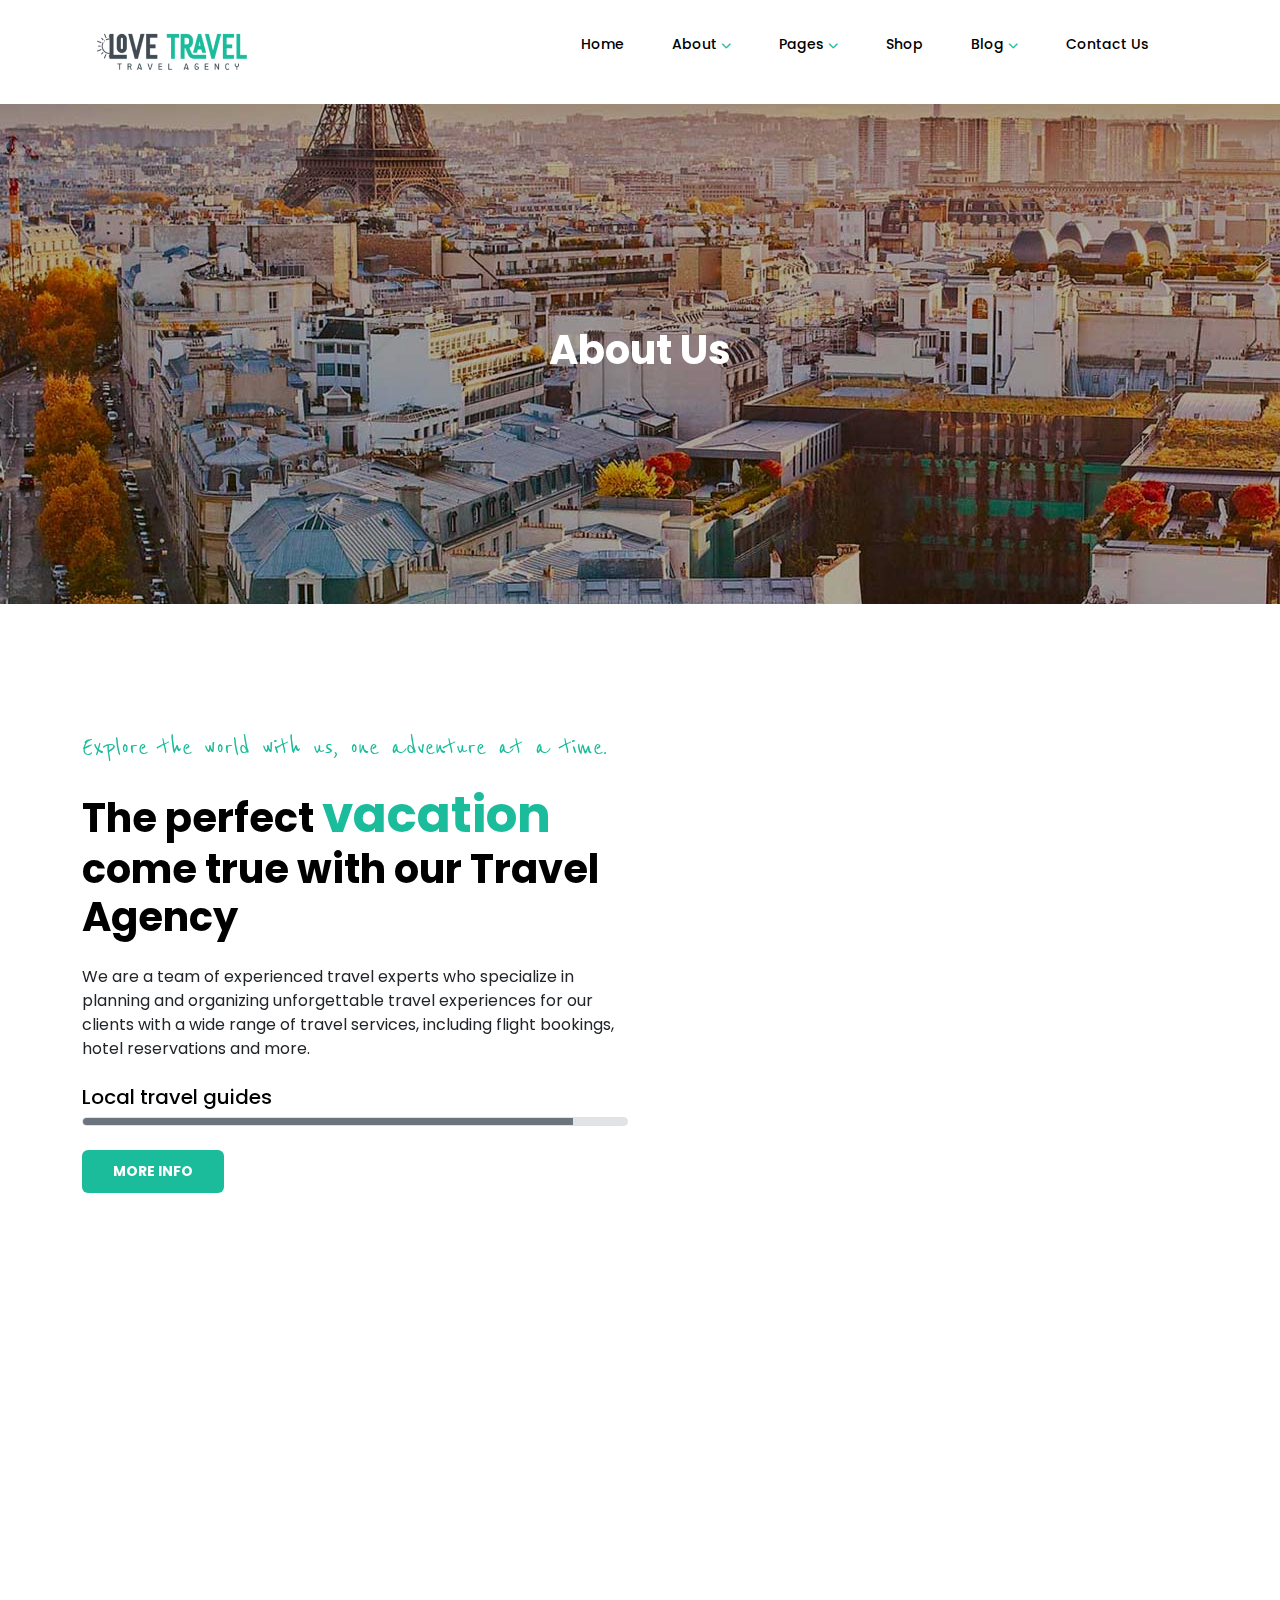
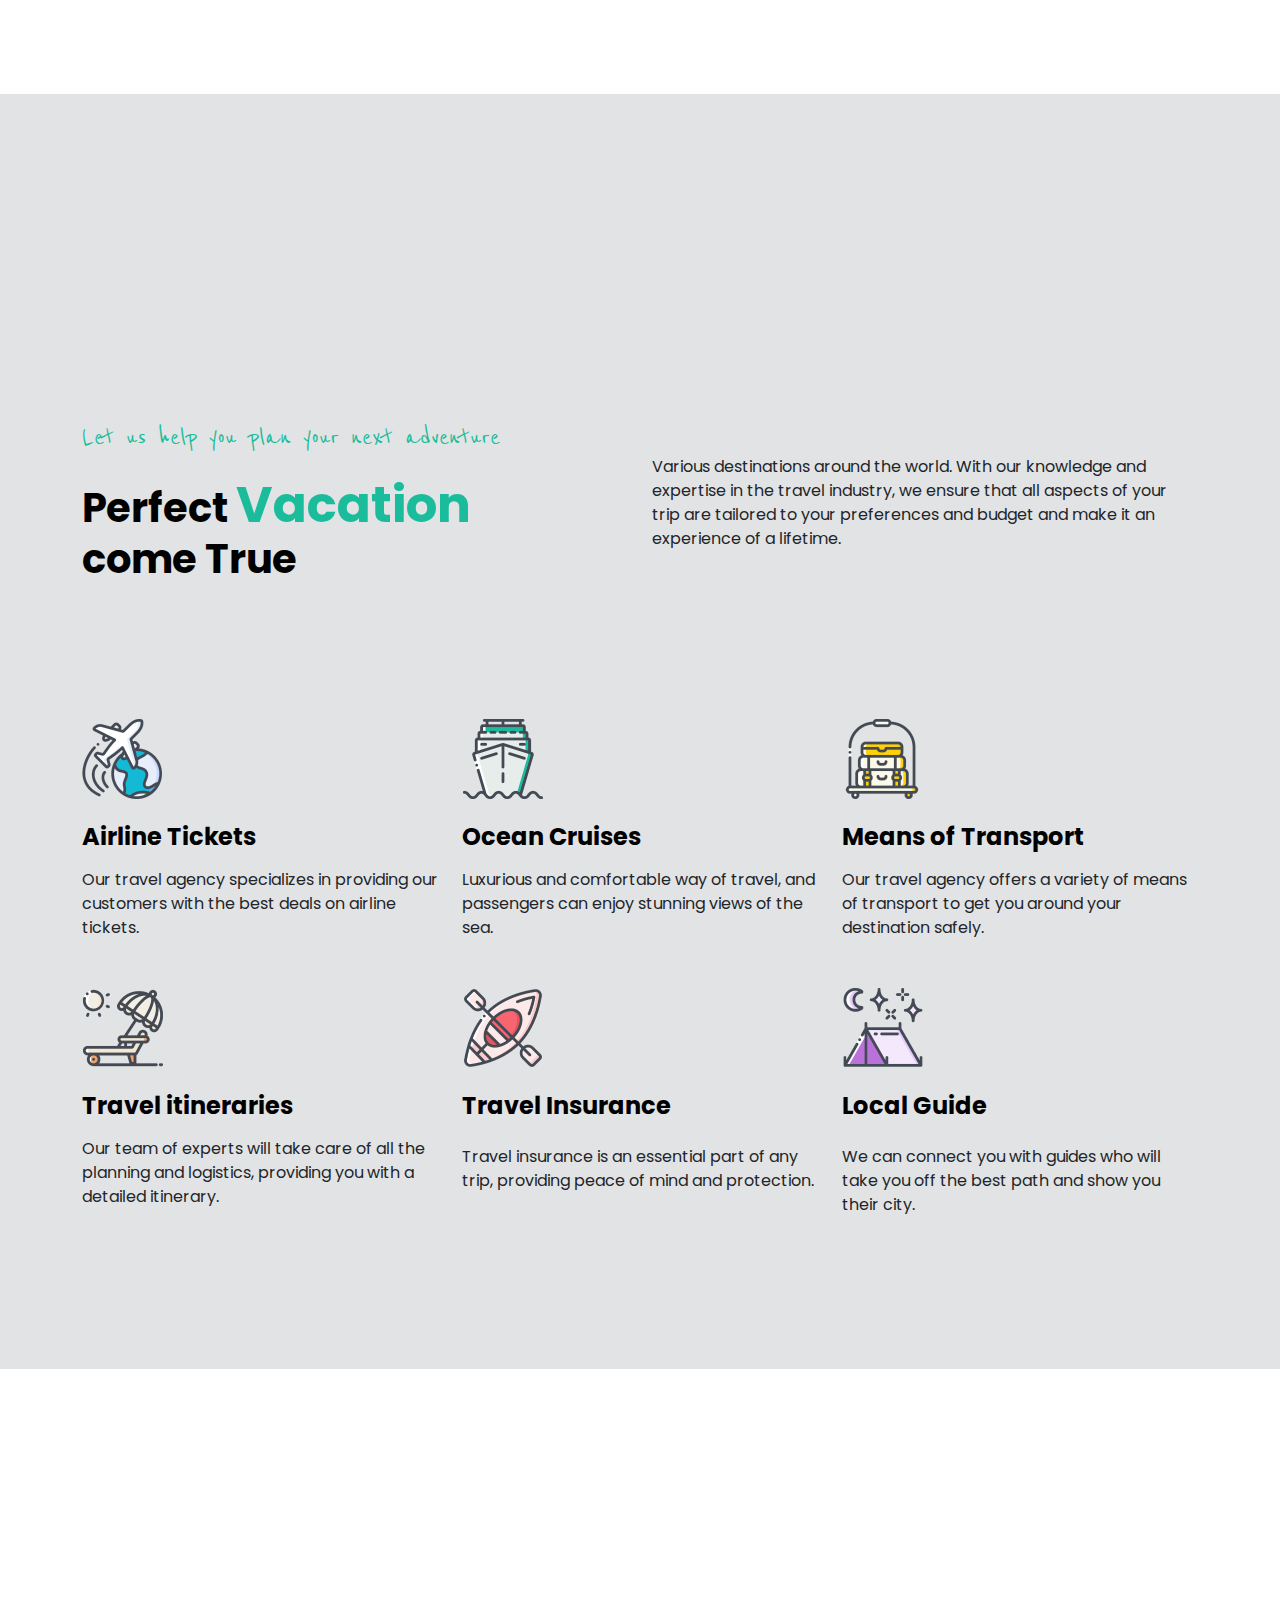
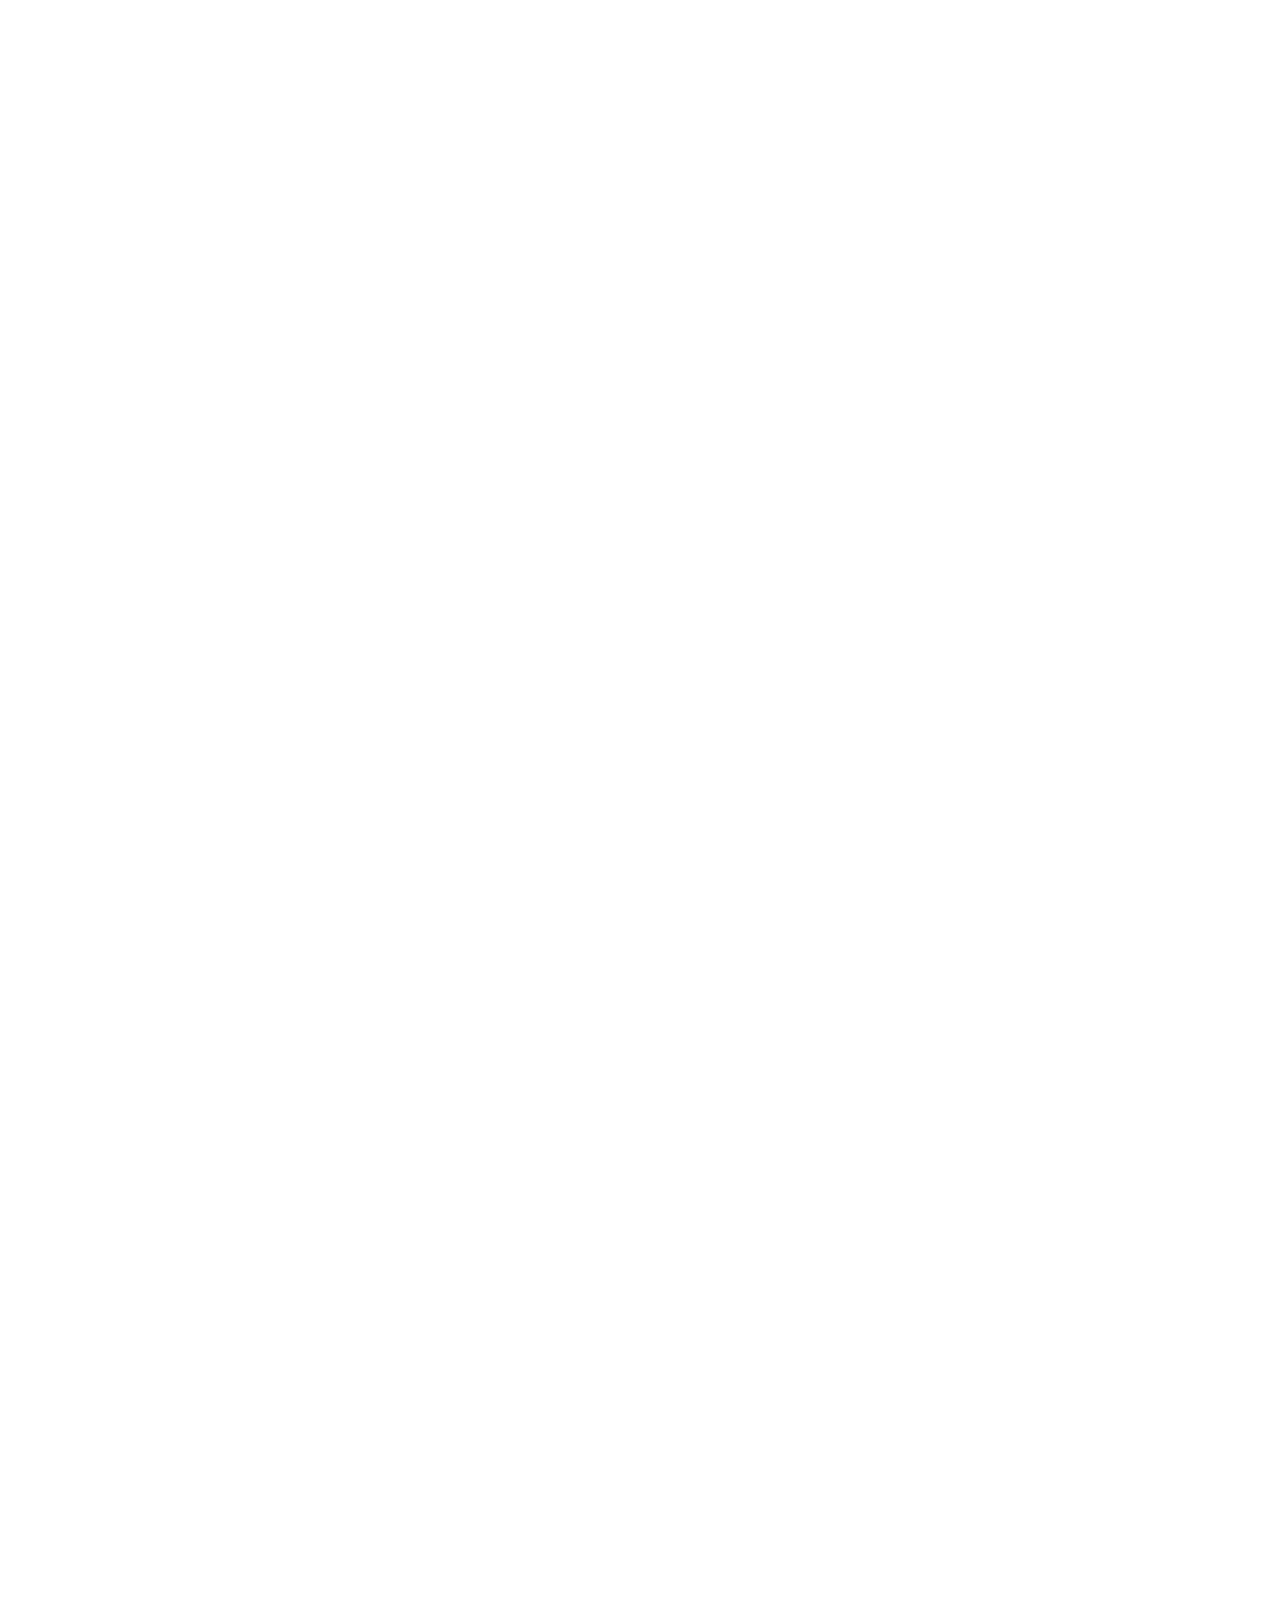
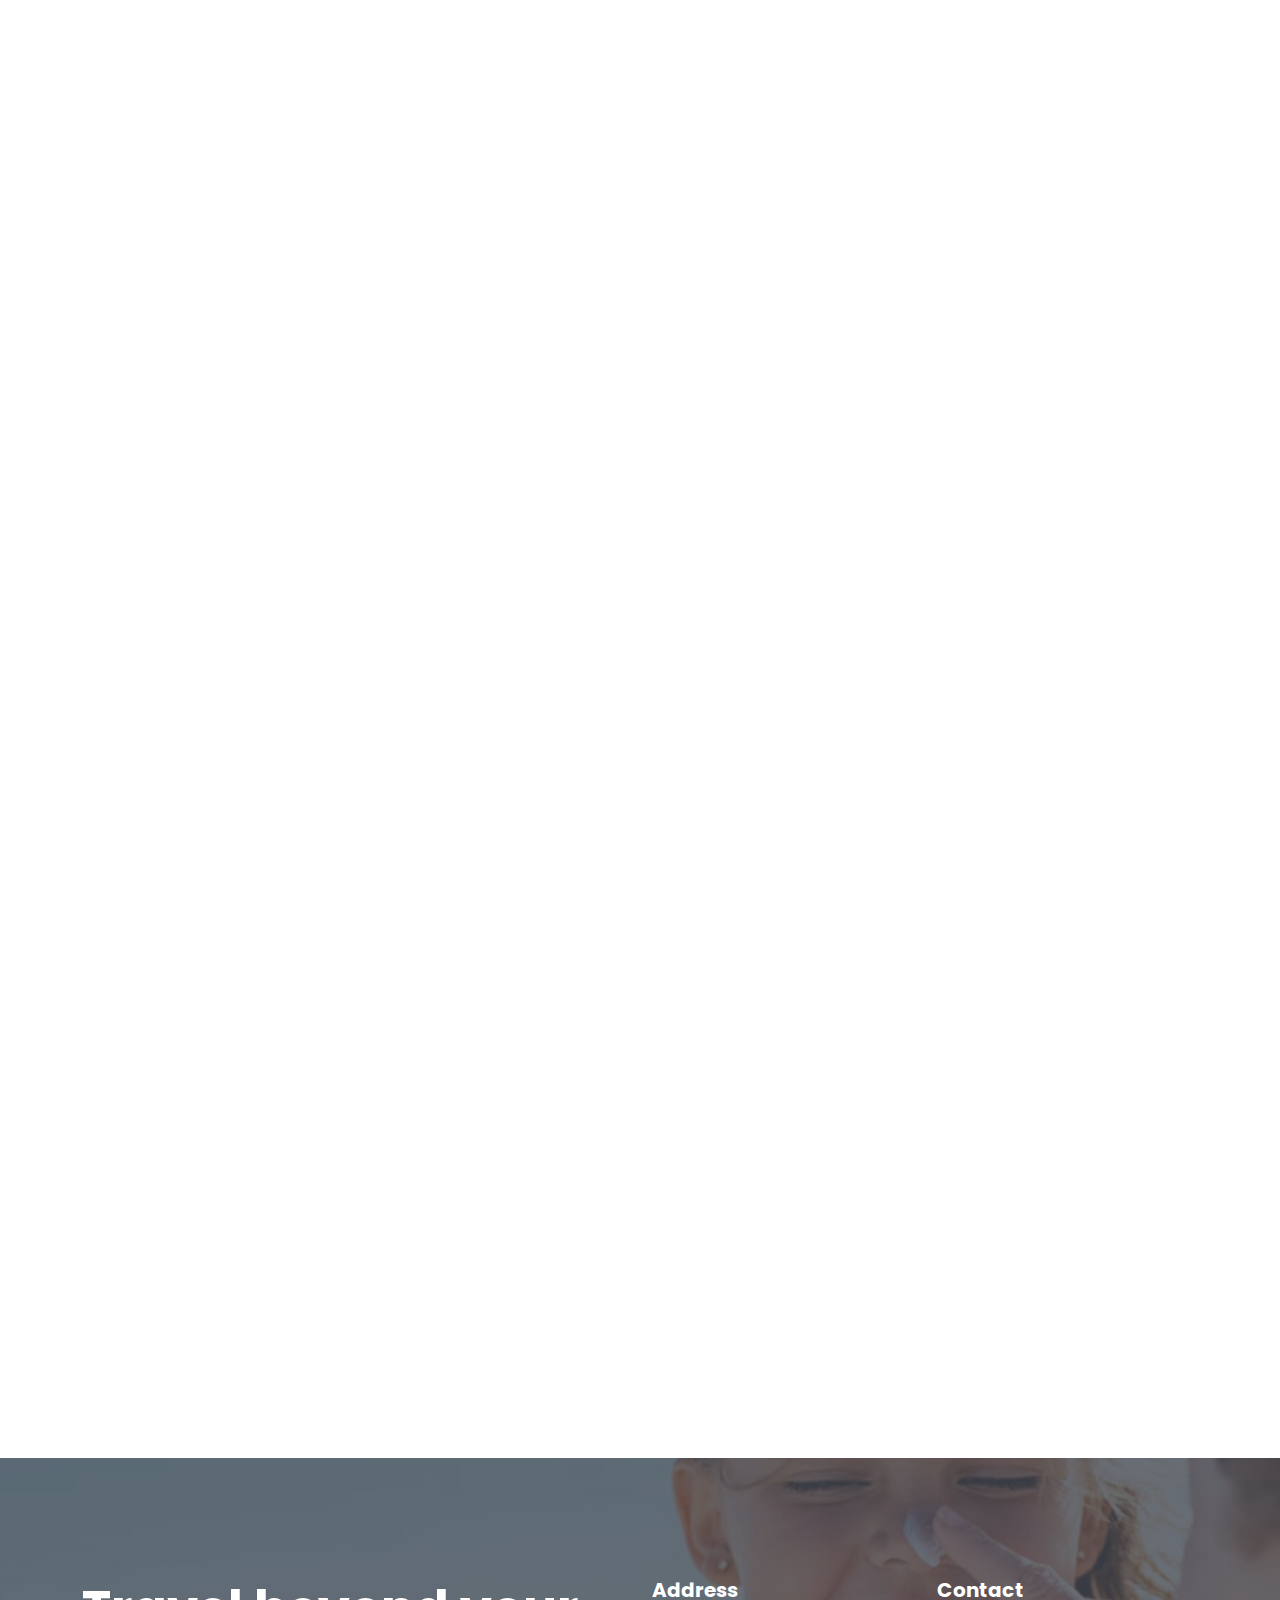
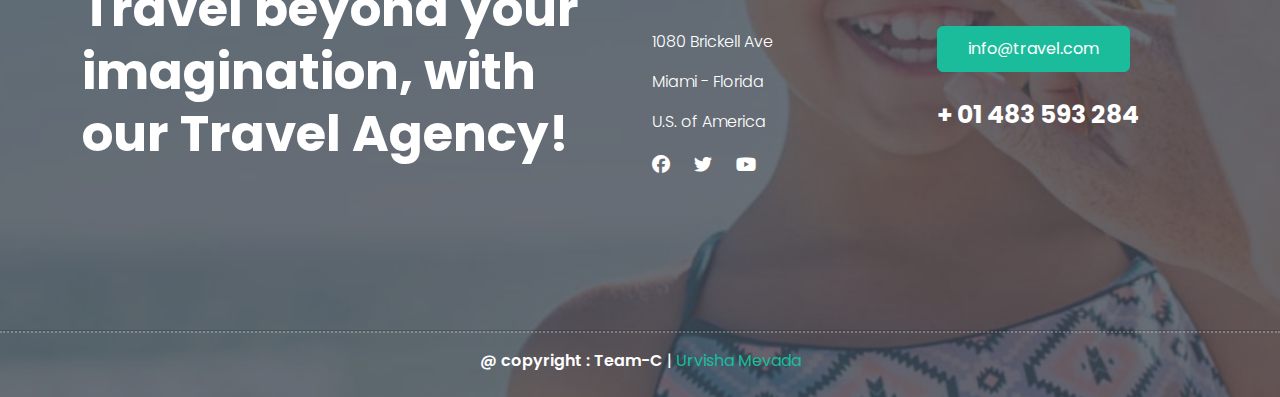
<file: figma-web-code/pages/about.html>
<!DOCTYPE html>
<html lang="en">
      <head>
            <meta charset="utf-8">
            <meta name="viewport" content="width=device-width, initial-scale=1">
            <title>Love-Travel</title>
              <!-- aos-amimation -->
              <link href="https://unpkg.com/aos@2.3.1/dist/aos.css" rel="stylesheet">
            <!-- bootstrap -->
            <link href="https://cdn.jsdelivr.net/npm/bootstrap@5.3.3/dist/css/bootstrap.min.css" rel="stylesheet" integrity="sha384-QWTKZyjpPEjISv5WaRU9OFeRpok6YctnYmDr5pNlyT2bRjXh0JMhjY6hW+ALEwIH" crossorigin="anonymous">
            <!-- favicon-icon -->
            <link rel="icon" href="../image/favicon.png">
            <!-- style-css -->
            <link rel="stylesheet" href="../css/package.css">
            <!-- fonts -->
            <link rel="stylesheet" href="../css/fonts.css">
            <!-- all.min -->
            <link rel="stylesheet" href="../css/all.min.css">
          </head>
           <!-- off-canvas -->
            <div class="offcanvas offcanvas-end" data-bs-scroll="true" tabindex="-1" id="canvas1" aria-labelledby="offcanvasWithBothOptionsLabel">
                  <div class="offcanvas-body">
                        <div class="offcanvas__wrapper">
                              <div class="offcanvas_content">
                                    <div class="offcanvas-top mb-40 d-flex justify-content-between align-items-center">
                                          <div class="canvas-logo">
                                                <a href="../index.html">
                                                      <img src="../image/logo.png" alt="logo" class="img-fluid">
                                                </a>
                                          </div>
                                    <div class="canvas-close-btn">
                                    <button type="button" class="btn-close" data-bs-dismiss="offcanvas" aria-label="Close"></button>
                              </div>
                        </div>
                        <div class="offcanvas__search position-relative mb-0">
                              <form method="get">
                                    <button type="submit" id="offcanvas-search" ></button>
                                    <input type="text" name="s" value="" placeholder="Search here">
                              </form>
                        </div>
                  <div class="mobile-menu mt-40">
                      <div class="menu-bar">
                          <nav>
                              <ul>
                                    <li><a href="../index.html">Home</a></li>
                                    <li><a href="./about.html">About</a></li>
                                    <li><a href="./package-1.html">Pages</a></li>
                                    <li><a href="./services.html">News</a></li>                                  
                                    <li><a href="./blog.html">blog</a></li>
                                    <li id="bb" ><a href="./Contact-Us.html">contact</a></li>  
                              </ul>
                          </nav>
                      </div>
                  </div>
                  <div class="offcanvas__about my-30">
                      <h4>About Our Travel</h4>
                      <p>Experience legendary service in the heart of royel. The new generation of luxury. A Haven of Comfort and Elegance in royel</p>
                  </div>
                  <div class="offcanvas__contact my-30">
                      <h4>Contact Info</h4>
                      <ul>
                          <li class="d-flex align-items-center mb-20 gap-2">
                              <div class="offcanvas__contact_icon btn-d-1">
                                  <i class="fa-solid fa-location-dot"></i>
                              </div>
                              <div class="offcanvas__contact_content">
                                  <a href="#">12/A, Mirnada City Tower, NYC</a>
                              </div>
                          </li>
                          <li class="d-flex align-items-center mb-20 gap-2">
                              <div class="offcanvas__contact_icon btn-d-1">
                                  <i class="fa-solid fa-phone"></i>
                              </div>
                              <div class="offcanvas__contact_content">
                                  <a href="#">+91 8980150444</a>
                              </div>
                          </li>
                          <li class="d-flex align-items-center mb-20 gap-2">
                              <div class="offcanvas__contact_icon btn-d-1">
                                  <i class="fa-regular fa-envelope"></i>
                              </div>
                              <div class="offcanvas__contact_content">
                                  <a href="raginirakholiya123@gmail.com">raginirakholiya123@g-...</a>
                              </div>
                          </li>
                      </ul>
                  </div>
                  <div class="offcanvas__social">
                      <ul class="d-flex">
                          <li><a href="#" class="btn-d-1 btn-d-2"><i class="fab fa-facebook-f"></i></a></li>
                          <li><a href="#" class="btn-d-1 btn-d-2"><i class="fab fa-twitter"></i></a></li>
                          <li><a href="#" class="btn-d-1 btn-d-2"><i class="fab fa-youtube"></i></a></li>
                      </ul>
                  </div>
              </div>
          </div>
      </div>
    </div>
<body>
        <div class="modal fade" id="staticBackdrop" data-bs-backdrop="static" data-bs-keyboard="false" tabindex="-1" aria-labelledby="staticBackdropLabel" aria-hidden="true">
            <div class="modal-dialog">
              <div class="modal-content border-0" style="background-color: transparent;">
                <div class="col-12 col-lg-6 pt-5 pt-lg-0">
                    <form id="book__now" class="border-2" style="background-color:#f2f2f2">
                        <div class="close-btn text-end">
                            <button type="button" class="btn-close text-white" data-bs-dismiss="modal" aria-label="Close"></button> 
                        </div>
                        <div>
                            <div class="">
                                <div>
                                    <label for="Destination">Your Destination</label>
                                </div>
                                <div>
                                    <input type="text" placeholder="Enter Your Destination">
                                </div>
                            </div>
                            <div class="d-flex justify-content-between">
                                <div>
                                    <div>
                                        <label for="phone">phone</label>
                                    </div>
                                    <div>
                                        <input type="number" name="num" placeholder="+91 000-000-0000">
                                    </div>
                                </div>
                                <div>
                                    <div>
                                        <label for="count">ROOMS</label>
                                    </div>
                                    <div>
                                        <select>
                                            <option value="1">1</option>
                                            <option value="2">2</option>
                                            <option value="3">3</option>
                                            <option value="4">4</option>
                                        </select>
                                    </div>
                                </div>
                            </div>
                            <div class="d-flex justify-content-between">
                                <div>
                                    <div>
                                        <label for="number">ADULTS</label>
                                    </div>
                                    <div>
                                        <select>
                                            <option value="1person">1 person</option>
                                            <option value="2person">2 person</option>
                                            <option value="3person">3 person</option>
                                            <option value="4person">4 person</option>
                                        </select>
                                    </div>
                                </div>
                                <div>
                                    <div>
                                        <label for="number">CHILDREN</label>
                                    </div>
                                    <div>
                                        <select>
                                            <option value="1person">1 person</option>
                                            <option value="2person">2 person</option>
                                            <option value="3person">3 person</option>
                                            <option value="4person">4 person</option>
                                        </select>
                                    </div>
                                </div>
                            </div>
                            <div class="d-flex justify-content-between">
                                <div>
                                    <div>
                                        <label>CHECK IN</label>
                                    </div>
                                    <div>
                                        <input type="date" name="checkIn" id="" />
                                    </div>
                                </div>
                                <div class="ml-55">
                                    <div>
                                        <label>CHECK OUT</label>
                                    </div>
                                    <div>
                                        <input type="date" name="checkOut" id=""/>
                                    </div>
                                </div>
                            </div>
                            <div>
                                <div class="pt-2">
                                    <button id="book-Now-btn">BOOK NOW</button>
                                </div>
                            </div>
                        </div>
                    </form>
                </div>
              </div>
            </div>
        </div>
      <header>
            <div class="header py-2">
                <div class="container">
                    <div class="row d-flex align-items-center justify-content-center justify-content-between">
                        <div class="col-xl-2 col-6">
                            <div class="head-logo">
                                <a href="../index.html">
                                    <img src="../image/logo.png" class="w-auto" alt="logo">
                                </a>
                            </div>
                        </div>
                        <div class="col-md-7 d-xl-block d-none">
                            <div class="menu">
                                <nav>
                                    <ul class="list-unstyled d-flex">
                                        <li class="p-4">
                                            <a href="../index.html"  class="text-decoration-none">Home</a>
                                        </li>
                                        <li class="p-4 dropdown position-relative">
                                          <a href="#" class="text-decoration-none">About</a>
                                          <div class="dropdown-content bg-white rounded">
                                              <ul>
                                                  <li>
                                                      <a href="../pages/services.html" class="text-dark text-decoration-none fw-medium">Services</a>
                                                  </li>
                                                  <li>
                                                      <a href="../pages/about.html" class="text-dark text-decoration-none fw-medium">About Us</a>
                                                  </li>
                                                  <li>
                                                      <a href="../pages/preview.html" class="text-decoration-none fw-medium">Our Preview</a>
                                                  </li>
                                              </ul>
                                          </div>
                                          <i class="fa-solid fa-chevron-down"></i>
                                      </li>
                                        <li class="p-4  dropdown position-relative">
                                          <a href="#" class="text-decoration-none">Pages</a>
                                          <div class="dropdown-content bg-white rounded">
                                                <ul>
                                                    <li>
                                                        <a href="../pages/package-1.html" class="text-dark text-decoration-none fw-medium">Package-1</a>
                                                    </li>
                                                    <li>
                                                        <a href="../pages/packages-2.html" class="text-decoration-none fw-medium">Package-2</a>
                                                    </li>
                                                    <li>
                                                        <a href="../pages/package-3.html" class="text-decoration-none fw-medium">Package-3</a>
                                                    </li>
                                                </ul>
                                          </div>
                                            <i class="fa-solid fa-chevron-down"></i>
                                        </li>
                                        <li class="p-4">
                                            <a href="./shop.html" class="text-decoration-none">Shop</a>
                                        </li>
                                        <li class="p-4  dropdown position-relative">
                                          <a href="#" class="text-decoration-none">Blog</a>
                                          <div class="dropdown-content bg-white rounded">
                                                <ul>
                                                    <li>
                                                        <a href="../pages/blog.html" class="text-dark fw-medium text-decoration-none">Blog-1</a>
                                                    </li>
                                                    <li>
                                                        <a href="../pages/blog-2.html" class="text-dark fw-medium text-decoration-none">Blog-2</a>
                                                    </li>
                                                    <li>
                                                        <a href="../pages/Greece.html" class="text-dark fw-medium text-decoration-none">Greece</a>
                                                    </li>
                                                    <li>
                                                        <a href="../pages/prices.html" class="text-dark fw-medium text-decoration-none">prices</a>
                                                    </li>
                                                    <li>
                                                        <a href="../pages/typology.html" class="text-dark fw-medium text-decoration-none">Typology</a>
                                                    </li>
                                                </ul>
                                                </div>
                                          <i class="fa-solid fa-chevron-down"></i>
                                      </li>
                                        <li class="p-4">
                                            <a href="../pages/Contact-Us.html" class="text-decoration-none">Contact Us</a>
                                        </li>
                                    </ul>
                                </nav>
                            </div>
                        </div>
                        <div class="col-md-3 d-none d-xxl-block d-flex">
                          <div class="btn btn-primary" btn type="button" data-bs-toggle="offcanvas" data-bs-target="#canvas1" aria-controls="offcanvasRight">
                              <span>Search</span>
                          </div>
                          <div class="btn btn-primary ms-4">
                              <span data-bs-toggle="modal" data-bs-target="#staticBackdrop">Book Now</span>
                          </div>
                        </div>
                        <div class="col-3 d-block d-xl-none text-end">
                        <div class="hamburger-menu" data-bs-toggle="offcanvas" data-bs-target="#canvas1" aria-controls="offcanvasRight">
                            <a href="#" class="bg-btn px-3 py-2 rounded text-dark">
                                <i class="fa-solid fa-bars"></i>
                            </a>
                        </div>
                    </div>
                    </div>
                </div>
            </div>
        </header>
        <main>
            <section class="about-us banner position-relative"data-aos="fade-up"
            data-aos-duration="3000">
                  <div class="banner-content position-absolute top-50 start-50 translate-middle text-white">
                        <h1 class="fw-bold ">About Us</h1>
                  </div> 
            </section>
            <section class="about-agency py-120" style="height: 1090px;"data-aos="fade-up"
            data-aos-duration="3000">
                  <div class="container">
                        <div class="row">
                              <div class="col-xl-6 col-12">
                                    <div class="agency-content">
                                          <span class="mb-3 d-block" style="color: #1BBC9B; font-family: 'Reenie Beanie'; font-size: 30px;">Explore the world with us, one adventure at a time.</span>
                                          <h1 class="fw-bold text-black mb-4">The perfect <span style="font-family: 'Poppins'; font-size: 50px; color: #1BBC9B;">vacation</span>
                                                come true with our
                                                Travel Agency
                                          </h1>
                                          <p class="lh-base mb-4">We are a team of experienced travel experts who specialize in planning and
                                                organizing unforgettable travel experiences for our clients with a wide range
                                                of travel services, including flight bookings, hotel reservations and more.
                                          </p>
                                          <div class="progress-type">
                                                <h5 class="text-black">Local travel guides</h5>
                                                <div class="progress-bar bg-secondary-subtle border my-2 rounded-pill">
                                                      <div class="progress-bar bg-secondary" role="progressbar" aria-valuenow="100" aria-valuemin="0" aria-valuemax="100" style="width: 90%; height: 7px;"></div>
                                                  </div>
                                          </div>
                                          <div class="contact-btn mt-4">
                                                <button class="btn bg-btn text-white fw-bold" style="background-color: #1BBC9B;">MORE INFO</button>
                                          </div>
                                    </div>
                              </div>
                              </div>
                        </div>
                  </div>
            </section>
            <section class="travel-slider position-relative"data-aos="fade-up"
            data-aos-duration="3000" style="z-index: 1;">
                  <div class="container">
                        <div class="row position-absolute">
                              <div class="col-12">
                                    <div class="slider-img" style="margin-top: -350px;">
                                          <div id="carouselExampleSlidesOnly" class="carousel slide" data-bs-ride="carousel">
                                                <div class="carousel-inner">
                                                  <div class="carousel-item active">
                                                    <img src="../image/slider-1.png" class="d-block w-100" alt="...">
                                                  </div>
                                                  <div class="carousel-item">
                                                    <img src="../image/slider-1.png" class="d-block w-100" alt="...">
                                                  </div>
                                                  <div class="carousel-item">
                                                    <img src="../image/slider-1.png" class="d-block w-100" alt="...">
                                                  </div>
                                                </div>
                                          </div>
                                    </div>
                              </div>
                        </div>
                  </div>
            </section>
            <section class="py-120 travel-perfect bg-secondary-subtle position-relative" style="z-index: -1;">
                  <div class="container">
                        <div class="row align-items-center justify-content-between pb-5" style="padding-top: 200px;">
                              <div class="col-12 col-md-6">
                                    <div class="travel-head">
                                          <span class="mb-3 d-block"style="color: #1BBC9B; font-family: 'Reenie Beanie'; font-size: 30px;">Let us help you plan your next adventure</span>
                                          <h1 class="fw-bold text-black mb-4">Perfect <span style="font-family: 'Poppins'; font-size: 50px; color: #1BBC9B;">Vacation</span>  <br>
                                                come True</h1>
                                    </div>
                              </div>
                              <div class="col-12 col-md-6">
                                    <div class="travel-para">
                                          <p class="lh-base">Various destinations around the world. With our knowledge and expertise in
                                                the travel industry, we ensure that all aspects of your trip are tailored to your
                                                preferences and budget and make it an experience of a lifetime.
                                          </p>
                                    </div>
                              </div>
                        </div>
                        <div class="row mt-5">
                              <div class=" col-12 col-md-6 col-lg-4 py-3">
                                    <div class="adventure-lists">
                                          <div class="ad-icon">
                                                <img src="../image/ad-1.png" alt="icon-1" class="w-auto pb-4"/>
                                          </div>
                                          <div class="ad-type">
                                                <h4 class="fw-bold text-black mb-3">Airline Tickets</h4>
                                          </div>
                                          <div class="ad-para pmt-4">
                                                <p class="lh-base">Our travel agency specializes in providing
                                                      our customers with the best deals on airline
                                                      tickets.
                                                </p>
                                          </div>
                                    </div>
                              </div>
                              <div class=" col-12 col-md-6 col-lg-4 py-3">
                                    <div class="adventure-lists">
                                          <div class="ad-icon">
                                                <img src="../image/ad-2.png" alt="icon-2" class="w-auto pb-4"/>
                                          </div>
                                          <div class="ad-type">
                                                <h4 class="fw-bold text-black mb-3">Ocean Cruises</h4>
                                          </div>
                                          <div class="ad-para pmt-4">
                                                <p class="lh-base">Luxurious and comfortable way of travel, and
                                                      passengers can enjoy stunning views of the
                                                      sea.
                                                </p>
                                          </div>
                                    </div>
                              </div>
                              <div class=" col-12 col-md-6 col-lg-4 py-3">
                                    <div class="adventure-lists">
                                          <div class="ad-icon">
                                                <img src="../image/ad-3.png" alt="icon-3" class="w-auto pb-4"/>
                                          </div>
                                          <div class="ad-type">
                                                <h4 class="fw-bold text-black mb-3">Means of Transport</h4>
                                          </div>
                                          <div class="ad-para pmt-4">
                                                <p class="lh-base">Our travel agency offers a variety of means
                                                      of transport to get you around your
                                                      destination safely.
                                                </p>
                                          </div>
                                    </div>
                              </div>
                              <div class="col-12 col-md-6 col-lg-4 py-3">
                                    <div class="adventure-lists">
                                          <div class="ad-icon">
                                                <img src="../image/ad-4.png" alt="icon-4" class="w-auto pb-4"/>
                                          </div>
                                          <div class="ad-type">
                                                <h4 class="fw-bold text-black mb-3">Travel itineraries</h4>
                                          </div>
                                          <div class="ad-para pmt-4">
                                                <p class="lh-base">Our team of experts will take care of all the
                                                      planning and logistics, providing you with a
                                                      detailed itinerary.
                                                </p>
                                          </div>
                                    </div>
                              </div>
                              <div class="col-12 col-md-6 col-lg-4 py-3">
                                    <div class="adventure-lists">
                                          <div class="ad-icon">
                                                <img src="../image/ad-5.png" alt="icon-5" class="w-auto pb-4"/>
                                          </div>
                                          <div class="ad-type">
                                                <h4 class="fw-bold text-black mb-3">Travel Insurance</h4>
                                          </div>
                                          <div class="ad-para mt-4">
                                                <p class="lh-base">Travel insurance is an essential part of
                                                      any trip, providing peace of mind and
                                                      protection.
                                                </p>
                                          </div>
                                    </div>
                              </div>
                              <div class="col-12 col-md-6 col-lg-4 py-3">
                                    <div class="adventure-lists">
                                          <div class="ad-icon">
                                                <img src="../image/ad-6.png" alt="icon-6" class="w-auto pb-4"/>
                                          </div>
                                          <div class="ad-type">
                                                <h4 class="fw-bold text-black mb-3">Local Guide</h4>
                                          </div>
                                          <div class="ad-para mt-4">
                                                <p class="lh-base">We can connect you with guides who will
                                                      take you off the best path and show you
                                                      their city.
                                                </p>
                                          </div>
                                    </div>
                              </div>
                        </div>
                  </div>
            </section>
            <section class="satisfied py-120"data-aos="fade-up"
            data-aos-duration="3000">
                  <div class="container">
                        <div class="row pb-5">
                              <div class="col-12">
                                    <div class="satisfied-head text-center">
                                          <span class="mb-3 d-block"style="color: #1BBC9B; font-family: 'Reenie Beanie'; font-size: 30px;">Happy Travelers Share Their Experiences</span>
                                          <h1 class="fw-bold text-black">Stories from <span style="font-family: 'Poppins'; font-size: 50px; color: #1BBC9B;">Satisfied</span> Customers</h1>
                                    </div>
                              </div>
                        </div>
                        <div class="row justify-content-center align-items-center row-gap-5">
                              <div class="col-12 col-lg-6">
                                    <div class="place-img">
                                          <img src="../image/package-1.png" class="img-fluid"  alt="p-1" />
                                    </div>
                              </div>
                              <div class="col-12 col-lg-6">
                                    <div class="place-client">
                                          <div class="place-para">
                                                <p class="text-black lh-base fw-medium">I had the most amazing trip thanks to
                                                      this travel agency. They took care of
                                                      everything from flights to
                                                      accommodations and even helped me
                                                      plan out my itinerary. I highly
                                                      recommend them.
                                                </p>
                                          </div>
                                          <div class="user-detail d-flex align-items-center ">
                                                <div class="user-img me-3">
                                                      <img src="../image/user-1.png" alt="user-1" />
                                                </div>
                                                <div class="user-name text-start">
                                                      <h5 class="mb-0 text-black fw-bold">Heidi</h5>
                                                      <span>New York</span>
                                                </div>
                                          </div>
                                    </div>
                              </div>
                              <div class="col-12 col-xl-6">
                                    <div class="place-img">
                                          <img src="../image/package-2.png" alt="p-1" />
                                    </div>
                              </div>
                              <div class="col-12 col-xl-6 d-flex flex-wrap row-gap-3">
                                    <div class="col-12 col-md-6">
                                          <img src="../image/about-1.png" alt="about-1" class="w-auto  mx-auto" />
                                    </div>
                                    <div class="col-12 col-md-6">
                                          <div class="img">
                                                <img src="../image/about-2.png" alt="about-1" class="w-auto " />
                                          </div>
                                    </div>
                                    <div class="col-12 col-md-6">
                                          <div class="img">
                                                <img src="../image/about-3.png" alt="about-1" class="w-auto " />
                                          </div>
                                    </div>
                                    <div class="col-12 col-md-6">
                                          <div class="img">
                                                <img src="../image/about-4.png" alt="about-1" class="w-auto " />
                                          </div>
                                    </div>
                              </div>
                        </div>
                  </div>
            </section>
            <section class="vacation py-120"data-aos="fade-up"
            data-aos-duration="3000">
                  <div class="container">
                        <div class="row column-gap-5">
                              <div class="col-12 col-lg-4">
                                    <div class="card">
                                          <img src="../image/detail-1.png" class="card-img-top">
                                          <div class="card-body">
                                            <h5 class="card-title fw-bold">Chiang Mai</h5>
                                            <div class="days-box bg-white">
                                                <div class="watch d-flex">
                                                    <i class="fa-solid fa-clock"></i>
                                                    <div class="mail-map d-flex">
                                                        <div class="mail">
                                                            <i class="fa-solid fa-envelope"></i>
                                                        </div>
                                                        <div class="map">
                                                            <i class="fa-solid fa-map-pin"></i>
                                                        </div>
                                                    </div>
                                                </div>
                                            </div>
                                          </div>
                                          <div class="line"></div>
                                          <ul class="list-group list-group-flush">
                                            <li class="list-group-item">Visit the temples and the Chiang Mai Night
                                                Bazaar, a huge huge market located on
                                                Chiang Klan Road.</li>
                                          </ul>
                                          <div class="line"></div>
                                          <div class="card-body d-flex align-items-center justify-content-between">
                                            <div>
                                                <span style="font-size: 13px; color: #6E6E6E;">from</span>
                                                <h2 class="fs-4 fw-bolder">$92</h2>
                                            </div>
                                            <button class="btns btn-1 btn-primary text-center">
                                                <span class="text-white">Detail</span>
                                            </button>
                                          </div>
                                        </div>
                              </div>
                              <div class="col-12 col-lg-7 d-none d-lg-block">
                                    <div class="vacation-head mb-5">
                                          <span class="d-block text-white pb-2 mb-2">Always by your side</span>
                                          <h1 class="fw-bold text-white">Start your Vacation</h1>
                                    </div>
                                    <div class="vacation-menu mb-5">
                                          <a href="#" class="btn border-bottom p-0 border-2 text-white d-flex align-items-center justify-content-between">
                                                <h3 class="fw-bold pb-2 mb-2">Airport Shuttle</h3>
                                                <span class="d-block fw-bold pb-2 mb-2">37 $<span style="font-size: 14px;">/h</span>
                                          </a>
                                    </div>
                                    <div class="vacation-menu mb-5">
                                          <a href="#" class="btn border-bottom p-0 border-2 text-white d-flex align-items-center justify-content-between">
                                                <h3 class="fw-bold pb-2 mb-2">Bicycle Rental</h3>
                                                <span class="d-block fw-bold pb-2 mb-2">54 $<span style="font-size: 14px;">/h</span>
                                          </a>
                                    </div>
                                    <div class="vacation-menu mb-5">
                                          <a href="#" class="btn border-bottom p-0 border-2 text-white d-flex align-items-center justify-content-between">
                                                <h3 class="fw-bold pb-2 mb-2">Walking Tours</h3>
                                                <span class="d-block fw-bold pb-2 mb-2">67 $<span style="font-size: 14px;">/h</span>
                                          </a>
                                    </div>
                                    <div class="vacation-menu mb-5">
                                          <a href="#" class="btn p-0 text-white d-flex align-items-center justify-content-between">
                                                <h3 class="fw-bold pb-2 mb-2">Kayak Tour</h3>
                                                <span class="d-block fw-bold pb-2 mb-2">82 $<span style="font-size: 14px;">/h</span>
                                          </a>
                                    </div>
                                    <div class="wrire-detail d-flex justify-content-between align-items-center">
                                          <div class="write-head">
                                                <h2 class="fw-bold text-white lh-base">Write us to Start the<br>
                                                      Holiday</h2>
                                          </div>
                                          <div class="request-btn mt-4">
                                                <button class="btn btn-primary text-white fw-bold">REQUEST NOW</button>
                                          </div>
                                    </div>
                              </div>
                        </div>
                  </div>
            </section>
            <section class="py-120"data-aos="fade-up"
            data-aos-duration="3000">
                  <div class="container">
                        <div class="row">
                              <div class="col-12">
                                    <div class="latest-head text-center mb-5 pb-2">
                                          <span class="mb-3 d-block"style="color: #1BBC9B; font-family: 'Reenie Beanie'; font-size: 30px;">True Roaming Tales</span>
                                          <h1 class="fw-bold text-black">Latest <span style="font-family: 'Poppins'; font-size: 50px; color: #1BBC9B;">Useful</span> News</h1>
                                    </div>
                              </div>
                        </div>
                        <div class="row row-gap-4">
                              <div class="col-12 col-lg-6">
                                    <div class="package-box position-relative">
                                        <div class="package-img">
                                            <img src="../image/package-7.png" alt="img-1"/>
                                        </div>
                                        <div class="package-content">
                                            <div class="all-type position-absolute top-50 start-0 translate-middle-y ps-5">
                                                <a href="#" class="bg-secondary rounded-pill px-3 py-2 text-decoration-none text-white fw-light">April 7, 2023</a>
                                            </div>
                                            <div class="package-detail position-absolute bottom-0 start-0 translate-middle-y text-white ps-5">
                                                <h4 class="fw-bold mb-2">Discover the Hidden Gems</h4>
                                                <p class="fw-light">Benefits of traveling alone, from the freedom to discover new places with
                                                      new friends.</p>
                                            </div>
                                        </div>
                                    </div>
                              </div>
                              <div class="col-12 col-lg-6">
                                    <div class="package-box position-relative">
                                        <div class="package-img">
                                            <img src="../image/package-10.png" alt="img-1"/>
                                        </div>
                                        <div class="package-content">
                                            <div class="all-type position-absolute top-50 start-0 translate-middle-y ps-5">
                                                <a href="#" class="bg-secondary rounded-pill px-3 py-2 text-decoration-none text-white fw-light">April 7, 2023</a>
                                            </div>
                                            <div class="package-detail position-absolute bottom-0 start-0 translate-middle-y text-white ps-5">
                                                <h4 class="fw-bold mb-2">Discover the Hidden Gems</h4>
                                                <p class="fw-light">Benefits of traveling alone, from the freedom to discover new places with
                                                      new friends.</p>
                                            </div>
                                        </div>
                                    </div>
                              </div>
                              <div class="col-12 col-lg-6">
                                    <div class="package-box position-relative">
                                        <div class="package-img">
                                            <img src="../image/package-9.png" alt="img-1"/>
                                        </div>
                                        <div class="package-content">
                                            <div class="all-type position-absolute top-50 start-0 translate-middle-y ps-5">
                                                <a href="#" class="bg-secondary rounded-pill px-3 py-2 text-decoration-none text-white fw-light">April 7, 2023</a>
                                            </div>
                                            <div class="package-detail position-absolute bottom-0 start-0 translate-middle-y text-white ps-5">
                                                <h4 class="fw-bold mb-2">Discover the Hidden Gems</h4>
                                                <p class="fw-light">Benefits of traveling alone, from the freedom to discover new places with
                                                      new friends.</p>
                                            </div>
                                        </div>
                                    </div>
                              </div>
                              <div class="col-12 col-lg-6">
                                    <div class="package-box position-relative">
                                        <div class="package-img">
                                            <img src="../image/package-1.png" alt="img-1"/>
                                        </div>
                                        <div class="package-content">
                                            <div class="all-type position-absolute top-50 start-0 translate-middle-y ps-5">
                                                <a href="#" class="bg-secondary rounded-pill px-3 py-2 text-decoration-none text-white fw-light">April 7, 2023</a>
                                            </div>
                                            <div class="package-detail position-absolute bottom-0 start-0 translate-middle-y text-white ps-5">
                                                <h4 class="fw-bold mb-2">Discover the Hidden Gems</h4>
                                                <p class="fw-light">Benefits of traveling alone, from the freedom to discover new places with
                                                      new friends.</p>
                                            </div>
                                        </div>
                                    </div>
                              </div>
                        </div>
                  </div>
            </section>
        </main>
        <footer class="footer py-120 pb-0">
            <div class="container">
                <div class="row text-white py-120 pt-0">
                      <div class="col-12 col-lg-6">
                            <div class="footer-heading">
                                  <h1 class="fw-bold lh-sm">Travel beyond your imagination, with our Travel Agency!</h1>
                            </div>
                      </div>
                      <div class="col-12 col-md-6 col-lg-3 py-5 py-xl-0">
                            <div class="footer-add">
                                  <h4 class="fw-bold mb-4">Address</h4>
                                  <ul class="list-unstyled">
                                        <li class="py-1 mb-2 fw-light">1080 Brickell Ave</li>
                                        <li class="py-1 mb-2 fw-light">Miami - Florida</li>
                                        <li class="py-1 mb-2 fw-light">U.S. of America</li>
                                  </ul>
                                  <ul class="icon-list list-unstyled d-flex">
                                        <li class="pe-4">
                                              <a href="#" class="text-white">
                                                    <i class="fa-brands fa-facebook"></i>
                                              </a>
                                        </li>
                                        <li class="pe-4">
                                              <a href="#" class="text-white">
                                                    <i class="fa-brands fa-twitter"></i>
                                              </a>
                                        </li>
                                        <li>
                                              <a href="#" class="text-white">
                                                    <i class="fa-brands fa-youtube"></i>
                                              </a>
                                        </li>
                                  </ul>
                            </div>
                      </div>
                      <div class="col-12 col-md-6 col-lg-3 py-5 py-xl-0">
                            <div class="footer-contact">
                                  <h4 class="fw-bold mb-4">Contact</h4>
                                  <div class="info-btn mb-4">
                                        <a href="#" class="btn btn-primary">info@travel.com</a>
                                  </div>
                                  <span class="fw-bold mt-2">+ 01 483 593 284</span>
                            </div>
                      </div>
                </div>
          </div>
            <hr style="border-bottom: 2px dotted white;">
            <section class="">
                <div class="container">
                    <div class="row">
                        <div class="co-12 text-center text-white">
                           <span class="fw-semibold"> @ copyright : Team-C</span> <span>|</span> <span style="color: #1BBC9B;">Urvisha Mevada</span>
                        </div>
                    </div>
                </div>
            </section>
           </footer>
        <!-- bootstrap -->
        <script src="https://cdn.jsdelivr.net/npm/bootstrap@5.3.3/dist/js/bootstrap.bundle.min.js"></script>
        <!-- aos-amimation -->
            <script src="https://unpkg.com/aos@2.3.1/dist/aos.js"></script>
            <script src="../js/script.js"></script>
            <script>
            AOS.init();
            </script>
</body>
</html>
</file>
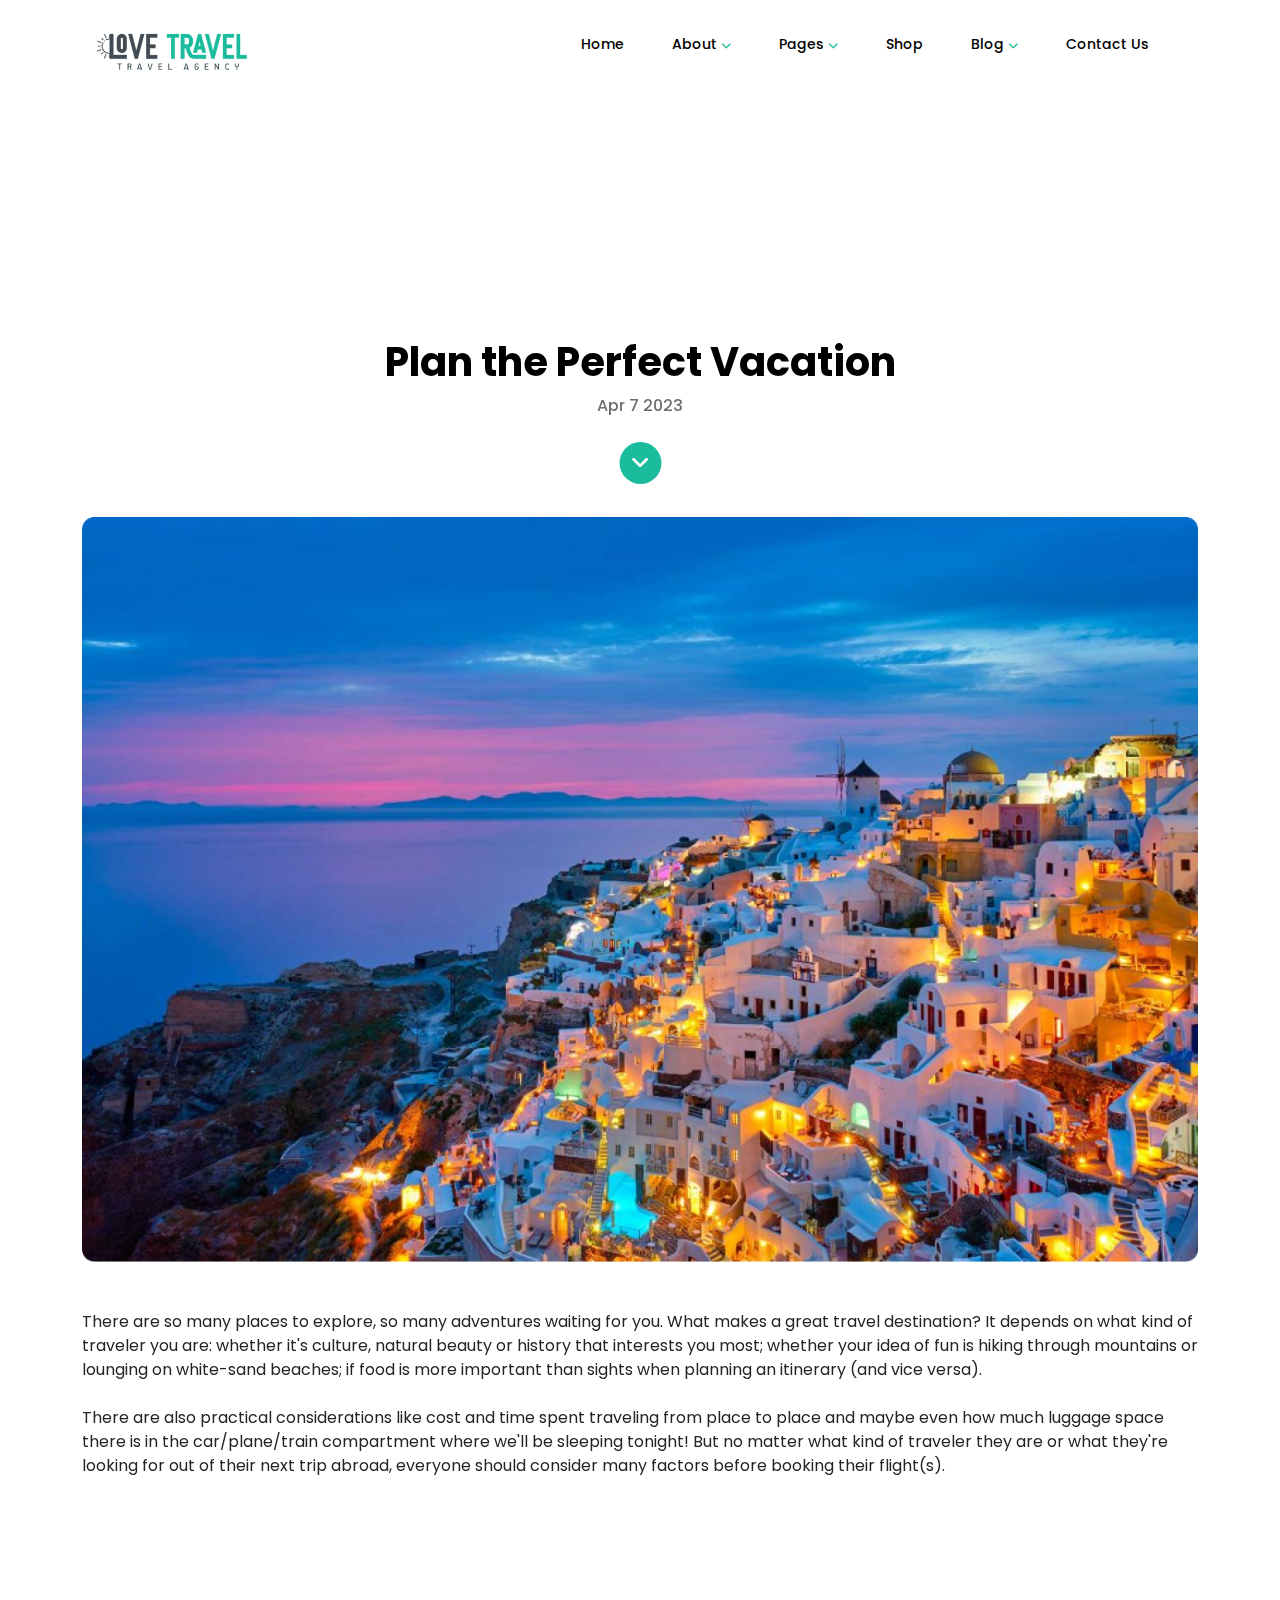
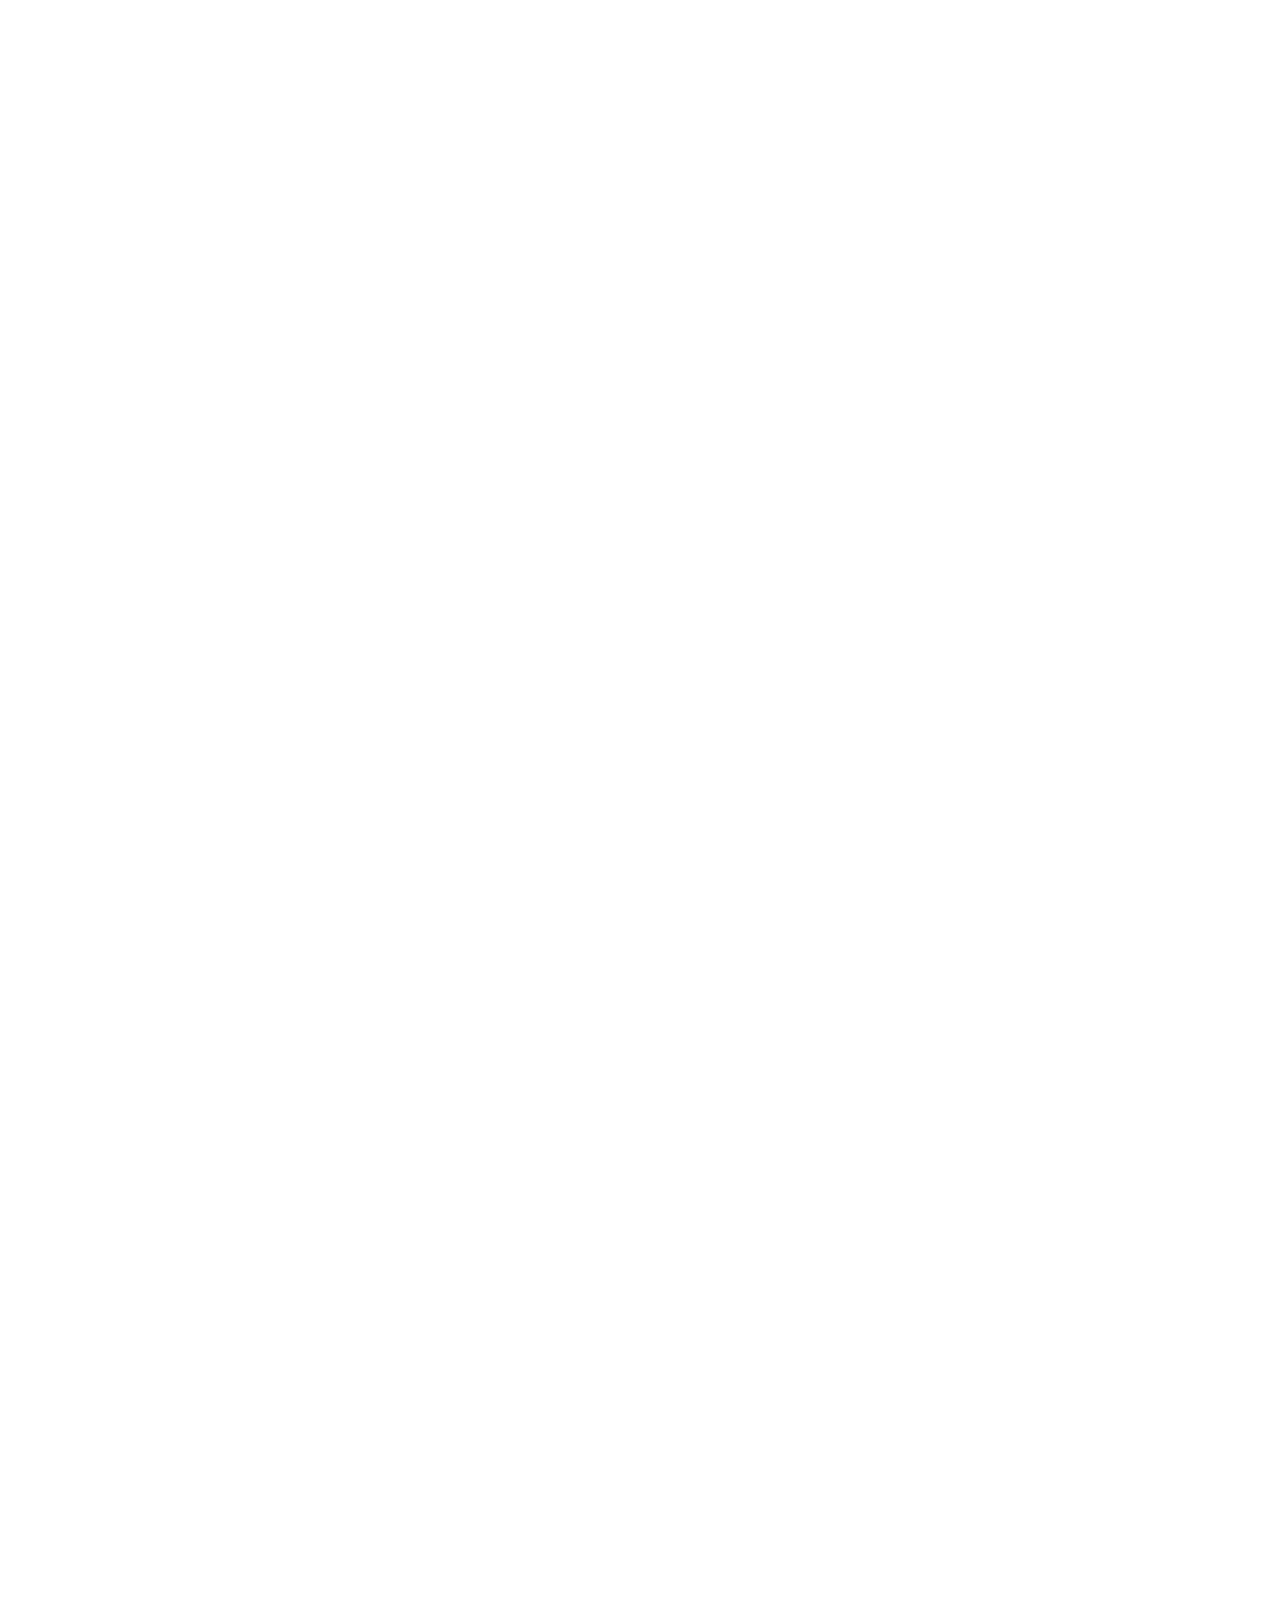
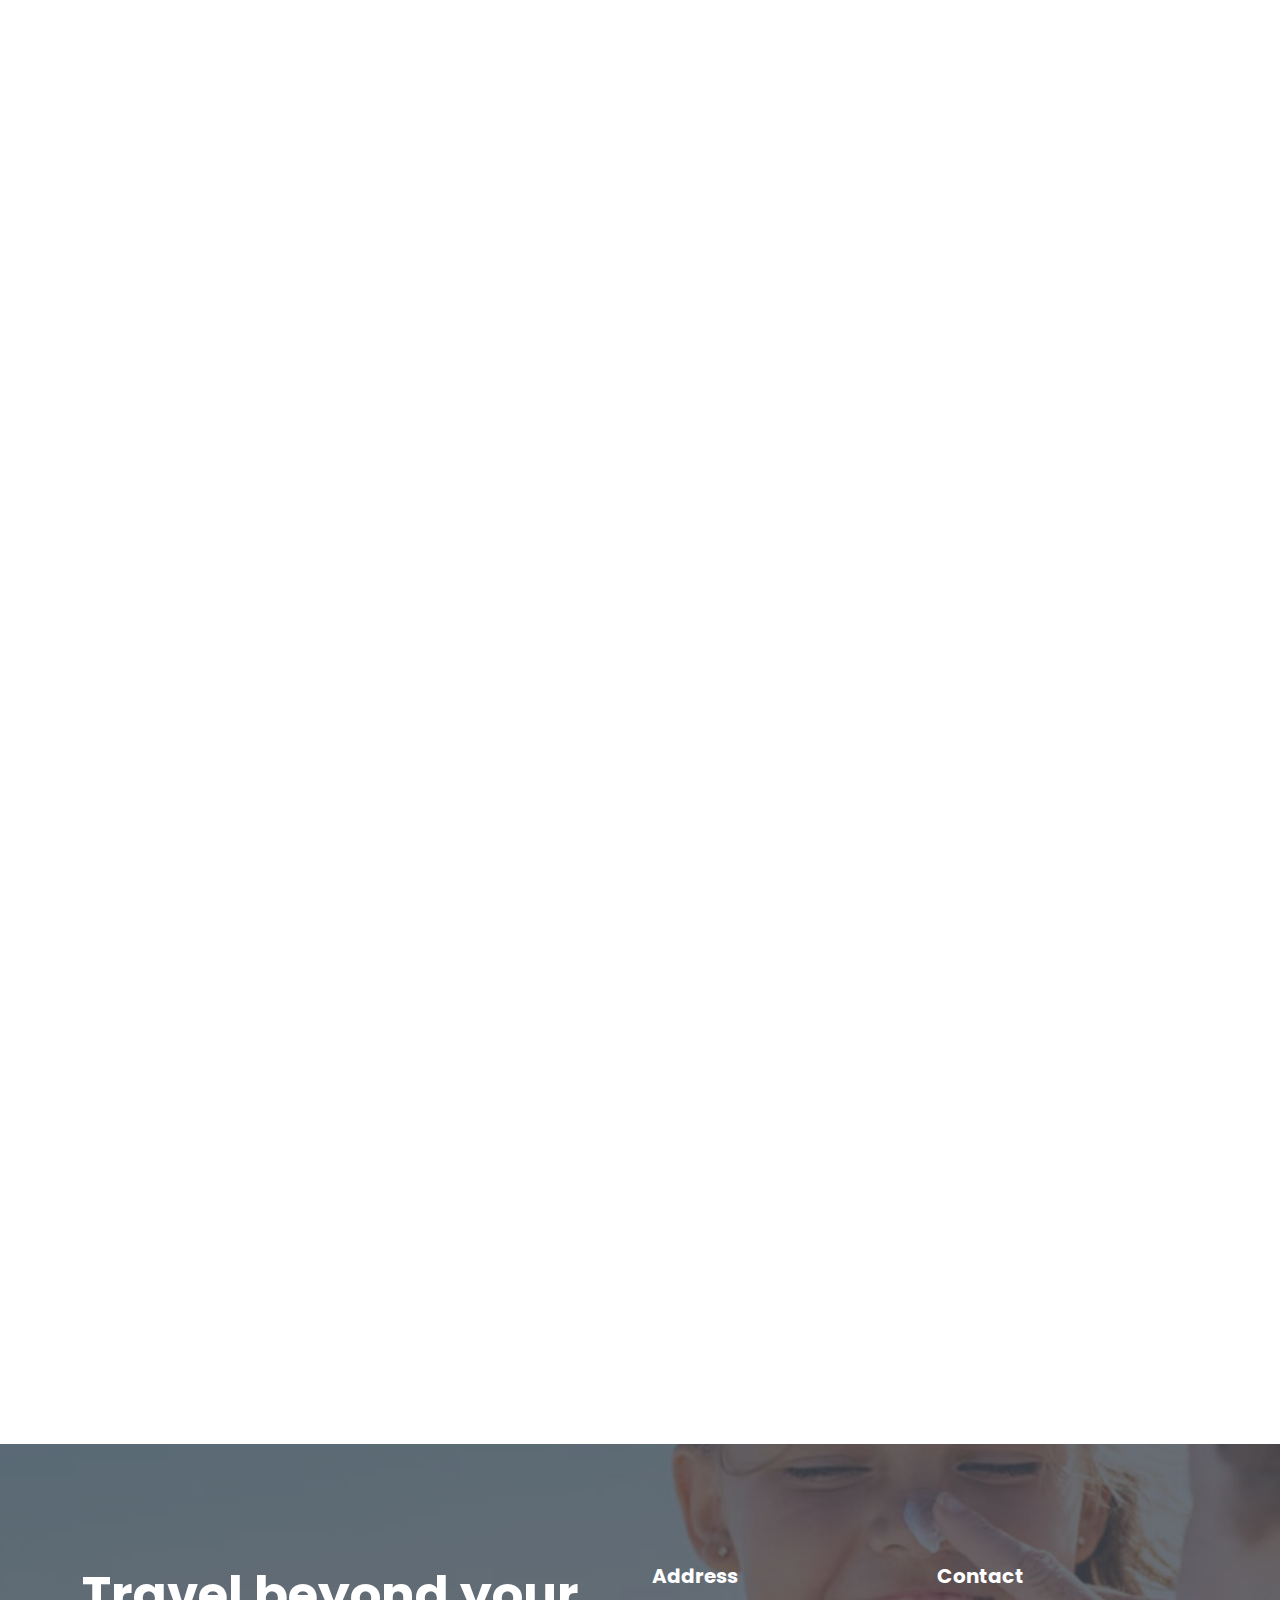
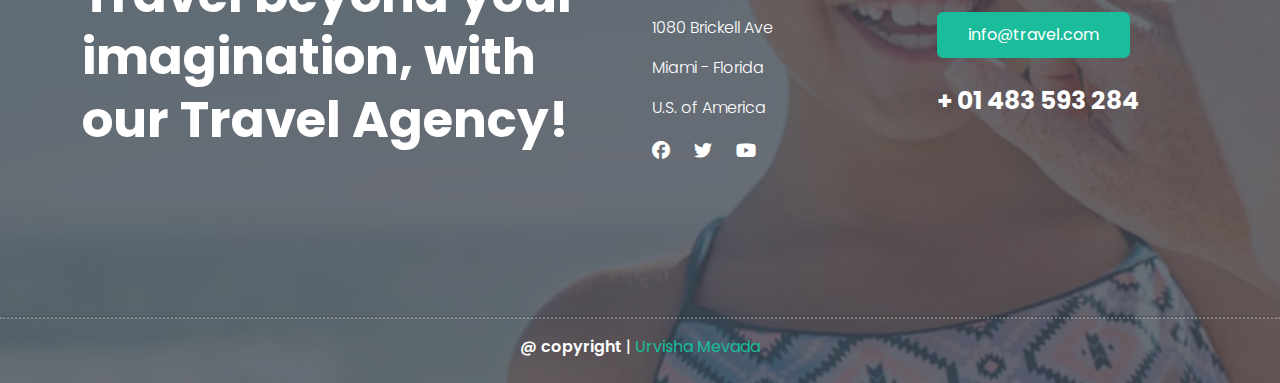
<file: figma-web-code/pages/blog-2.html>
<!DOCTYPE html>
<html lang="en">
      <head>
            <meta charset="utf-8">
            <meta name="viewport" content="width=device-width, initial-scale=1">
            <title>Love-Travel</title>
              <!-- aos-amimation -->
              <link href="https://unpkg.com/aos@2.3.1/dist/aos.css" rel="stylesheet">
            <!-- bootstrap -->
            <link href="https://cdn.jsdelivr.net/npm/bootstrap@5.3.3/dist/css/bootstrap.min.css" rel="stylesheet" integrity="sha384-QWTKZyjpPEjISv5WaRU9OFeRpok6YctnYmDr5pNlyT2bRjXh0JMhjY6hW+ALEwIH" crossorigin="anonymous">
            <!-- favicon-icon -->
            <link rel="icon" href="../image/favicon.png">
            <!-- style-css -->
            <link rel="stylesheet" href="../css/package.css">
            <!-- fonts -->
            <link rel="stylesheet" href="../css/fonts.css">
            <!-- all.min -->
            <link rel="stylesheet" href="../css/all.min.css">
            <!-- blog -->
            <link rel="stylesheet" href="../css/blog.css">
          </head>
          <!-- off-canvas -->
      <div class="offcanvas offcanvas-end" data-bs-scroll="true" tabindex="-1" id="canvas1" aria-labelledby="offcanvasWithBothOptionsLabel">
      <div class="offcanvas-body">
          <div class="offcanvas__wrapper">
              <div class="offcanvas_content">
                  <div class="offcanvas-top mb-40 d-flex justify-content-between align-items-center">
                      <div class="canvas-logo">
                          <a href="../index.html">
                              <img src="../image/logo.png" alt="logo" class="img-fluid">
                          </a>
                      </div>
                      <div class="canvas-close-btn">
                          <button type="button" class="btn-close" data-bs-dismiss="offcanvas" aria-label="Close"></button>
                      </div>
                  </div>
                  <div class="offcanvas__search position-relative mb-0">
                      <form method="get">
                          <button type="submit" id="offcanvas-search" ></button>
                          <input type="text" name="s" value="" placeholder="Search here">
                      </form>
                  </div>
                  <div class="mobile-menu mt-40">
                      <div class="menu-bar">
                          <nav>
                              <ul>
                                    <li><a href="../index.html">Home</a></li>
                                    <li><a href="./about.html">About</a></li>
                                    <li><a href="./package-1.html">Pages</a></li>
                                    <li><a href="./services.html">News</a></li>                                  
                                    <li><a href="./blog.html">blog</a></li>
                                    <li id="bb" ><a href="./Contact-Us.html">contact</a></li> 
                              </ul>
                          </nav>
                      </div>
                  </div>
                  <div class="offcanvas__about my-30">
                      <h4>About Our Travel</h4>
                      <p>Experience legendary service in the heart of royel. The new generation of luxury. A Haven of Comfort and Elegance in royel</p>
                  </div>
                  <div class="offcanvas__contact my-30">
                      <h4>Contact Info</h4>
                      <ul>
                          <li class="d-flex align-items-center mb-20 gap-2">
                              <div class="offcanvas__contact_icon btn-d-1">
                                  <i class="fa-solid fa-location-dot"></i>
                              </div>
                              <div class="offcanvas__contact_content">
                                  <a href="#">12/A, Mirnada City Tower, NYC</a>
                              </div>
                          </li>
                          <li class="d-flex align-items-center mb-20 gap-2">
                              <div class="offcanvas__contact_icon btn-d-1">
                                  <i class="fa-solid fa-phone"></i>
                              </div>
                              <div class="offcanvas__contact_content">
                                  <a href="#">+91 8980150444</a>
                              </div>
                          </li>
                          <li class="d-flex align-items-center mb-20 gap-2">
                              <div class="offcanvas__contact_icon btn-d-1">
                                  <i class="fa-regular fa-envelope"></i>
                              </div>
                              <div class="offcanvas__contact_content">
                                  <a href="raginirakholiya123@gmail.com">raginirakholiya123@g-...</a>
                              </div>
                          </li>
                      </ul>
                  </div>
                  <div class="offcanvas__social">
                      <ul class="d-flex">
                          <li><a href="#" class="btn-d-1 btn-d-2"><i class="fab fa-facebook-f"></i></a></li>
                          <li><a href="#" class="btn-d-1 btn-d-2"><i class="fab fa-twitter"></i></a></li>
                          <li><a href="#" class="btn-d-1 btn-d-2"><i class="fab fa-youtube"></i></a></li>
                      </ul>
                  </div>
              </div>
          </div>
      </div>
    </div>
<body>
      <div class="modal fade" id="staticBackdrop" data-bs-backdrop="static" data-bs-keyboard="false" tabindex="-1" aria-labelledby="staticBackdropLabel" aria-hidden="true">
            <div class="modal-dialog">
              <div class="modal-content border-0" style="background-color: transparent;">
                <div class="col-12 col-lg-6 pt-5 pt-lg-0">
                    <form id="book__now" class="border-2" style="background-color:#f2f2f2">
                        <div class="close-btn text-end">
                            <button type="button" class="btn-close text-white" data-bs-dismiss="modal" aria-label="Close"></button> 
                        </div>
                        <div>
                            <div class="">
                                <div>
                                    <label for="Destination">Your Destination</label>
                                </div>
                                <div>
                                    <input type="text" placeholder="Enter Your Destination">
                                </div>
                            </div>
                            <div class="d-flex justify-content-between">
                                <div>
                                    <div>
                                        <label for="phone">phone</label>
                                    </div>
                                    <div>
                                        <input type="number" name="num" placeholder="+91 000-000-0000">
                                    </div>
                                </div>
                                <div>
                                    <div>
                                        <label for="count">ROOMS</label>
                                    </div>
                                    <div>
                                        <select>
                                            <option value="1">1</option>
                                            <option value="2">2</option>
                                            <option value="3">3</option>
                                            <option value="4">4</option>
                                        </select>
                                    </div>
                                </div>
                            </div>
                            <div class="d-flex justify-content-between">
                                <div>
                                    <div>
                                        <label for="number">ADULTS</label>
                                    </div>
                                    <div>
                                        <select>
                                            <option value="1person">1 person</option>
                                            <option value="2person">2 person</option>
                                            <option value="3person">3 person</option>
                                            <option value="4person">4 person</option>
                                        </select>
                                    </div>
                                </div>
                                <div>
                                    <div>
                                        <label for="number">CHILDREN</label>
                                    </div>
                                    <div>
                                        <select>
                                            <option value="1person">1 person</option>
                                            <option value="2person">2 person</option>
                                            <option value="3person">3 person</option>
                                            <option value="4person">4 person</option>
                                        </select>
                                    </div>
                                </div>
                            </div>
                            <div class="d-flex justify-content-between">
                                <div>
                                    <div>
                                        <label>CHECK IN</label>
                                    </div>
                                    <div>
                                        <input type="date" name="checkIn" id="" />
                                    </div>
                                </div>
                                <div class="ml-55">
                                    <div>
                                        <label>CHECK OUT</label>
                                    </div>
                                    <div>
                                        <input type="date" name="checkOut" id=""/>
                                    </div>
                                </div>
                            </div>
                            <div>
                                <div class="pt-2">
                                    <button id="book-Now-btn">BOOK NOW</button>
                                </div>
                            </div>
                        </div>
                    </form>
                </div>
              </div>
            </div>
        </div>
      <header>
            <div class="header py-2">
                <div class="container">
                    <div class="row d-flex align-items-center justify-content-center justify-content-between">
                        <div class="col-xl-2 col-6">
                            <div class="head-logo">
                                <a href="../index.html">
                                    <img src="../image/logo.png" class="w-auto" alt="logo">
                                </a>
                            </div>
                        </div>
                        <div class="col-md-7 d-xl-block d-none">
                            <div class="menu">
                                <nav>
                                    <ul class="list-unstyled d-flex">
                                        <li class="p-4">
                                            <a href="../index.html"  class="text-decoration-none">Home</a>
                                        </li>
                                        <li class="p-4 dropdown position-relative">
                                          <a href="#" class="text-decoration-none">About</a>
                                          <div class="dropdown-content bg-white rounded">
                                              <ul>
                                                  <li>
                                                      <a href="../pages/services.html" class="text-dark text-decoration-none fw-medium">Services</a>
                                                  </li>
                                                  <li>
                                                      <a href="../pages/about.html" class="text-dark text-decoration-none fw-medium">About Us</a>
                                                  </li>
                                                  <li>
                                                      <a href="../pages/preview.html" class="text-decoration-none fw-medium">Our Preview</a>
                                                  </li>
                                              </ul>
                                          </div>
                                          <i class="fa-solid fa-chevron-down"></i>
                                      </li>
                                        <li class="p-4  dropdown position-relative">
                                          <a href="#" class="text-decoration-none">Pages</a>
                                          <div class="dropdown-content bg-white rounded">
                                                <ul>
                                                    <li>
                                                        <a href="../pages/package-1.html" class="text-dark text-decoration-none fw-medium">Package-1</a>
                                                    </li>
                                                    <li>
                                                        <a href="../pages/packages-2.html" class="text-decoration-none fw-medium">Package-2</a>
                                                    </li>
                                                    <li>
                                                        <a href="../pages/package-3.html" class="text-decoration-none fw-medium">Package-3</a>
                                                    </li>
                                                </ul>
                                          </div>
                                            <i class="fa-solid fa-chevron-down"></i>
                                        </li>
                                        <li class="p-4">
                                            <a href="./shop.html" class="text-decoration-none">Shop</a>
                                        </li>
                                        <li class="p-4  dropdown position-relative">
                                          <a href="#" class="text-decoration-none">Blog</a>
                                          <div class="dropdown-content bg-white rounded">
                                                <ul>
                                                    <li>
                                                        <a href="../pages/blog.html" class="text-dark fw-medium text-decoration-none">Blog-1</a>
                                                    </li>
                                                    <li>
                                                        <a href="../pages/blog-2.html" class="text-dark fw-medium text-decoration-none">Blog-2</a>
                                                    </li>
                                                    <li>
                                                        <a href="../pages/Greece.html" class="text-dark fw-medium text-decoration-none">Greece</a>
                                                    </li>
                                                    <li>
                                                        <a href="../pages/prices.html" class="text-dark fw-medium text-decoration-none">prices</a>
                                                    </li>
                                                    <li>
                                                        <a href="../pages/typology.html" class="text-dark fw-medium text-decoration-none">Typology</a>
                                                    </li>
                                                </ul>
                                                </div>
                                          <i class="fa-solid fa-chevron-down"></i>
                                      </li>
                                        <li class="p-4">
                                            <a href="../pages/Contact-Us.html" class="text-decoration-none">Contact Us</a>
                                        </li>
                                    </ul>
                                </nav>
                            </div>
                        </div>
                        <div class="col-md-3 d-none d-xxl-block d-flex">
                              <div class="btn btn-primary" btn type="button" data-bs-toggle="offcanvas" data-bs-target="#canvas1" aria-controls="offcanvasRight">
                                  <span>Search</span>
                              </div>
                              <div class="btn btn-primary ms-4">
                                  <span data-bs-toggle="modal" data-bs-target="#staticBackdrop">Book Now</span>
                              </div>
                        </div>
                        <div class="col-3 d-block d-xl-none text-end">
                            <div class="hamburger-menu" data-bs-toggle="offcanvas" data-bs-target="#canvas1" aria-controls="offcanvasRight">
                                <a href="#" class="bg-btn px-3 py-2 rounded text-dark">
                                    <i class="fa-solid fa-bars"></i>
                                </a>
                        </div>
                    </div>
                </div>
            </div>
        </header>
        <main>
            <section class="blog-2 banner" data-aos="fade-up"
            data-aos-duration="3000">
                  <div class="banner-content position-absolute top-50 start-50 translate-middle text-black text-center">
                        <h1 class="fw-bold mb-8">Plan the Perfect Vacation</h1>
                        <span style="color: #6e6e6e;" class="fw-medium">Apr 7 2023</span>
                        <div class="drop-button mx-auto d-flex justify-content-center">
                              <a href="#client-slider" class="rounded-circle d-block position-relative mt-4 text-white" style="width: 42px; height: 42px; background-color: #1BBC9B;">
                                    <i class="fa-solid fa-angle-down position-absolute top-50 start-50 translate-middle"></i>
                              </a>
                        </div>
                  </div> 
            </section>
            <section class="img-section"data-aos="fade-up"
            data-aos-duration="3000">
                  <div class="container">
                        <div class="row">
                              <div class="city-img text-center" style="margin-top: -200px;">
                                    <img src="../image/blog-city.png" alt="city" />
                              </div>
                              <div class="blog-para mt-5">
                                    <p class="lh-base mb-4">There are so many places to explore, so many adventures waiting for you. What makes a great travel destination? It depends on what kind of traveler you are: whether
                                          it's culture, natural beauty or history that interests you most; whether your idea of fun is hiking through mountains or lounging on white-sand beaches; if food is more
                                          important than sights when planning an itinerary (and vice versa).
                                    </p>
                                    <p class="lh-base mb-5">There are also practical considerations like cost and time spent traveling from place to place and maybe even how much luggage space there is in the car/plane/train
                                          compartment where we'll be sleeping tonight! But no matter what kind of traveler they are or what they're looking for out of their next trip abroad, everyone should
                                          consider many factors before booking their flight(s).
                                    </p>
                              </div>
                        </div>
                  </div>
            </section>
            <section class="sec-2"data-aos="fade-up"
            data-aos-duration="3000">
                  <div class="container">
                        <div class="client-slider" id="client-slider">
                              <div class="col-12">
                                    <div class="slider py-5 px-5 text-center" style="height: 320px;">
                                          <p class="lh-lg mb-5">I recently used the services of thisbTravel Agency for my trip to Europe and I couldn't be happier. The team took care of everything
                                                from flights to hotels to tours, making my trip planning stress-free. They were very knowledgeable about the destinations and gave
                                                great recommendations on things to do and see.
                                          </p>
                                          <div class="user-detail d-flex justify-content-center align-items-center ">
                                                <div class="user-img me-3">
                                                      <img src="../image/user-1.png" alt="user-1" />
                                                </div>
                                                <div class="user-name text-start">
                                                      <h5 class="mb-0 text-black fw-bold">Emily Stuart</h5>
                                                      <span>Miami</span>
                                                </div>
                                          </div>
                                    </div>
                              </div>
                        </div>
                  </div>
            </section>
            <section class="sec-3"data-aos="fade-up"
            data-aos-duration="3000">
                  <div class="container">
                        <div class="blog-para mt-5">
                              <p class="lh-base mb-5">Our team of experienced travel experts is here to help you plan every aspect of your trip, from flights and accommodations to activities and tours. We understand that
                                    everyone's travel preferences are unique, which is why we take the time to get to know you and your travel style before creating a personalized itinerary. Once the project
                                    starts, it is important to check in with the handyman on a regular basis to ensure the job is being completed correctly. The homeowner should also ensure that the
                                    handyman is following safety protocols.
                              </p>
                        </div>
                        <div class="holiday-images">
                              <div class="container">
                                    <div class="row pb-5 row-gap-3">
                                          <div class="col-12 col-md-6">
                                                <img src="../image/blog-img-1.png" alt="blog-1" />
                                          </div>
                                          <div class="col-12 col-md-6">
                                                <img src="../image/blog-img-2.png" alt="blog-2" />
                                          </div>
                                    </div>
                              </div>
                        </div>
                  </div>
            </section>
            <section class="sec-4"data-aos="fade-up"
            data-aos-duration="3000">
                  <div class="container">
                        <div class="row">
                              <div class="travel-detail mt-3">
                                    <h2 class="fw-bold text-black mb-4">Business & Holiday Travel</h2>
                                    <p class="lh-base mb-5">Whether you're traveling solo, with a partner, or with a group, we are committed to providing you with a stress-free and unforgettable travel experience. So why wait?
                                          Contact us today to start planning your next adventure! Handyman services are an ideal solution for busy homeowners. Instead of spending time trying to fix things
                                          around the house, you can leave it to the professionals and have them take care of it for you.</p>
                              </div>
                              <div class="full-img pb-5">
                                    <img src="../image/full-img.png" alt="full-img" />
                              </div>
                              <hr class="mb-4">
                              <div class="preview-box d-flex align-items-center">
                                    <div class="preview-btn pe-3 me-2">
                                          <a href="#" style="width: 30px; height: 30px;" class="bg-btn d-block rounded-circle position-relative">
                                                <i class="fa-solid fa-angle-left position-absolute top-50 start-50 translate-middle"></i>
                                          </a>
                                    </div>
                                    <div class="preview">
                                          <h2 class="fw-bold">Previous</h2>
                                    </div>
                              </div>
                              <hr class="mt-4">
                        </div>
                  </div>
            </section>
            <section class="sec-5"data-aos="fade-up"
            data-aos-duration="3000">
                  <div class="container">
                        <div class="row py-120">
                              <div class="col-12">
                                    <div class="latest-heading text-center mb-3">
                                          <span class="mb-3 d-block">Travel Blog</span>
                                          <h2 class="fw-bold text-black">Latest Articles</h2>
                                    </div>
                              </div>
                              <div class="col-12 col-lg-6 col-xl-4 pt-5">
                                    <div class="card-box">
                                          <div class="card-img mb-4">
                                                <img src="../image/latest-1.png" alt="card-1" />
                                          </div>
                                          <div class="date-box-2 mb-4">
                                                <a href="#" class="bg-secondary px-4 py-2 rounded text-decoration-none text-white fw-bold">April 7, 2023</a>
                                          </div>
                                          <div class="blog-content">
                                                <h2 class="fw-bold text-black mb-3">Plan the Perfect Vacation</h2>
                                                <p class="lh-base mb-4">Planning a vacation can be overwhelming, but this post offers a step-by-step
                                                      guide to help readers create a comprehensive travel itinerary. From choosing a
                                                      destination to booking accommodations and activities, readers will learn how to
                                                      plan a stress-free and enjoyable trip.</p>
                                          </div>
                                          <div class="read-btn">
                                                <button class="btn btn-primary fw-bold">Read More</button>
                                          </div>
                                    </div>
                              </div>
                              <div class="col-12 col-lg-6 col-xl-4 pt-5">
                                    <div class="card-box">
                                          <div class="card-img mb-4">
                                                <img src="../image/latest-2.png" alt="card-1" />
                                          </div>
                                          <div class="date-box-2 mb-4">
                                                <a href="#" class="bg-secondary px-4 py-2 rounded text-decoration-none text-white fw-bold">April 7, 2023</a>
                                          </div>
                                          <div class="blog-content">
                                                <h2 class="fw-bold text-black mb-3">Plan the Perfect Vacation</h2>
                                                <p class="lh-base mb-4">Planning a vacation can be overwhelming, but this post offers a step-by-step
                                                      guide to help readers create a comprehensive travel itinerary. From choosing a
                                                      destination to booking accommodations and activities, readers will learn how to
                                                      plan a stress-free and enjoyable trip.</p>
                                          </div>
                                          <div class="read-btn">
                                                <button class="btn btn-primary fw-bold">Read More</button>
                                          </div>
                                    </div>
                              </div>
                              <div class="col-12 col-lg-6 col-xl-4 pt-5">
                                    <div class="card-box">
                                          <div class="card-img mb-4">
                                                <img src="../image/latest-3.png" alt="card-1" />
                                          </div>
                                          <div class="date-box-2 mb-4">
                                                <a href="#" class="bg-secondary px-4 py-2 rounded text-decoration-none text-white fw-bold">April 7, 2023</a>
                                          </div>
                                          <div class="blog-content">
                                                <h2 class="fw-bold text-black mb-3">Plan the Perfect Vacation</h2>
                                                <p class="lh-base mb-4">Planning a vacation can be overwhelming, but this post offers a step-by-step
                                                      guide to help readers create a comprehensive travel itinerary. From choosing a
                                                      destination to booking accommodations and activities, readers will learn how to
                                                      plan a stress-free and enjoyable trip.</p>
                                          </div>
                                          <div class="read-btn">
                                                <button class="btn btn-primary fw-bold">Read More</button>
                                          </div>
                                    </div>
                              </div>
                        </div>
                  </div>
            </section>
        </main>
        <footer class="footer py-120 pb-0">
            <div class="container">
                <div class="row text-white py-120 pt-0">
                      <div class="col-12 col-lg-6">
                            <div class="footer-heading">
                                  <h1 class="fw-bold lh-sm">Travel beyond your imagination, with our Travel Agency!</h1>
                            </div>
                      </div>
                      <div class="col-12 col-md-6 col-lg-3 py-5 py-xl-0">
                            <div class="footer-add">
                                  <h4 class="fw-bold mb-4">Address</h4>
                                  <ul class="list-unstyled">
                                        <li class="py-1 mb-2 fw-light">1080 Brickell Ave</li>
                                        <li class="py-1 mb-2 fw-light">Miami - Florida</li>
                                        <li class="py-1 mb-2 fw-light">U.S. of America</li>
                                  </ul>
                                  <ul class="icon-list list-unstyled d-flex">
                                        <li class="pe-4">
                                              <a href="#" class="text-white">
                                                    <i class="fa-brands fa-facebook"></i>
                                              </a>
                                        </li>
                                        <li class="pe-4">
                                              <a href="#" class="text-white">
                                                    <i class="fa-brands fa-twitter"></i>
                                              </a>
                                        </li>
                                        <li>
                                              <a href="#" class="text-white">
                                                    <i class="fa-brands fa-youtube"></i>
                                              </a>
                                        </li>
                                  </ul>
                            </div>
                      </div>
                      <div class="col-12 col-md-6 col-lg-3 py-5 py-xl-0">
                            <div class="footer-contact">
                                  <h4 class="fw-bold mb-4">Contact</h4>
                                  <div class="info-btn mb-4">
                                        <a href="#" class="btn btn-primary">info@travel.com</a>
                                  </div>
                                  <span class="fw-bold mt-2">+ 01 483 593 284</span>
                            </div>
                      </div>
                </div>
          </div>
            <hr style="border-bottom: 2px dotted white;">
            <section class="">
                <div class="container">
                    <div class="row">
                        <div class="co-12 text-center text-white">
                           <span class="fw-semibold"> @ copyright </span> <span>|</span> <span style="color: #1BBC9B;">Urvisha Mevada</span>
                        </div>
                    </div>
                </div>
            </section>
           </footer>
        <!-- bootstrap -->
        <script src="https://cdn.jsdelivr.net/npm/bootstrap@5.3.3/dist/js/bootstrap.bundle.min.js"></script>
        <!-- aos-amimation -->
    <script src="https://unpkg.com/aos@2.3.1/dist/aos.js"></script>
    <script>
    AOS.init();
  </script>
</body>
</html>
</file>
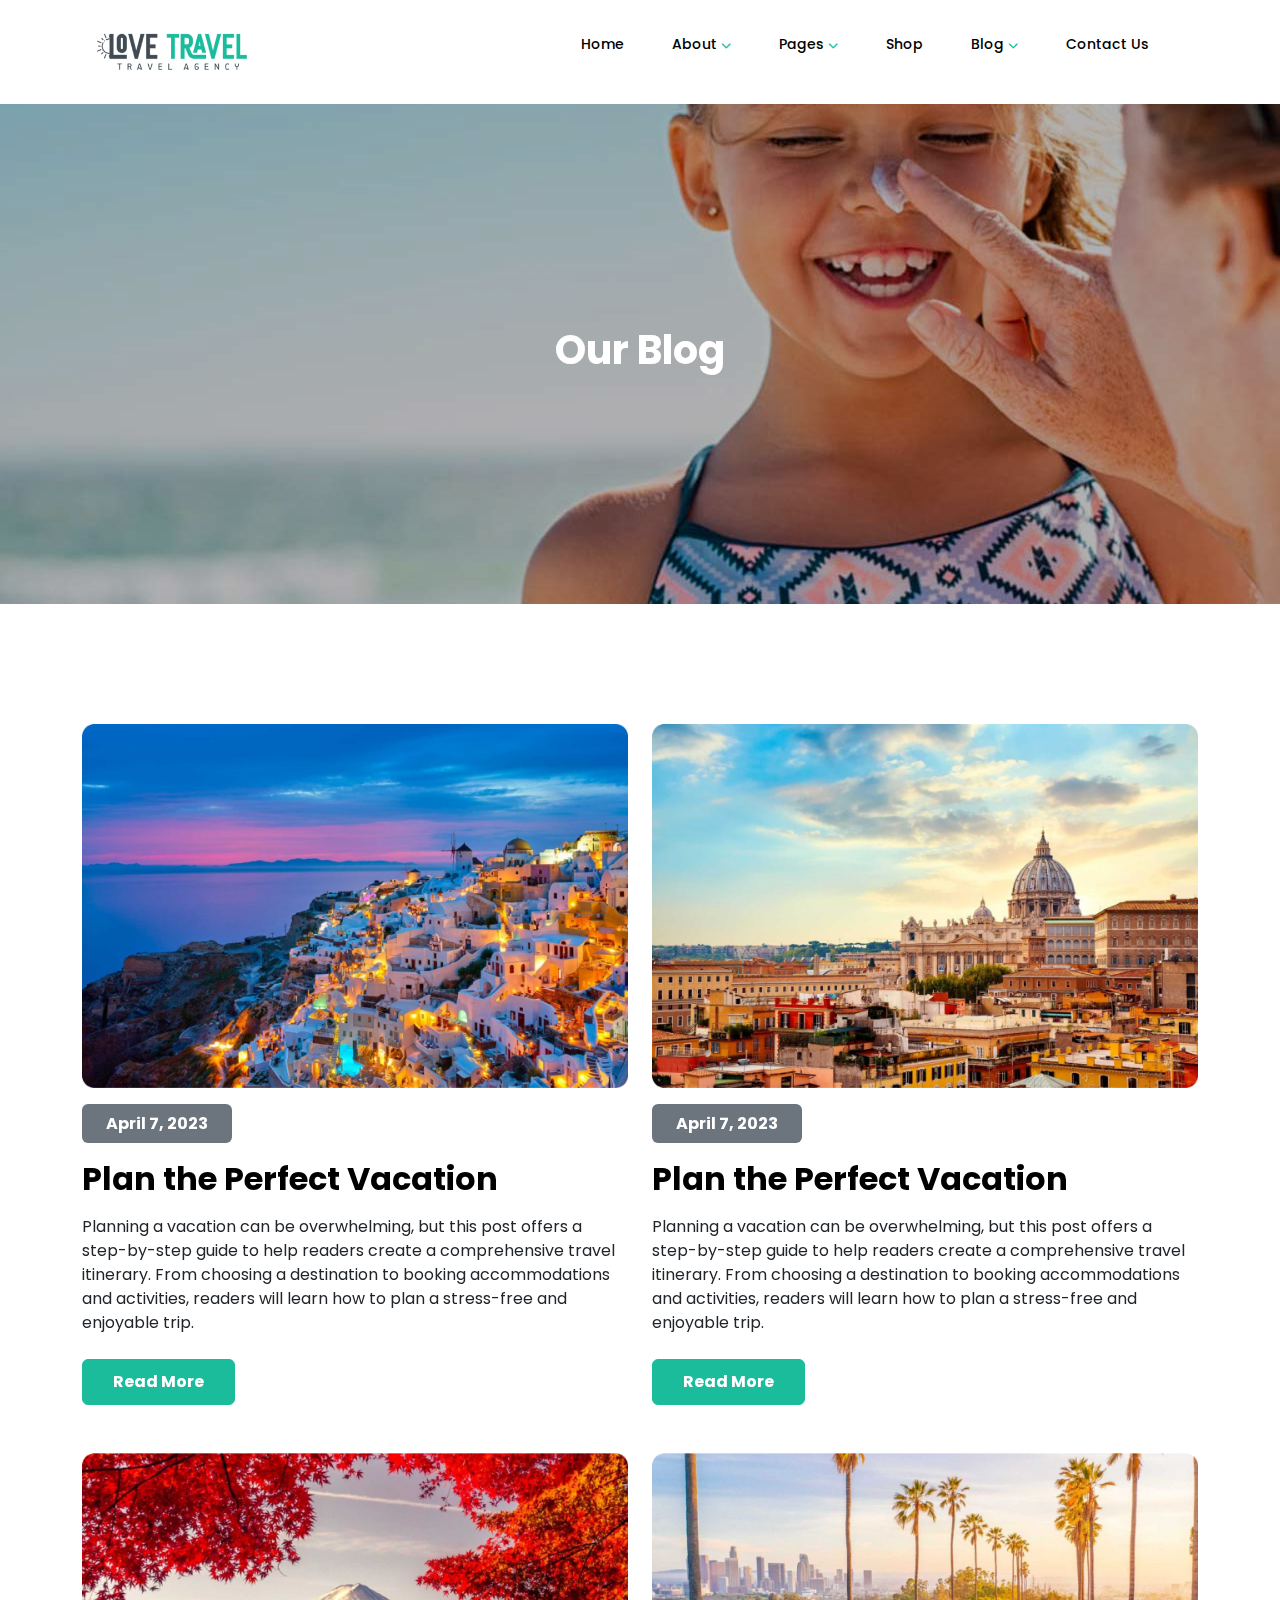
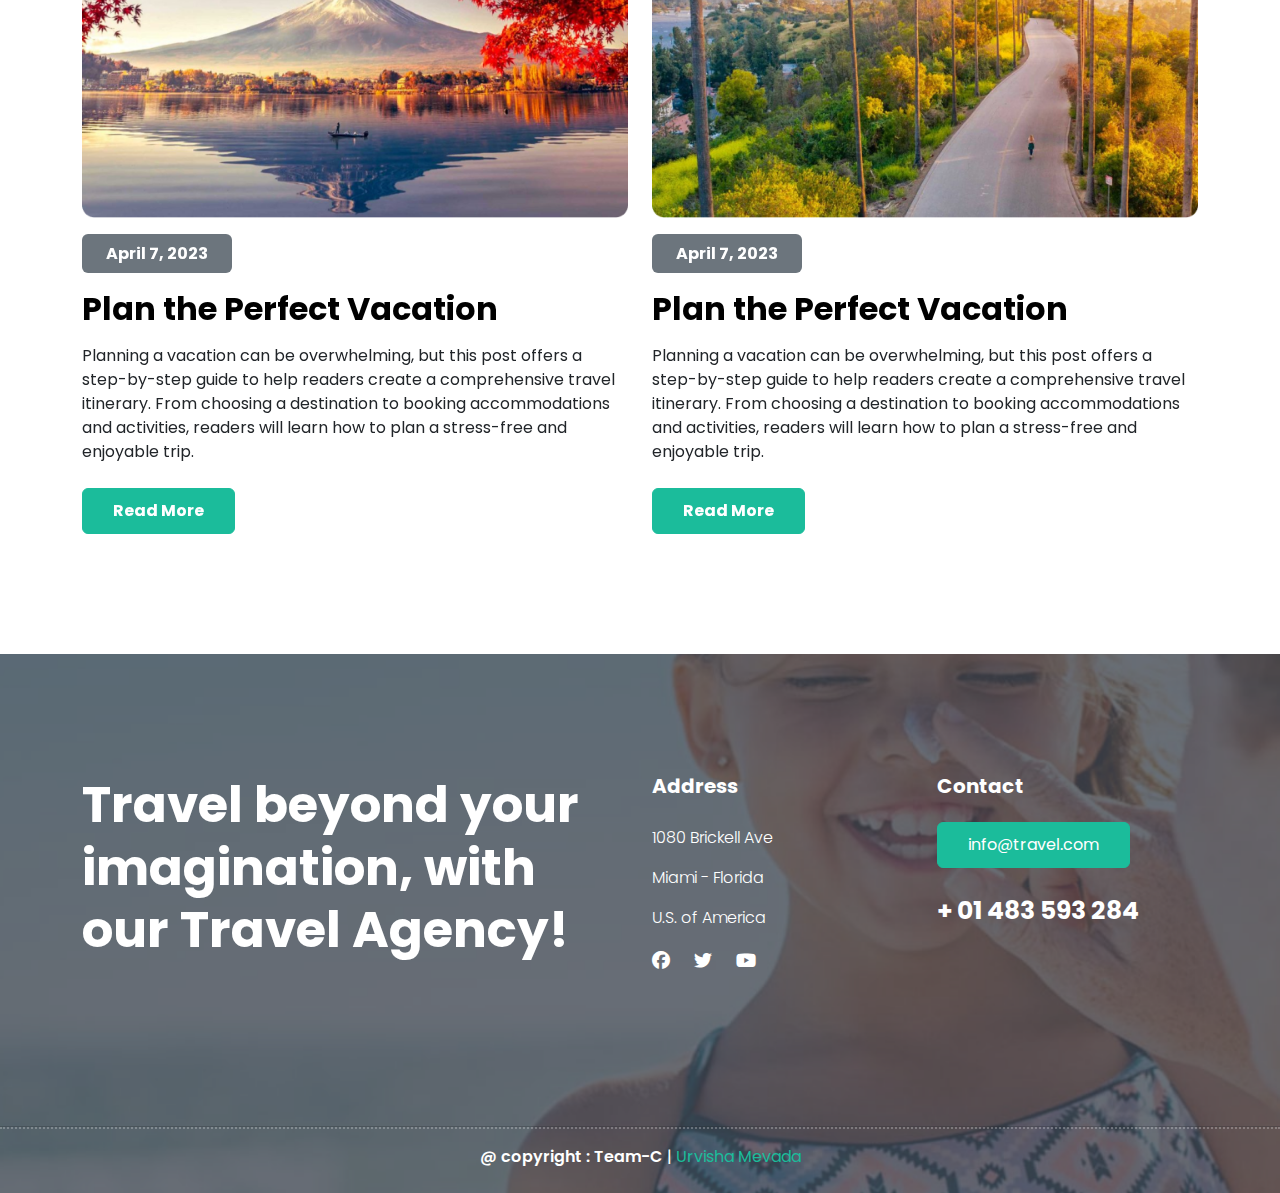
<file: figma-web-code/pages/blog.html>
<!DOCTYPE html>
<html lang="en">
      <head>
            <meta charset="utf-8">
            <meta name="viewport" content="width=device-width, initial-scale=1">
            <title>Love-Travel</title>
              <!-- aos-amimation -->
              <link href="https://unpkg.com/aos@2.3.1/dist/aos.css" rel="stylesheet">
            <!-- bootstrap -->
            <link href="https://cdn.jsdelivr.net/npm/bootstrap@5.3.3/dist/css/bootstrap.min.css" rel="stylesheet" integrity="sha384-QWTKZyjpPEjISv5WaRU9OFeRpok6YctnYmDr5pNlyT2bRjXh0JMhjY6hW+ALEwIH" crossorigin="anonymous">
            <!-- favicon-icon -->
            <link rel="icon" href="../image/favicon.png">
            <!-- style-css -->
            <link rel="stylesheet" href="../css/package.css">
            <!-- fonts -->
            <link rel="stylesheet" href="../css/fonts.css">
            <!-- all.min -->
            <link rel="stylesheet" href="../css/all.min.css">
            <!-- blog -->
            <link rel="stylesheet" href="../css/blog.css">
          </head>
          <!-- off-canvas -->
<div class="offcanvas offcanvas-end" data-bs-scroll="true" tabindex="-1" id="canvas1" aria-labelledby="offcanvasWithBothOptionsLabel">
      <div class="offcanvas-body">
          <div class="offcanvas__wrapper">
              <div class="offcanvas_content">
                  <div class="offcanvas-top mb-40 d-flex justify-content-between align-items-center">
                      <div class="canvas-logo">
                          <a href="../index.html">
                            <img src="../image/logo.png" alt="logo" class="img-fluid">
                          </a>
                      </div>
                      <div class="canvas-close-btn">
                          <button type="button" class="btn-close" data-bs-dismiss="offcanvas" aria-label="Close"></button>
                      </div>
                  </div>
                  <div class="offcanvas__search position-relative mb-0">
                      <form method="get">
                          <button type="submit" id="offcanvas-search" ></button>
                          <input type="text" name="s" value="" placeholder="Search here">
                      </form>
                  </div>
                  <div class="mobile-menu mt-40">
                      <div class="menu-bar">
                          <nav>
                              <ul>
                                <li><a href="../index.html">Home</a></li>
                                <li><a href="./about.html">About</a></li>
                                <li><a href="./package-1.html">Pages</a></li>
                                <li><a href="./services.html">News</a></li>                                  
                                <li><a href="./blog.html">blog</a></li>
                                <li id="bb" ><a href="./Contact-Us.html">contact</a></li> 
                              </ul>
                          </nav>
                      </div>
                  </div>
                  <div class="offcanvas__about my-30">
                      <h4>About Our Travel</h4>
                      <p>Experience legendary service in the heart of royel. The new generation of luxury. A Haven of Comfort and Elegance in royel</p>
                  </div>
                  <div class="offcanvas__contact my-30">
                      <h4>Contact Info</h4>
                      <ul>
                          <li class="d-flex align-items-center mb-20 gap-2">
                              <div class="offcanvas__contact_icon btn-d-1">
                                  <i class="fa-solid fa-location-dot"></i>
                              </div>
                              <div class="offcanvas__contact_content">
                                  <a href="#">12/A, Mirnada City Tower, NYC</a>
                              </div>
                          </li>
                          <li class="d-flex align-items-center mb-20 gap-2">
                              <div class="offcanvas__contact_icon btn-d-1">
                                  <i class="fa-solid fa-phone"></i>
                              </div>
                              <div class="offcanvas__contact_content">
                                  <a href="#">+91 8980150444</a>
                              </div>
                          </li>
                          <li class="d-flex align-items-center mb-20 gap-2">
                              <div class="offcanvas__contact_icon btn-d-1">
                                  <i class="fa-regular fa-envelope"></i>
                              </div>
                              <div class="offcanvas__contact_content">
                                  <a href="raginirakholiya123@gmail.com">raginirakholiya123@g-...</a>
                              </div>
                          </li>
                      </ul>
                  </div>
                  <div class="offcanvas__social">
                      <ul class="d-flex">
                          <li><a href="#" class="btn-d-1 btn-d-2"><i class="fab fa-facebook-f"></i></a></li>
                          <li><a href="#" class="btn-d-1 btn-d-2"><i class="fab fa-twitter"></i></a></li>
                          <li><a href="#" class="btn-d-1 btn-d-2"><i class="fab fa-youtube"></i></a></li>
                      </ul>
                  </div>
              </div>
          </div>
      </div>
    </div>
<body>
    <div class="modal fade" id="staticBackdrop" data-bs-backdrop="static" data-bs-keyboard="false" tabindex="-1" aria-labelledby="staticBackdropLabel" aria-hidden="true">
        <div class="modal-dialog">
          <div class="modal-content border-0" style="background-color: transparent;">
            <div class="col-12 col-lg-6 pt-5 pt-lg-0">
                <form id="book__now" class="border-2" style="background-color:#f2f2f2">
                    <div class="close-btn text-end">
                        <button type="button" class="btn-close text-white" data-bs-dismiss="modal" aria-label="Close"></button> 
                    </div>
                    <div>
                        <div class="">
                            <div>
                                <label for="Destination">Your Destination</label>
                            </div>
                            <div>
                                <input type="text" placeholder="Enter Your Destination">
                            </div>
                        </div>
                        <div class="d-flex justify-content-between">
                            <div>
                                <div>
                                    <label for="phone">phone</label>
                                </div>
                                <div>
                                    <input type="number" name="num" placeholder="+91 000-000-0000">
                                </div>
                            </div>
                            <div>
                                <div>
                                    <label for="count">ROOMS</label>
                                </div>
                                <div>
                                    <select>
                                        <option value="1">1</option>
                                        <option value="2">2</option>
                                        <option value="3">3</option>
                                        <option value="4">4</option>
                                    </select>
                                </div>
                            </div>
                        </div>
                        <div class="d-flex justify-content-between">
                            <div>
                                <div>
                                    <label for="number">ADULTS</label>
                                </div>
                                <div>
                                    <select>
                                        <option value="1person">1 person</option>
                                        <option value="2person">2 person</option>
                                        <option value="3person">3 person</option>
                                        <option value="4person">4 person</option>
                                    </select>
                                </div>
                            </div>
                            <div>
                                <div>
                                    <label for="number">CHILDREN</label>
                                </div>
                                <div>
                                    <select>
                                        <option value="1person">1 person</option>
                                        <option value="2person">2 person</option>
                                        <option value="3person">3 person</option>
                                        <option value="4person">4 person</option>
                                    </select>
                                </div>
                            </div>
                        </div>
                        <div class="d-flex justify-content-between">
                            <div>
                                <div>
                                    <label>CHECK IN</label>
                                </div>
                                <div>
                                    <input type="date" name="checkIn" id="" />
                                </div>
                            </div>
                            <div class="ml-55">
                                <div>
                                    <label>CHECK OUT</label>
                                </div>
                                <div>
                                    <input type="date" name="checkOut" id=""/>
                                </div>
                            </div>
                        </div>
                        <div>
                            <div class="pt-2">
                                <button id="book-Now-btn">BOOK NOW</button>
                            </div>
                        </div>
                    </div>
                </form>
            </div>
          </div>
        </div>
    </div>
      <header>
            <div class="header py-2">
                <div class="container">
                    <div class="row d-flex align-items-center justify-content-center justify-content-between">
                        <div class="col-xl-2 col-6">
                            <div class="head-logo">
                                <a href="../index.html">
                                    <img src="../image/logo.png" class="w-auto" alt="logo">
                                </a>
                            </div>
                        </div>
                        <div class="col-md-7 d-xl-block d-none">
                            <div class="menu">
                                <nav>
                                    <ul class="list-unstyled d-flex">
                                        <li class="p-4">
                                            <a href="../index.html"  class="text-decoration-none">Home</a>
                                        </li>
                                        <li class="p-4 dropdown position-relative">
                                            <a href="#" class="text-decoration-none">About</a>
                                            <div class="dropdown-content bg-white rounded">
                                                <ul>
                                                    <li>
                                                        <a href="../pages/services.html" class="text-dark text-decoration-none fw-medium">Services</a>
                                                    </li>
                                                    <li>
                                                        <a href="../pages/about.html" class="text-dark text-decoration-none fw-medium">About Us</a>
                                                    </li>
                                                    <li>
                                                        <a href="../pages/preview.html" class="text-decoration-none fw-medium">Our Preview</a>
                                                    </li>
                                                </ul>
                                            </div>
                                            <i class="fa-solid fa-chevron-down"></i>
                                        </li>
                                          <li class="p-4  dropdown position-relative">
                                            <a href="#" class="text-decoration-none">Pages</a>
                                            <div class="dropdown-content bg-white rounded">
                                                  <ul>
                                                      <li>
                                                          <a href="../pages/package-1.html" class="text-dark text-decoration-none fw-medium">Package-1</a>
                                                      </li>
                                                      <li>
                                                          <a href="../pages/packages-2.html" class="text-decoration-none fw-medium">Package-2</a>
                                                      </li>
                                                      <li>
                                                          <a href="../pages/package-3.html" class="text-decoration-none fw-medium">Package-3</a>
                                                      </li>
                                                  </ul>
                                            </div>
                                              <i class="fa-solid fa-chevron-down"></i>
                                          </li>
                                          <li class="p-4">
                                              <a href="./shop.html" class="text-decoration-none">Shop</a>
                                          </li>
                                          <li class="p-4  dropdown position-relative">
                                            <a href="#" class="text-decoration-none">Blog</a>
                                            <div class="dropdown-content bg-white rounded">
                                                  <ul>
                                                      <li>
                                                          <a href="../pages/blog.html" class="text-dark fw-medium text-decoration-none">Blog-1</a>
                                                      </li>
                                                      <li>
                                                          <a href="../pages/blog-2.html" class="text-dark fw-medium text-decoration-none">Blog-2</a>
                                                      </li>
                                                      <li>
                                                          <a href="../pages/Greece.html" class="text-dark fw-medium text-decoration-none">Greece</a>
                                                      </li>
                                                      <li>
                                                          <a href="../pages/prices.html" class="text-dark fw-medium text-decoration-none">prices</a>
                                                      </li>
                                                      <li>
                                                          <a href="../pages/typology.html" class="text-dark fw-medium text-decoration-none">Typology</a>
                                                      </li>
                                                  </ul>
                                                  </div>
                                            <i class="fa-solid fa-chevron-down"></i>
                                        </li>
                                        <li class="p-4">
                                            <a href="../pages/Contact-Us.html" class="text-decoration-none">Contact Us</a>
                                        </li>
                                    </ul>
                                </nav>
                            </div>
                        </div>
                        <div class="col-md-3 d-none d-xxl-block d-flex">
                            <div class="btn btn-primary" btn type="button" data-bs-toggle="offcanvas" data-bs-target="#canvas1" aria-controls="offcanvasRight">
                                <span>Search</span>
                            </div>
                            <div class="btn btn-primary ms-4">
                                <span data-bs-toggle="modal" data-bs-target="#staticBackdrop">Book Now</span>
                            </div>
                        </div>
                        <div class="col-3 d-block d-xl-none text-end">
                          <div class="hamburger-menu" data-bs-toggle="offcanvas" data-bs-target="#canvas1" aria-controls="offcanvasRight">
                              <a href="#" class="bg-btn px-3 py-2 rounded text-dark">
                                  <i class="fa-solid fa-bars"></i>
                              </a>
                        </div>
                    </div>
                </div>
            </div>
        </header>
        <main>
            <section class="blog banner position-relative"data-aos="fade-up"
            data-aos-duration="3000">
                  <div class="banner-content position-absolute top-50 start-50 translate-middle text-white">
                      <h1 class="fw-bold ">Our Blog</h1>
                  </div> 
            </section>
            <section class="blog-card py-120"data-aos="fade-up"
            data-aos-duration="3000">
                  <div class="container">
                        <div class="row row-gap-5">
                              <div class="col-12 col-lg-6">
                                    <div class="card-box">
                                          <div class="card-img mb-4">
                                                <img src="../image/blog-1.png" alt="card-1" />
                                          </div>
                                          <div class="date-box-2 mb-4">
                                                <a href="#" class="bg-secondary px-4 py-2 rounded text-decoration-none text-white fw-bold">April 7, 2023</a>
                                          </div>
                                          <div class="blog-content">
                                                <h2 class="fw-bold text-black mb-3">Plan the Perfect Vacation</h2>
                                                <p class="lh-base mb-4">Planning a vacation can be overwhelming, but this post offers a step-by-step
                                                      guide to help readers create a comprehensive travel itinerary. From choosing a
                                                      destination to booking accommodations and activities, readers will learn how to
                                                      plan a stress-free and enjoyable trip.</p>
                                          </div>
                                          <div class="read-btn">
                                                <button class="btn btn-primary fw-bold">Read More</button>
                                          </div>
                                    </div>
                              </div>
                              <div class="col-12 col-lg-6">
                                    <div class="card-box">
                                          <div class="card-img mb-4">
                                                <img src="../image/blog-2.png" alt="card-1" />
                                          </div>
                                          <div class="date-box-2 mb-4">
                                                <a href="#" class="bg-secondary px-4 py-2 rounded text-decoration-none text-white fw-bold">April 7, 2023</a>
                                          </div>
                                          <div class="blog-content">
                                                <h2 class="fw-bold text-black mb-3">Plan the Perfect Vacation</h2>
                                                <p class="lh-base mb-4">Planning a vacation can be overwhelming, but this post offers a step-by-step
                                                      guide to help readers create a comprehensive travel itinerary. From choosing a
                                                      destination to booking accommodations and activities, readers will learn how to
                                                      plan a stress-free and enjoyable trip.</p>
                                          </div>
                                          <div class="read-btn">
                                                <button class="btn btn-primary fw-bold">Read More</button>
                                          </div>
                                    </div>
                              </div>
                              <div class="col-12 col-lg-6">
                                    <div class="card-box">
                                          <div class="card-img mb-4">
                                                <img src="../image/blog-3.png" alt="card-1" />
                                          </div>
                                          <div class="date-box-2 mb-4">
                                                <a href="#" class="bg-secondary px-4 py-2 rounded text-decoration-none text-white fw-bold">April 7, 2023</a>
                                          </div>
                                          <div class="blog-content">
                                                <h2 class="fw-bold text-black mb-3">Plan the Perfect Vacation</h2>
                                                <p class="lh-base mb-4">Planning a vacation can be overwhelming, but this post offers a step-by-step
                                                      guide to help readers create a comprehensive travel itinerary. From choosing a
                                                      destination to booking accommodations and activities, readers will learn how to
                                                      plan a stress-free and enjoyable trip.</p>
                                          </div>
                                          <div class="read-btn">
                                                <button class="btn btn-primary fw-bold">Read More</button>
                                          </div>
                                    </div>
                              </div>
                              <div class="col-12 col-lg-6">
                                    <div class="card-box">
                                          <div class="card-img mb-4">
                                                <img src="../image/blog-4.png" alt="card-1" />
                                          </div>
                                          <div class="date-box-2 mb-4">
                                                <a href="#" class="bg-secondary px-4 py-2 rounded text-decoration-none text-white fw-bold">April 7, 2023</a>
                                          </div>
                                          <div class="blog-content">
                                                <h2 class="fw-bold text-black mb-3">Plan the Perfect Vacation</h2>
                                                <p class="lh-base mb-4">Planning a vacation can be overwhelming, but this post offers a step-by-step
                                                      guide to help readers create a comprehensive travel itinerary. From choosing a
                                                      destination to booking accommodations and activities, readers will learn how to
                                                      plan a stress-free and enjoyable trip.</p>
                                          </div>
                                          <div class="read-btn">
                                                <button class="btn btn-primary fw-bold">Read More</button>
                                          </div>
                                    </div>
                              </div>
                        </div>
                  </div>
            </section>
        </main>
        <footer class="footer py-120 pb-0">
            <div class="container">
                <div class="row text-white py-120 pt-0">
                      <div class="col-12 col-lg-6">
                            <div class="footer-heading">
                                  <h1 class="fw-bold lh-sm">Travel beyond your imagination, with our Travel Agency!</h1>
                            </div>
                      </div>
                      <div class="col-12 col-md-6 col-lg-3 py-5 py-xl-0">
                            <div class="footer-add">
                                  <h4 class="fw-bold mb-4">Address</h4>
                                  <ul class="list-unstyled">
                                        <li class="py-1 mb-2 fw-light">1080 Brickell Ave</li>
                                        <li class="py-1 mb-2 fw-light">Miami - Florida</li>
                                        <li class="py-1 mb-2 fw-light">U.S. of America</li>
                                  </ul>
                                  <ul class="icon-list list-unstyled d-flex">
                                        <li class="pe-4">
                                              <a href="#" class="text-white">
                                                    <i class="fa-brands fa-facebook"></i>
                                              </a>
                                        </li>
                                        <li class="pe-4">
                                              <a href="#" class="text-white">
                                                    <i class="fa-brands fa-twitter"></i>
                                              </a>
                                        </li>
                                        <li>
                                              <a href="#" class="text-white">
                                                    <i class="fa-brands fa-youtube"></i>
                                              </a>
                                        </li>
                                  </ul>
                            </div>
                      </div>
                      <div class="col-12 col-md-6 col-lg-3 py-5 py-xl-0">
                            <div class="footer-contact">
                                  <h4 class="fw-bold mb-4">Contact</h4>
                                  <div class="info-btn mb-4">
                                        <a href="#" class="btn btn-primary">info@travel.com</a>
                                  </div>
                                  <span class="fw-bold mt-2">+ 01 483 593 284</span>
                            </div>
                      </div>
                </div>
          </div>
            <hr style="border-bottom: 2px dotted white;">
            <section class="">
                <div class="container">
                    <div class="row">
                        <div class="co-12 text-center text-white">
                           <span class="fw-semibold"> @ copyright : Team-C</span> <span>|</span> <span style="color: #1BBC9B;">Urvisha Mevada</span>
                        </div>
                    </div>
                </div>
            </section>
           </footer>
        <!-- bootstrap -->
        <script src="https://cdn.jsdelivr.net/npm/bootstrap@5.3.3/dist/js/bootstrap.bundle.min.js"></script>
        <!-- aos-amimation -->
        <script src="https://unpkg.com/aos@2.3.1/dist/aos.js"></script>
        <script>
        AOS.init();
    </script>
</body>
</html>
</file>
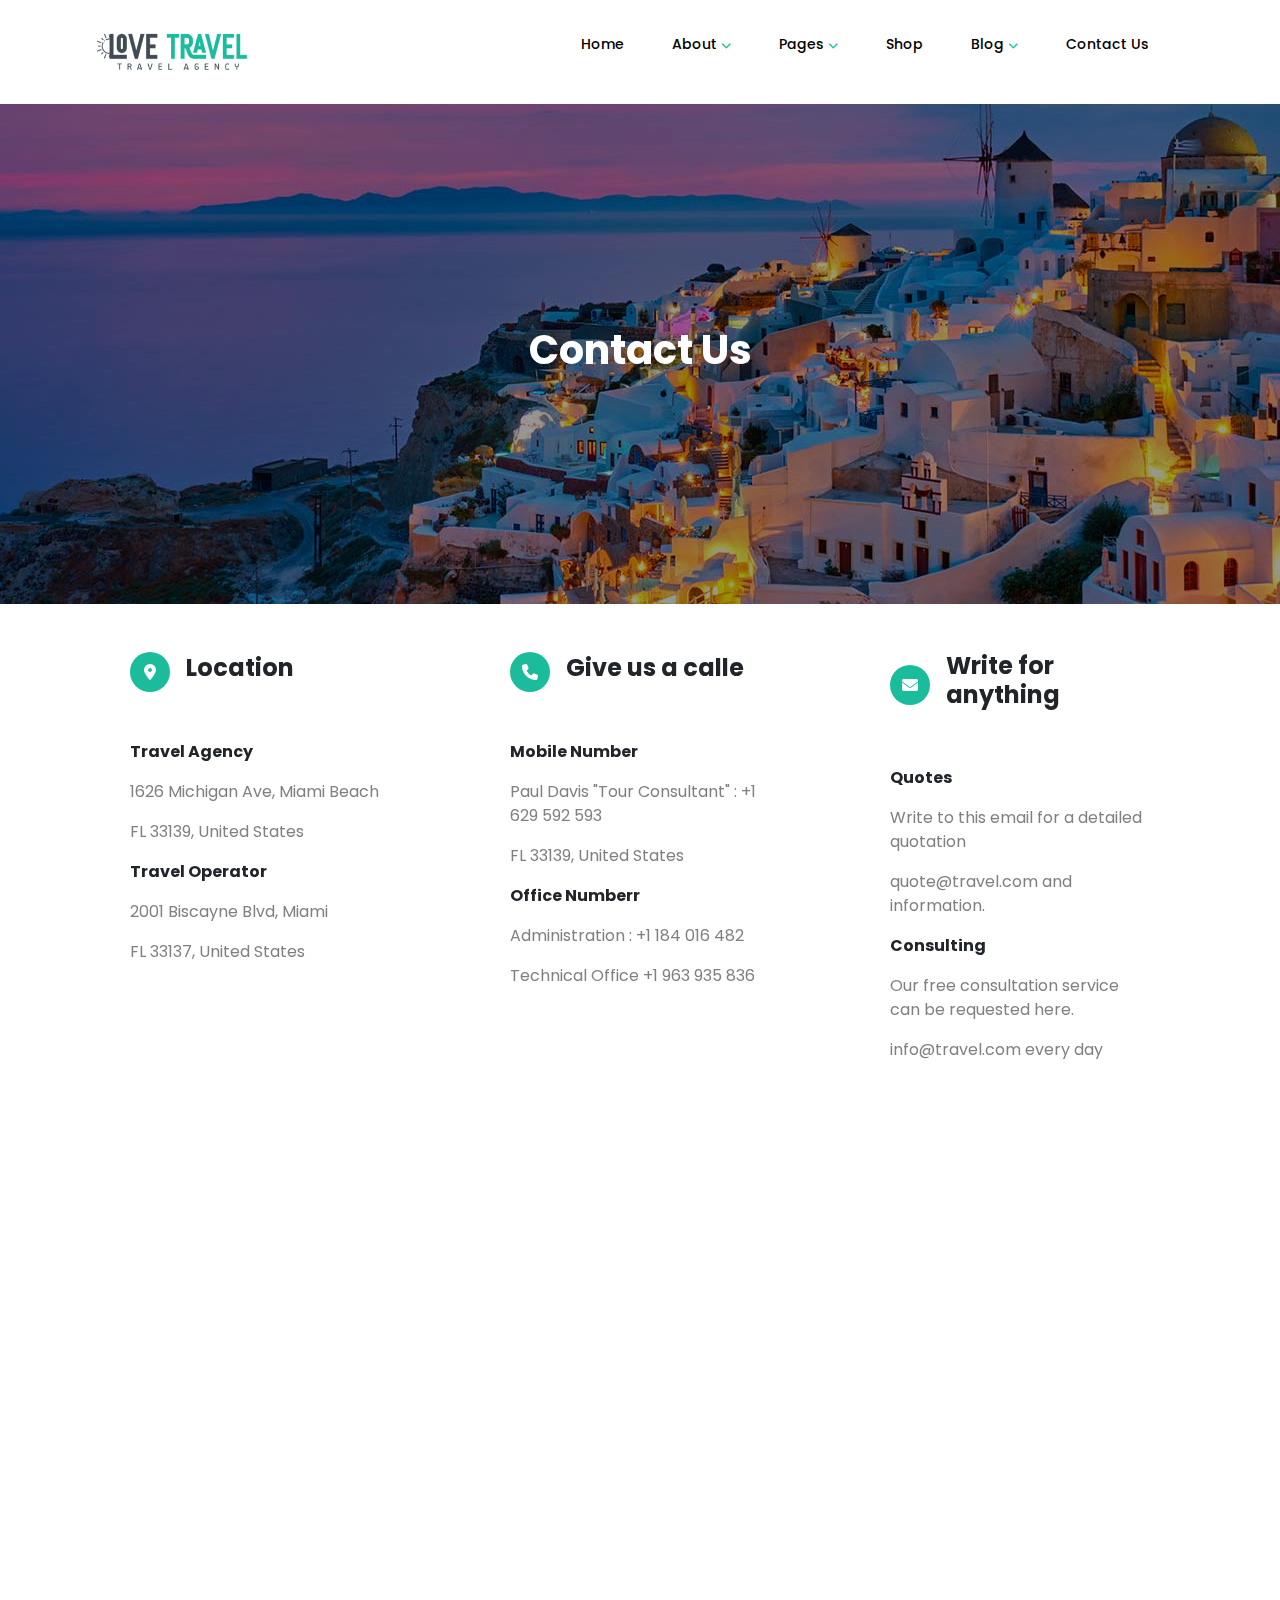
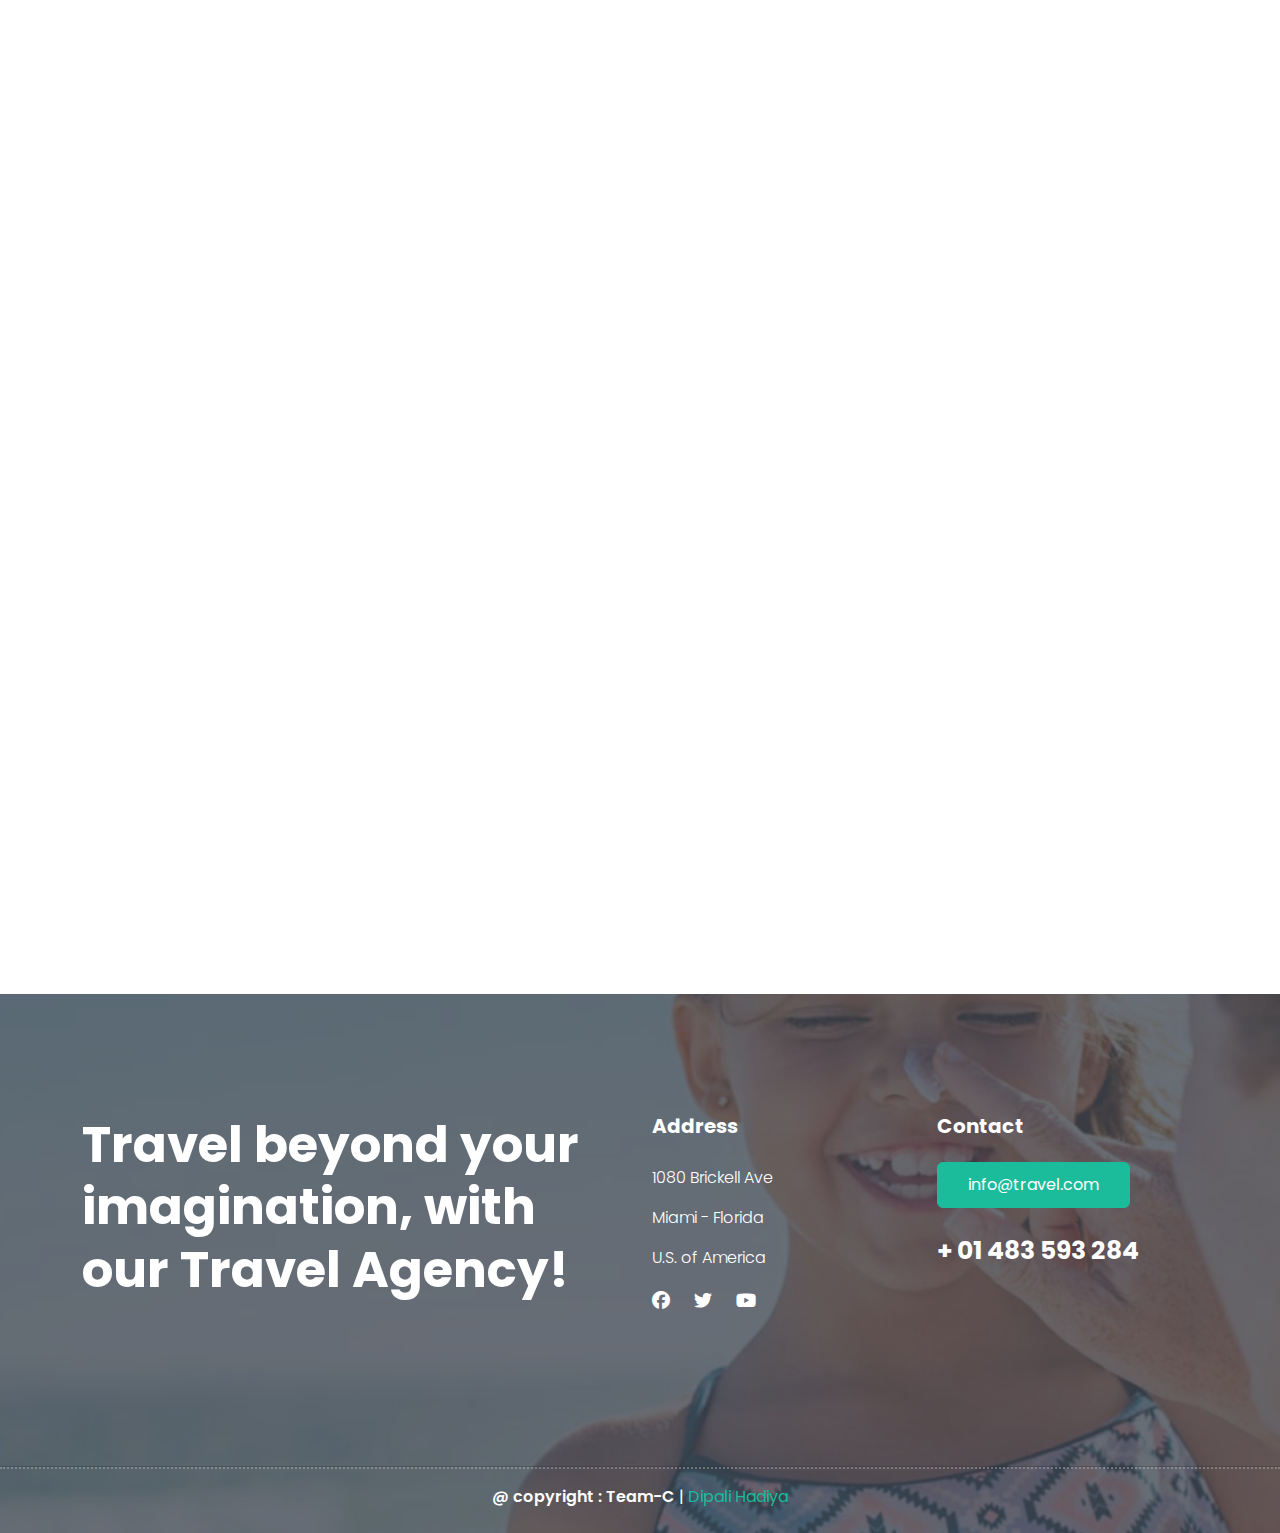
<file: figma-web-code/pages/Contact-Us.html>
<!DOCTYPE html>
<html lang="en">
<head>
      <meta charset="UTF-8">
      <meta name="viewport" content="width=device-width, initial-scale=1.0">
      <title>Love-Travel</title>
      <!-- aos-amimation -->
      <link href="https://unpkg.com/aos@2.3.1/dist/aos.css" rel="stylesheet">
      <!-- bootstrap -->
    <link href="https://cdn.jsdelivr.net/npm/bootstrap@5.3.3/dist/css/bootstrap.min.css" rel="stylesheet" integrity="sha384-QWTKZyjpPEjISv5WaRU9OFeRpok6YctnYmDr5pNlyT2bRjXh0JMhjY6hW+ALEwIH" crossorigin="anonymous">
    <!-- favicon-icon -->
    <link rel="icon" href="../image/favicon.png">
    <!-- style-css -->
    <link rel="stylesheet" href="../css/package.css">
    <!-- fonts -->
    <link rel="stylesheet" href="../css/fonts.css">
    <!-- all.min -->
    <link rel="stylesheet" href="../css/all.min.css">
      <!-- style-css -->
      <link href="../css/grece.css" rel="stylesheet" />
</head>
<!-- off-canvas -->
<div class="offcanvas offcanvas-end" data-bs-scroll="true" tabindex="-1" id="canvas1" aria-labelledby="offcanvasWithBothOptionsLabel">
    <div class="offcanvas-body">
        <div class="offcanvas__wrapper">
            <div class="offcanvas_content">
                <div class="offcanvas-top mb-40 d-flex justify-content-between align-items-center">
                    <div class="canvas-logo">
                        <a href="../index.html">
                            <img src="../image/logo.png" alt="logo" class="img-fluid">
                        </a>
                    </div>
                    <div class="canvas-close-btn">
                        <button type="button" class="btn-close" data-bs-dismiss="offcanvas" aria-label="Close"></button>
                    </div>
                </div>
                <div class="offcanvas__search position-relative mb-0">
                    <form method="get">
                        <button type="submit" id="offcanvas-search" ></button>
                        <input type="text" name="s" value="" placeholder="Search here">
                    </form>
                </div>
                <div class="mobile-menu mt-40">
                    <div class="menu-bar">
                        <nav>
                            <ul>
                                    <li><a href="../index.html">Home</a></li>
                                    <li><a href="./about.html">About</a></li>
                                    <li><a href="./package-1.html">Pages</a></li>
                                    <li><a href="./services.html">News</a></li>                                  
                                    <li><a href="./blog.html">blog</a></li>
                                    <li id="bb" ><a href="./Contact-Us.html">contact</a></li> 
                            </ul>
                        </nav>
                    </div>
                </div>
                <div class="offcanvas__about my-30">
                    <h4>About Our Travel</h4>
                    <p>Experience legendary service in the heart of royel. The new generation of luxury. A Haven of Comfort and Elegance in royel</p>
                </div>
                <div class="offcanvas__contact my-30">
                    <h4>Contact Info</h4>
                    <ul>
                        <li class="d-flex align-items-center mb-20 gap-2">
                            <div class="offcanvas__contact_icon btn-d-1">
                                <i class="fa-solid fa-location-dot"></i>
                            </div>
                            <div class="offcanvas__contact_content">
                                <a href="#">12/A, Mirnada City Tower, NYC</a>
                            </div>
                        </li>
                        <li class="d-flex align-items-center mb-20 gap-2">
                            <div class="offcanvas__contact_icon btn-d-1">
                                <i class="fa-solid fa-phone"></i>
                            </div>
                            <div class="offcanvas__contact_content">
                                <a href="#">+91 8980150444</a>
                            </div>
                        </li>
                        <li class="d-flex align-items-center mb-20 gap-2">
                            <div class="offcanvas__contact_icon btn-d-1">
                                <i class="fa-regular fa-envelope"></i>
                            </div>
                            <div class="offcanvas__contact_content">
                                <a href="raginirakholiya123@gmail.com">raginirakholiya123@g-...</a>
                            </div>
                        </li>
                    </ul>
                </div>
                <div class="offcanvas__social">
                    <ul class="d-flex">
                        <li><a href="#" class="btn-d-1 btn-d-2"><i class="fab fa-facebook-f"></i></a></li>
                        <li><a href="#" class="btn-d-1 btn-d-2"><i class="fab fa-twitter"></i></a></li>
                        <li><a href="#" class="btn-d-1 btn-d-2"><i class="fab fa-youtube"></i></a></li>
                    </ul>
                </div>
            </div>
        </div>
    </div>
  </div>
<body>
    <div class="modal fade" id="staticBackdrop" data-bs-backdrop="static" data-bs-keyboard="false" tabindex="-1" aria-labelledby="staticBackdropLabel" aria-hidden="true">
        <div class="modal-dialog">
          <div class="modal-content border-0" style="background-color: transparent;">
            <div class="col-12 col-lg-6 pt-5 pt-lg-0">
                <form id="book__now" class="border-2" style="background-color:#f2f2f2">
                    <div class="close-btn text-end">
                        <button type="button" class="btn-close text-white" data-bs-dismiss="modal" aria-label="Close"></button> 
                    </div>
                    <div>
                        <div class="">
                            <div>
                                <label for="Destination">Your Destination</label>
                            </div>
                            <div>
                                <input type="text" placeholder="Enter Your Destination">
                            </div>
                        </div>
                        <div class="d-flex justify-content-between">
                            <div>
                                <div>
                                    <label for="phone">phone</label>
                                </div>
                                <div>
                                    <input type="number" name="num" placeholder="+91 000-000-0000">
                                </div>
                            </div>
                            <div>
                                <div>
                                    <label for="count">ROOMS</label>
                                </div>
                                <div>
                                    <select>
                                        <option value="1">1</option>
                                        <option value="2">2</option>
                                        <option value="3">3</option>
                                        <option value="4">4</option>
                                    </select>
                                </div>
                            </div>
                        </div>
                        <div class="d-flex justify-content-between">
                            <div>
                                <div>
                                    <label for="number">ADULTS</label>
                                </div>
                                <div>
                                    <select>
                                        <option value="1person">1 person</option>
                                        <option value="2person">2 person</option>
                                        <option value="3person">3 person</option>
                                        <option value="4person">4 person</option>
                                    </select>
                                </div>
                            </div>
                            <div>
                                <div>
                                    <label for="number">CHILDREN</label>
                                </div>
                                <div>
                                    <select>
                                        <option value="1person">1 person</option>
                                        <option value="2person">2 person</option>
                                        <option value="3person">3 person</option>
                                        <option value="4person">4 person</option>
                                    </select>
                                </div>
                            </div>
                        </div>
                        <div class="d-flex justify-content-between">
                            <div>
                                <div>
                                    <label>CHECK IN</label>
                                </div>
                                <div>
                                    <input type="date" name="checkIn" id="" />
                                </div>
                            </div>
                            <div class="ml-55">
                                <div>
                                    <label>CHECK OUT</label>
                                </div>
                                <div>
                                    <input type="date" name="checkOut" id=""/>
                                </div>
                            </div>
                        </div>
                        <div>
                            <div class="pt-2">
                                <button id="book-Now-btn">BOOK NOW</button>
                            </div>
                        </div>
                    </div>
                </form>
            </div>
          </div>
        </div>
    </div>
    <header>
        <div class="header py-2">
            <div class="container">
                <div class="row d-flex align-items-center justify-content-center justify-content-between">
                    <div class="col-xl-2 col-6">
                        <div class="head-logo">
                            <a href="../index.html">
                                <img src="../image/logo.png" class="w-auto" alt="logo">
                            </a>
                        </div>
                    </div>
                    <div class="col-md-7 d-xl-block d-none">
                        <div class="menu">
                            <nav>
                                <ul class="list-unstyled d-flex">
                                    <li class="p-4">
                                        <a href="../index.html"  class="text-decoration-none">Home</a>
                                    </li>
                                    <li class="p-4 dropdown position-relative">
                                        <a href="#" class="text-decoration-none">About</a>
                                        <div class="dropdown-content bg-white rounded">
                                            <ul>
                                                <li>
                                                    <a href="../pages/services.html" class="text-dark text-decoration-none fw-medium">Services</a>
                                                </li>
                                                <li>
                                                    <a href="../pages/about.html" class="text-dark text-decoration-none fw-medium">About Us</a>
                                                </li>
                                                <li>
                                                    <a href="../pages/preview.html" class="text-decoration-none fw-medium">Our Preview</a>
                                                </li>
                                            </ul>
                                        </div>
                                        <i class="fa-solid fa-chevron-down"></i>
                                    </li>
                                      <li class="p-4  dropdown position-relative">
                                        <a href="#" class="text-decoration-none">Pages</a>
                                        <div class="dropdown-content bg-white rounded">
                                              <ul>
                                                  <li>
                                                      <a href="../pages/package-1.html" class="text-dark text-decoration-none fw-medium">Package-1</a>
                                                  </li>
                                                  <li>
                                                      <a href="../pages/packages-2.html" class="text-decoration-none fw-medium">Package-2</a>
                                                  </li>
                                                  <li>
                                                      <a href="../pages/package-3.html" class="text-decoration-none fw-medium">Package-3</a>
                                                  </li>
                                              </ul>
                                        </div>
                                          <i class="fa-solid fa-chevron-down"></i>
                                      </li>
                                      <li class="p-4">
                                          <a href="./shop.html" class="text-decoration-none">Shop</a>
                                      </li>
                                      <li class="p-4  dropdown position-relative">
                                        <a href="#" class="text-decoration-none">Blog</a>
                                        <div class="dropdown-content bg-white rounded">
                                              <ul>
                                                  <li>
                                                      <a href="../pages/blog.html" class="text-dark fw-medium text-decoration-none">Blog-1</a>
                                                  </li>
                                                  <li>
                                                      <a href="../pages/blog-2.html" class="text-dark fw-medium text-decoration-none">Blog-2</a>
                                                  </li>
                                                  <li>
                                                      <a href="../pages/Greece.html" class="text-dark fw-medium text-decoration-none">Greece</a>
                                                  </li>
                                                  <li>
                                                      <a href="../pages/prices.html" class="text-dark fw-medium text-decoration-none">prices</a>
                                                  </li>
                                                  <li>
                                                      <a href="../pages/typology.html" class="text-dark fw-medium text-decoration-none">Typology</a>
                                                  </li>
                                              </ul>
                                              </div>
                                        <i class="fa-solid fa-chevron-down"></i>
                                    </li>
                                    <li class="p-4">
                                        <a href="../pages/Contact-Us.html" class="text-decoration-none">Contact Us</a>
                                    </li>
                                </ul>
                            </nav>
                        </div>
                    </div>
                    <div class="col-md-3 d-none d-xxl-block d-flex">
                        <div class="btn btn-primary" btn type="button" data-bs-toggle="offcanvas" data-bs-target="#canvas1" aria-controls="offcanvasRight">
                            <span>Search</span>
                        </div>
                        <div class="btn btn-primary ms-4">
                            <span data-bs-toggle="modal" data-bs-target="#staticBackdrop">Book Now</span>
                        </div>
                    </div>
                    <div class="col-3 d-block d-xl-none text-end">
                      <div class="hamburger-menu" data-bs-toggle="offcanvas" data-bs-target="#canvas1" aria-controls="offcanvasRight">
                          <a href="#" class="bg-btn px-3 py-2 rounded text-dark">
                              <i class="fa-solid fa-bars"></i>
                          </a>
                    </div>
                </div>
            </div>
        </div>
    </header>
        <main>
            <div class="banner-contactus position-relative "data-aos="fade-up"
            data-aos-duration="3000">
                  <div class="banner-content position-absolute top-50 start-50 translate-middle text-white">
                    <h1 class="fw-bold ">Contact Us</h1>
                  </div>
              </div>
              <section class="all-contact mt-5"data-aos="fade-up"
              data-aos-duration="3000">
                  <div class="container">
                        <div class="row">
                            <div class="cou-us d-flex justify-content-center "></div>
                            <div class="col-12 col-xl-4">
                                <div class="us1 mx-5">
                                    <div class="greece-about d-flex align-items-center ">
                                        <div class="deail-btn">
                                            <a href="#" style="width: 40px; height: 40px;" class="bg-btn rounded-circle position-relative d-block">
                                                <i class="fa-solid fa-location-dot  position-absolute top-50 start-50 translate-middle text-white"></i>
                                            </a>
                                        </div>
                                        <div class="details  mx-3">
                                            <h4 class="fw-bold">Location</h4>
                                        </div>
                                    </div>
                                   <div class="document mt-5">
                                    <span class="fw-bold">Travel Agency</span>
                                    <p class="mt-3" style="color: gray;">1626 Michigan Ave, Miami Beach</p>
                                    <p style="color: gray;">FL 33139, United States</p>

                                    <span class="fw-bold">Travel Operator</span>
                                    <p class="mt-3" style="color: gray;">2001 Biscayne Blvd, Miami</p>
                                    <p style="color: gray;">FL 33137, United States</p>
                                   </div>
                                </div>
                            </div>
                            <div class="col-12 col-xl-4 pt-4 pt-xl-0">
                                <div class="us2 mx-5">
                                    <div class="greece-about d-flex align-items-center ">
                                        <div class="deail-btn">
                                            <a href="#" style="width: 40px; height: 40px;" class="bg-btn rounded-circle position-relative d-block">
                                                <i class="fa-solid fa-phone  position-absolute top-50 start-50 translate-middle text-white"></i>
                                            </a>
                                        </div>
                                        <div class="details  mx-3">
                                            <h4 class="fw-bold">Give us a calle</h4>
                                        </div>
                                    </div>
                                    <div class="document mt-5">
                                          <span class="fw-bold">Mobile Number</span>
                                          <p class="mt-3" style="color: gray;">Paul Davis "Tour Consultant" : +1 629 592 593</p>
                                          <p style="color: gray;">FL 33139, United States</p>

                                          <span class="fw-bold">Office Numberr</span>
                                          <p class="mt-3" style="color: gray;">Administration : +1 184 016 482</p>
                                          <p style="color: gray;">Technical Office +1 963 935 836</p>
                                         </div>
                                </div>
                            </div>
                            <div class="col-12 col-xl-4 pt-4 pt-xl-0">
                                <div class="us3 mx-5">
                                    <div class="greece-about d-flex align-items-center ">
                                        <div class="deail-btn">
                                            <a href="#" style="width: 40px; height: 40px;" class="bg-btn rounded-circle position-relative d-block">
                                                <i class="fa-solid fa-envelope position-absolute top-50 start-50 translate-middle text-white"></i>
                                            </a>
                                        </div>
                                        <div class="details  mx-3">
                                            <h4 class="fw-bold">Write for anything</h4>
                                        </div>
                                    </div>
                                    <div class="document mt-5">
                                          <span class="fw-bold">Quotes</span>
                                          <p class="mt-3" style="color: gray;">Write to this email for a detailed quotation</p>
                                          <p style="color: gray;">quote@travel.com and information.</p>

                                          <span class="fw-bold">Consulting</span>
                                          <p class="mt-3" style="color: gray;">Our free consultation service can be requested here.</p>
                                          <p style="color: gray;">info@travel.com every day</p>
                                         </div>
                                </div>
                            </div>
                              </div>
                        </div>
                  </div>
              </section>
              <section class="trip py-120 pt-0"data-aos="fade-up"
              data-aos-duration="3000">
                <div class="container">
                      <div class="row">
                            <div class="col-12">
                                  <div class="trip-heading text-center pb-2 mb-5">
                                        <span class="mb-3 d-block">Personalized Trips</span>
                                        <h1 class="fw-bold text-black mb-1">Contact us for a Quote</h1>
                                  </div>
                            </div>
                            <div class="col-12 d-lg-flex">
                                  <div class="col-12 col-lg-6" data-aos="fade-right"
                                  data-aos-offset="300"
                                  data-aos-easing="ease-in-sine">
                                        <div id="carouselExample" class="carousel slide">
                                              <div class="carousel-inner">
                                                <div class="carousel-item active">
                                                  <img src="../image/trip-img.png" class="d-block w-100" style="height: 720px;" alt="...">
                                                </div>
                                                <div class="carousel-item">
                                                  <img src="../image/trip-img.png" class="d-block w-100" style="height: 720px;" alt="...">
                                                </div>
                                                <div class="carousel-item">
                                                  <img src="../image/trip-img.png" class="d-block w-100" style="height: 720px;" alt="...">
                                                </div>
                                              </div>
                                              <button class="carousel-control-prev" type="button" data-bs-target="#carouselExample" data-bs-slide="prev">
                                                <span class="carousel-control-prev-icon" aria-hidden="true"></span>
                                                <span class="visually-hidden">Previous</span>
                                              </button>
                                              <button class="carousel-control-next" type="button" data-bs-target="#carouselExample" data-bs-slide="next">
                                                <span class="carousel-control-next-icon" aria-hidden="true"></span>
                                                <span class="visually-hidden">Next</span>
                                              </button>
                                        </div>
                                  </div>
                                  <div class="col-12 col-lg-6 bg-secondary-subtle" style="height: 720px;" data-aos="fade-left"
                                  data-aos-offset="300"
                                  data-aos-easing="ease-in-sine">
                                        <div class="right-form p-5 m-4">
                                              <div class="plan-trip text-center">
                                                    <h2 class="fw-bold text-black mb-3">Plan your Next Trip</h2>
                                                    <p>Write to us for personalized travel advice or for information
                                                          on group travel and last minute travel, all travel is insured
                                                          and safe.
                                                    </p>
                                              </div>
                                              <form method="post" class="text-center">
                                                    <div class="input p-3">
                                                          <input type="text" name="name" placeholder="Type your name" class="w-100 border-1 border-dark-subtle rounded p-3 bg-transparent">
                                                    </div>
                                                    <div class="input p-3">
                                                          <input type="email" name="mail" placeholder="Insert your email" class="w-100 border-1 border-dark-subtle rounded p-3 bg-transparent">
                                                    </div>
                                                    <div class="input p-3">
                                                          <textarea type="message" rows="4" cols="4" class="w-100 border-1 border-dark-subtle rounded bg-transparent"></textarea>
                                                    </div>
                                                    <button type="submit" class="bg-btn btn w-100 text-white fw-bold">Submit</button>
                                              </form>
                                        </div>
                                  </div>
                            </div>
                      </div>
                </div>
          </section>
              <section class="mapbox overflow-hidden mt-5" id="contact"data-aos="fade-up"
              data-aos-duration="3000"  >
                  <iframe
                  src="https://www.google.com/maps/embed?pb=!1m18!1m12!1m3!1d238133.18800756568!2d72.65748445425247!3d21.159120355995483!2m3!1f0!2f0!3f0!3m2!1i1024!2i768!4f13.1!3m3!1m2!1s0x3be04e59411d1563%3A0xfe4558290938b042!2sSurat%2C%20Gujarat!5e0!3m2!1sen!2sin!4v1709028924857!5m2!1sen!2sin"></iframe>
              </section>

        </main>
        <footer class="footer py-120 pb-0">
            <div class="container">
                <div class="row text-white py-120 pt-0">
                      <div class="col-12 col-lg-6">
                            <div class="footer-heading">
                                  <h1 class="fw-bold lh-sm">Travel beyond your imagination, with our Travel Agency!</h1>
                            </div>
                      </div>
                      <div class="col-12 col-md-6 col-lg-3 py-5 py-xl-0">
                            <div class="footer-add">
                                  <h4 class="fw-bold mb-4">Address</h4>
                                  <ul class="list-unstyled">
                                        <li class="py-1 mb-2 fw-light">1080 Brickell Ave</li>
                                        <li class="py-1 mb-2 fw-light">Miami - Florida</li>
                                        <li class="py-1 mb-2 fw-light">U.S. of America</li>
                                  </ul>
                                  <ul class="icon-list list-unstyled d-flex">
                                        <li class="pe-4">
                                              <a href="#" class="text-white">
                                                    <i class="fa-brands fa-facebook"></i>
                                              </a>
                                        </li>
                                        <li class="pe-4">
                                              <a href="#" class="text-white">
                                                    <i class="fa-brands fa-twitter"></i>
                                              </a>
                                        </li>
                                        <li>
                                              <a href="#" class="text-white">
                                                    <i class="fa-brands fa-youtube"></i>
                                              </a>
                                        </li>
                                  </ul>
                            </div>
                      </div>
                      <div class="col-12 col-md-6 col-lg-3 py-5 py-xl-0">
                            <div class="footer-contact">
                                  <h4 class="fw-bold mb-4">Contact</h4>
                                  <div class="info-btn mb-4">
                                        <a href="#" class="btn btn-primary">info@travel.com</a>
                                  </div>
                                  <span class="fw-bold mt-2">+ 01 483 593 284</span>
                            </div>
                      </div>
                </div>
          </div>
            <hr style="border-bottom: 2px dotted white;">
            <section class="">
                <div class="container">
                    <div class="row">
                        <div class="co-12 text-center text-white">
                           <span class="fw-semibold"> @ copyright : Team-C</span> <span>|</span> <span style="color: #1BBC9B;">Dipali Hadiya</span>
                        </div>
                    </div>
                </div>
            </section>
           </footer>
        <!-- bootstrap -->
        <script src="https://cdn.jsdelivr.net/npm/bootstrap@5.3.3/dist/js/bootstrap.bundle.min.js"></script>
         <!-- aos-amimation -->
         <script src="https://unpkg.com/aos@2.3.1/dist/aos.js"></script>
         <script>
         AOS.init();
     </script>
</body>
</html>
</file>
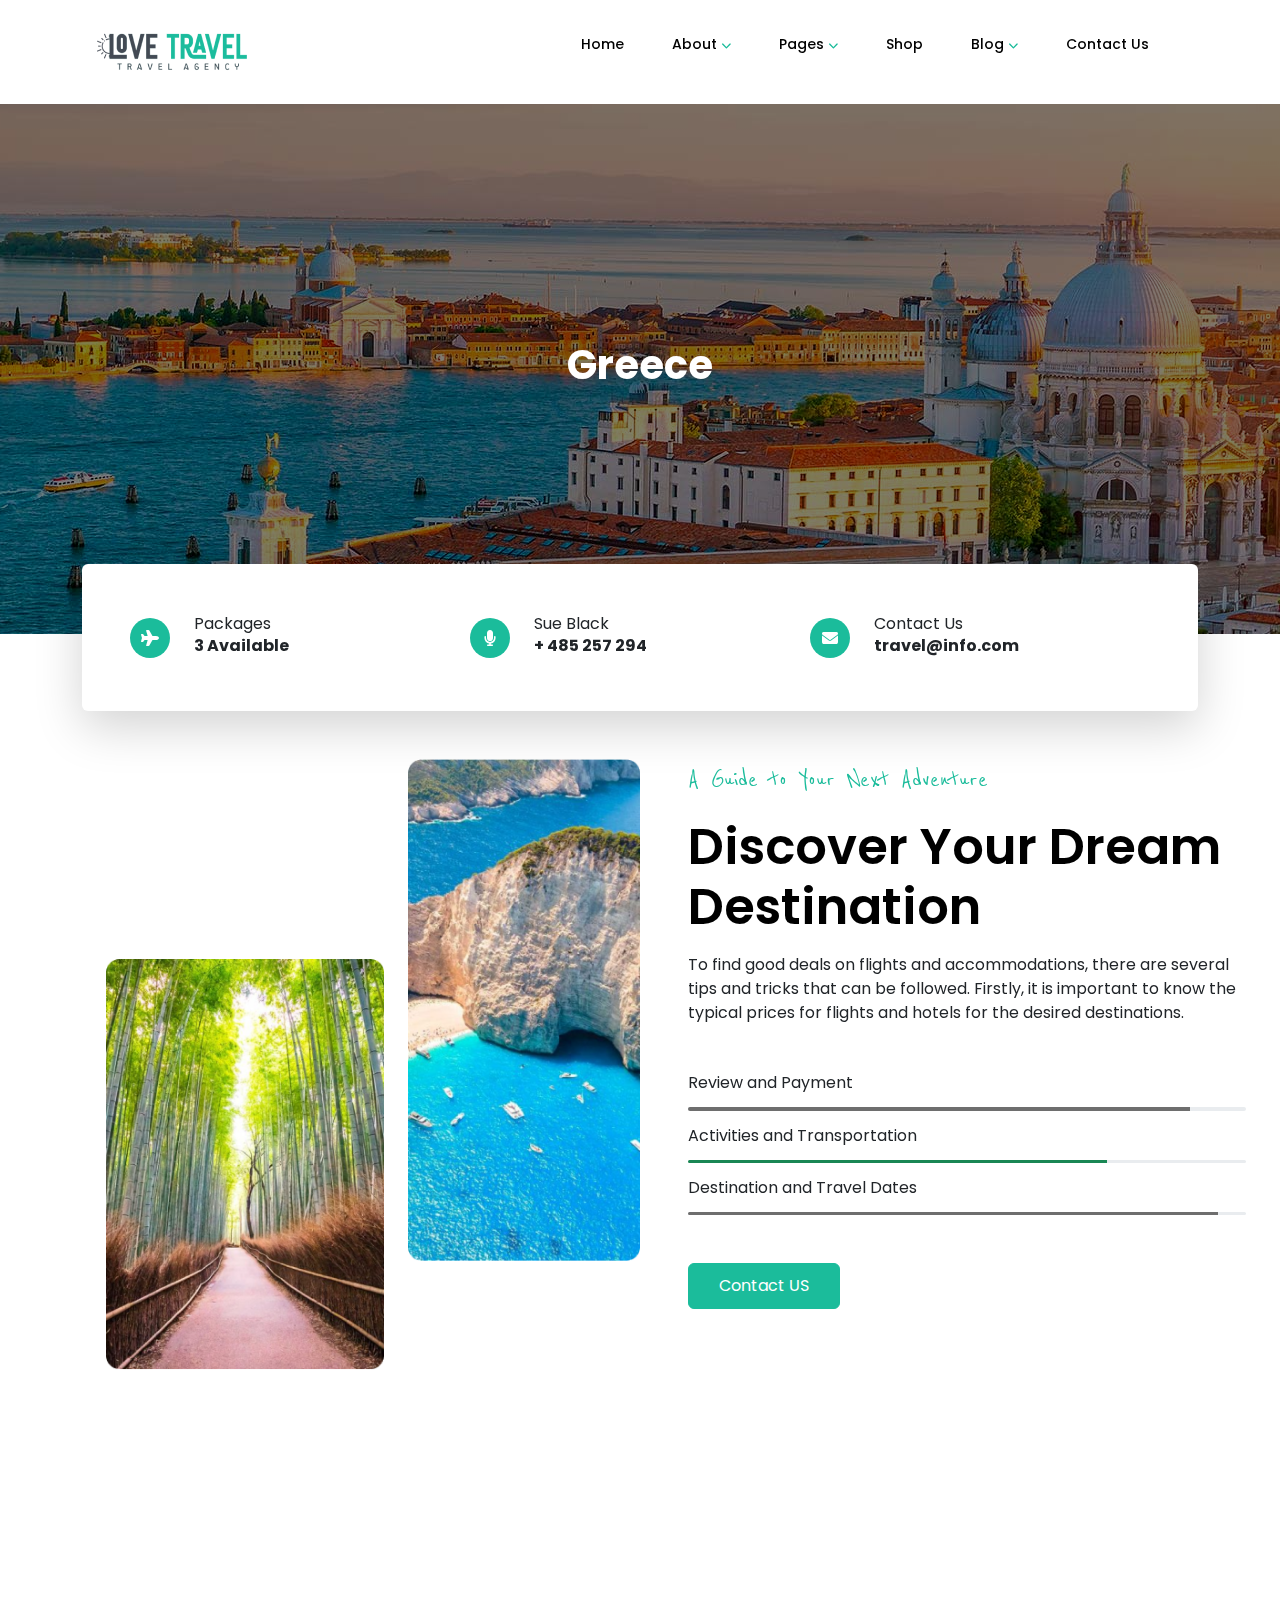
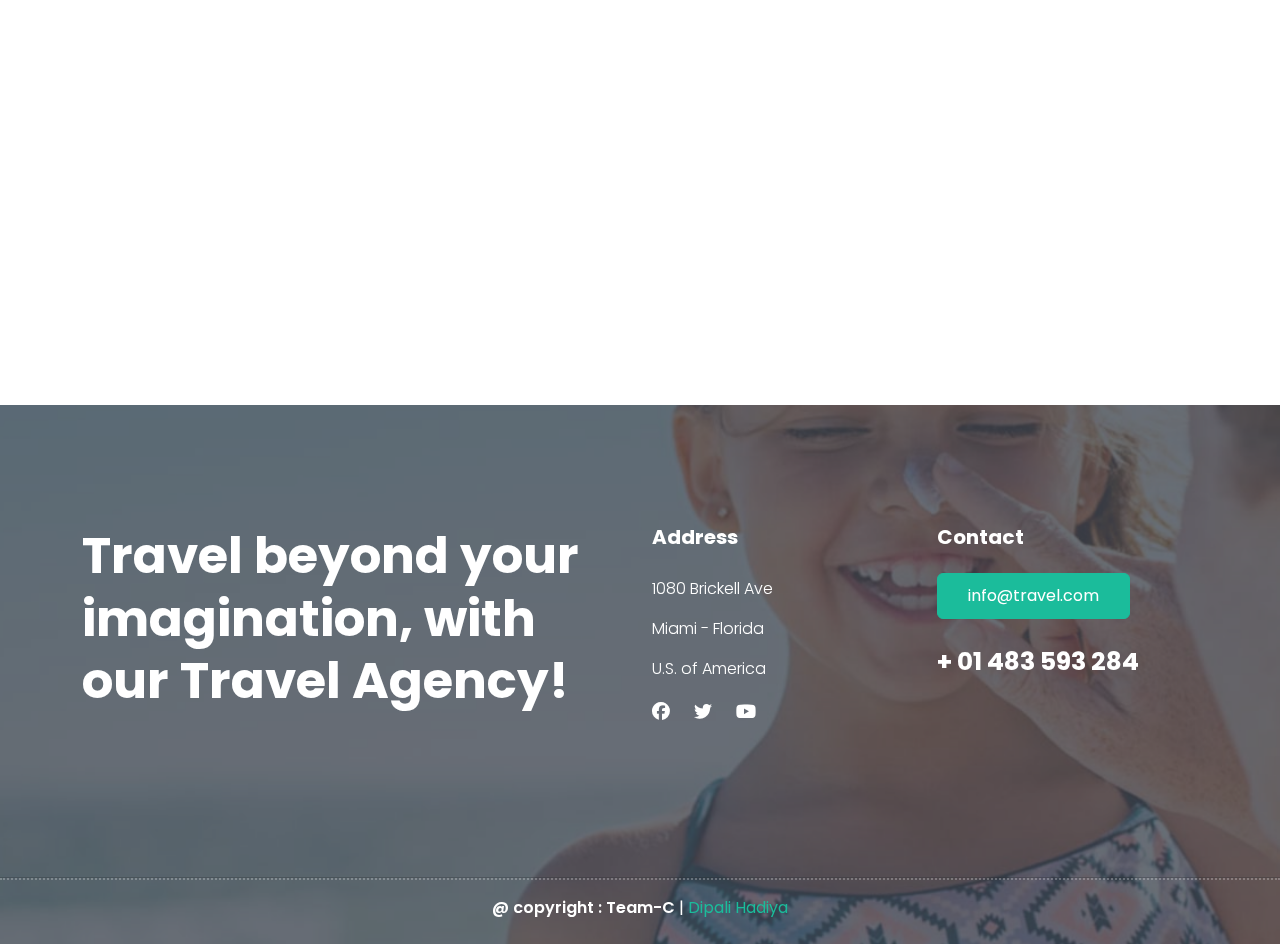
<file: figma-web-code/pages/Greece.html>
<!DOCTYPE html>
<html lang="en">
<head>
      <meta charset="UTF-8">
      <meta name="viewport" content="width=device-width, initial-scale=1.0">
      <title>Love-Travel</title>
       <!-- aos-amimation -->
       <link href="https://unpkg.com/aos@2.3.1/dist/aos.css" rel="stylesheet">
      <!-- bootstrap -->
    <link href="https://cdn.jsdelivr.net/npm/bootstrap@5.3.3/dist/css/bootstrap.min.css" rel="stylesheet" integrity="sha384-QWTKZyjpPEjISv5WaRU9OFeRpok6YctnYmDr5pNlyT2bRjXh0JMhjY6hW+ALEwIH" crossorigin="anonymous">
    <!-- favicon-icon -->
    <link rel="icon" href="../image/favicon.png">
    <!-- style-css -->
    <link rel="stylesheet" href="../css/package.css">
    <!-- fonts -->
    <link rel="stylesheet" href="../css/fonts.css">
    <!-- all.min -->
    <link rel="stylesheet" href="../css/all.min.css">
      <!-- style-css -->
      <link href="../css/grece.css" rel="stylesheet" />
</head>
<!-- off-canvas -->
<div class="offcanvas offcanvas-end" data-bs-scroll="true" tabindex="-1" id="canvas1" aria-labelledby="offcanvasWithBothOptionsLabel">
    <div class="offcanvas-body">
        <div class="offcanvas__wrapper">
            <div class="offcanvas_content">
                <div class="offcanvas-top mb-40 d-flex justify-content-between align-items-center">
                    <div class="canvas-logo">
                        <a href="../index.html">
                            <img src="../image/logo.png" alt="logo" class="img-fluid">
                        </a>
                    </div>
                    <div class="canvas-close-btn">
                        <button type="button" class="btn-close" data-bs-dismiss="offcanvas" aria-label="Close"></button>
                    </div>
                </div>
                <div class="offcanvas__search position-relative mb-0">
                    <form method="get">
                        <button type="submit" id="offcanvas-search" ></button>
                        <input type="text" name="s" value="" placeholder="Search here">
                    </form>
                </div>
                <div class="mobile-menu mt-40">
                    <div class="menu-bar">
                        <nav>
                            <ul>
                                <li><a href="../index.html">Home</a></li>
                                <li><a href="./about.html">About</a></li>
                                <li><a href="./package-1.html">Pages</a></li>
                                <li><a href="./services.html">News</a></li>                                  
                                <li><a href="./blog.html">blog</a></li>
                                <li id="bb" ><a href="./Contact-Us.html">contact</a></li> 
                            </ul>
                        </nav>
                    </div>
                </div>
                <div class="offcanvas__about my-30">
                    <h4>About Our Travel</h4>
                    <p>Experience legendary service in the heart of royel. The new generation of luxury. A Haven of Comfort and Elegance in royel</p>
                </div>
                <div class="offcanvas__contact my-30">
                    <h4>Contact Info</h4>
                    <ul>
                        <li class="d-flex align-items-center mb-20 gap-2">
                            <div class="offcanvas__contact_icon btn-d-1">
                                <i class="fa-solid fa-location-dot"></i>
                            </div>
                            <div class="offcanvas__contact_content">
                                <a href="#">12/A, Mirnada City Tower, NYC</a>
                            </div>
                        </li>
                        <li class="d-flex align-items-center mb-20 gap-2">
                            <div class="offcanvas__contact_icon btn-d-1">
                                <i class="fa-solid fa-phone"></i>
                            </div>
                            <div class="offcanvas__contact_content">
                                <a href="#">+91 8980150444</a>
                            </div>
                        </li>
                        <li class="d-flex align-items-center mb-20 gap-2">
                            <div class="offcanvas__contact_icon btn-d-1">
                                <i class="fa-regular fa-envelope"></i>
                            </div>
                            <div class="offcanvas__contact_content">
                                <a href="raginirakholiya123@gmail.com">raginirakholiya123@g-...</a>
                            </div>
                        </li>
                    </ul>
                </div>
                <div class="offcanvas__social">
                    <ul class="d-flex">
                        <li><a href="#" class="btn-d-1 btn-d-2"><i class="fab fa-facebook-f"></i></a></li>
                        <li><a href="#" class="btn-d-1 btn-d-2"><i class="fab fa-twitter"></i></a></li>
                        <li><a href="#" class="btn-d-1 btn-d-2"><i class="fab fa-youtube"></i></a></li>
                    </ul>
                </div>
            </div>
        </div>
    </div>
  </div>
<body>
    <div class="modal fade" id="staticBackdrop" data-bs-backdrop="static" data-bs-keyboard="false" tabindex="-1" aria-labelledby="staticBackdropLabel" aria-hidden="true">
        <div class="modal-dialog">
          <div class="modal-content border-0" style="background-color: transparent;">
            <div class="col-12 col-lg-6 pt-5 pt-lg-0">
                <form id="book__now" class="border-2" style="background-color:#f2f2f2">
                    <div class="close-btn text-end">
                        <button type="button" class="btn-close text-white" data-bs-dismiss="modal" aria-label="Close"></button> 
                    </div>
                    <div>
                        <div class="">
                            <div>
                                <label for="Destination">Your Destination</label>
                            </div>
                            <div>
                                <input type="text" placeholder="Enter Your Destination">
                            </div>
                        </div>
                        <div class="d-flex justify-content-between">
                            <div>
                                <div>
                                    <label for="phone">phone</label>
                                </div>
                                <div>
                                    <input type="number" name="num" placeholder="+91 000-000-0000">
                                </div>
                            </div>
                            <div>
                                <div>
                                    <label for="count">ROOMS</label>
                                </div>
                                <div>
                                    <select>
                                        <option value="1">1</option>
                                        <option value="2">2</option>
                                        <option value="3">3</option>
                                        <option value="4">4</option>
                                    </select>
                                </div>
                            </div>
                        </div>
                        <div class="d-flex justify-content-between">
                            <div>
                                <div>
                                    <label for="number">ADULTS</label>
                                </div>
                                <div>
                                    <select>
                                        <option value="1person">1 person</option>
                                        <option value="2person">2 person</option>
                                        <option value="3person">3 person</option>
                                        <option value="4person">4 person</option>
                                    </select>
                                </div>
                            </div>
                            <div>
                                <div>
                                    <label for="number">CHILDREN</label>
                                </div>
                                <div>
                                    <select>
                                        <option value="1person">1 person</option>
                                        <option value="2person">2 person</option>
                                        <option value="3person">3 person</option>
                                        <option value="4person">4 person</option>
                                    </select>
                                </div>
                            </div>
                        </div>
                        <div class="d-flex justify-content-between">
                            <div>
                                <div>
                                    <label>CHECK IN</label>
                                </div>
                                <div>
                                    <input type="date" name="checkIn" id="" />
                                </div>
                            </div>
                            <div class="ml-55">
                                <div>
                                    <label>CHECK OUT</label>
                                </div>
                                <div>
                                    <input type="date" name="checkOut" id=""/>
                                </div>
                            </div>
                        </div>
                        <div>
                            <div class="pt-2">
                                <button id="book-Now-btn">BOOK NOW</button>
                            </div>
                        </div>
                    </div>
                </form>
            </div>
          </div>
        </div>
    </div>
    <header>
        <div class="header py-2">
            <div class="container">
                <div class="row d-flex align-items-center justify-content-center justify-content-between">
                    <div class="col-xl-2 col-6">
                        <div class="head-logo">
                            <a href="../index.html">
                                <img src="../image/logo.png" class="w-auto" alt="logo">
                            </a>
                        </div>
                    </div>
                    <div class="col-md-7 d-xl-block d-none">
                        <div class="menu">
                            <nav>
                                <ul class="list-unstyled d-flex">
                                    <li class="p-4">
                                        <a href="../index.html"  class="text-decoration-none">Home</a>
                                    </li>
                                    <li class="p-4 dropdown position-relative">
                                        <a href="#" class="text-decoration-none">About</a>
                                        <div class="dropdown-content bg-white rounded">
                                            <ul>
                                                <li>
                                                    <a href="../pages/services.html" class="text-dark text-decoration-none fw-medium">Services</a>
                                                </li>
                                                <li>
                                                    <a href="../pages/about.html" class="text-dark text-decoration-none fw-medium">About Us</a>
                                                </li>
                                                <li>
                                                    <a href="../pages/preview.html" class="text-decoration-none fw-medium">Our Preview</a>
                                                </li>
                                            </ul>
                                        </div>
                                        <i class="fa-solid fa-chevron-down"></i>
                                    </li>
                                      <li class="p-4  dropdown position-relative">
                                        <a href="#" class="text-decoration-none">Pages</a>
                                        <div class="dropdown-content bg-white rounded">
                                              <ul>
                                                  <li>
                                                      <a href="../pages/package-1.html" class="text-dark text-decoration-none fw-medium">Package-1</a>
                                                  </li>
                                                  <li>
                                                      <a href="../pages/packages-2.html" class="text-decoration-none fw-medium">Package-2</a>
                                                  </li>
                                                  <li>
                                                      <a href="../pages/package-3.html" class="text-decoration-none fw-medium">Package-3</a>
                                                  </li>
                                              </ul>
                                        </div>
                                          <i class="fa-solid fa-chevron-down"></i>
                                      </li>
                                      <li class="p-4">
                                          <a href="./shop.html" class="text-decoration-none">Shop</a>
                                      </li>
                                      <li class="p-4  dropdown position-relative">
                                        <a href="#" class="text-decoration-none">Blog</a>
                                        <div class="dropdown-content bg-white rounded">
                                              <ul>
                                                  <li>
                                                      <a href="../pages/blog.html" class="text-dark fw-medium text-decoration-none">Blog-1</a>
                                                  </li>
                                                  <li>
                                                      <a href="../pages/blog-2.html" class="text-dark fw-medium text-decoration-none">Blog-2</a>
                                                  </li>
                                                  <li>
                                                      <a href="../pages/Greece.html" class="text-dark fw-medium text-decoration-none">Greece</a>
                                                  </li>
                                                  <li>
                                                      <a href="../pages/prices.html" class="text-dark fw-medium text-decoration-none">prices</a>
                                                  </li>
                                                  <li>
                                                      <a href="../pages/typology.html" class="text-dark fw-medium text-decoration-none">Typology</a>
                                                  </li>
                                              </ul>
                                              </div>
                                        <i class="fa-solid fa-chevron-down"></i>
                                    </li>
                                    <li class="p-4">
                                        <a href="../pages/Contact-Us.html" class="text-decoration-none">Contact Us</a>
                                    </li>
                                </ul>
                            </nav>
                        </div>
                    </div>
                    <div class="col-md-3 d-none d-xxl-block d-flex">
                        <div class="btn btn-primary" btn type="button" data-bs-toggle="offcanvas" data-bs-target="#canvas1" aria-controls="offcanvasRight">
                            <span>Search</span>
                        </div>
                        <div class="btn btn-primary ms-4">
                            <span data-bs-toggle="modal" data-bs-target="#staticBackdrop">Book Now</span>
                        </div>
                    </div>
                    <div class="col-3 d-block d-xl-none text-end">
                      <div class="hamburger-menu" data-bs-toggle="offcanvas" data-bs-target="#canvas1" aria-controls="offcanvasRight">
                          <a href="#" class="bg-btn px-3 py-2 rounded text-dark">
                              <i class="fa-solid fa-bars"></i>
                          </a>
                    </div>
                </div>
            </div>
        </div>
    </header>
        <main>
            <section class="banner-greece position-relative z-n1"data-aos="fade-up"
            data-aos-duration="3000">
                <div class="banner-content position-absolute top-50 start-50 translate-middle text-white">
                    <h1 class="fw-bold">Greece</h1>
                </div> 
            </section>
            <section class="greece-slide "data-aos="fade-up"
            data-aos-duration="3000">
                <div class="container">
                    <div class="row">
                        <div class="col-12 ">
                            <div class="slide-box shadow-lg bg-white rounded d-flex p-5 justify-content-evenly align-items-center" style="margin-top: -70px;">
                                <div class="col-4">
                                    <div class="greece-about d-flex align-items-center ">
                                        <div class="deail-btn">
                                            <a href="#" style="width: 40px; height: 40px;" class="bg-btn rounded-circle position-relative d-block">
                                                <i class="fa-solid fa-plane position-absolute top-50 start-50 translate-middle text-white"></i>
                                            </a>
                                        </div>
                                        <div class="details  mx-4">
                                            <span>Packages</span>
                                            <h6 class="fw-bold">3 Available</h6>
                                        </div>
                                    </div>
                                </div>
                                <div class="col-4">
                                    <div class="greece-about d-flex align-items-center">
                                        <div class="deail-btn">
                                            <a href="#" style="width: 40px; height: 40px;" class="bg-btn rounded-circle position-relative d-block">
                                                <i class="fa-solid fa-microphone position-absolute top-50 start-50 translate-middle text-white"></i>
                                            </a>
                                        </div>
                                        <div class="details mx-4">
                                            <span>Sue Black</span>
                                            <h6 class="fw-bold">+ 485 257 294</h6>
                                        </div>
                                    </div>
                                </div>
                                <div class="col-4">
                                    <div class="greece-about d-flex align-items-center">
                                        <div class="deail-btn">
                                            <a href="#" style="width: 40px; height: 40px;" class="bg-btn rounded-circle position-relative d-block">
                                                <i class="fa-solid fa-envelope position-absolute top-50 start-50 translate-middle text-white"></i>
                                            </a>
                                        </div>
                                        <div class="details mx-4">
                                            <span>Contact Us</span>
                                            <h6 class="fw-bold">travel@info.com</h6>
                                        </div>
                                    </div>
                                </div>
                            </div>
                        </div>
                    </div>
                </div>
            </section>

            <section class="Dream-Destination mt-5"data-aos="fade-up"
            data-aos-duration="3000">
                <div class="container">
                    <div class="row">
                      <div class="nice-dream d-lg-flex column-gap-5">
                        <div class=" col-12 col-lg-6 dream d-flex">
                            <div class="dream-img1 mx-4">
                                <a href="#"><img src="../image/immm.png" alt=""></a>
                            </div>
                            <div class="dream-img2">
                                 <a href="#" ><img src="../image/immm1.png" alt="" ></a>
                            </div>
                           </div> 
                            <div class="col-12 col-lg-6 dream">
                                <div class="discover-adventure">
                                    <span>A Guide to Your Next Adventure</span>
                                    <h6 class="mt-3">Discover Your Dream
                                        Destination</h6>
                                    <p class="mt-3">To find good deals on flights and accommodations, there are several tips
                                        and tricks that can be followed. Firstly, it is important to know the typical
                                        prices for flights and hotels for the desired destinations.</p>
                                    <h5 class="mt-5">Review and Payment</h5>
                                    <div class="progress" role="progressbar" aria-label="Basic example" aria-valuenow="75" aria-valuemin="0" aria-valuemax="100">
                                        <div class="progress-bar" style="width: 90%"></div>
                                    </div>
                                    <h5>Activities and Transportation</h5>
                                    <div class="progress" role="progressbar" aria-label="Basic example" aria-valuenow="75" aria-valuemin="0" aria-valuemax="100">
                                        <div class="progress-bar bg-success" style="width: 75%"></div>
                                    </div>
                                    <h5>Destination and Travel Dates</h5>
                                    <div class="progress" role="progressbar" aria-label="Basic example" aria-valuenow="75" aria-valuemin="0" aria-valuemax="100">
                                        <div class="progress-bar" style="width: 95%"></div>
                                    </div>
                                    <div class="pt-5">
                                        <div class="btn btn-primary">
                                            Contact US
                                        </div>
                                    </div>
                                </div>
                            </div>
                      </div>
                    </div>
                </div>
            </section>
            <!-- cards -->
            <section data-aos="fade-up"
            data-aos-duration="3000">
                <h2 class="fw-bold text-dark text-center">Packages :</h2>
                <div class="container">
                    <div class="row">
                        <div class="col-12 col-lg-3">
                            <div class="card h-auto">
                                <img src="../image/detail-11.png" class="card-img-top">
                                <div class="card-body">
                                  <h5 class="card-title fw-bold">San Francisco</h5>
                                  <div class="days-box bg-white">
                                      <div class="watch d-flex">
                                          <i class="fa-solid fa-clock" style="color: #BA71DA;"></i>
                                          <div class="mail-map d-flex">
                                              <div class="mail">
                                                  <i class="fa-solid fa-envelope" style="color: #BA71DA;"></i>
                                              </div>
                                              <div class="map">
                                                  <i class="fa-solid fa-map-pin" style="color: #BA71DA;"></i>
                                              </div>
                                          </div>
                                      </div>
                                  </div>
                                </div>
                                <div class="line"></div>
                                <ul class="list-group list-group-flush">
                                  <li class="list-group-item">Visit the temples and the Chiang Mai Night
                                      Bazaar, a huge huge market located on
                                      Chiang Klan Road.</li>
                                </ul>
                                <div class="line"></div>
                                <div class="card-body d-flex align-items-center justify-content-between">
                                    <div>
                                        <span style="font-size: 13px; color: #6E6E6E;">from</span>
                                        <h2 class="fs-4 fw-bolder">$92</h2>
                                    </div>
                                    <button class="btns btn-2 btn-primary text-center" style="background-color: #BA71DA;">
                                        <span class="text-white">Detail</span>
                                    </button>
                                </div>
                              </div>
                            </div>
                            <div class="col-12 col-lg-3">
                                <div class="card">
                                    <img src="../image/detail-15.png" class="card-img-top">
                                    <div class="card-body">
                                      <h5 class="card-title fw-bold">Rome</h5>
                                      <div class="days-box bg-white">
                                          <div class="watch d-flex">
                                              <i class="fa-solid fa-clock" style="color: #14B9D5;"></i>
                                              <div class="mail-map d-flex">
                                                  <div class="mail">
                                                      <i class="fa-solid fa-envelope" style="color: #14B9D5;"></i>
                                                  </div>
                                                  <div class="map">
                                                      <i class="fa-solid fa-map-pin" style="color: #14B9D5;"></i>
                                                  </div>
                                              </div>
                                          </div>
                                      </div>
                                    </div>
                                    <div class="line"></div>
                                    <ul class="list-group list-group-flush">
                                      <li class="list-group-item">Visit the temples and the Chiang Mai Night
                                          Bazaar, a huge huge market located on
                                          Chiang Klan Road.</li>
                                    </ul>
                                    <div class="line"></div>
                                    <div class="card-body d-flex align-items-center justify-content-between">
                                        <div>
                                            <span style="font-size: 13px; color: #6E6E6E;">from</span>
                                            <h2 class="fs-4 fw-bolder">$92</h2>
                                        </div>
                                        <button class="btns btn-2 btn-primary text-center" style="background-color: #14B9D5;">
                                            <span class="text-white">Detail</span>
                                        </button>
                                    </div>
                                  </div>
                                </div>
                    <div class="col-12 col-lg-3">
                        <div class="card">
                            <img src="../image/detail-16.png" class="card-img-top">
                            <div class="card-body">
                                <h5 class="card-title fw-bold">Paris</h5>
                                <div class="days-box bg-white">
                                    <div class="watch d-flex">
                                        <i class="fa-solid fa-clock" style="color: #F76570;"></i>
                                        <div class="mail-map d-flex">
                                            <div class="mail">
                                                <i class="fa-solid fa-envelope" style="color: #F76570;"></i>
                                            </div>
                                            <div class="map">
                                                <i class="fa-solid fa-map-pin" style="color: #F76570;"></i>
                                            </div>
                                        </div>
                                    </div>
                                </div>
                            </div>
                            <div class="line"></div>
                            <ul class="list-group list-group-flush">
                                <li class="list-group-item">Visit the temples and the Chiang Mai Night
                                    Bazaar, a huge huge market located on
                                    Chiang Klan Road.</li>
                            </ul>
                            <div class="line"></div>
                            <div class="card-body d-flex align-items-center justify-content-between">
                                <div>
                                    <span style="font-size: 13px; color: #6E6E6E;">from</span>
                                    <h2 class="fs-4 fw-bolder">$92</h2>
                                </div>
                                <button class="btns btn-2 btn-primary text-center" style="background-color: #F76570;">
                                    <span class="text-white">Detail</span>
                                </button>
                            </div>
                            </div>
                        </div>
                        <div class="col-12 col-lg-3">
                            <div class="card">
                                <img src="../image/detail-9.png" class="card-img-top">
                                <div class="card-body">
                                    <h5 class="card-title fw-bold">Chao Phraya</h5>
                                    <div class="days-box bg-white">
                                        <div class="watch d-flex">
                                            <i class="fa-solid fa-clock" style="color: #1BBC9B;"></i>
                                            <div class="mail-map d-flex">
                                                <div class="mail">
                                                    <i class="fa-solid fa-envelope" style="color: #1BBC9B;"></i>
                                                </div>
                                                <div class="map">
                                                    <i class="fa-solid fa-map-pin" style="color: #1BBC9B;"></i>
                                                </div>
                                            </div>
                                        </div>
                                    </div>
                                </div>
                                <div class="line"></div>
                                <ul class="list-group list-group-flush">
                                    <li class="list-group-item">Visit the temples and the Chiang Mai Night
                                        Bazaar, a huge huge market located on
                                        Chiang Klan Road.</li>
                                </ul>
                                <div class="line"></div>
                                <div class="card-body d-flex align-items-center justify-content-between">
                                    <div>
                                        <span style="font-size: 13px; color: #6E6E6E;">from</span>
                                        <h2 class="fs-4 fw-bolder">$92</h2>
                                    </div>
                                    <button class="btns btn-2 btn-primary text-center" style="background-color: #1BBC9B;">
                                        <span class="text-white">Detail</span>
                                    </button>
                                </div>
                                </div>
                            </div>
                    </div>
                </div>
              </section>
        </main>
        <footer class="footer py-120 pb-0">
            <div class="container">
                <div class="row text-white py-120 pt-0">
                      <div class="col-12 col-lg-6">
                            <div class="footer-heading">
                                  <h1 class="fw-bold lh-sm">Travel beyond your imagination, with our Travel Agency!</h1>
                            </div>
                      </div>
                      <div class="col-12 col-md-6 col-lg-3 py-5 py-xl-0">
                            <div class="footer-add">
                                  <h4 class="fw-bold mb-4">Address</h4>
                                  <ul class="list-unstyled">
                                        <li class="py-1 mb-2 fw-light">1080 Brickell Ave</li>
                                        <li class="py-1 mb-2 fw-light">Miami - Florida</li>
                                        <li class="py-1 mb-2 fw-light">U.S. of America</li>
                                  </ul>
                                  <ul class="icon-list list-unstyled d-flex">
                                        <li class="pe-4">
                                              <a href="#" class="text-white">
                                                    <i class="fa-brands fa-facebook"></i>
                                              </a>
                                        </li>
                                        <li class="pe-4">
                                              <a href="#" class="text-white">
                                                    <i class="fa-brands fa-twitter"></i>
                                              </a>
                                        </li>
                                        <li>
                                              <a href="#" class="text-white">
                                                    <i class="fa-brands fa-youtube"></i>
                                              </a>
                                        </li>
                                  </ul>
                            </div>
                      </div>
                      <div class="col-12 col-md-6 col-lg-3 py-5 py-xl-0">
                            <div class="footer-contact">
                                  <h4 class="fw-bold mb-4">Contact</h4>
                                  <div class="info-btn mb-4">
                                        <a href="#" class="btn btn-primary">info@travel.com</a>
                                  </div>
                                  <span class="fw-bold mt-2">+ 01 483 593 284</span>
                            </div>
                      </div>
                </div>
          </div>
            <hr style="border-bottom: 2px dotted white;">
            <section class="">
                <div class="container">
                    <div class="row">
                        <div class="co-12 text-center text-white">
                           <span class="fw-semibold"> @ copyright : Team-C</span> <span>|</span> <span style="color: #1BBC9B;">Dipali Hadiya</span>
                        </div>
                    </div>
                </div>
            </section>
           </footer> 
        <!-- bootstrap -->
        <script src="https://cdn.jsdelivr.net/npm/bootstrap@5.3.3/dist/js/bootstrap.bundle.min.js"></script>
        <!-- aos-amimation -->
        <script src="https://unpkg.com/aos@2.3.1/dist/aos.js"></script>
        <script>
        AOS.init();
    </script>
</body>
</html>
</file>
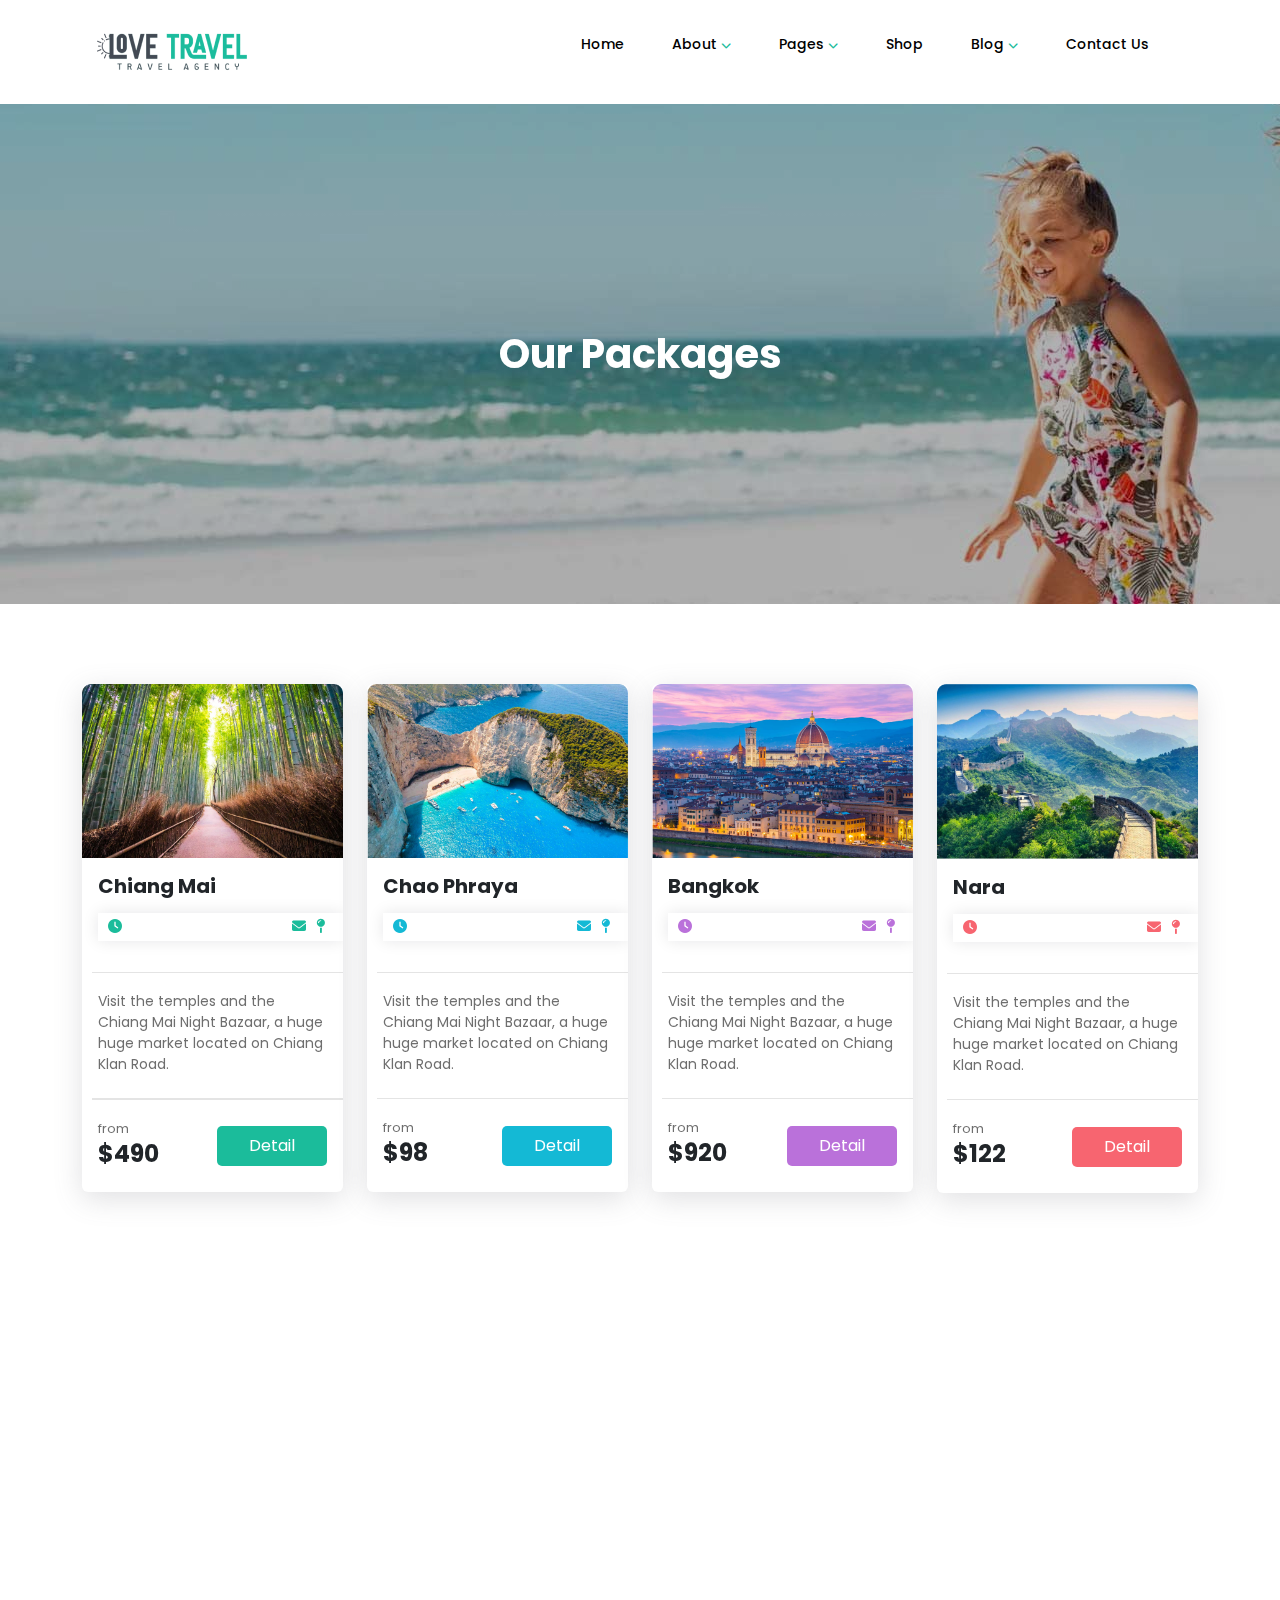
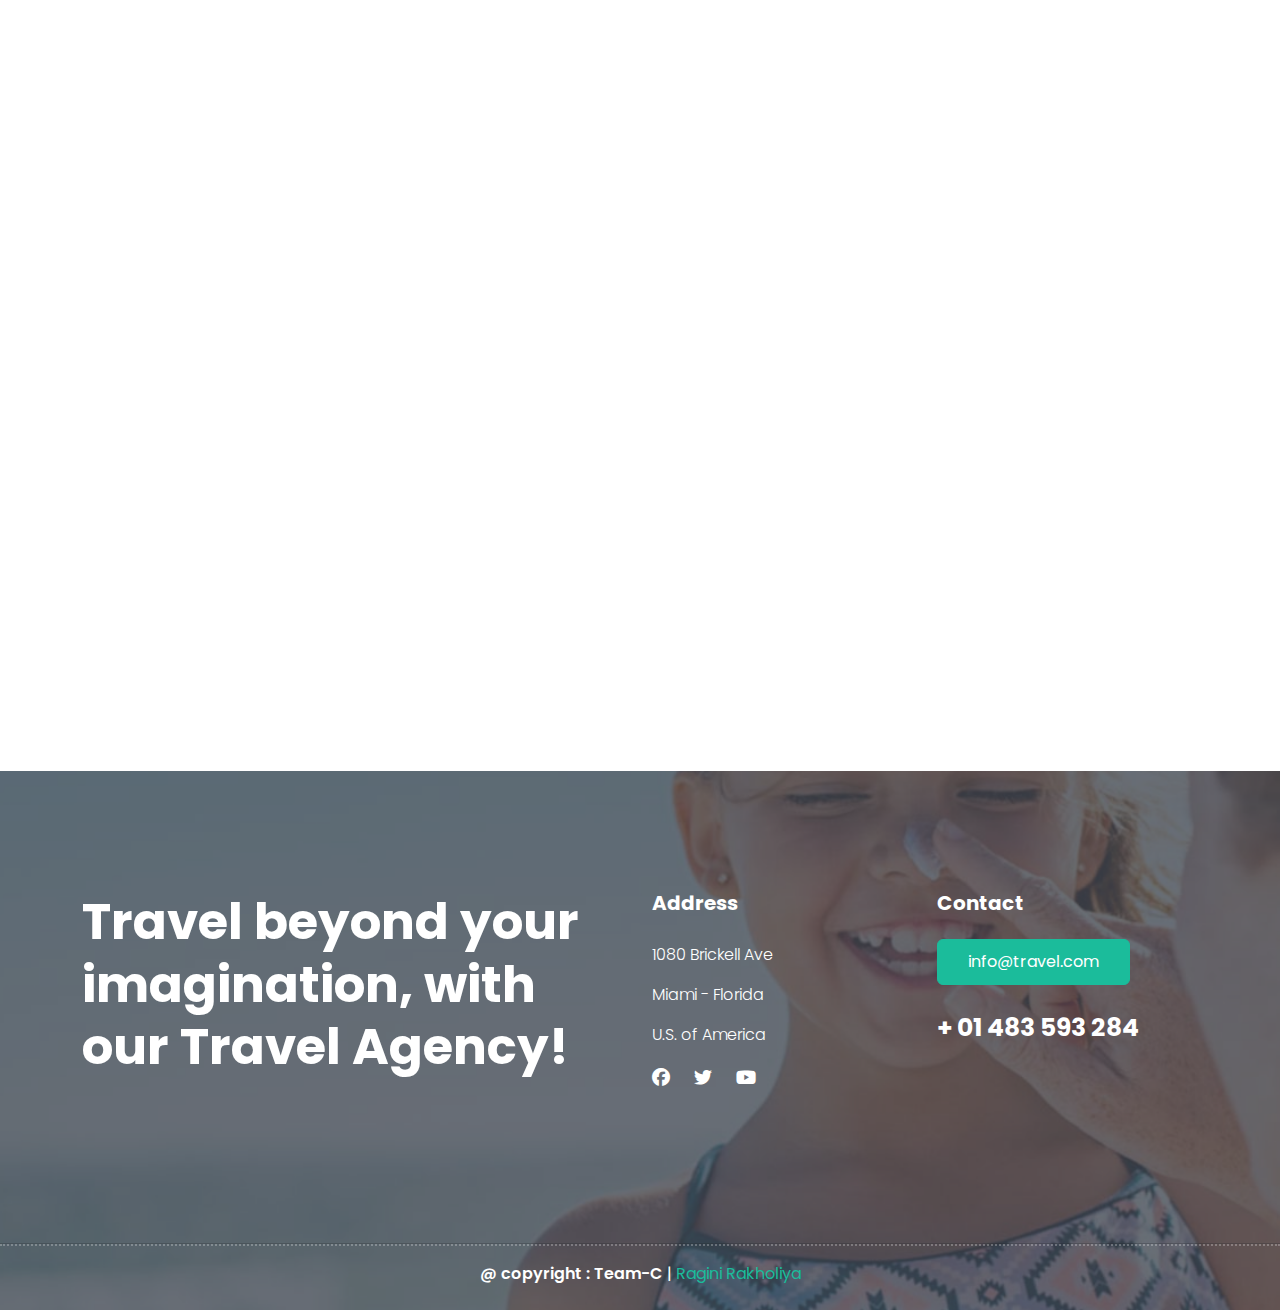
<file: figma-web-code/pages/package-1.html>
<!doctype html>
<html lang="en">
  <head>
    <meta charset="utf-8">
    <meta name="viewport" content="width=device-width, initial-scale=1">
    <title>Love-Travel</title>
    <!-- aos-animation -->
    <link href="https://unpkg.com/aos@2.3.1/dist/aos.css" rel="stylesheet">
    <!-- bootstrap -->
    <link href="https://cdn.jsdelivr.net/npm/bootstrap@5.3.3/dist/css/bootstrap.min.css" rel="stylesheet" integrity="sha384-QWTKZyjpPEjISv5WaRU9OFeRpok6YctnYmDr5pNlyT2bRjXh0JMhjY6hW+ALEwIH" crossorigin="anonymous">
    <!-- favicon-icon -->
    <link rel="icon" href="../image/favicon.png">
    <!-- style-css -->
    <link rel="stylesheet" href="../css/package.css">
    <!-- fonts -->
    <link rel="stylesheet" href="../css/fonts.css">
    <!-- all.min -->
    <link rel="stylesheet" href="../css/all.min.css">
  </head>
  <!-- off-canvas -->
<div class="offcanvas offcanvas-end" data-bs-scroll="true" tabindex="-1" id="canvas1" aria-labelledby="offcanvasWithBothOptionsLabel">
    <div class="offcanvas-body">
        <div class="offcanvas__wrapper">
            <div class="offcanvas_content">
                <div class="offcanvas-top mb-40 d-flex justify-content-between align-items-center">
                    <div class="canvas-logo">
                        <a href="../index.html">
                            <img src="../image/logo.png" alt="logo" class="img-fluid">
                        </a>
                    </div>
                    <div class="canvas-close-btn">
                        <button type="button" class="btn-close" data-bs-dismiss="offcanvas" aria-label="Close"></button>
                    </div>
                </div>
                <div class="offcanvas__search position-relative mb-0">
                    <form method="get">
                        <button type="submit" id="offcanvas-search" ></button>
                        <input type="text" name="s" value="" placeholder="Search here">
                    </form>
                </div>
                <div class="mobile-menu mt-40">
                    <div class="menu-bar">
                        <nav>
                            <ul>
                                <li><a href="../index.html">Home</a></li>
                                <li><a href="./about.html">About</a></li>
                                <li><a href="./package-1.html">Pages</a></li>
                                <li><a href="./services.html">News</a></li>                                  
                                <li><a href="./blog.html">blog</a></li>
                                <li id="bb" ><a href="./Contact-Us.html">contact</a></li> 
                            </ul>
                        </nav>
                    </div>
                </div>
                <div class="offcanvas__about my-30">
                    <h4>About Our Travel</h4>
                    <p>Experience legendary service in the heart of royel. The new generation of luxury. A Haven of Comfort and Elegance in royel</p>
                </div>
                <div class="offcanvas__contact my-30">
                    <h4>Contact Info</h4>
                    <ul>
                        <li class="d-flex align-items-center mb-20 gap-2">
                            <div class="offcanvas__contact_icon btn-d-1">
                                <i class="fa-solid fa-location-dot"></i>
                            </div>
                            <div class="offcanvas__contact_content">
                                <a href="#">12/A, Mirnada City Tower, NYC</a>
                            </div>
                        </li>
                        <li class="d-flex align-items-center mb-20 gap-2">
                            <div class="offcanvas__contact_icon btn-d-1">
                                <i class="fa-solid fa-phone"></i>
                            </div>
                            <div class="offcanvas__contact_content">
                                <a href="#">+91 8980150444</a>
                            </div>
                        </li>
                        <li class="d-flex align-items-center mb-20 gap-2">
                            <div class="offcanvas__contact_icon btn-d-1">
                                <i class="fa-regular fa-envelope"></i>
                            </div>
                            <div class="offcanvas__contact_content">
                                <a href="raginirakholiya123@gmail.com">raginirakholiya123@g-...</a>
                            </div>
                        </li>
                    </ul>
                </div>
                <div class="offcanvas__social">
                    <ul class="d-flex">
                        <li><a href="#" class="btn-d-1 btn-d-2"><i class="fab fa-facebook-f"></i></a></li>
                        <li><a href="#" class="btn-d-1 btn-d-2"><i class="fab fa-twitter"></i></a></li>
                        <li><a href="#" class="btn-d-1 btn-d-2"><i class="fab fa-youtube"></i></a></li>
                    </ul>
                </div>
            </div>
        </div>
    </div>
  </div>
  <body>
    <div class="modal fade" id="staticBackdrop" data-bs-backdrop="static" data-bs-keyboard="false" tabindex="-1" aria-labelledby="staticBackdropLabel" aria-hidden="true">
        <div class="modal-dialog">
          <div class="modal-content border-0" style="background-color: transparent;">
            <div class="col-12 col-lg-6 pt-5 pt-lg-0">
                <form id="book__now" class="border-2" style="background-color:#f2f2f2">
                    <div class="close-btn text-end">
                        <button type="button" class="btn-close text-white" data-bs-dismiss="modal" aria-label="Close"></button> 
                    </div>
                    <div>
                        <div class="">
                            <div>
                                <label for="Destination">Your Destination</label>
                            </div>
                            <div>
                                <input type="text" placeholder="Enter Your Destination">
                            </div>
                        </div>
                        <div class="d-flex justify-content-between">
                            <div>
                                <div>
                                    <label for="phone">phone</label>
                                </div>
                                <div>
                                    <input type="number" name="num" placeholder="+91 000-000-0000">
                                </div>
                            </div>
                            <div>
                                <div>
                                    <label for="count">ROOMS</label>
                                </div>
                                <div>
                                    <select>
                                        <option value="1">1</option>
                                        <option value="2">2</option>
                                        <option value="3">3</option>
                                        <option value="4">4</option>
                                    </select>
                                </div>
                            </div>
                        </div>
                        <div class="d-flex justify-content-between">
                            <div>
                                <div>
                                    <label for="number">ADULTS</label>
                                </div>
                                <div>
                                    <select>
                                        <option value="1person">1 person</option>
                                        <option value="2person">2 person</option>
                                        <option value="3person">3 person</option>
                                        <option value="4person">4 person</option>
                                    </select>
                                </div>
                            </div>
                            <div>
                                <div>
                                    <label for="number">CHILDREN</label>
                                </div>
                                <div>
                                    <select>
                                        <option value="1person">1 person</option>
                                        <option value="2person">2 person</option>
                                        <option value="3person">3 person</option>
                                        <option value="4person">4 person</option>
                                    </select>
                                </div>
                            </div>
                        </div>
                        <div class="d-flex justify-content-between">
                            <div>
                                <div>
                                    <label>CHECK IN</label>
                                </div>
                                <div>
                                    <input type="date" name="checkIn" id="" />
                                </div>
                            </div>
                            <div class="ml-55">
                                <div>
                                    <label>CHECK OUT</label>
                                </div>
                                <div>
                                    <input type="date" name="checkOut" id=""/>
                                </div>
                            </div>
                        </div>
                        <div>
                            <div class="pt-2">
                                <button id="book-Now-btn">BOOK NOW</button>
                            </div>
                        </div>
                    </div>
                </form>
            </div>
          </div>
        </div>
    </div>
  <header>
    <div class="header py-2">
        <div class="container">
            <div class="row d-flex align-items-center justify-content-center justify-content-between">
                <div class="col-xl-2 col-6">
                    <div class="head-logo">
                        <a href="../index.html">
                            <img src="../image/logo.png" class="w-auto" alt="logo">
                        </a>
                    </div>
                </div>
                <div class="col-md-7 d-xl-block d-none">
                    <div class="menu">
                        <nav>
                            <ul class="list-unstyled d-flex">
                                <li class="p-4">
                                    <a href="../index.html"  class="text-decoration-none">Home</a>
                                </li>
                                <li class="p-4 dropdown position-relative">
                                    <a href="#" class="text-decoration-none">About</a>
                                    <div class="dropdown-content bg-white rounded">
                                        <ul>
                                            <li>
                                                <a href="../pages/services.html" class="text-dark text-decoration-none fw-medium">Services</a>
                                            </li>
                                            <li>
                                                <a href="../pages/about.html" class="text-dark text-decoration-none fw-medium">About Us</a>
                                            </li>
                                            <li>
                                                <a href="../pages/preview.html" class="text-decoration-none fw-medium">Our Preview</a>
                                            </li>
                                        </ul>
                                    </div>
                                    <i class="fa-solid fa-chevron-down"></i>
                                </li>
                                  <li class="p-4  dropdown position-relative">
                                    <a href="#" class="text-decoration-none">Pages</a>
                                    <div class="dropdown-content bg-white rounded">
                                          <ul>
                                              <li>
                                                  <a href="../pages/package-1.html" class="text-dark text-decoration-none fw-medium">Package-1</a>
                                              </li>
                                              <li>
                                                  <a href="../pages/packages-2.html" class="text-decoration-none fw-medium">Package-2</a>
                                              </li>
                                              <li>
                                                  <a href="../pages/package-3.html" class="text-decoration-none fw-medium">Package-3</a>
                                              </li>
                                          </ul>
                                    </div>
                                      <i class="fa-solid fa-chevron-down"></i>
                                  </li>
                                  <li class="p-4">
                                      <a href="./shop.html" class="text-decoration-none">Shop</a>
                                  </li>
                                  <li class="p-4  dropdown position-relative">
                                    <a href="#" class="text-decoration-none">Blog</a>
                                    <div class="dropdown-content bg-white rounded">
                                          <ul>
                                              <li>
                                                  <a href="../pages/blog.html" class="text-dark fw-medium text-decoration-none">Blog-1</a>
                                              </li>
                                              <li>
                                                  <a href="../pages/blog-2.html" class="text-dark fw-medium text-decoration-none">Blog-2</a>
                                              </li>
                                              <li>
                                                  <a href="../pages/Greece.html" class="text-dark fw-medium text-decoration-none">Greece</a>
                                              </li>
                                              <li>
                                                  <a href="../pages/prices.html" class="text-dark fw-medium text-decoration-none">prices</a>
                                              </li>
                                              <li>
                                                  <a href="../pages/typology.html" class="text-dark fw-medium text-decoration-none">Typology</a>
                                              </li>
                                          </ul>
                                          </div>
                                    <i class="fa-solid fa-chevron-down"></i>
                                </li>
                                <li class="p-4">
                                    <a href="../pages/Contact-Us.html" class="text-decoration-none">Contact Us</a>
                                </li>
                            </ul>
                        </nav>
                    </div>
                </div>
                <div class="col-md-3 d-none d-xxl-block d-flex">
                    <div class="btn btn-primary" btn type="button" data-bs-toggle="offcanvas" data-bs-target="#canvas1" aria-controls="offcanvasRight">
                        <span>Search</span>
                    </div>
                    <div class="btn btn-primary ms-4">
                        <span data-bs-toggle="modal" data-bs-target="#staticBackdrop">Book Now</span>
                    </div>
                </div>
                <div class="col-3 d-block d-xl-none text-end">
                  <div class="hamburger-menu" data-bs-toggle="offcanvas" data-bs-target="#canvas1" aria-controls="offcanvasRight">
                      <a href="#" class="bg-btn px-3 py-2 rounded text-dark">
                          <i class="fa-solid fa-bars"></i>
                      </a>
                </div>
            </div>
        </div>
    </div>
</header>
<body>
<main>
    <section class="Packages-banner position-relative"data-aos="fade-up"
    data-aos-duration="3000">
        <div class="banner-content text-white text-center h1 fw-bold position-absolute top-50 start-50 translate-middle">
              Our Packages
        </div>
  </section>
    <div class="container">
        <div class="row">
            <div class="col-12 col-md-6 col-lg-4 col-xl-3"data-aos="fade-up"
            data-aos-duration="3000">
                <div class="card">
                      <img src="../image/detail-1.png" class="card-img-top">
                      <div class="card-body">
                        <h5 class="card-title fw-bold">Chiang Mai</h5>
                        <div class="days-box bg-white">
                            <div class="watch d-flex">
                                <i class="fa-solid fa-clock"></i>
                                <div class="mail-map d-flex">
                                    <div class="mail">
                                        <i class="fa-solid fa-envelope"></i>
                                    </div>
                                    <div class="map">
                                        <i class="fa-solid fa-map-pin"></i>
                                    </div>
                                </div>
                            </div>
                        </div>
                      </div>
                      <div class="line"></div>
                      <ul class="list-group list-group-flush">
                        <li class="list-group-item">Visit the temples and the Chiang Mai Night
                            Bazaar, a huge huge market located on
                            Chiang Klan Road.</li>
                      </ul>
                      <div class="line"></div>
                      <div class="card-body d-flex align-items-center justify-content-between">
                        <div>
                            <span style="font-size: 13px; color: #6E6E6E;">from</span>
                            <h2 class="fs-4 fw-bolder">$490</h2>
                        </div>
                        <button class="btns btn-1 btn-primary text-center">
                            <span class="text-white">Detail</span>
                        </button>
                      </div>
                    </div>
          </div>
          <div class="col-12 col-md-6 col-lg-4 col-xl-3"data-aos="fade-up"
          data-aos-duration="3000">
            <div class="card">
                <img src="../image/detail-2.png" class="card-img-top">
                <div class="card-body">
                  <h5 class="card-title fw-bold">Chao Phraya</h5>
                  <div class="days-box bg-white">
                      <div class="watch d-flex">
                          <i class="fa-solid fa-clock" style="color: #14B9D5;"></i>
                          <div class="mail-map d-flex">
                              <div class="mail">
                                  <i class="fa-solid fa-envelope" style="color: #14B9D5;"></i>
                              </div>
                              <div class="map">
                                  <i class="fa-solid fa-map-pin" style="color: #14B9D5;"></i>
                              </div>
                          </div>
                      </div>
                  </div>
                </div>
                <div class="line"></div>
                <ul class="list-group list-group-flush">
                  <li class="list-group-item">Visit the temples and the Chiang Mai Night
                      Bazaar, a huge huge market located on
                      Chiang Klan Road.</li>
                </ul>
                <div class="line"></div>
                <div class="card-body d-flex align-items-center justify-content-between">
                    <div>
                        <span style="font-size: 13px; color: #6E6E6E;">from</span>
                        <h2 class="fs-4 fw-bolder">$98</h2>
                    </div>
                    <button class="btns btn-2 btn-primary text-center" style="background-color: #14B9D5;">
                        <span class="text-white">Detail</span>
                    </button>
                </div>
              </div>
            </div>
            <div class="col-12 col-md-6 col-lg-4 col-xl-3"data-aos="fade-up"
            data-aos-duration="3000">
                <div class="card">
                      <img src="../image/detail-3.png" class="card-img-top">
                      <div class="card-body">
                        <h5 class="card-title fw-bold">Bangkok</h5>
                        <div class="days-box bg-white">
                            <div class="watch d-flex">
                                <i class="fa-solid fa-clock" style="color: #BA71DA;"></i>
                                <div class="mail-map d-flex">
                                    <div class="mail">
                                        <i class="fa-solid fa-envelope" style="color: #BA71DA;"></i>
                                    </div>
                                    <div class="map">
                                        <i class="fa-solid fa-map-pin" style="color: #BA71DA;"></i>
                                    </div>
                                </div>
                            </div>
                        </div>
                      </div>
                      <div class="line"></div>
                      <ul class="list-group list-group-flush">
                        <li class="list-group-item">Visit the temples and the Chiang Mai Night
                            Bazaar, a huge huge market located on
                            Chiang Klan Road.</li>
                      </ul>
                      <div class="line"></div>
                      <div class="card-body d-flex align-items-center justify-content-between">
                        <div>
                            <span style="font-size: 13px; color: #6E6E6E;">from</span>
                            <h2 class="fs-4 fw-bolder">$920</h2>
                        </div>
                        <button class="btns btn-3 btn-primary text-center" style="background-color: #BA71DA;">
                            <span class="text-white">Detail</span>
                        </button>
                      </div>
                    </div>
          </div>
          <div class="col-12 col-md-6 col-lg-4 col-xl-3"data-aos="fade-up"
          data-aos-duration="3000">
            <div class="card">
                <img src="../image/detail-4.png" class="card-img-top">
                <div class="card-body">
                  <h5 class="card-title fw-bold">Nara</h5>
                  <div class="days-box bg-white">
                      <div class="watch d-flex">
                          <i class="fa-solid fa-clock" style="color: #F76570;"></i>
                          <div class="mail-map d-flex">
                              <div class="mail">
                                  <i class="fa-solid fa-envelope" style="color: #F76570;"></i>
                              </div>
                              <div class="map">
                                  <i class="fa-solid fa-map-pin" style="color: #F76570;"></i>
                              </div>
                          </div>
                      </div>
                  </div>
                </div>
                <div class="line"></div>
                <ul class="list-group list-group-flush">
                  <li class="list-group-item">Visit the temples and the Chiang Mai Night
                      Bazaar, a huge huge market located on
                      Chiang Klan Road.</li>
                </ul>
                <div class="line"></div>
                <div class="card-body d-flex align-items-center justify-content-between">
                    <div>
                        <span style="font-size: 13px; color: #6E6E6E;">from</span>
                        <h2 class="fs-4 fw-bolder">$122</h2>
                    </div>
                    <button class="btns btn-4 btn-primary text-center" style="background-color: #F76570;">
                        <span class="text-white">Detail</span>
                    </button>
                </div>
              </div>
            </div>
            <div class="col-12 col-md-6 col-lg-4 col-xl-3"data-aos="fade-up"
            data-aos-duration="3000">
                <div class="card">
                    <img src="../image/detail-5.png" class="card-img-top">
                    <div class="card-body">
                      <h5 class="card-title fw-bold">Tokyo</h5>
                      <div class="days-box bg-white">
                          <div class="watch d-flex">
                              <i class="fa-solid fa-clock" style="color: #F3A46B;"></i>
                              <div class="mail-map d-flex">
                                  <div class="mail">
                                      <i class="fa-solid fa-envelope" style="color: #F3A46B;"></i>
                                  </div>
                                  <div class="map">
                                      <i class="fa-solid fa-map-pin" style="color: #F3A46B;"></i>
                                  </div>
                              </div>
                          </div>
                      </div>
                    </div>
                    <div class="line"></div>
                    <ul class="list-group list-group-flush">
                      <li class="list-group-item">Visit the temples and the Chiang Mai Night
                          Bazaar, a huge huge market located on
                          Chiang Klan Road.</li>
                    </ul>
                    <div class="line"></div>
                    <div class="card-body d-flex align-items-center justify-content-between">
                        <div>
                            <span style="font-size: 13px; color: #6E6E6E;">from</span>
                            <h2 class="fs-4 fw-bolder">$402</h2>
                        </div>
                        <button class="btns btn-4 btn-primary text-center" style="background-color: #F3A46B;">
                            <span class="text-white">Detail</span>
                        </button>
                    </div>
                  </div>
                </div>
                <div class="col-12 col-md-6 col-lg-4 col-xl-3"data-aos="fade-up"
                data-aos-duration="3000">
                    <div class="card">
                        <img src="../image/detail-6.png" class="card-img-top">
                        <div class="card-body">
                          <h5 class="card-title fw-bold">Malibu</h5>
                          <div class="days-box bg-white">
                              <div class="watch d-flex">
                                  <i class="fa-solid fa-clock" style="color: #FFD205;"></i>
                                  <div class="mail-map d-flex">
                                      <div class="mail">
                                          <i class="fa-solid fa-envelope" style="color: #FFD205;"></i>
                                      </div>
                                      <div class="map">
                                          <i class="fa-solid fa-map-pin" style="color: #FFD205;"></i>
                                      </div>
                                  </div>
                              </div>
                          </div>
                        </div>
                        <div class="line"></div>
                        <ul class="list-group list-group-flush">
                          <li class="list-group-item">Visit the temples and the Chiang Mai Night
                              Bazaar, a huge huge market located on
                              Chiang Klan Road.</li>
                        </ul>
                        <div class="line"></div>
                        <div class="card-body d-flex align-items-center justify-content-between">
                            <div>
                                <span style="font-size: 13px; color: #6E6E6E;">from</span>
                                <h2 class="fs-4 fw-bolder">$92</h2>
                            </div>
                            <button class="btns btn-4 btn-primary text-center" style="background-color: #FFD205;">
                                <span class="text-white">Detail</span>
                            </button>
                        </div>
                      </div>
                    </div>
                <div class="col-12 col-md-6 col-lg-4 col-xl-3"data-aos="fade-up"
                data-aos-duration="3000">
            <div class="card">
            <img src="../image/detail-7.png" class="card-img-top">
            <div class="card-body">
                <h5 class="card-title fw-bold">Santa Monica</h5>
                <div class="days-box bg-white">
                    <div class="watch d-flex">
                        <i class="fa-solid fa-clock" style="color: #1BBC9B;"></i>
                        <div class="mail-map d-flex">
                            <div class="mail">
                                <i class="fa-solid fa-envelope" style="color: #1BBC9B;"></i>
                            </div>
                            <div class="map">
                                <i class="fa-solid fa-map-pin" style="color: #1BBC9B;"></i>
                            </div>
                        </div>
                    </div>
                </div>
            </div>
            <div class="line"></div>
            <ul class="list-group list-group-flush">
                <li class="list-group-item">Visit the temples and the Chiang Mai Night
                    Bazaar, a huge huge market located on
                    Chiang Klan Road.</li>
            </ul>
            <div class="line"></div>
            <div class="card-body d-flex align-items-center justify-content-between">
                <div>
                    <span style="font-size: 13px; color: #6E6E6E;">from</span>
                    <h2 class="fs-4 fw-bolder">$102</h2>
                </div>
                <button class="btns btn-4 btn-primary text-center" style="background-color: #1BBC9B;">
                    <span class="text-white">Detail</span>
                </button>
            </div>
            </div>
        </div>
        <div class="col-12 col-md-6 col-lg-4 col-xl-3"data-aos="fade-up"
        data-aos-duration="3000">
            <div class="card">
                <img src="../image/detail-8.png" class="card-img-top">
                <div class="card-body">
                    <h5 class="card-title fw-bold">Azure Coast</h5>
                    <div class="days-box bg-white">
                        <div class="watch d-flex">
                            <i class="fa-solid fa-clock" style="color: #14B9D5;"></i>
                            <div class="mail-map d-flex">
                                <div class="mail">
                                    <i class="fa-solid fa-envelope" style="color: #14B9D5;"></i>
                                </div>
                                <div class="map">
                                    <i class="fa-solid fa-map-pin" style="color: #14B9D5;"></i>
                                </div>
                            </div>
                        </div>
                    </div>
                </div>
                <div class="line"></div>
                <ul class="list-group list-group-flush">
                    <li class="list-group-item">Visit the temples and the Chiang Mai Night
                        Bazaar, a huge huge market located on
                        Chiang Klan Road.</li>
                </ul>
                <div class="line"></div>
                <div class="card-body d-flex align-items-center justify-content-between">
                    <div>
                        <span style="font-size: 13px; color: #6E6E6E;">from</span>
                        <h2 class="fs-4 fw-bolder">$300</h2>
                    </div>
                    <button class="btns btn-4 btn-primary text-center" style="background-color: #14B9D5;">
                        <span class="text-white">Detail</span>
                    </button>
                </div>
                </div>
            </div>
            <div class="col-12 col-md-6 col-lg-4 col-xl-3"data-aos="fade-up"
            data-aos-duration="3000">
                <div class="card">
                    <img src="../image/detail-9.png" class="card-img-top">
                    <div class="card-body">
                        <h5 class="card-title fw-bold">Rocamadour</h5>
                        <div class="days-box bg-white">
                            <div class="watch d-flex">
                                <i class="fa-solid fa-clock" style="color: #BA71DA;"></i>
                                <div class="mail-map d-flex">
                                    <div class="mail">
                                        <i class="fa-solid fa-envelope" style="color: #BA71DA;"></i>
                                    </div>
                                    <div class="map">
                                        <i class="fa-solid fa-map-pin" style="color: #BA71DA;"></i>
                                    </div>
                                </div>
                            </div>
                        </div>
                    </div>
                    <div class="line"></div>
                    <ul class="list-group list-group-flush">
                        <li class="list-group-item">Visit the temples and the Chiang Mai Night
                            Bazaar, a huge huge market located on
                            Chiang Klan Road.</li>
                    </ul>
                    <div class="line"></div>
                    <div class="card-body d-flex align-items-center justify-content-between">
                        <div>
                            <span style="font-size: 13px; color: #6E6E6E;">from</span>
                            <h2 class="fs-4 fw-bolder">$32</h2>
                        </div>
                        <button class="btns btn-4 btn-primary text-center" style="background-color: #BA71DA;">
                            <span class="text-white">Detail</span>
                        </button>
                    </div>
                    </div>
                </div>
                <div class="col-12 col-md-6 col-lg-4 col-xl-3"data-aos="fade-up"
                data-aos-duration="3000">
                    <div class="card">
                        <img src="../image/detail-10.png" class="card-img-top">
                        <div class="card-body">
                            <h5 class="card-title fw-bold">Luxor</h5>
                            <div class="days-box bg-white">
                                <div class="watch d-flex">
                                    <i class="fa-solid fa-clock" style="color: #F76570;"></i>
                                    <div class="mail-map d-flex">
                                        <div class="mail">
                                            <i class="fa-solid fa-envelope" style="color: #F76570;"></i>
                                        </div>
                                        <div class="map">
                                            <i class="fa-solid fa-map-pin" style="color: #F76570;"></i>
                                        </div>
                                    </div>
                                </div>
                            </div>
                        </div>
                        <div class="line"></div>
                        <ul class="list-group list-group-flush">
                            <li class="list-group-item">Visit the temples and the Chiang Mai Night
                                Bazaar, a huge huge market located on
                                Chiang Klan Road.</li>
                        </ul>
                        <div class="line"></div>
                        <div class="card-body d-flex align-items-center justify-content-between">
                            <div>
                                <span style="font-size: 13px; color: #6E6E6E;">from</span>
                                <h2 class="fs-4 fw-bolder">$92</h2>
                            </div>
                            <button class="btns btn-4 btn-primary text-center" style="background-color: #F76570;">
                                <span class="text-white">Detail</span>
                            </button>
                        </div>
                        </div>
                    </div>
                    <div class="col-12 col-lg-8 col-xl-6 mt-100"data-aos="fade-up"
                    data-aos-duration="3000">
                        <div class="Adventure-travel-img-content">
                            <span>Adventure Travel</span>
                            <h6 class="text-black">Embrace the Thrill of the Unknown</h6>
                            <p class="text-black">Are you tired of the typical tourist destinations and looking to step out of
                                your comfort zone? Adventure travel may be the perfect solution for you!
                                Here are four reasons why you should book an adventure travel experience :</p>
                            <div class="At-img-content d-flex">
                                <div class="icon">
                                    <i class="fa-solid fa-check"></i>
                                </div>
                                <div class="text">
                                    <h5>Connect with nature</h5>
                                </div>
                            </div>
                            <div class="line"></div>
                            <div class="At-img-content d-flex">
                                <div class="icon">
                                    <i class="fa-solid fa-check"></i>
                                </div>
                                <div class="text">
                                    <h5>Connect with nature</h5>
                                </div>
                            </div>
                            <div class="line"></div>
                            <div class="At-img-content d-flex">
                                <div class="icon">
                                    <i class="fa-solid fa-check"></i>
                                </div>
                                <div class="text">
                                    <h5>Connect with nature</h5>
                                </div>
                            </div>
                            <div class="btn btn-primary mt-4">
                                <span class="text-white fw-bold fs-6" style="font-family: 'Poppins';">All Services</span>
                            </div>
                        </div>
                    </div>
            </div>
        </div>
    </div>
</main>
<footer class="footer py-120 pb-0">
    <div class="container">
        <div class="row text-white py-120 pt-0">
              <div class="col-12 col-lg-6">
                    <div class="footer-heading">
                          <h1 class="fw-bold lh-sm">Travel beyond your imagination, with our Travel Agency!</h1>
                    </div>
              </div>
              <div class="col-12 col-md-6 col-lg-3 py-5 py-xl-0">
                    <div class="footer-add">
                          <h4 class="fw-bold mb-4">Address</h4>
                          <ul class="list-unstyled">
                                <li class="py-1 mb-2 fw-light">1080 Brickell Ave</li>
                                <li class="py-1 mb-2 fw-light">Miami - Florida</li>
                                <li class="py-1 mb-2 fw-light">U.S. of America</li>
                          </ul>
                          <ul class="icon-list list-unstyled d-flex">
                                <li class="pe-4">
                                      <a href="#" class="text-white">
                                            <i class="fa-brands fa-facebook"></i>
                                      </a>
                                </li>
                                <li class="pe-4">
                                      <a href="#" class="text-white">
                                            <i class="fa-brands fa-twitter"></i>
                                      </a>
                                </li>
                                <li>
                                      <a href="#" class="text-white">
                                            <i class="fa-brands fa-youtube"></i>
                                      </a>
                                </li>
                          </ul>
                    </div>
              </div>
              <div class="col-12 col-md-6 col-lg-3 py-5 py-xl-0">
                    <div class="footer-contact">
                          <h4 class="fw-bold mb-4">Contact</h4>
                          <div class="info-btn mb-4">
                                <a href="#" class="btn btn-primary">info@travel.com</a>
                          </div>
                          <span class="fw-bold mt-2">+ 01 483 593 284</span>
                    </div>
              </div>
        </div>
  </div>
    <hr style="border-bottom: 2px dotted white;">
    <section class="">
        <div class="container">
            <div class="row">
                <div class="co-12 text-center text-white">
                   <span class="fw-semibold"> @ copyright : Team-C</span> <span>|</span> <span style="color: #1BBC9B;">Ragini Rakholiya</span>
                </div>
            </div>
        </div>
    </section>
       </footer>
 <!-- bootstrap -->
 <script src="https://cdn.jsdelivr.net/npm/bootstrap@5.3.3/dist/js/bootstrap.bundle.min.js" integrity="sha384-YvpcrYf0tY3lHB60NNkmXc5s9fDVZLESaAA55NDzOxhy9GkcIdslK1eN7N6jIeHz" crossorigin="anonymous"></script>
 <!-- aos-animation -->
 <script src="https://unpkg.com/aos@2.3.1/dist/aos.js"></script>
 <script>
    AOS.init();
  </script>
</body>
</html>
</file>
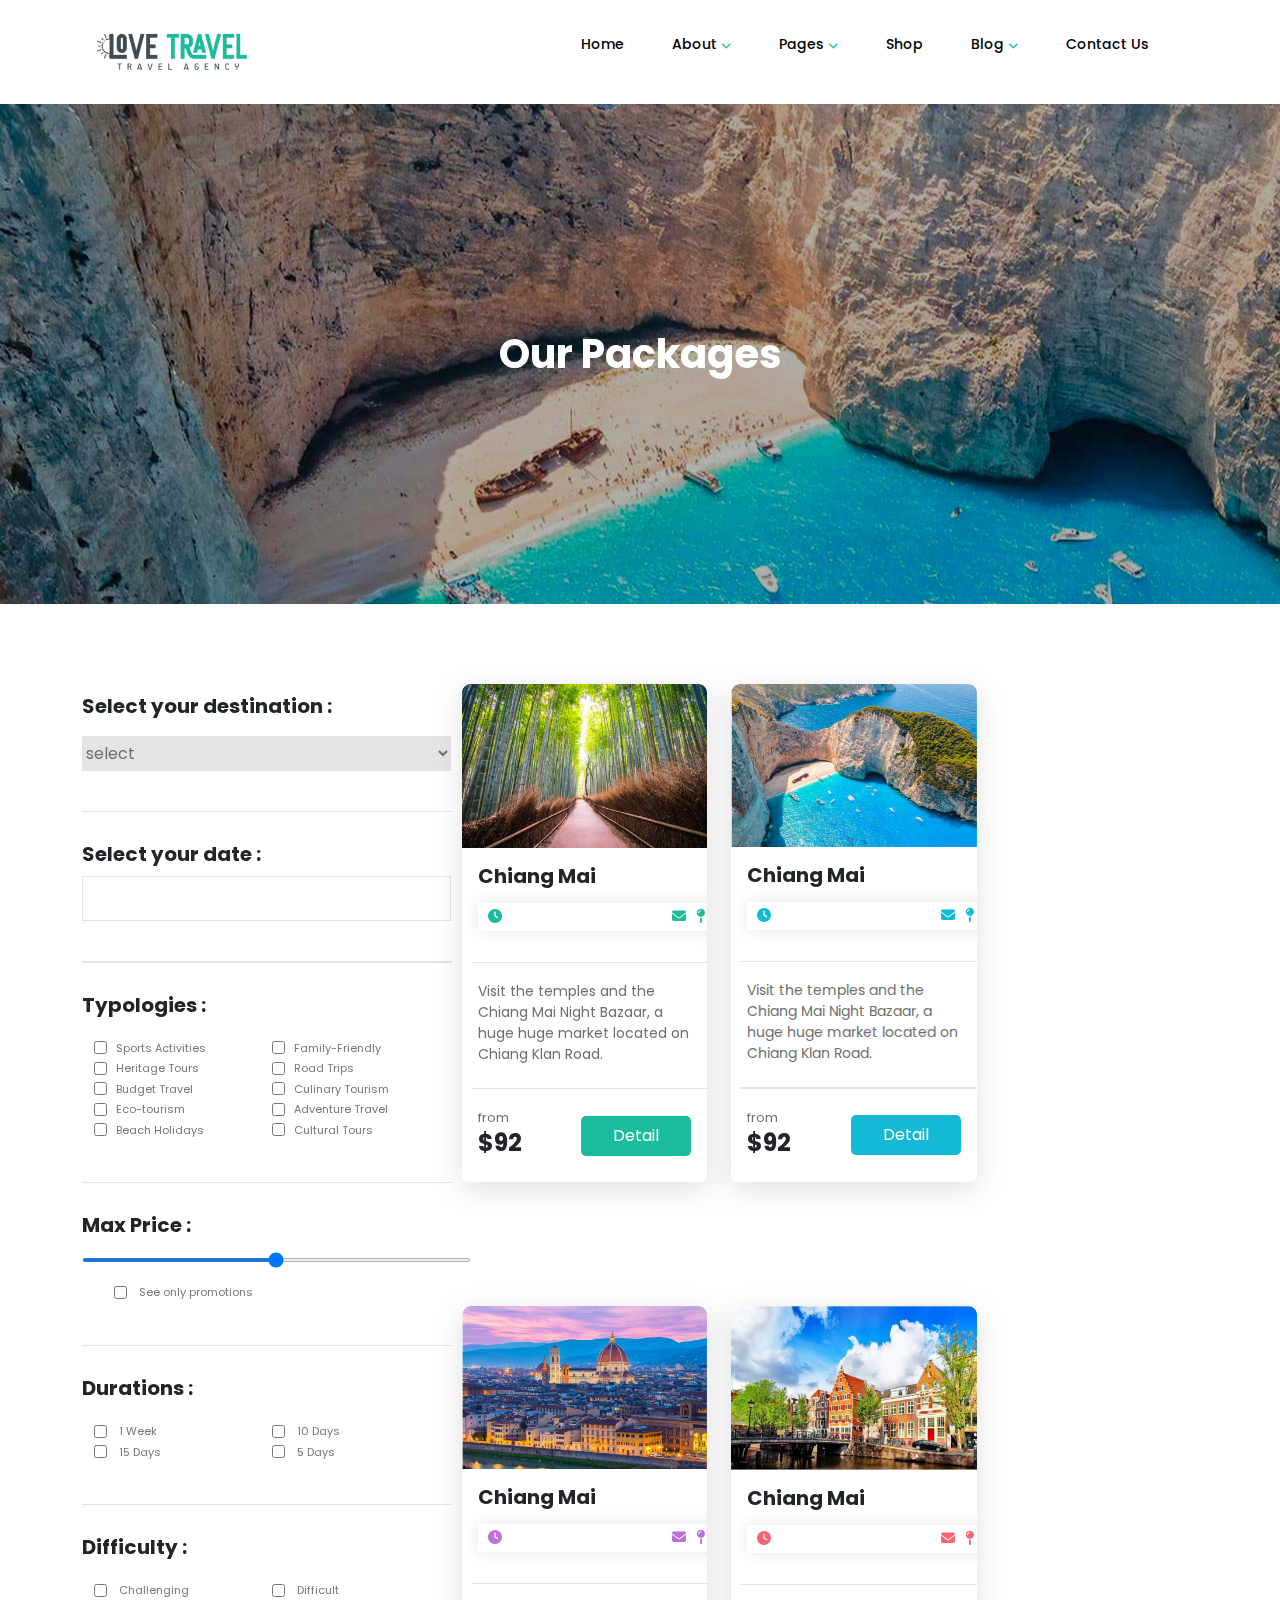
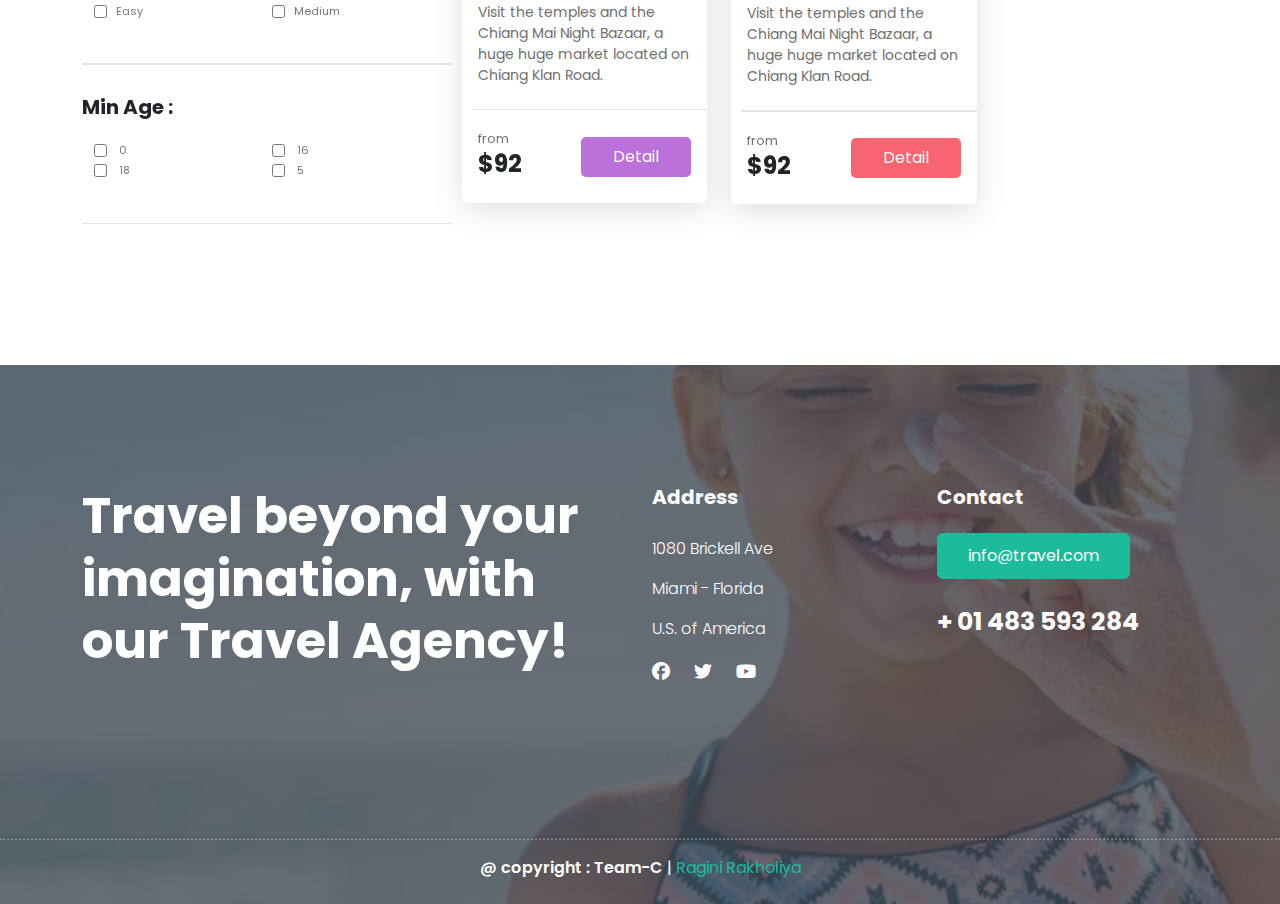
<file: figma-web-code/pages/package-3.html>
<!doctype html>
<html lang="en">
  <head>
    <meta charset="utf-8">
    <meta name="viewport" content="width=device-width, initial-scale=1">
    <title>Love-Travel</title>
      <!-- aos-amimation -->
      <link href="https://unpkg.com/aos@2.3.1/dist/aos.css" rel="stylesheet">
    <!-- bootstrap -->
    <link href="https://cdn.jsdelivr.net/npm/bootstrap@5.3.3/dist/css/bootstrap.min.css" rel="stylesheet" integrity="sha384-QWTKZyjpPEjISv5WaRU9OFeRpok6YctnYmDr5pNlyT2bRjXh0JMhjY6hW+ALEwIH" crossorigin="anonymous">
    <!-- favicon-icon -->
    <link rel="icon" href="../image/favicon.png">
    <!-- fonts -->
    <link rel="stylesheet" href="../css/fonts.css">
    <!-- all.min -->
    <link rel="stylesheet" href="../css/all.min.css">
    <!-- blog -->
    <link rel="stylesheet" href="../css/blogs.css">
    <!-- style-css -->
    <link rel="stylesheet" href="../css/package.css">
  </head>
  <!-- off-canvas -->
<div class="offcanvas offcanvas-end" data-bs-scroll="true" tabindex="-1" id="canvas1" aria-labelledby="offcanvasWithBothOptionsLabel">
    <div class="offcanvas-body">
        <div class="offcanvas__wrapper">
            <div class="offcanvas_content">
                <div class="offcanvas-top mb-40 d-flex justify-content-between align-items-center">
                    <div class="canvas-logo">
                        <a href="../index.html">
                            <img src="../image/logo.png" alt="logo" class="img-fluid">
                        </a>
                    </div>
                    <div class="canvas-close-btn">
                        <button type="button" class="btn-close" data-bs-dismiss="offcanvas" aria-label="Close"></button>
                    </div>
                </div>
                <div class="offcanvas__search position-relative mb-0">
                    <form method="get">
                        <button type="submit" id="offcanvas-search" ></button>
                        <input type="text" name="s" value="" placeholder="Search here">
                    </form>
                </div>
                <div class="mobile-menu mt-40">
                    <div class="menu-bar">
                        <nav>
                            <ul>
                                <li><a href="../index.html">Home</a></li>
                                <li><a href="./about.html">About</a></li>
                                <li><a href="./package-1.html">Pages</a></li>
                                <li><a href="./services.html">News</a></li>                                  
                                <li><a href="./blog.html">blog</a></li>
                                <li id="bb" ><a href="./Contact-Us.html">contact</a></li> 
                            </ul>
                        </nav>
                    </div>
                </div>
                <div class="offcanvas__about my-30">
                    <h4>About Our Travel</h4>
                    <p>Experience legendary service in the heart of royel. The new generation of luxury. A Haven of Comfort and Elegance in royel</p>
                </div>
                <div class="offcanvas__contact my-30">
                    <h4>Contact Info</h4>
                    <ul>
                        <li class="d-flex align-items-center mb-20 gap-2">
                            <div class="offcanvas__contact_icon btn-d-1">
                                <i class="fa-solid fa-location-dot"></i>
                            </div>
                            <div class="offcanvas__contact_content">
                                <a href="#">12/A, Mirnada City Tower, NYC</a>
                            </div>
                        </li>
                        <li class="d-flex align-items-center mb-20 gap-2">
                            <div class="offcanvas__contact_icon btn-d-1">
                                <i class="fa-solid fa-phone"></i>
                            </div>
                            <div class="offcanvas__contact_content">
                                <a href="#">+91 8980150444</a>
                            </div>
                        </li>
                        <li class="d-flex align-items-center mb-20 gap-2">
                            <div class="offcanvas__contact_icon btn-d-1">
                                <i class="fa-regular fa-envelope"></i>
                            </div>
                            <div class="offcanvas__contact_content">
                                <a href="raginirakholiya123@gmail.com">raginirakholiya123@g-...</a>
                            </div>
                        </li>
                    </ul>
                </div>
                <div class="offcanvas__social">
                    <ul class="d-flex">
                        <li><a href="#" class="btn-d-1 btn-d-2"><i class="fab fa-facebook-f"></i></a></li>
                        <li><a href="#" class="btn-d-1 btn-d-2"><i class="fab fa-twitter"></i></a></li>
                        <li><a href="#" class="btn-d-1 btn-d-2"><i class="fab fa-youtube"></i></a></li>
                    </ul>
                </div>
            </div>
        </div>
    </div>
  </div>
  
  <body>
    <div class="modal fade" id="staticBackdrop" data-bs-backdrop="static" data-bs-keyboard="false" tabindex="-1" aria-labelledby="staticBackdropLabel" aria-hidden="true">
        <div class="modal-dialog">
          <div class="modal-content border-0" style="background-color: transparent;">
            <div class="col-12 col-lg-6 pt-5 pt-lg-0">
                <form id="book__now" class="border-2" style="background-color:#f2f2f2">
                    <div class="close-btn text-end">
                        <button type="button" class="btn-close text-white" data-bs-dismiss="modal" aria-label="Close"></button> 
                    </div>
                    <div>
                        <div class="">
                            <div>
                                <label for="Destination">Your Destination</label>
                            </div>
                            <div>
                                <input type="text" placeholder="Enter Your Destination">
                            </div>
                        </div>
                        <div class="d-flex justify-content-between">
                            <div>
                                <div>
                                    <label for="phone">phone</label>
                                </div>
                                <div>
                                    <input type="number" name="num" placeholder="+91 000-000-0000">
                                </div>
                            </div>
                            <div>
                                <div>
                                    <label for="count">ROOMS</label>
                                </div>
                                <div>
                                    <select>
                                        <option value="1">1</option>
                                        <option value="2">2</option>
                                        <option value="3">3</option>
                                        <option value="4">4</option>
                                    </select>
                                </div>
                            </div>
                        </div>
                        <div class="d-flex justify-content-between">
                            <div>
                                <div>
                                    <label for="number">ADULTS</label>
                                </div>
                                <div>
                                    <select>
                                        <option value="1person">1 person</option>
                                        <option value="2person">2 person</option>
                                        <option value="3person">3 person</option>
                                        <option value="4person">4 person</option>
                                    </select>
                                </div>
                            </div>
                            <div>
                                <div>
                                    <label for="number">CHILDREN</label>
                                </div>
                                <div>
                                    <select>
                                        <option value="1person">1 person</option>
                                        <option value="2person">2 person</option>
                                        <option value="3person">3 person</option>
                                        <option value="4person">4 person</option>
                                    </select>
                                </div>
                            </div>
                        </div>
                        <div class="d-flex justify-content-between">
                            <div>
                                <div>
                                    <label>CHECK IN</label>
                                </div>
                                <div>
                                    <input type="date" name="checkIn" id="" />
                                </div>
                            </div>
                            <div class="ml-55">
                                <div>
                                    <label>CHECK OUT</label>
                                </div>
                                <div>
                                    <input type="date" name="checkOut" id=""/>
                                </div>
                            </div>
                        </div>
                        <div>
                            <div class="pt-2">
                                <button id="book-Now-btn">BOOK NOW</button>
                            </div>
                        </div>
                    </div>
                </form>
            </div>
          </div>
        </div>
    </div>
    <header>
        <div class="header py-2">
            <div class="container">
                <div class="row d-flex align-items-center justify-content-center justify-content-between">
                    <div class="col-xl-2 col-6">
                        <div class="head-logo">
                            <a href="../index.html">
                              <img src="../image/logo.png" class="w-auto" alt="logo">
                            </a>
                        </div>
                    </div>
                    <div class="col-md-7 d-xl-block d-none">
                        <div class="menu">
                            <nav>
                                <ul class="list-unstyled d-flex">
                                  <li class="p-4">
                                      <a href="../index.html"  class="text-decoration-none">Home</a>
                                  </li>
                                  <li class="p-4 dropdown position-relative">
                                      <a href="#" class="text-decoration-none">About</a>
                                      <div class="dropdown-content bg-white rounded">
                                          <ul>
                                              <li>
                                                  <a href="../pages/services.html" class="text-dark text-decoration-none fw-medium">Services</a>
                                              </li>
                                              <li>
                                                  <a href="../pages/about.html" class="text-dark text-decoration-none fw-medium">About Us</a>
                                              </li>
                                              <li>
                                                  <a href="../pages/preview.html" class="text-decoration-none fw-medium">Our Preview</a>
                                              </li>
                                          </ul>
                                      </div>
                                      <i class="fa-solid fa-chevron-down"></i>
                                  </li>
                                    <li class="p-4  dropdown position-relative">
                                      <a href="#" class="text-decoration-none">Pages</a>
                                      <div class="dropdown-content bg-white rounded">
                                            <ul>
                                                <li>
                                                    <a href="../pages/package-1.html" class="text-dark text-decoration-none fw-medium">Package-1</a>
                                                </li>
                                                <li>
                                                    <a href="../pages/packages-2.html" class="text-decoration-none fw-medium">Package-2</a>
                                                </li>
                                                <li>
                                                    <a href="../pages/package-3.html" class="text-decoration-none fw-medium">Package-3</a>
                                                </li>
                                            </ul>
                                      </div>
                                        <i class="fa-solid fa-chevron-down"></i>
                                    </li>
                                    <li class="p-4">
                                        <a href="./shop.html" class="text-decoration-none">Shop</a>
                                    </li>
                                    <li class="p-4  dropdown position-relative">
                                      <a href="#" class="text-decoration-none">Blog</a>
                                      <div class="dropdown-content bg-white rounded">
                                            <ul>
                                                <li>
                                                    <a href="../pages/blog.html" class="text-dark fw-medium text-decoration-none">Blog-1</a>
                                                </li>
                                                <li>
                                                    <a href="../pages/blog-2.html" class="text-dark fw-medium text-decoration-none">Blog-2</a>
                                                </li>
                                                <li>
                                                    <a href="../pages/Greece.html" class="text-dark fw-medium text-decoration-none">Greece</a>
                                                </li>
                                                <li>
                                                    <a href="../pages/prices.html" class="text-dark fw-medium text-decoration-none">prices</a>
                                                </li>
                                                <li>
                                                    <a href="../pages/typology.html" class="text-dark fw-medium text-decoration-none">Typology</a>
                                                </li>
                                            </ul>
                                            </div>
                                      <i class="fa-solid fa-chevron-down"></i>
                                  </li>
                                    <li class="p-4">
                                        <a href="../pages/Contact-Us.html" class="text-decoration-none">Contact Us</a>
                                    </li>
                                </ul>
                            </nav>
                        </div>
                      </div>
                      <div class="col-md-3 d-none d-xxl-block d-flex">
                          <div class="btn btn-primary" btn type="button" data-bs-toggle="offcanvas" data-bs-target="#canvas1" aria-controls="offcanvasRight">
                              <span>Search</span>
                          </div>
                          <div class="btn btn-primary ms-4">
                              <span data-bs-toggle="modal" data-bs-target="#staticBackdrop">Book Now</span>
                          </div>
                      </div>
                      <div class="col-3 d-block d-xl-none text-end">
                        <div class="hamburger-menu" data-bs-toggle="offcanvas" data-bs-target="#canvas1" aria-controls="offcanvasRight">
                            <a href="#" class="bg-btn px-3 py-2 rounded text-dark">
                                <i class="fa-solid fa-bars"></i>
                            </a>
                      </div>
                </div>
            </div>
        </div>
    </header>
  <main>
      <section class="b-1 position-relative"data-aos="fade-up"
      data-aos-duration="3000">
            <div class="banner-content text-white text-center h1 fw-bold position-absolute top-50 start-50 translate-middle">
                  Our Packages
            </div>
      </section>
      <section data-aos="fade-up"
      data-aos-duration="3000">
            <div class="container">
                  <div class="row">
                        <div class="col-md-4">
                             <div class="form">
                                <h2 class="fw-bold fs-5">Select your destination :</h2>
                                <select  style="color: #6E6E6E;" class="mt-10">
                                    <option value="All Destinations">select</option>
                                    <option value="Chao Phraya">Chiang Mai</option>
                                    <option value="Chao Phraya">Chao Phraya</option>
                                    <option value="Bangkok">Bangkok</option>
                                    <option value="Nara">Nara</option>
                                 </select>
                                 <div class="line-2"></div>
                                 <h3 class="fw-bold fs-5 mt-30">Select your date :</h3>
                                 <div class="date-box mt-10"></div>
                                 <div class="line-2"></div>
                                 <h3 class="fw-bold fs-5 mt-30">Typologies :</h3>
                                 <div class="container">
                                    <div class="row">
                                        <div class="col-md-12 col-lg-6 mt-15">
                                            <div class="checkbox">
                                                <div class="checkboxes d-flex align-items-center mb-1">
                                                    <input type="checkbox"> &nbsp; &nbsp;Sports Activities<br>
                                                </div>
                                                <div class="checkboxes d-flex align-items-center mb-1">
                                                    <input type="checkbox"> &nbsp; &nbsp;Heritage Tours<br>
                                                </div>
                                                <div class="checkboxes d-flex align-items-center mb-1">
                                                    <input type="checkbox"> &nbsp; &nbsp;Budget Travel<br>
                                                </div>
                                                <div class="checkboxes d-flex align-items-center mb-1">
                                                    <input type="checkbox"> &nbsp; &nbsp;Eco-tourism<br>
                                                </div>
                                                <div class="checkboxes d-flex align-items-center mb-1">
                                                    <input type="checkbox"> &nbsp; &nbsp;Beach Holidays<br>
                                                </div>
                                            </div>
                                         </div>
                                         <div class="col-md-12 col-lg-6 mt-15">
                                            <div class="checkbox">
                                                <div class="checkboxes d-flex align-items-center mb-1">
                                                    <input type="checkbox"> &nbsp; &nbsp;Family-Friendly<br>
                                                </div>
                                                <div class="checkboxes d-flex align-items-center mb-1">
                                                    <input type="checkbox"> &nbsp; &nbsp;Road Trips<br>
                                                </div>
                                                <div class="checkboxes d-flex align-items-center mb-1">
                                                    <input type="checkbox"> &nbsp; &nbsp;Culinary Tourism<br>
                                                </div>
                                                <div class="checkboxes d-flex align-items-center mb-1">
                                                    <input type="checkbox"> &nbsp; &nbsp;Adventure Travel<br>
                                                </div>
                                                <div class="checkboxes d-flex align-items-center mb-1">
                                                    <input type="checkbox"> &nbsp; &nbsp;Cultural Tours<br>
                                                </div>
                                            </div>
                                         </div>
                                    </div>
                                 </div>
                                 <div class="line-2"></div>
                                 <h3 class="fw-bold fs-5 mt-30">Max Price :</h3>
                                 <div class="range">
                                    <input type="range" min="1" max="1000" value="500" class="slider">
                                  </div>
                                  <div class="container">
                                    <div class="row">
                                        <div class="checkbox">
                                    <div class="checkboxes d-flex align-items-center mb-1 mt-15">
                                        <input type="checkbox" class="ml"> &nbsp; &nbsp; See only promotions<br>
                                    </div>
                                  </div>
                                    </div>
                                  </div>
                                  <div class="line-2"></div>
                                  <h3 class="fw-bold fs-5 mt-30">Durations :</h3>
                                  <div class="container">
                                    <div class="row">
                                        <div class="col-md-6">
                                            <div class="checkbox mt-15">
                                                <div class="checkboxes d-flex align-items-center mb-1">
                                                    <input type="checkbox"> &nbsp; &nbsp; 1 Week<br>
                                                </div>
                                                <div class="checkboxes d-flex align-items-center mb-1">
                                                    <input type="checkbox"> &nbsp; &nbsp; 15 Days<br>
                                                </div>
                                            </div>
                                        </div>
                                        <div class="col-md-6">
                                            <div class="checkbox mt-15">
                                                <div class="checkboxes d-flex align-items-center mb-1">
                                                    <input type="checkbox"> &nbsp; &nbsp; 10 Days<br>
                                                </div>
                                                <div class="checkboxes d-flex align-items-center mb-1">
                                                    <input type="checkbox"> &nbsp; &nbsp; 5 Days<br>
                                                </div>
                                            </div>
                                        </div>
                                    </div>
                                  </div>
                                  <div class="line-2"></div>
                                  <h3 class="fw-bold fs-5 mt-30">Difficulty :</h3>
                                  <div class="container">
                                    <div class="row">
                                        <div class="col-md-6">
                                            <div class="checkbox mt-15">
                                                <div class="checkboxes d-flex align-items-center mb-1">
                                                    <input type="checkbox"> &nbsp; &nbsp;  Challenging<br>
                                                </div>
                                                <div class="checkboxes d-flex align-items-center mb-1">
                                                    <input type="checkbox"> &nbsp; &nbsp;Easy<br>
                                                </div>
                                            </div>
                                        </div>
                                        <div class="col-md-6">
                                            <div class="checkbox mt-15">
                                                <div class="checkboxes d-flex align-items-center mb-1">
                                                    <input type="checkbox"> &nbsp; &nbsp; Difficult<br>
                                                </div>
                                                <div class="checkboxes d-flex align-items-center mb-1">
                                                    <input type="checkbox"> &nbsp; &nbsp;Medium<br>
                                                </div>
                                            </div>
                                        </div>
                                    </div>
                                  </div>
                                  <div class="line-2"></div>
                                  <h3 class="fw-bold fs-5 mt-30">Min Age :</h3>
                                  <div class="container">
                                    <div class="row">
                                        <div class="col-md-6">
                                            <div class="checkbox mt-15">
                                                <div class="checkboxes d-flex align-items-center mb-1">
                                                    <input type="checkbox"> &nbsp; &nbsp; 0<br>
                                                </div>
                                                <div class="checkboxes d-flex align-items-center mb-1">
                                                    <input type="checkbox"> &nbsp; &nbsp; 18<br>
                                                </div>
                                            </div>
                                        </div>
                                        <div class="col-md-6">
                                            <div class="checkbox mt-15">
                                                <div class="checkboxes d-flex align-items-center mb-1">
                                                    <input type="checkbox"> &nbsp; &nbsp; 16<br>
                                                </div>
                                                <div class="checkboxes d-flex align-items-center mb-1">
                                                    <input type="checkbox"> &nbsp; &nbsp; 5<br>
                                                </div>
                                            </div>
                                        </div>
                                    </div>
                                  </div>
                                  <div class="line-2"></div>
                             </div>
                        </div>
                        <div class="col-md-8 gap-4 d-flex flex-wrap">
                              <div class="col-md-4">
                                    <div class="card">
                                          <img src="../image/detail-1.png" class="card-img-top">
                                          <div class="card-body">
                                            <h5 class="card-title fw-bold">Chiang Mai</h5>
                                            <div class="days-box bg-white">
                                                <div class="watch d-flex">
                                                    <i class="fa-solid fa-clock"></i>
                                                    <div class="mail-map d-flex">
                                                        <div class="mail">
                                                            <i class="fa-solid fa-envelope"></i>
                                                        </div>
                                                        <div class="map">
                                                            <i class="fa-solid fa-map-pin"></i>
                                                        </div>
                                                    </div>
                                                </div>
                                            </div>
                                          </div>
                                          <div class="line"></div>
                                          <ul class="list-group list-group-flush">
                                            <li class="list-group-item">Visit the temples and the Chiang Mai Night
                                                Bazaar, a huge huge market located on
                                                Chiang Klan Road.</li>
                                          </ul>
                                          <div class="line"></div>
                                          <div class="card-body d-flex align-items-center justify-content-between">
                                            <div>
                                                <span style="font-size: 13px; color: #6E6E6E;">from</span>
                                                <h2 class="fs-4 fw-bolder">$92</h2>
                                            </div>
                                            <button class="btns btn-1 btn-primary text-center">
                                                <span class="text-white">Detail</span>
                                            </button>
                                          </div>
                                        </div>
                              </div>
                              <div class="col-md-4">
                                <div class="card">
                                    <img src="../image/detail-2.png" class="card-img-top">
                                    <div class="card-body">
                                      <h5 class="card-title fw-bold">Chiang Mai</h5>
                                      <div class="days-box bg-white">
                                          <div class="watch d-flex">
                                              <i class="fa-solid fa-clock" style="color: #14B9D5;"></i>
                                              <div class="mail-map d-flex">
                                                  <div class="mail">
                                                      <i class="fa-solid fa-envelope" style="color: #14B9D5;"></i>
                                                  </div>
                                                  <div class="map">
                                                      <i class="fa-solid fa-map-pin" style="color: #14B9D5;"></i>
                                                  </div>
                                              </div>
                                          </div>
                                      </div>
                                    </div>
                                    <div class="line"></div>
                                    <ul class="list-group list-group-flush">
                                      <li class="list-group-item">Visit the temples and the Chiang Mai Night
                                          Bazaar, a huge huge market located on
                                          Chiang Klan Road.</li>
                                    </ul>
                                    <div class="line"></div>
                                    <div class="card-body d-flex align-items-center justify-content-between">
                                        <div>
                                            <span style="font-size: 13px; color: #6E6E6E;">from</span>
                                            <h2 class="fs-4 fw-bolder">$92</h2>
                                        </div>
                                        <button class="btns btn-2 btn-primary text-center" style="background-color: #14B9D5;">
                                            <span class="text-white">Detail</span>
                                        </button>
                                    </div>
                                  </div>
                                </div>
                                <div class="col-md-4">
                                    <div class="card">
                                          <img src="../image/detail-3.png" class="card-img-top">
                                          <div class="card-body">
                                            <h5 class="card-title fw-bold">Chiang Mai</h5>
                                            <div class="days-box bg-white">
                                                <div class="watch d-flex">
                                                    <i class="fa-solid fa-clock" style="color: #BA71DA;"></i>
                                                    <div class="mail-map d-flex">
                                                        <div class="mail">
                                                            <i class="fa-solid fa-envelope" style="color: #BA71DA;"></i>
                                                        </div>
                                                        <div class="map">
                                                            <i class="fa-solid fa-map-pin" style="color: #BA71DA;"></i>
                                                        </div>
                                                    </div>
                                                </div>
                                            </div>
                                          </div>
                                          <div class="line"></div>
                                          <ul class="list-group list-group-flush">
                                            <li class="list-group-item">Visit the temples and the Chiang Mai Night
                                                Bazaar, a huge huge market located on
                                                Chiang Klan Road.</li>
                                          </ul>
                                          <div class="line"></div>
                                          <div class="card-body d-flex align-items-center justify-content-between">
                                            <div>
                                                <span style="font-size: 13px; color: #6E6E6E;">from</span>
                                                <h2 class="fs-4 fw-bolder">$92</h2>
                                            </div>
                                            <button class="btns btn-3 btn-primary text-center" style="background-color: #BA71DA;">
                                                <span class="text-white">Detail</span>
                                            </button>
                                          </div>
                                        </div>
                              </div>
                              <div class="col-md-4">
                                <div class="card">
                                    <img src="../image/detail-14.png" class="card-img-top">
                                    <div class="card-body">
                                      <h5 class="card-title fw-bold">Chiang Mai</h5>
                                      <div class="days-box bg-white">
                                          <div class="watch d-flex">
                                              <i class="fa-solid fa-clock" style="color: #F76570;"></i>
                                              <div class="mail-map d-flex">
                                                  <div class="mail">
                                                      <i class="fa-solid fa-envelope" style="color: #F76570;"></i>
                                                  </div>
                                                  <div class="map">
                                                      <i class="fa-solid fa-map-pin" style="color: #F76570;"></i>
                                                  </div>
                                              </div>
                                          </div>
                                      </div>
                                    </div>
                                    <div class="line"></div>
                                    <ul class="list-group list-group-flush">
                                      <li class="list-group-item">Visit the temples and the Chiang Mai Night
                                          Bazaar, a huge huge market located on
                                          Chiang Klan Road.</li>
                                    </ul>
                                    <div class="line"></div>
                                    <div class="card-body d-flex align-items-center justify-content-between">
                                        <div>
                                            <span style="font-size: 13px; color: #6E6E6E;">from</span>
                                            <h2 class="fs-4 fw-bolder">$92</h2>
                                        </div>
                                        <button class="btns btn-4 btn-primary text-center" style="background-color: #F76570;">
                                            <span class="text-white">Detail</span>
                                        </button>
                                    </div>
                                  </div>
                                </div>
                            </div>
                  </div>
            </div>
      </section>
      <section class="text-center mt"data-aos="fade-up"
      data-aos-duration="3000">
        <button class="page-btn-active page-btn text-white" style="background: #1BBC9B">
            1
        </button>
        <button class="page-btn  text-white">
            2
        </button>
        <button class="page-btn  text-white">
            3
        </button>
        <button class="page-btn  text-white">
            4
        </button>
        <button class="page-btn  text-white">
            5
        </button>
        <button class="page-btn  text-white">
            6
        </button>
      </section>
  </main>
  <footer class="footer py-120 pb-0">
    <div class="container">
        <div class="row text-white py-120 pt-0">
              <div class="col-12 col-lg-6">
                    <div class="footer-heading">
                          <h1 class="fw-bold lh-sm">Travel beyond your imagination, with our Travel Agency!</h1>
                    </div>
              </div>
              <div class="col-12 col-md-6 col-lg-3 py-5 py-xl-0">
                    <div class="footer-add">
                          <h4 class="fw-bold mb-4">Address</h4>
                          <ul class="list-unstyled">
                                <li class="py-1 mb-2 fw-light">1080 Brickell Ave</li>
                                <li class="py-1 mb-2 fw-light">Miami - Florida</li>
                                <li class="py-1 mb-2 fw-light">U.S. of America</li>
                          </ul>
                          <ul class="icon-list list-unstyled d-flex">
                                <li class="pe-4">
                                      <a href="#" class="text-white">
                                            <i class="fa-brands fa-facebook"></i>
                                      </a>
                                </li>
                                <li class="pe-4">
                                      <a href="#" class="text-white">
                                            <i class="fa-brands fa-twitter"></i>
                                      </a>
                                </li>
                                <li>
                                      <a href="#" class="text-white">
                                            <i class="fa-brands fa-youtube"></i>
                                      </a>
                                </li>
                          </ul>
                    </div>
              </div>
              <div class="col-12 col-md-6 col-lg-3 py-5 py-xl-0">
                    <div class="footer-contact">
                          <h4 class="fw-bold mb-4">Contact</h4>
                          <div class="info-btn mb-4">
                                <a href="#" class="btn btn-primary">info@travel.com</a>
                          </div>
                          <span class="fw-bold mt-2">+ 01 483 593 284</span>
                    </div>
              </div>
        </div>
  </div>
    <hr style="border-bottom: 2px dotted white;">
    <section class="">
        <div class="container">
            <div class="row">
                <div class="co-12 text-center text-white">
                   <span class="fw-semibold"> @ copyright : Team-C</span> <span>|</span> <span style="color: #1BBC9B;">Ragini Rakholiya</span>
                </div>
            </div>
        </div>
    </section>
       </footer>
      <!-- bootstrap -->
    <script src="https://cdn.jsdelivr.net/npm/bootstrap@5.3.3/dist/js/bootstrap.bundle.min.js" integrity="sha384-YvpcrYf0tY3lHB60NNkmXc5s9fDVZLESaAA55NDzOxhy9GkcIdslK1eN7N6jIeHz" crossorigin="anonymous"></script>
    <!-- aos-amimation -->
    <script src="https://unpkg.com/aos@2.3.1/dist/aos.js"></script>
    <script>
    AOS.init();
  </script>
  </body>
</html>
</file>
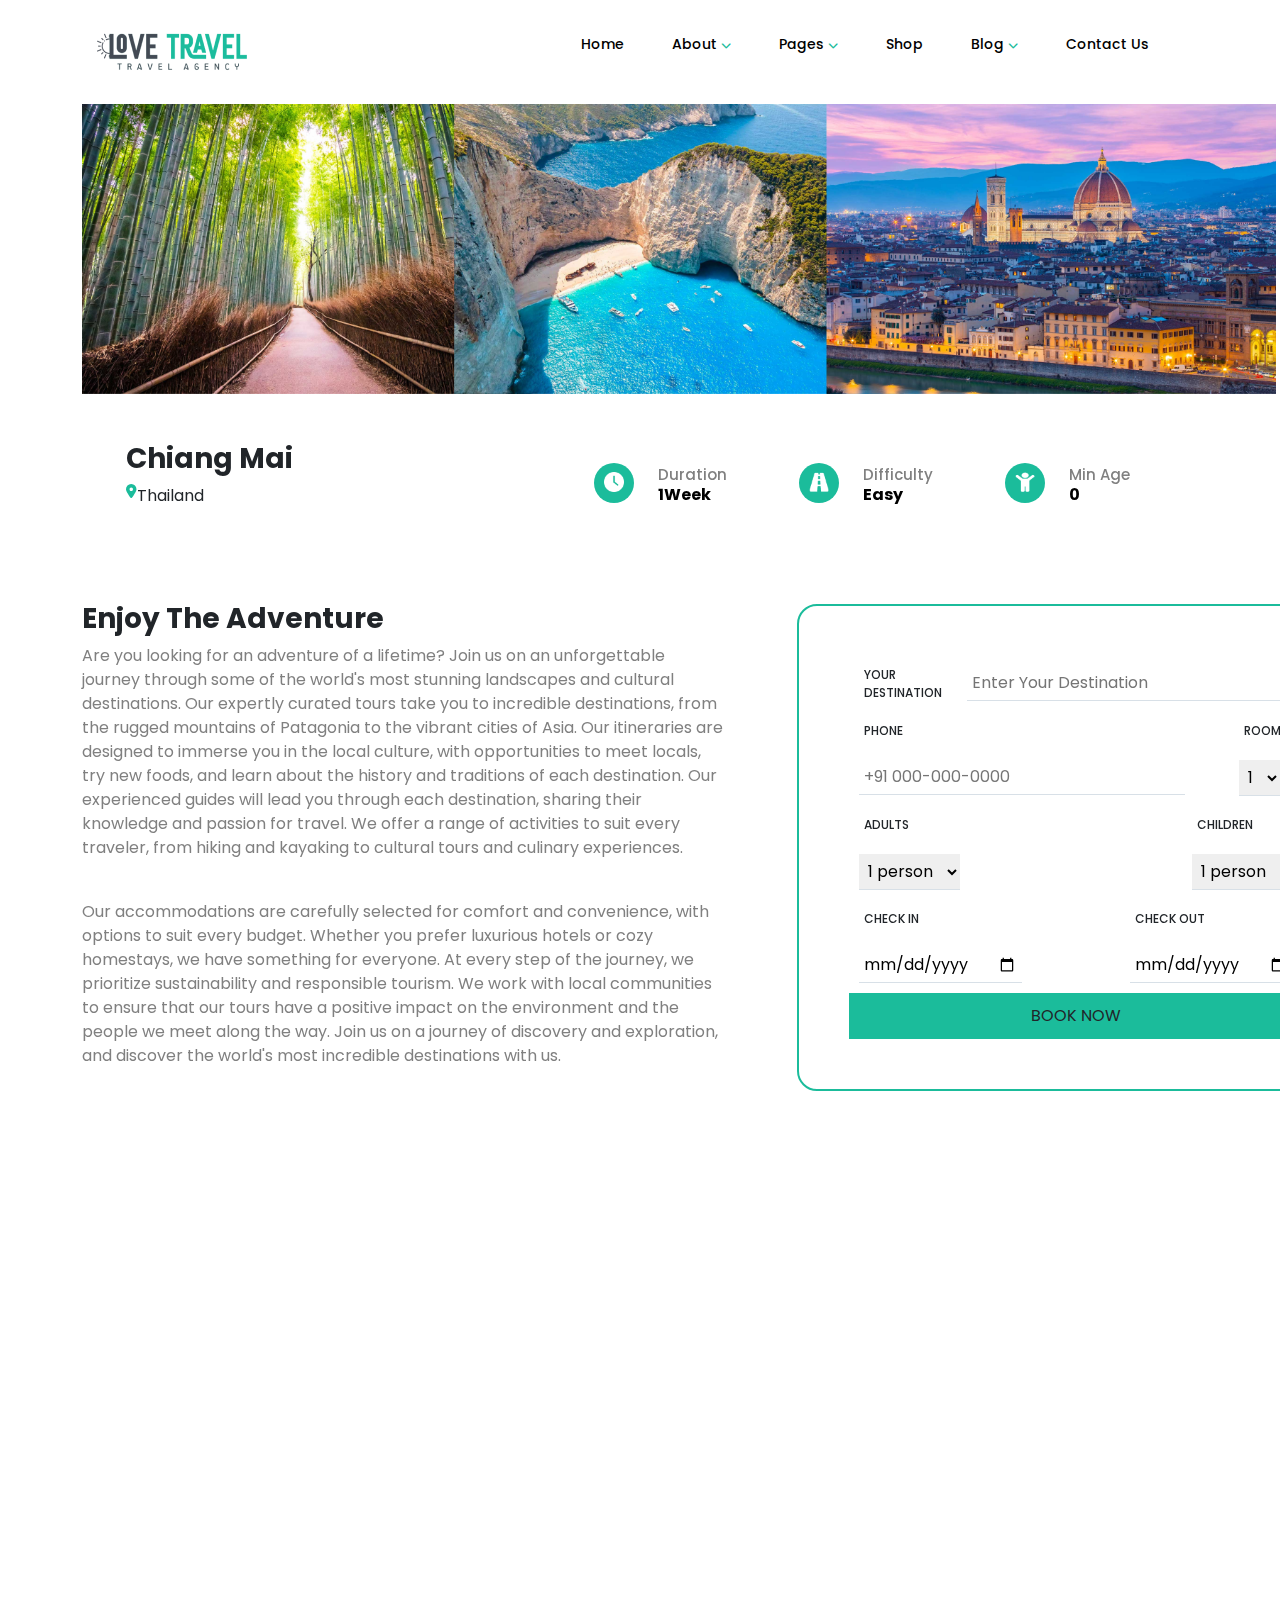
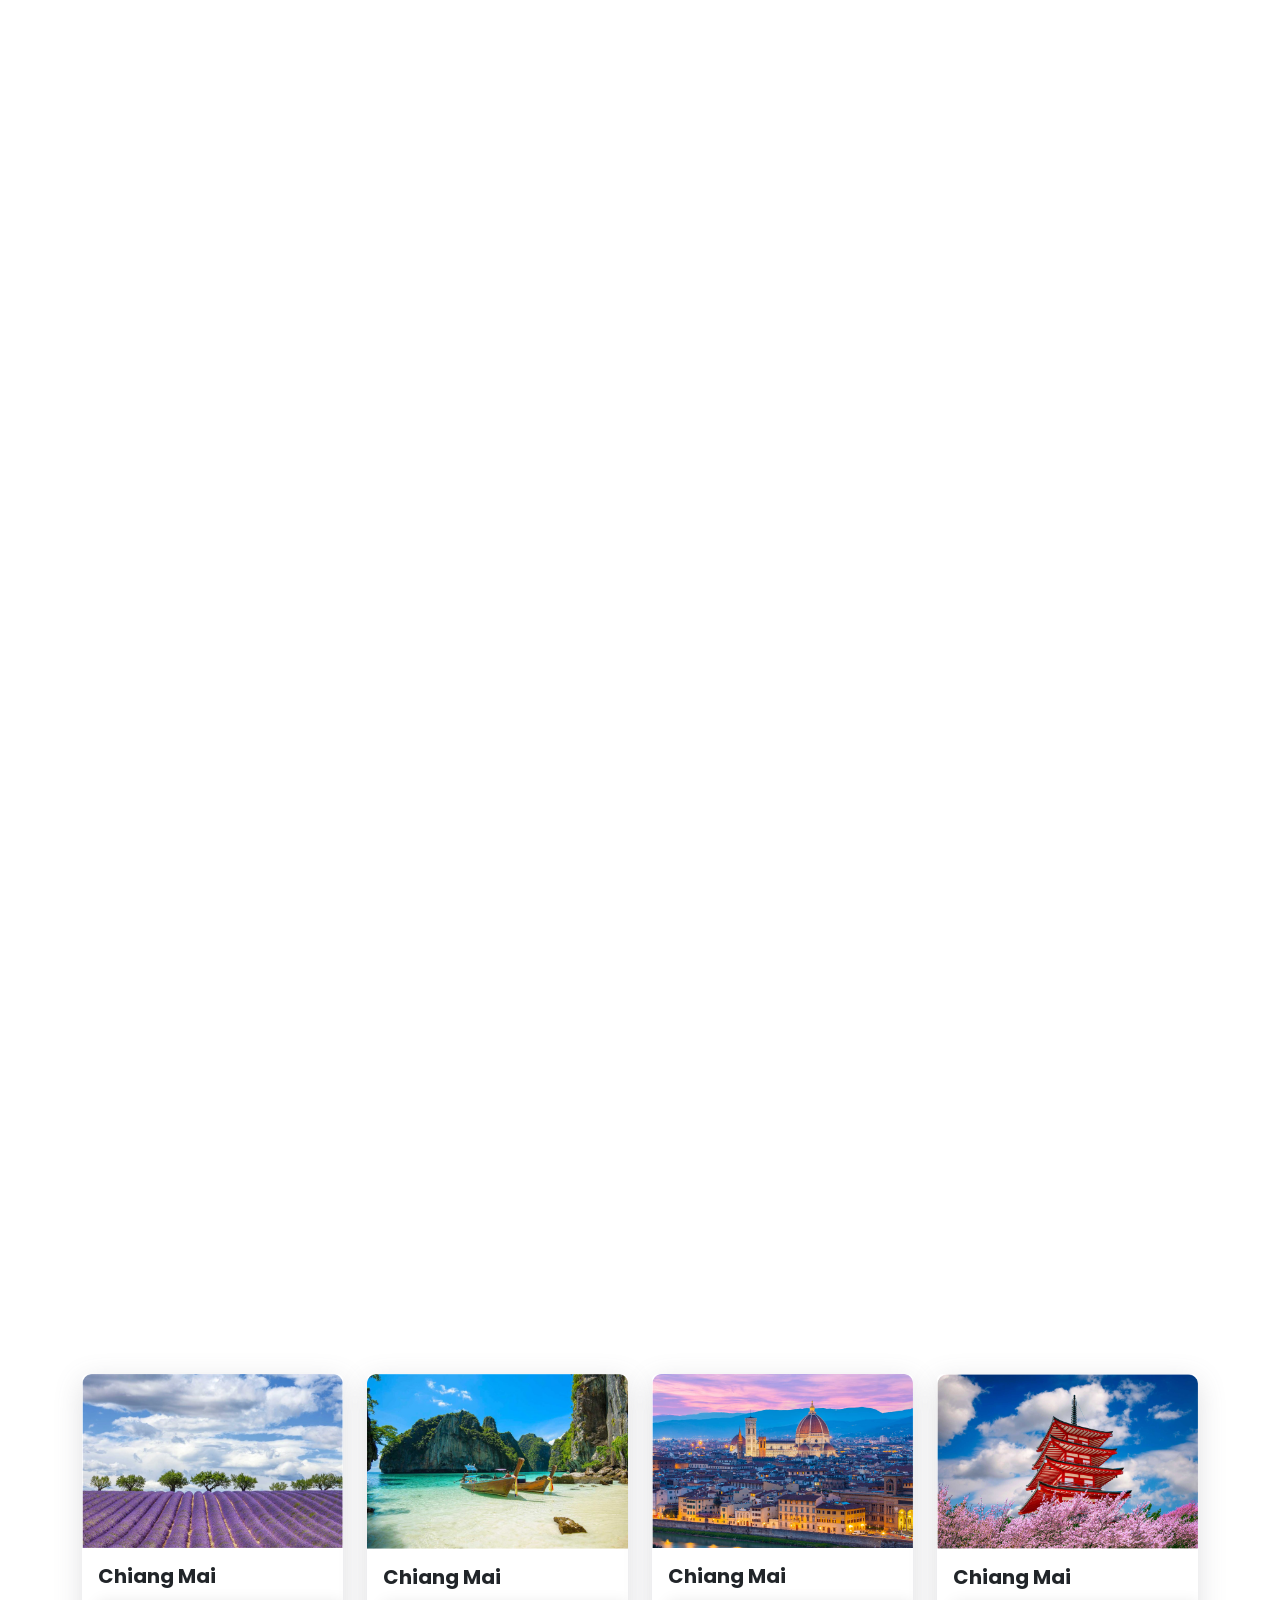
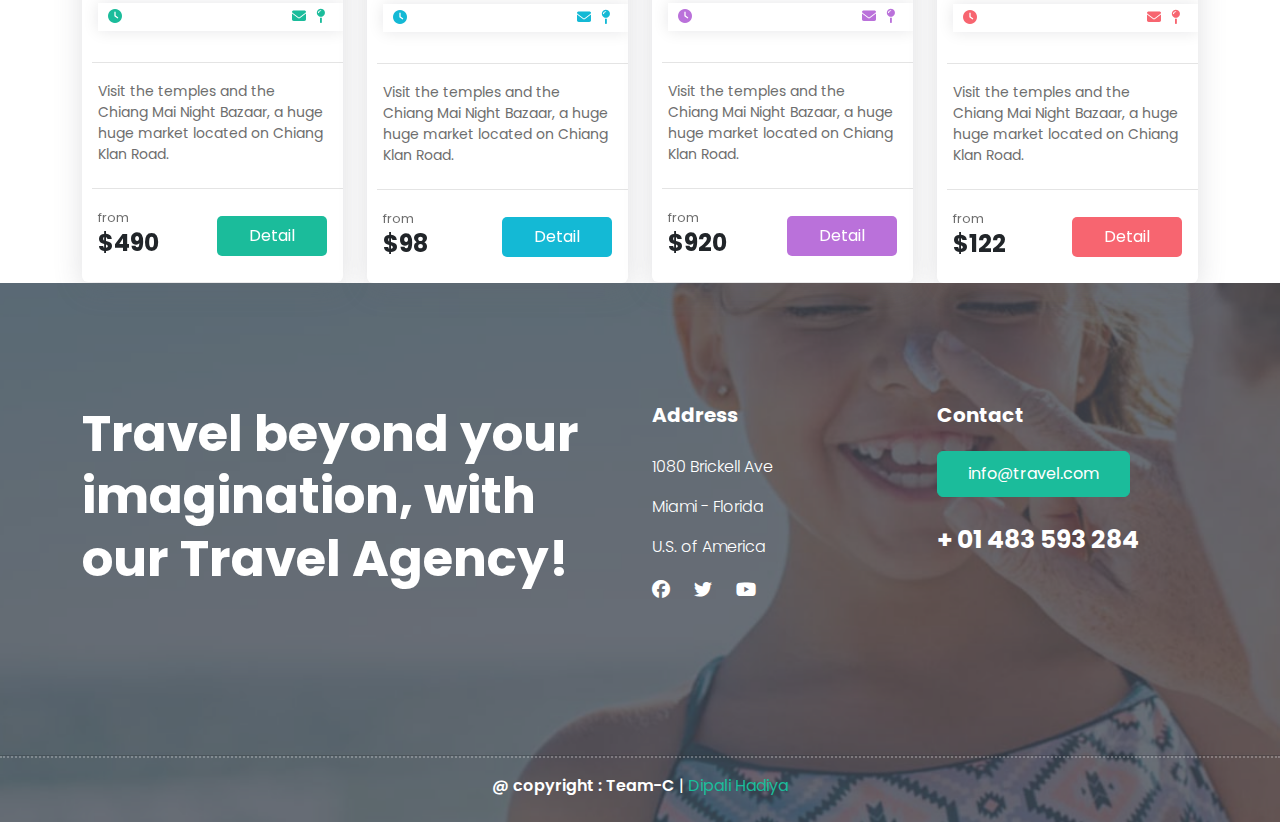
<file: figma-web-code/pages/packages-2.html>
<!DOCTYPE html>
<html lang="en">
<head>
    <meta charset="UTF-8">
    <meta name="viewport" content="width=device-width, initial-scale=1.0">
    <title>Love-Travel</title>
      <!-- aos-amimation -->
      <link href="https://unpkg.com/aos@2.3.1/dist/aos.css" rel="stylesheet">
     <!-- favicon-icon -->
     <link rel="icon" href="../image/favicon.png">
    <!-- icon -->
    <link rel="stylesheet" href="../css/all.min.css">
    <!-- fonts -->
    <link rel="stylesheet" href="../css/fonts.css">
    <!-- bootstrap -->
    <link rel="stylesheet" href="https://cdn.jsdelivr.net/npm/bootstrap@5.3.3/dist/css/bootstrap.min.css">
    <!-- css-file -->
    <link rel="stylesheet" href="../css/packages-2.css">
    <!-- main-style-css -->
    <link rel="stylesheet" href="../css/package.css">
</head>
 <!-- off-canvas -->
 <div class="offcanvas offcanvas-end" data-bs-scroll="true" tabindex="-1" id="canvas1" aria-labelledby="offcanvasWithBothOptionsLabel">
    <div class="offcanvas-body">
        <div class="offcanvas__wrapper">
            <div class="offcanvas_content">
                <div class="offcanvas-top mb-40 d-flex justify-content-between align-items-center">
                    <div class="canvas-logo">
                        <a href="../index.html">
                            <img src="../image/logo.png" alt="logo" class="img-fluid">
                        </a>
                    </div>
                    <div class="canvas-close-btn">
                        <button type="button" class="btn-close" data-bs-dismiss="offcanvas" aria-label="Close"></button>
                    </div>
                </div>
                <div class="offcanvas__search position-relative mb-0">
                    <form method="get">
                        <button type="submit" id="offcanvas-search" ></button>
                        <input type="text" name="s" value="" placeholder="Search here">
                    </form>
                </div>
                <div class="mobile-menu mt-40">
                    <div class="menu-bar">
                        <nav>
                            <ul>
                                <li><a href="../index.html">Home</a></li>
                                <li><a href="./about.html">About</a></li>
                                <li><a href="./package-1.html">Pages</a></li>
                                <li><a href="./services.html">News</a></li>                                  
                                <li><a href="./blog.html">blog</a></li>
                                <li id="bb" ><a href="./Contact-Us.html">contact</a></li> 
                            </ul>
                        </nav>
                    </div>
                </div>
                <div class="offcanvas__about my-30">
                    <h4>About Our Travel</h4>
                    <p>Experience legendary service in the heart of royel. The new generation of luxury. A Haven of Comfort and Elegance in royel</p>
                </div>
                <div class="offcanvas__contact my-30">
                    <h4>Contact Info</h4>
                    <ul>
                        <li class="d-flex align-items-center mb-20 gap-2">
                            <div class="offcanvas__contact_icon btn-d-1">
                                <i class="fa-solid fa-location-dot"></i>
                            </div>
                            <div class="offcanvas__contact_content">
                                <a href="#">12/A, Mirnada City Tower, NYC</a>
                            </div>
                        </li>
                        <li class="d-flex align-items-center mb-20 gap-2">
                            <div class="offcanvas__contact_icon btn-d-1">
                                <i class="fa-solid fa-phone"></i>
                            </div>
                            <div class="offcanvas__contact_content">
                                <a href="#">+91 8980150444</a>
                            </div>
                        </li>
                        <li class="d-flex align-items-center mb-20 gap-2">
                            <div class="offcanvas__contact_icon btn-d-1">
                                <i class="fa-regular fa-envelope"></i>
                            </div>
                            <div class="offcanvas__contact_content">
                                <a href="raginirakholiya123@gmail.com">raginirakholiya123@g-...</a>
                            </div>
                        </li>
                    </ul>
                </div>
                <div class="offcanvas__social">
                    <ul class="d-flex">
                        <li><a href="#" class="btn-d-1 btn-d-2"><i class="fab fa-facebook-f"></i></a></li>
                        <li><a href="#" class="btn-d-1 btn-d-2"><i class="fab fa-twitter"></i></a></li>
                        <li><a href="#" class="btn-d-1 btn-d-2"><i class="fab fa-youtube"></i></a></li>
                    </ul>
                </div>
            </div>
        </div>
    </div>
  </div>
<body>
    <div class="modal fade" id="staticBackdrop" data-bs-backdrop="static" data-bs-keyboard="false" tabindex="-1" aria-labelledby="staticBackdropLabel" aria-hidden="true">
        <div class="modal-dialog">
          <div class="modal-content border-0" style="background-color: transparent;">
            <div class="col-12 col-lg-6 pt-5 pt-lg-0">
                <form id="book__now" class="border-2" style="background-color:#f2f2f2">
                    <div class="close-btn text-end">
                        <button type="button" class="btn-close text-white" data-bs-dismiss="modal" aria-label="Close"></button> 
                    </div>
                    <div>
                        <div class="">
                            <div>
                                <label for="Destination">Your Destination</label>
                            </div>
                            <div>
                                <input type="text" placeholder="Enter Your Destination">
                            </div>
                        </div>
                        <div class="d-flex justify-content-between">
                            <div>
                                <div>
                                    <label for="phone">phone</label>
                                </div>
                                <div>
                                    <input type="number" name="num" placeholder="+91 000-000-0000">
                                </div>
                            </div>
                            <div>
                                <div>
                                    <label for="count">ROOMS</label>
                                </div>
                                <div>
                                    <select>
                                        <option value="1">1</option>
                                        <option value="2">2</option>
                                        <option value="3">3</option>
                                        <option value="4">4</option>
                                    </select>
                                </div>
                            </div>
                        </div>
                        <div class="d-flex justify-content-between">
                            <div>
                                <div>
                                    <label for="number">ADULTS</label>
                                </div>
                                <div>
                                    <select>
                                        <option value="1person">1 person</option>
                                        <option value="2person">2 person</option>
                                        <option value="3person">3 person</option>
                                        <option value="4person">4 person</option>
                                    </select>
                                </div>
                            </div>
                            <div>
                                <div>
                                    <label for="number">CHILDREN</label>
                                </div>
                                <div>
                                    <select>
                                        <option value="1person">1 person</option>
                                        <option value="2person">2 person</option>
                                        <option value="3person">3 person</option>
                                        <option value="4person">4 person</option>
                                    </select>
                                </div>
                            </div>
                        </div>
                        <div class="d-flex justify-content-between">
                            <div>
                                <div>
                                    <label>CHECK IN</label>
                                </div>
                                <div>
                                    <input type="date" name="checkIn" id="" />
                                </div>
                            </div>
                            <div class="ml-55">
                                <div>
                                    <label>CHECK OUT</label>
                                </div>
                                <div>
                                    <input type="date" name="checkOut" id=""/>
                                </div>
                            </div>
                        </div>
                        <div>
                            <div class="pt-2">
                                <button id="book-Now-btn">BOOK NOW</button>
                            </div>
                        </div>
                    </div>
                </form>
            </div>
          </div>
        </div>
    </div>
    <header>
        <div class="header py-2">
            <div class="container">
                <div class="row d-flex align-items-center justify-content-center justify-content-between">
                    <div class="col-xl-2 col-6">
                        <div class="head-logo">
                            <a href="../index.html">
                                <img src="../image/logo.png" class="w-auto" alt="logo">
                            </a>
                        </div>
                    </div>
                    <div class="col-md-7 d-xl-block d-none">
                        <div class="menu">
                            <nav>
                                <ul class="list-unstyled d-flex">
                                    <li class="p-4">
                                        <a href="../index.html"  class="text-decoration-none">Home</a>
                                    </li>
                                    <li class="p-4 dropdown position-relative">
                                        <a href="#" class="text-decoration-none">About</a>
                                        <div class="dropdown-content bg-white rounded">
                                            <ul>
                                                <li>
                                                    <a href="../pages/services.html" class="text-dark text-decoration-none fw-medium">Services</a>
                                                </li>
                                                <li>
                                                    <a href="../pages/about.html" class="text-dark text-decoration-none fw-medium">About Us</a>
                                                </li>
                                                <li>
                                                    <a href="../pages/preview.html" class="text-decoration-none fw-medium">Our Preview</a>
                                                </li>
                                            </ul>
                                        </div>
                                        <i class="fa-solid fa-chevron-down"></i>
                                    </li>
                                      <li class="p-4  dropdown position-relative">
                                        <a href="#" class="text-decoration-none">Pages</a>
                                        <div class="dropdown-content bg-white rounded">
                                              <ul>
                                                  <li>
                                                      <a href="../pages/package-1.html" class="text-dark text-decoration-none fw-medium">Package-1</a>
                                                  </li>
                                                  <li>
                                                      <a href="../pages/packages-2.html" class="text-decoration-none fw-medium">Package-2</a>
                                                  </li>
                                                  <li>
                                                      <a href="../pages/package-3.html" class="text-decoration-none fw-medium">Package-3</a>
                                                  </li>
                                              </ul>
                                        </div>
                                          <i class="fa-solid fa-chevron-down"></i>
                                      </li>
                                      <li class="p-4">
                                          <a href="./shop.html" class="text-decoration-none">Shop</a>
                                      </li>
                                      <li class="p-4  dropdown position-relative">
                                        <a href="#" class="text-decoration-none">Blog</a>
                                        <div class="dropdown-content bg-white rounded">
                                              <ul>
                                                  <li>
                                                      <a href="../pages/blog.html" class="text-dark fw-medium text-decoration-none">Blog-1</a>
                                                  </li>
                                                  <li>
                                                      <a href="../pages/blog-2.html" class="text-dark fw-medium text-decoration-none">Blog-2</a>
                                                  </li>
                                                  <li>
                                                      <a href="../pages/Greece.html" class="text-dark fw-medium text-decoration-none">Greece</a>
                                                  </li>
                                                  <li>
                                                      <a href="../pages/prices.html" class="text-dark fw-medium text-decoration-none">prices</a>
                                                  </li>
                                                  <li>
                                                      <a href="../pages/typology.html" class="text-dark fw-medium text-decoration-none">Typology</a>
                                                  </li>
                                              </ul>
                                              </div>
                                        <i class="fa-solid fa-chevron-down"></i>
                                    </li>
                                    <li class="p-4">
                                        <a href="../pages/Contact-Us.html" class="text-decoration-none">Contact Us</a>
                                    </li>
                                </ul>
                            </nav>
                        </div>
                    </div>
                    <div class="col-md-3 d-none d-xxl-block d-flex">
                        <div class="btn btn-primary" btn type="button" data-bs-toggle="offcanvas" data-bs-target="#canvas1" aria-controls="offcanvasRight">
                            <span>Search</span>
                        </div>
                        <div class="btn btn-primary ms-4">
                            <span data-bs-toggle="modal" data-bs-target="#staticBackdrop">Book Now</span>
                        </div>
                    </div>
                    <div class="col-3 d-block d-xl-none text-end">
                      <div class="hamburger-menu" data-bs-toggle="offcanvas" data-bs-target="#canvas1" aria-controls="offcanvasRight">
                          <a href="#" class="bg-btn px-3 py-2 rounded text-dark">
                              <i class="fa-solid fa-bars"></i>
                          </a>
                    </div>
                </div>
            </div>
        </div>
    </header>
    <main>
       <section class="natur-image"data-aos="fade-up"
       data-aos-duration="3000">
            <div class="container">
                <div class="row">
                   <div class="natur d-flex">
                    <div class="col-4">
                        <img src="../image/figure-1.png" alt="">
                    </div>
                    <div class="col-4">
                        <img src="../image/figure-2.png" alt="">
                    </div>
                    <div class="col-4">
                        <img src="../image/figure-3.png" alt="">
                    </div> 
                   </div>
                </div>
            </div>
            <div class="map mt-5 d-flex d-flex justify-content-around justify-content-center">
                <div class="time">
                    <h3 class="fw-bold">Chiang Mai</h3>
                <div class="image d-flex">
                    <i class="fa-solid fa-location-dot"></i>
                    <p class="bg-gray">Thailand<p>
                </div>
                </div>
                
                <div class="countering d-flex ">
                    <div class="timer-1  d-flex mx-4 ">
                        <div class="timer d-flex align-items-center">
                        <a href="#" class="rounded-circle mx-4">
                          <img src="../image/time.png" alt="">
                        </a>
                        <div class="time ">
                            <span class="fw-medium">Duration</span>
                            <strong class="fw-bold">1Week</strong>
                         </div>
                        </div>
                     </div>
            
                    <div class="timer-2 d-flex mx-4 ">
                        <div class="timer d-flex align-items-center">
                        <a href="#" class="rounded-circle mx-4">
                             <img src="../image/Symbol (1).png" alt="">
                        </a>
                        <div class="time ">
                            <span class="fw-medium">Difficulty</span>
                            <strong class="fw-bold">Easy</strong>
                         </div>
                        </div>
                    </div>
                    <div class="timer-3  d-flex mx-4 ">
                        <div class="timer d-flex align-items-center">
                        <a href="#" class="rounded-circle mx-4">
                            <img src="../image/Symbol (2).png" alt="">
                        </a>
                        <div class="time  ">
                            <span class="fw-medium">Min Age</span>
                            <strong class="fw-bold">0</strong>
                         </div>
                        </div>
                    </div>
                </div>
            </div>
       </section>
       <section class="adventure "data-aos="fade-up"
       data-aos-duration="3000">
            <div class="container">
                <div class="row">
                    <div class="col-7">
                        <h3 class="fw-bold mt-5">Enjoy The Adventure</h3>
                        <p>Are you looking for an adventure of a lifetime? Join us on an unforgettable journey through some of the
                            world's most stunning landscapes and cultural destinations. Our expertly curated tours take you to
                            incredible destinations, from the rugged mountains of Patagonia to the vibrant cities of Asia. Our
                            itineraries are designed to immerse you in the local culture, with opportunities to meet locals, try new
                            foods, and learn about the history and traditions of each destination. Our experienced guides will lead
                            you through each destination, sharing their knowledge and passion for travel. We offer a range of
                            activities to suit every traveler, from hiking and kayaking to cultural tours and culinary experiences. </p><br>

                            <p>Our accommodations are carefully selected for comfort and convenience, with options to suit every
                            budget. Whether you prefer luxurious hotels or cozy homestays, we have something for everyone. At
                            every step of the journey, we prioritize sustainability and responsible tourism. We work with local
                            communities to ensure that our tours have a positive impact on the environment and the people we
                            meet along the way. Join us on a journey of discovery and exploration, and discover the world's most
                            incredible destinations with us.</p>
                    </div>
                    <div class="col-5 mt">
                        <form id="book__now">
                            <div>
                                <div class="d-flex">
                                    <div>
                                        <label for="Destination">Your Destination</label>
                                    </div>
                                    <div>
                                        <input type="text" placeholder="Enter Your Destination">
                                    </div>
                                </div>
                                <div class="d-flex justify-content-between">
                                    <div>
                                        <div>
                                            <label for="phone">phone</label>
                                        </div>
                                        <div>
                                            <input type="number" name="num" placeholder="+91 000-000-0000">
                                        </div>
                                    </div>
                                    <div>
                                        <div>
                                            <label for="count">ROOMS</label>
                                        </div>
                                        <div>
                                            <select>
                                                <option value="1">1</option>
                                                <option value="2">2</option>
                                                <option value="3">3</option>
                                                <option value="4">4</option>
                                            </select>
                                        </div>
                                    </div>
                                </div>
                                <div class="d-flex justify-content-between">
                                    <div>
                                        <div>
                                            <label for="number">ADULTS</label>
                                        </div>
                                        <div>
                                            <select>
                                                <option value="1person">1 person</option>
                                                <option value="2person">2 person</option>
                                                <option value="3person">3 person</option>
                                                <option value="4person">4 person</option>
                                            </select>
                                        </div>
                                    </div>
                                    <div>
                                        <div>
                                            <label for="number">CHILDREN</label>
                                        </div>
                                        <div>
                                            <select>
                                                <option value="1person">1 person</option>
                                                <option value="2person">2 person</option>
                                                <option value="3person">3 person</option>
                                                <option value="4person">4 person</option>
                                            </select>
                                        </div>
                                    </div>
                                </div>
                                <div class="d-flex justify-content-between">
                                    <div>
                                        <div>
                                            <label>CHECK IN</label>
                                        </div>
                                        <div>
                                            <input type="date" name="checkIn" id="" />
                                        </div>
                                    </div>
                                    <div class="ml-55">
                                        <div>
                                            <label>CHECK OUT</label>
                                        </div>
                                        <div>
                                            <input type="date" name="checkOut" id=""/>
                                        </div>
                                    </div>
                                </div>
                                <div>
                                    <div>
                                        <button id="book-Now-btn">BOOK NOW</button>
                                    </div>
                                </div>
                            </div>
                        </form>
                    </div>
                </div>
            </div>
       </section>
       <section class="adventure2 "data-aos="fade-up"
       data-aos-duration="3000">
        <div class="container">
            <div class="row">
                <div class="col-7   ">
                    <h3 class="fw-bold mt-5">Included/Excluded</h3>
                    <p>TO help you plan your trip, We have put togather a list of what's included and what's not included in your 
                        tour package.this will give you a clear understanding of what to expect and help you make any
                        necessary arrangements before your journey begins.</p>
                </div>
            </div>
        </div>
   </section>

   <!-- map -->
    <section class="map"data-aos="fade-up"
    data-aos-duration="3000">
        <div class="container">
            <div class="row">
                <div class="map-title">
                    <h3 class="fw-bold mt-5">Tour Map</h3>
                    <p>This comprehensive map is designed to guide you through an exciting journey filled with remarkable
                        destinations and captivating experiences.</p>
                </div>
            </div>
        </div>
    </section> 
             <section class="mapbox overflow-hidden" id="contact" data-aos="fade-up"
             data-aos-duration="3000">
                <iframe
                src="https://www.google.com/maps/embed?pb=!1m18!1m12!1m3!1d238133.18800756568!2d72.65748445425247!3d21.159120355995483!2m3!1f0!2f0!3f0!3m2!1i1024!2i768!4f13.1!3m3!1m2!1s0x3be04e59411d1563%3A0xfe4558290938b042!2sSurat%2C%20Gujarat!5e0!3m2!1sen!2sin!4v1709028924857!5m2!1sen!2sin"></iframe>
            </section>


   <!-- Itinerary -->

   <section class="Itinerary"data-aos="fade-up"
   data-aos-duration="3000">
        <div class="container">
            <div class="row">
                <div class="map-title">
                    <h3 class="fw-bold mt-5">Itinerary</h3>
                    <p>We have carefully planned out each day to give you the best possible experience. From exploring historic
                        landmarks to tasting delicious local cuisine, each day is packed with adventure and excitement. Join us
                        as we take you on a journey through some of the most fascinating destinations in the world.</p>
                        <div class="accordion" id="accordionExample">
                            <div class="accordion-item">
                              <h2 class="accordion-header">
                                <button class="accordion-button" type="button" data-bs-toggle="collapse" data-bs-target="#collapseOne" aria-expanded="true" aria-controls="collapseOne">
                                    DAY 1 - Arrival and Orientation
                                </button>
                              </h2>
                              <div id="collapseOne" class="accordion-collapse collapse " data-bs-parent="#accordionExample">
                                <div class="accordion-body">
                                  <strong>This is the first item's accordion body.</strong> It is shown by default, until the collapse plugin adds the appropriate classes that we use to style each element. These classes control the overall appearance, as well as the showing and hiding via CSS transitions. You can modify any of this with custom CSS or overriding our default variables. It's also worth noting that just about any HTML can go within the <code>.accordion-body</code>, though the transition does limit overflow.
                                </div>
                              </div>
                            </div>
                            <div class="accordion-item">
                              <h2 class="accordion-header">
                                <button class="accordion-button collapsed" type="button" data-bs-toggle="collapse" data-bs-target="#collapseTwo" aria-expanded="false" aria-controls="collapseTwo">
                                    DAY 2 - City Tour
                                </button>
                              </h2>
                              <div id="collapseTwo" class="accordion-collapse collapse" data-bs-parent="#accordionExample">
                                <div class="accordion-body">
                                  <strong>This is the second item's accordion body.</strong> It is hidden by default, until the collapse plugin adds the appropriate classes that we use to style each element. These classes control the overall appearance, as well as the showing and hiding via CSS transitions. You can modify any of this with custom CSS or overriding our default variables. It's also worth noting that just about any HTML can go within the <code>.accordion-body</code>, though the transition does limit overflow.
                                </div>
                              </div>
                            </div>
                            <div class="accordion-item">
                              <h2 class="accordion-header">
                                <button class="accordion-button collapsed" type="button" data-bs-toggle="collapse" data-bs-target="#collapseThree" aria-expanded="false" aria-controls="collapseThree">
                                    DAY 3 - Cooking Class
                                </button>
                              </h2>
                              <div id="collapseThree" class="accordion-collapse collapse" data-bs-parent="#accordionExample">
                                <div class="accordion-body">
                                  <strong>This is the third item's accordion body.</strong> It is hidden by default, until the collapse plugin adds the appropriate classes that we use to style each element. These classes control the overall appearance, as well as the showing and hiding via CSS transitions. You can modify any of this with custom CSS or overriding our default variables. It's also worth noting that just about any HTML can go within the <code>.accordion-body</code>, though the transition does limit overflow.
                                </div>
                              </div>
                            </div>
                            <div class="accordion-item">
                                <h2 class="accordion-header">
                                  <button class="accordion-button collapsed" type="button" data-bs-toggle="collapse" data-bs-target="#collapseThree" aria-expanded="false" aria-controls="collapseThree">
                                    DAY 4 - Nature Hike
                                  </button>
                                </h2>
                                <div id="collapseThree" class="accordion-collapse collapse" data-bs-parent="#accordionExample">
                                  <div class="accordion-body">
                                    <strong>This is the third item's accordion body.</strong> It is hidden by default, until the collapse plugin adds the appropriate classes that we use to style each element. These classes control the overall appearance, as well as the showing and hiding via CSS transitions. You can modify any of this with custom CSS or overriding our default variables. It's also worth noting that just about any HTML can go within the <code>.accordion-body</code>, though the transition does limit overflow.
                                  </div>
                                </div>
                              </div>
                              <div class="accordion-item">
                                <h2 class="accordion-header">
                                  <button class="accordion-button collapsed" type="button" data-bs-toggle="collapse" data-bs-target="#collapseThree" aria-expanded="false" aria-controls="collapseThree">
                                    DAY 5 - Free Day
                                  </button>
                                </h2>
                                <div id="collapseThree" class="accordion-collapse collapse" data-bs-parent="#accordionExample">
                                  <div class="accordion-body">
                                    <strong>This is the third item's accordion body.</strong> It is hidden by default, until the collapse plugin adds the appropriate classes that we use to style each element. These classes control the overall appearance, as well as the showing and hiding via CSS transitions. You can modify any of this with custom CSS or overriding our default variables. It's also worth noting that just about any HTML can go within the <code>.accordion-body</code>, though the transition does limit overflow.
                                  </div>
                                </div>
                              </div>
                          </div>
                </div>
            </div>
        </div>
   </section>
   <!-- GALLERY -->

   <section class="gallery"data-aos="fade-up"
   data-aos-duration="3000">
        <div class="container">
            <div class="row">
                <div class="all-gallery">
                    <div class="gallery-title justify-content-center">
                        <h3 class="fw-bold mt-5">Gallery</h3>
                        <p>Lorem, ipsum dolor sit amet consectetur adipisicing elit. Quam sed accusamus perferendis nihil alias! </p>
                   </div>
                   <div class="col-8 m-4 d-flex">
                        <div class="col-4 mx-2"><img src="../image/im1.png" alt=" " class="rounded"></div>
                        <div class="col-4 mx-2"><img src="../image/im2.png" alt="" class="rounded"></div>
                        <div class="col-4 mx-2"><img src="../image/im3.png" alt="" class="rounded"></div>
                    </div>
                    <div class="col-8 m-4 d-flex">
                        <div class="col-4 mx-2"><img src="../image/im4.png" alt=" " class="rounded"></div>
                        <div class="col-4 mx-2"><img src="../image/im5.png" alt="" class="rounded"></div>
                        <div class="col-4 mx-2"><img src="../image/im6.jpg" alt="img" class="rounded"></div>
                    </div>
                </div>
            </div>
        </div>
   </section>
   <div class="container">
        <div class="row">
            <div class="col-md-3">
                <div class="card">
                      <img src="../image/detail-16.png" class="card-img-top">
                      <div class="card-body">
                        <h5 class="card-title fw-bold">Chiang Mai</h5>
                        <div class="days-box bg-white">
                            <div class="watch d-flex">
                                <i class="fa-solid fa-clock"></i>
                                <div class="mail-map d-flex">
                                    <div class="mail">
                                        <i class="fa-solid fa-envelope"></i>
                                    </div>
                                    <div class="map">
                                        <i class="fa-solid fa-map-pin"></i>
                                    </div>
                                </div>
                            </div>
                        </div>
                      </div>
                      <div class="line"></div>
                      <ul class="list-group list-group-flush">
                        <li class="list-group-item">Visit the temples and the Chiang Mai Night
                            Bazaar, a huge huge market located on
                            Chiang Klan Road.</li>
                      </ul>
                      <div class="line"></div>
                      <div class="card-body d-flex align-items-center justify-content-between">
                        <div>
                            <span style="font-size: 13px; color: #6E6E6E;">from</span>
                            <h2 class="fs-4 fw-bolder">$490</h2>
                        </div>
                        <button class="btns btn-1 btn-primary text-center">
                            <span class="text-white">Detail</span>
                        </button>
                      </div>
                    </div>
          </div>
          <div class="col-md-3">
            <div class="card">
                <img src="../image/detail-7.png" class="card-img-top">
                <div class="card-body">
                  <h5 class="card-title fw-bold">Chiang Mai</h5>
                  <div class="days-box bg-white">
                      <div class="watch d-flex">
                          <i class="fa-solid fa-clock" style="color: #14B9D5;"></i>
                          <div class="mail-map d-flex">
                              <div class="mail">
                                  <i class="fa-solid fa-envelope" style="color: #14B9D5;"></i>
                              </div>
                              <div class="map">
                                  <i class="fa-solid fa-map-pin" style="color: #14B9D5;"></i>
                              </div>
                          </div>
                      </div>
                  </div>
                </div>
                <div class="line"></div>
                <ul class="list-group list-group-flush">
                  <li class="list-group-item">Visit the temples and the Chiang Mai Night
                      Bazaar, a huge huge market located on
                      Chiang Klan Road.</li>
                </ul>
                <div class="line"></div>
                <div class="card-body d-flex align-items-center justify-content-between">
                    <div>
                        <span style="font-size: 13px; color: #6E6E6E;">from</span>
                        <h2 class="fs-4 fw-bolder">$98</h2>
                    </div>
                    <button class="btns btn-2 btn-primary text-center" style="background-color: #14B9D5;">
                        <span class="text-white">Detail</span>
                    </button>
                </div>
              </div>
            </div>
            <div class="col-md-3">
                <div class="card">
                      <img src="../image/detail-3.png" class="card-img-top">
                      <div class="card-body">
                        <h5 class="card-title fw-bold">Chiang Mai</h5>
                        <div class="days-box bg-white">
                            <div class="watch d-flex">
                                <i class="fa-solid fa-clock" style="color: #BA71DA;"></i>
                                <div class="mail-map d-flex">
                                    <div class="mail">
                                        <i class="fa-solid fa-envelope" style="color: #BA71DA;"></i>
                                    </div>
                                    <div class="map">
                                        <i class="fa-solid fa-map-pin" style="color: #BA71DA;"></i>
                                    </div>
                                </div>
                            </div>
                        </div>
                      </div>
                      <div class="line"></div>
                      <ul class="list-group list-group-flush">
                        <li class="list-group-item">Visit the temples and the Chiang Mai Night
                            Bazaar, a huge huge market located on
                            Chiang Klan Road.</li>
                      </ul>
                      <div class="line"></div>
                      <div class="card-body d-flex align-items-center justify-content-between">
                        <div>
                            <span style="font-size: 13px; color: #6E6E6E;">from</span>
                            <h2 class="fs-4 fw-bolder">$920</h2>
                        </div>
                        <button class="btns btn-3 btn-primary text-center" style="background-color: #BA71DA;">
                            <span class="text-white">Detail</span>
                        </button>
                      </div>
                    </div>
          </div>
          <div class="col-md-3">
            <div class="card">
                <img src="../image/detail-10.png" class="card-img-top">
                <div class="card-body">
                  <h5 class="card-title fw-bold">Chiang Mai</h5>
                  <div class="days-box bg-white">
                      <div class="watch d-flex">
                          <i class="fa-solid fa-clock" style="color: #F76570;"></i>
                          <div class="mail-map d-flex">
                              <div class="mail">
                                  <i class="fa-solid fa-envelope" style="color: #F76570;"></i>
                              </div>
                              <div class="map">
                                  <i class="fa-solid fa-map-pin" style="color: #F76570;"></i>
                              </div>
                          </div>
                      </div>
                  </div>
                </div>
                <div class="line"></div>
                <ul class="list-group list-group-flush">
                  <li class="list-group-item">Visit the temples and the Chiang Mai Night
                      Bazaar, a huge huge market located on
                      Chiang Klan Road.</li>
                </ul>
                <div class="line"></div>
                <div class="card-body d-flex align-items-center justify-content-between">
                    <div>
                        <span style="font-size: 13px; color: #6E6E6E;">from</span>
                        <h2 class="fs-4 fw-bolder">$122</h2>
                    </div>
                    <button class="btns btn-4 btn-primary text-center" style="background-color: #F76570;">
                        <span class="text-white">Detail</span>
                    </button>
                </div>
              </div>
            </div>
        </div>
    </div>                        
    </main>
    <footer class="footer py-120 pb-0">
        <div class="container">
            <div class="row text-white py-120 pt-0">
                  <div class="col-12 col-lg-6">
                        <div class="footer-heading">
                              <h1 class="fw-bold lh-sm">Travel beyond your imagination, with our Travel Agency!</h1>
                        </div>
                  </div>
                  <div class="col-12 col-md-6 col-lg-3 py-5 py-xl-0">
                        <div class="footer-add">
                              <h4 class="fw-bold mb-4">Address</h4>
                              <ul class="list-unstyled">
                                    <li class="py-1 mb-2 fw-light">1080 Brickell Ave</li>
                                    <li class="py-1 mb-2 fw-light">Miami - Florida</li>
                                    <li class="py-1 mb-2 fw-light">U.S. of America</li>
                              </ul>
                              <ul class="icon-list list-unstyled d-flex">
                                    <li class="pe-4">
                                          <a href="#" class="text-white">
                                                <i class="fa-brands fa-facebook"></i>
                                          </a>
                                    </li>
                                    <li class="pe-4">
                                          <a href="#" class="text-white">
                                                <i class="fa-brands fa-twitter"></i>
                                          </a>
                                    </li>
                                    <li>
                                          <a href="#" class="text-white">
                                                <i class="fa-brands fa-youtube"></i>
                                          </a>
                                    </li>
                              </ul>
                        </div>
                  </div>
                  <div class="col-12 col-md-6 col-lg-3 py-5 py-xl-0">
                        <div class="footer-contact">
                              <h4 class="fw-bold mb-4">Contact</h4>
                              <div class="info-btn mb-4">
                                    <a href="#" class="btn btn-primary">info@travel.com</a>
                              </div>
                              <span class="fw-bold mt-2">+ 01 483 593 284</span>
                        </div>
                  </div>
            </div>
      </div>
        <hr style="border-bottom: 2px dotted white;">
        <section class="">
            <div class="container">
                <div class="row">
                    <div class="co-12 text-center text-white">
                       <span class="fw-semibold"> @ copyright : Team-C</span> <span>|</span> <span style="color: #1BBC9B;">Dipali Hadiya</span>
                    </div>
                </div>
            </div>
        </section>
       </footer>
    <!-- bootstrap -->
    <script src="https://cdn.jsdelivr.net/npm/bootstrap@5.3.3/dist/js/bootstrap.bundle.min.js"></script>
    <!-- aos-amimation -->
    <script src="https://unpkg.com/aos@2.3.1/dist/aos.js"></script>
    <script>
    AOS.init();
  </script>
</body>
</html>
</file>
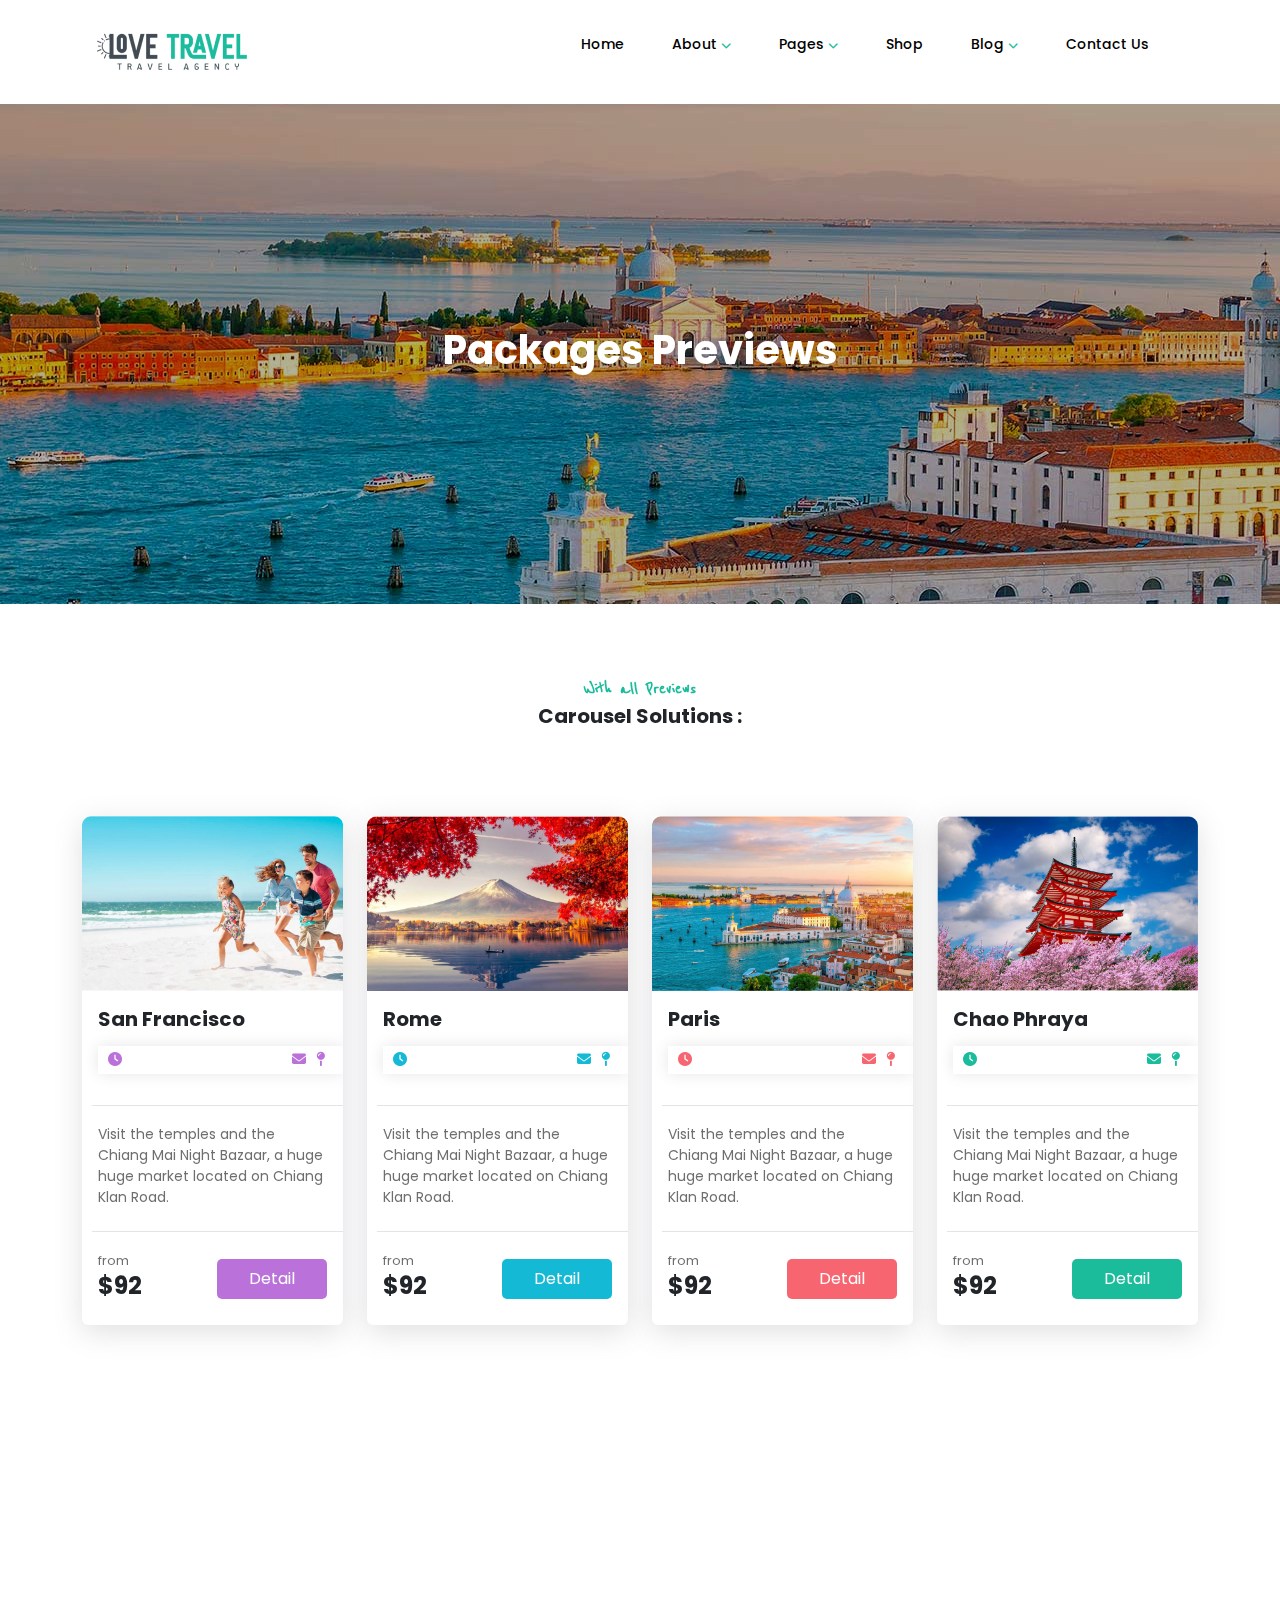
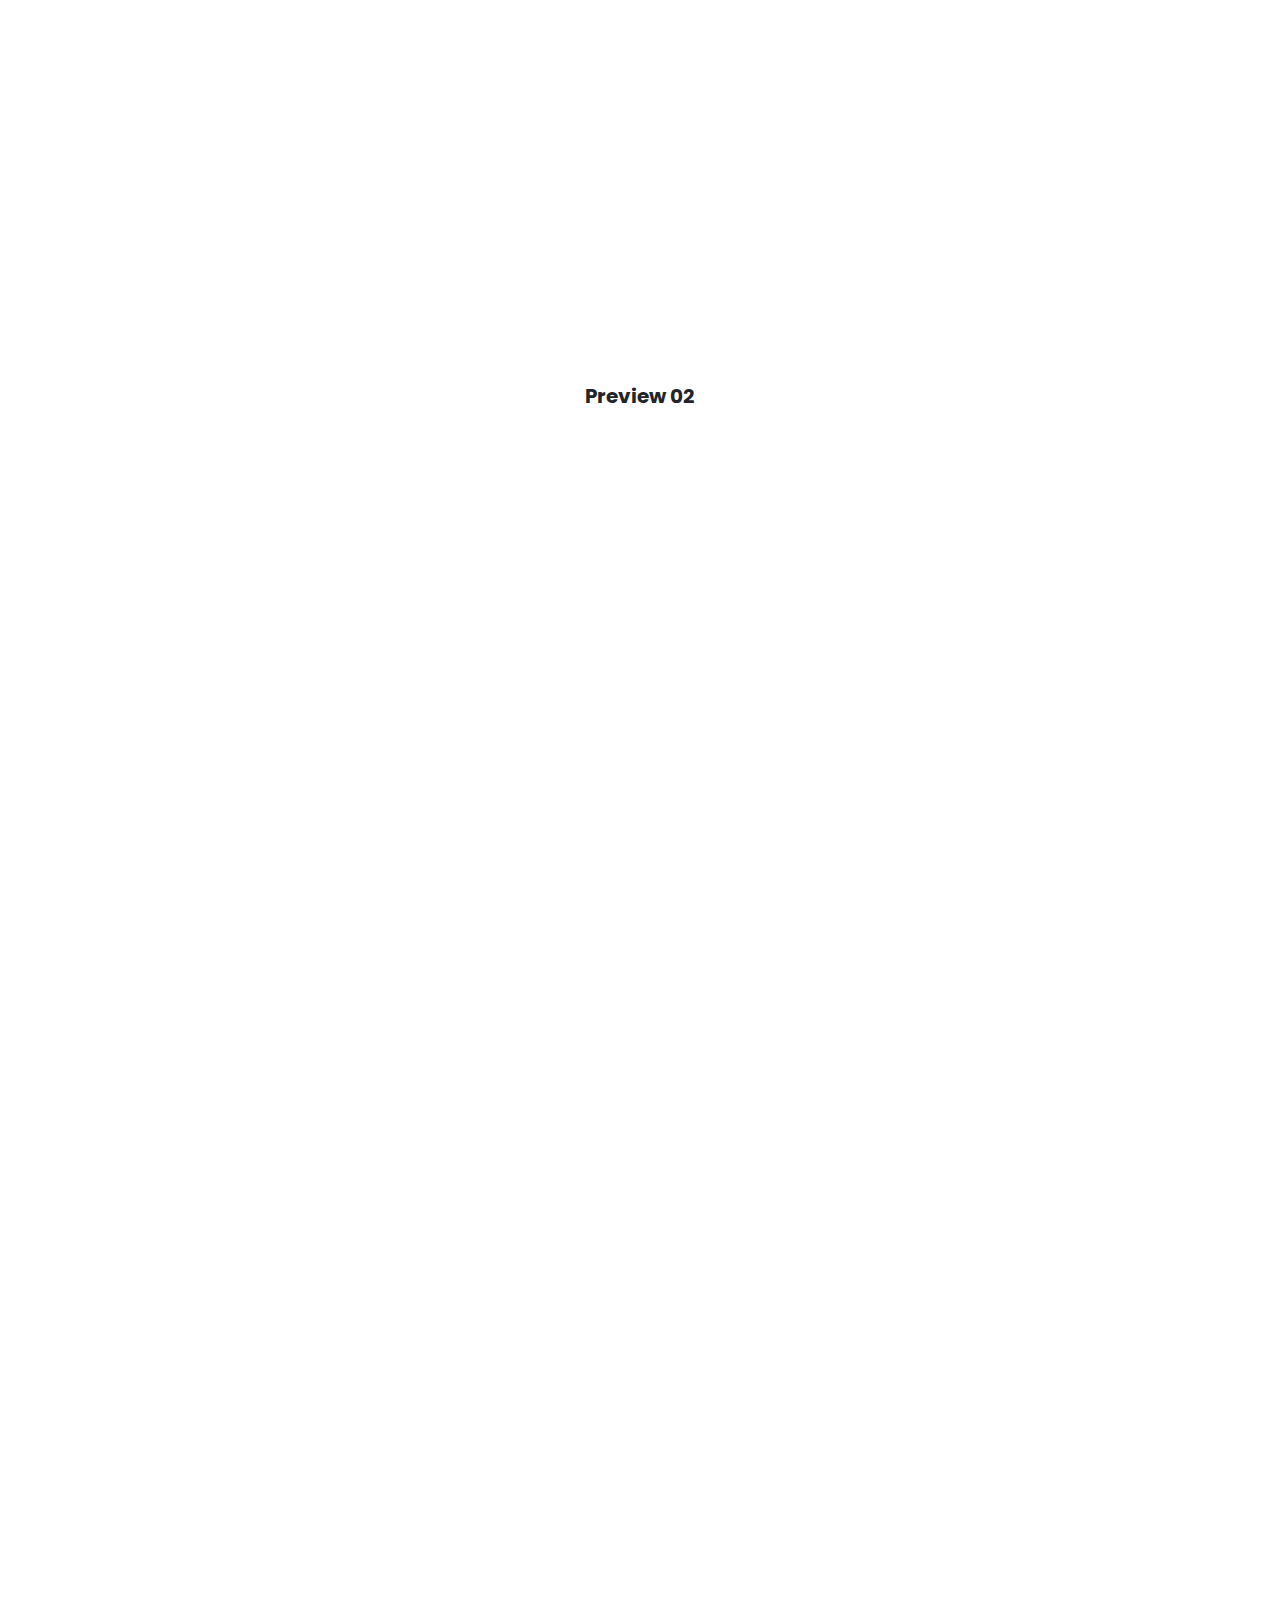
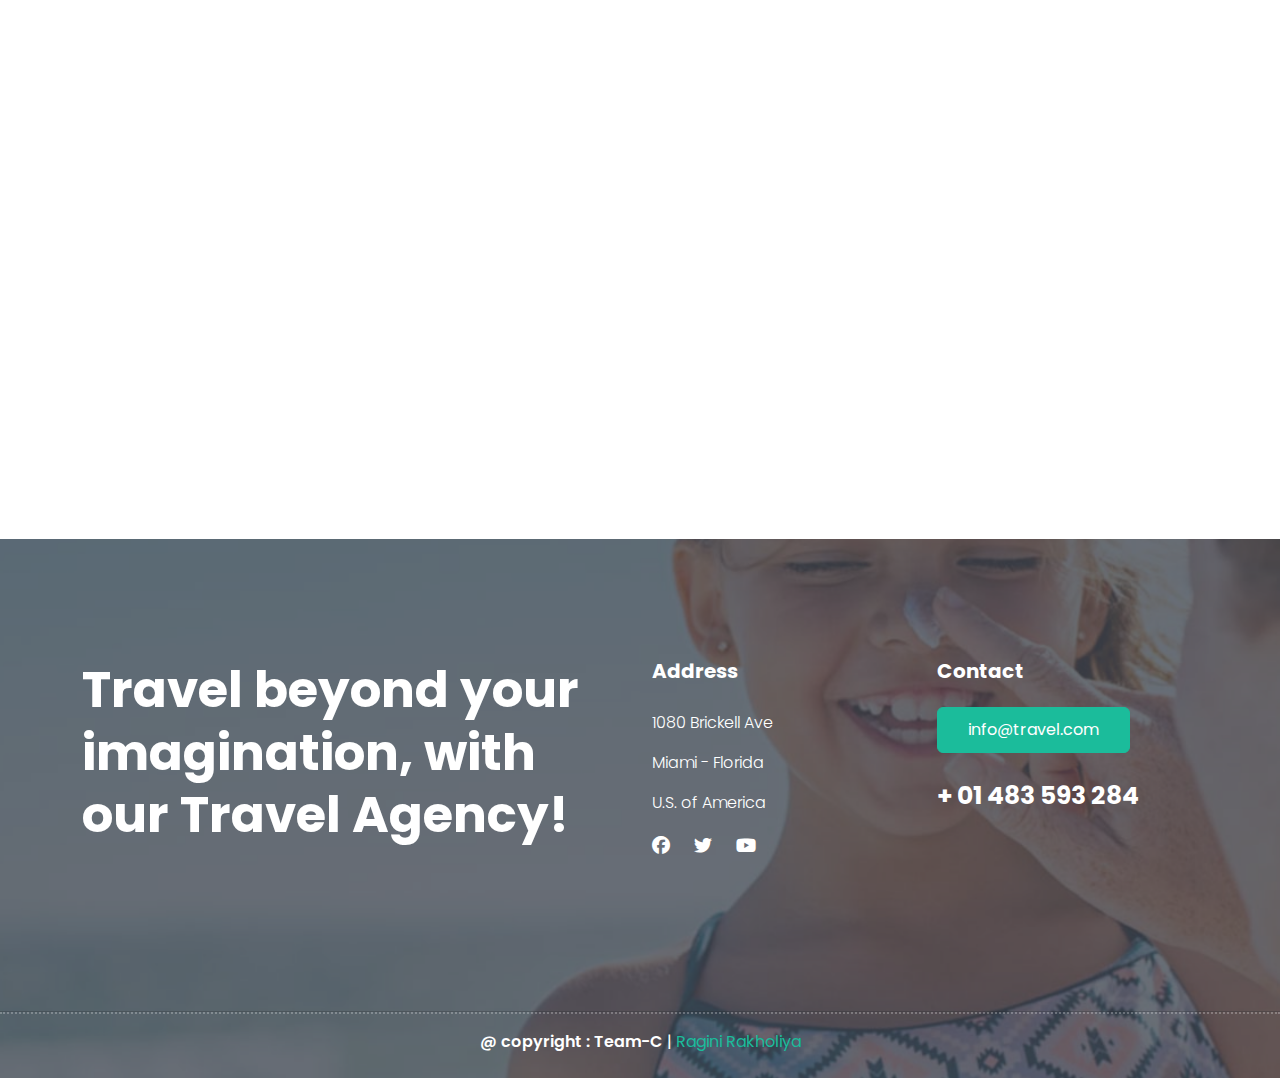
<file: figma-web-code/pages/preview.html>
<!DOCTYPE html>
<html lang="en">
<head>
    <meta charset="UTF-8">
    <meta name="viewport" content="width=device-width, initial-scale=1.0">
    <title>Love-Travel</title>
    <!-- aos-amimation -->
    <link href="https://unpkg.com/aos@2.3.1/dist/aos.css" rel="stylesheet">
    <!-- bootstrap -->
    <link href="https://cdn.jsdelivr.net/npm/bootstrap@5.3.3/dist/css/bootstrap.min.css" rel="stylesheet" integrity="sha384-QWTKZyjpPEjISv5WaRU9OFeRpok6YctnYmDr5pNlyT2bRjXh0JMhjY6hW+ALEwIH" crossorigin="anonymous">
    <!-- favicon-icon -->
    <link rel="icon" href="../image/favicon.png">
    <!-- style-css -->
    <link rel="stylesheet" href="../css/package.css">
    <!-- fonts -->
    <link rel="stylesheet" href="../css/fonts.css">
    <!-- all.min -->
    <link rel="stylesheet" href="../css/all.min.css">
</head>
<!-- off-canvas -->
<div class="offcanvas offcanvas-end" data-bs-scroll="true" tabindex="-1" id="canvas1" aria-labelledby="offcanvasWithBothOptionsLabel">
    <div class="offcanvas-body">
        <div class="offcanvas__wrapper">
            <div class="offcanvas_content">
                <div class="offcanvas-top mb-40 d-flex justify-content-between align-items-center">
                    <div class="canvas-logo">
                        <a href="../index.html">
                            <img src="../image/logo.png" alt="logo" class="img-fluid">
                        </a>
                    </div>
                    <div class="canvas-close-btn">
                        <button type="button" class="btn-close" data-bs-dismiss="offcanvas" aria-label="Close"></button>
                    </div>
                </div>
                <div class="offcanvas__search position-relative mb-0">
                    <form method="get">
                        <button type="submit" id="offcanvas-search" ></button>
                        <input type="text" name="s" value="" placeholder="Search here">
                    </form>
                </div>
                <div class="mobile-menu mt-40">
                    <div class="menu-bar">
                        <nav>
                            <ul>
                                <li><a href="../index.html">Home</a></li>
                                <li><a href="./about.html">About</a></li>
                                <li><a href="./package-1.html">Pages</a></li>
                                <li><a href="./services.html">News</a></li>                                  
                                <li><a href="./blog.html">blog</a></li>
                                <li id="bb" ><a href="./Contact-Us.html">contact</a></li> 
                            </ul>
                        </nav>
                    </div>
                </div>
                <div class="offcanvas__about my-30">
                    <h4>About Our Travel</h4>
                    <p>Experience legendary service in the heart of royel. The new generation of luxury. A Haven of Comfort and Elegance in royel</p>
                </div>
                <div class="offcanvas__contact my-30">
                    <h4>Contact Info</h4>
                    <ul>
                        <li class="d-flex align-items-center mb-20 gap-2">
                            <div class="offcanvas__contact_icon btn-d-1">
                                <i class="fa-solid fa-location-dot"></i>
                            </div>
                            <div class="offcanvas__contact_content">
                                <a href="#">12/A, Mirnada City Tower, NYC</a>
                            </div>
                        </li>
                        <li class="d-flex align-items-center mb-20 gap-2">
                            <div class="offcanvas__contact_icon btn-d-1">
                                <i class="fa-solid fa-phone"></i>
                            </div>
                            <div class="offcanvas__contact_content">
                                <a href="#">+91 8980150444</a>
                            </div>
                        </li>
                        <li class="d-flex align-items-center mb-20 gap-2">
                            <div class="offcanvas__contact_icon btn-d-1">
                                <i class="fa-regular fa-envelope"></i>
                            </div>
                            <div class="offcanvas__contact_content">
                                <a href="raginirakholiya123@gmail.com">raginirakholiya123@g-...</a>
                            </div>
                        </li>
                    </ul>
                </div>
                <div class="offcanvas__social">
                    <ul class="d-flex">
                        <li><a href="#" class="btn-d-1 btn-d-2"><i class="fab fa-facebook-f"></i></a></li>
                        <li><a href="#" class="btn-d-1 btn-d-2"><i class="fab fa-twitter"></i></a></li>
                        <li><a href="#" class="btn-d-1 btn-d-2"><i class="fab fa-youtube"></i></a></li>
                    </ul>
                </div>
            </div>
        </div>
    </div>
  </div>

<body>
    <div class="modal fade" id="staticBackdrop" data-bs-backdrop="static" data-bs-keyboard="false" tabindex="-1" aria-labelledby="staticBackdropLabel" aria-hidden="true">
        <div class="modal-dialog">
          <div class="modal-content border-0" style="background-color: transparent;">
            <div class="col-12 col-lg-6 pt-5 pt-lg-0">
                <form id="book__now" class="border-2" style="background-color:#f2f2f2">
                    <div class="close-btn text-end">
                        <button type="button" class="btn-close text-white" data-bs-dismiss="modal" aria-label="Close"></button> 
                    </div>
                    <div>
                        <div class="">
                            <div>
                                <label for="Destination">Your Destination</label>
                            </div>
                            <div>
                                <input type="text" placeholder="Enter Your Destination">
                            </div>
                        </div>
                        <div class="d-flex justify-content-between">
                            <div>
                                <div>
                                    <label for="phone">phone</label>
                                </div>
                                <div>
                                    <input type="number" name="num" placeholder="+91 000-000-0000">
                                </div>
                            </div>
                            <div>
                                <div>
                                    <label for="count">ROOMS</label>
                                </div>
                                <div>
                                    <select>
                                        <option value="1">1</option>
                                        <option value="2">2</option>
                                        <option value="3">3</option>
                                        <option value="4">4</option>
                                    </select>
                                </div>
                            </div>
                        </div>
                        <div class="d-flex justify-content-between">
                            <div>
                                <div>
                                    <label for="number">ADULTS</label>
                                </div>
                                <div>
                                    <select>
                                        <option value="1person">1 person</option>
                                        <option value="2person">2 person</option>
                                        <option value="3person">3 person</option>
                                        <option value="4person">4 person</option>
                                    </select>
                                </div>
                            </div>
                            <div>
                                <div>
                                    <label for="number">CHILDREN</label>
                                </div>
                                <div>
                                    <select>
                                        <option value="1person">1 person</option>
                                        <option value="2person">2 person</option>
                                        <option value="3person">3 person</option>
                                        <option value="4person">4 person</option>
                                    </select>
                                </div>
                            </div>
                        </div>
                        <div class="d-flex justify-content-between">
                            <div>
                                <div>
                                    <label>CHECK IN</label>
                                </div>
                                <div>
                                    <input type="date" name="checkIn" id="" />
                                </div>
                            </div>
                            <div class="ml-55">
                                <div>
                                    <label>CHECK OUT</label>
                                </div>
                                <div>
                                    <input type="date" name="checkOut" id=""/>
                                </div>
                            </div>
                        </div>
                        <div>
                            <div class="pt-2">
                                <button id="book-Now-btn">BOOK NOW</button>
                            </div>
                        </div>
                    </div>
                </form>
            </div>
          </div>
        </div>
    </div>
    <header>
        <div class="header py-2">
            <div class="container">
                <div class="row d-flex align-items-center justify-content-center justify-content-between">
                    <div class="col-xl-2 col-6">
                        <div class="head-logo">
                            <a href="../index.html">
                                <img src="../image/logo.png" class="w-auto" alt="logo">
                            </a>
                        </div>
                    </div>
                    <div class="col-md-7 d-xl-block d-none">
                        <div class="menu">
                            <nav>
                                <ul class="list-unstyled d-flex">
                                    <li class="p-4">
                                        <a href="../index.html"  class="text-decoration-none">Home</a>
                                    </li>
                                    <li class="p-4 dropdown position-relative">
                                        <a href="#" class="text-decoration-none">About</a>
                                        <div class="dropdown-content bg-white rounded">
                                            <ul>
                                                <li>
                                                    <a href="../pages/services.html" class="text-dark text-decoration-none fw-medium">Services</a>
                                                </li>
                                                <li>
                                                    <a href="../pages/about.html" class="text-dark text-decoration-none fw-medium">About Us</a>
                                                </li>
                                                <li>
                                                    <a href="../pages/preview.html" class="text-decoration-none fw-medium">Our Preview</a>
                                                </li>
                                            </ul>
                                        </div>
                                        <i class="fa-solid fa-chevron-down"></i>
                                    </li>
                                      <li class="p-4  dropdown position-relative">
                                        <a href="#" class="text-decoration-none">Pages</a>
                                        <div class="dropdown-content bg-white rounded">
                                              <ul>
                                                  <li>
                                                      <a href="../pages/package-1.html" class="text-dark text-decoration-none fw-medium">Package-1</a>
                                                  </li>
                                                  <li>
                                                      <a href="../pages/packages-2.html" class="text-decoration-none fw-medium">Package-2</a>
                                                  </li>
                                                  <li>
                                                      <a href="../pages/package-3.html" class="text-decoration-none fw-medium">Package-3</a>
                                                  </li>
                                              </ul>
                                        </div>
                                          <i class="fa-solid fa-chevron-down"></i>
                                      </li>
                                      <li class="p-4">
                                          <a href="./shop.html" class="text-decoration-none">Shop</a>
                                      </li>
                                      <li class="p-4  dropdown position-relative">
                                        <a href="#" class="text-decoration-none">Blog</a>
                                        <div class="dropdown-content bg-white rounded">
                                              <ul>
                                                  <li>
                                                      <a href="../pages/blog.html" class="text-dark fw-medium text-decoration-none">Blog-1</a>
                                                  </li>
                                                  <li>
                                                      <a href="../pages/blog-2.html" class="text-dark fw-medium text-decoration-none">Blog-2</a>
                                                  </li>
                                                  <li>
                                                      <a href="../pages/Greece.html" class="text-dark fw-medium text-decoration-none">Greece</a>
                                                  </li>
                                                  <li>
                                                      <a href="../pages/prices.html" class="text-dark fw-medium text-decoration-none">prices</a>
                                                  </li>
                                                  <li>
                                                      <a href="../pages/typology.html" class="text-dark fw-medium text-decoration-none">Typology</a>
                                                  </li>
                                              </ul>
                                              </div>
                                        <i class="fa-solid fa-chevron-down"></i>
                                    </li>
                                    <li class="p-4">
                                        <a href="../pages/Contact-Us.html" class="text-decoration-none">Contact Us</a>
                                    </li>
                                </ul>
                            </nav>
                        </div>
                    </div>
                    <div class="col-md-3 d-none d-xxl-block d-flex">
                        <div class="btn btn-primary" btn type="button" data-bs-toggle="offcanvas" data-bs-target="#canvas1" aria-controls="offcanvasRight">
                            <span>Search</span>
                        </div>
                        <div class="btn btn-primary ms-4">
                            <span data-bs-toggle="modal" data-bs-target="#staticBackdrop">Book Now</span>
                        </div>
                    </div>
                    <div class="col-3 d-block d-xl-none text-end">
                      <div class="hamburger-menu" data-bs-toggle="offcanvas" data-bs-target="#canvas1" aria-controls="offcanvasRight">
                          <a href="#" class="bg-btn px-3 py-2 rounded text-dark">
                              <i class="fa-solid fa-bars"></i>
                          </a>
                    </div>
                </div>
            </div>
        </div>
    </header>
    <main>
        <section class="preview-banner position-relative"data-aos="fade-up"
        data-aos-duration="3000">
        <div class="banner-content position-absolute top-50 start-50 translate-middle text-white">
            <h1 class="fw-bold ">Packages Previews</h1>
        </div>
      </section>
      <!-- preview -->
      <section data-aos="fade-up"
      data-aos-duration="3000">
        <div class="preview fw-bold fs-5 text-center mt-70">With all Previews</h2></div>
        <h3 class="fw-bold fs-5 text-dark text-center">Carousel Solutions :</h3>
        <div class="container">
            <div class="row">
                <div class="col-md-6 col-lg-4 col-xl-3"data-aos="fade-up"
                data-aos-duration="3000">
                    <div class="card">
                        <img src="../image/detail-13.png" class="card-img-top">
                        <div class="card-body">
                          <h5 class="card-title fw-bold">San Francisco</h5>
                          <div class="days-box bg-white">
                              <div class="watch d-flex">
                                  <i class="fa-solid fa-clock" style="color: #BA71DA;"></i>
                                  <div class="mail-map d-flex">
                                      <div class="mail">
                                          <i class="fa-solid fa-envelope" style="color: #BA71DA;"></i>
                                      </div>
                                      <div class="map">
                                          <i class="fa-solid fa-map-pin" style="color: #BA71DA;"></i>
                                      </div>
                                  </div>
                              </div>
                          </div>
                        </div>
                        <div class="line"></div>
                        <ul class="list-group list-group-flush">
                          <li class="list-group-item">Visit the temples and the Chiang Mai Night
                              Bazaar, a huge huge market located on
                              Chiang Klan Road.</li>
                        </ul>
                        <div class="line"></div>
                        <div class="card-body d-flex align-items-center justify-content-between">
                            <div>
                                <span style="font-size: 13px; color: #6E6E6E;">from</span>
                                <h2 class="fs-4 fw-bolder">$92</h2>
                            </div>
                            <button class="btns btn-2 btn-primary text-center" style="background-color: #BA71DA;">
                                <span class="text-white">Detail</span>
                            </button>
                        </div>
                      </div>
                    </div>
                    <div class="col-md-6 col-lg-4 col-xl-3"data-aos="fade-up"
                    data-aos-duration="3000">
                        <div class="card">
                            <img src="../image/detail-8.png" class="card-img-top">
                            <div class="card-body">
                              <h5 class="card-title fw-bold">Rome</h5>
                              <div class="days-box bg-white">
                                  <div class="watch d-flex">
                                      <i class="fa-solid fa-clock" style="color: #14B9D5;"></i>
                                      <div class="mail-map d-flex">
                                          <div class="mail">
                                              <i class="fa-solid fa-envelope" style="color: #14B9D5;"></i>
                                          </div>
                                          <div class="map">
                                              <i class="fa-solid fa-map-pin" style="color: #14B9D5;"></i>
                                          </div>
                                      </div>
                                  </div>
                              </div>
                            </div>
                            <div class="line"></div>
                            <ul class="list-group list-group-flush">
                              <li class="list-group-item">Visit the temples and the Chiang Mai Night
                                  Bazaar, a huge huge market located on
                                  Chiang Klan Road.</li>
                            </ul>
                            <div class="line"></div>
                            <div class="card-body d-flex align-items-center justify-content-between">
                                <div>
                                    <span style="font-size: 13px; color: #6E6E6E;">from</span>
                                    <h2 class="fs-4 fw-bolder">$92</h2>
                                </div>
                                <button class="btns btn-2 btn-primary text-center" style="background-color: #14B9D5;">
                                    <span class="text-white">Detail</span>
                                </button>
                            </div>
                          </div>
                        </div>
            <div class="col-md-6 col-lg-4 col-xl-3"data-aos="fade-up"
            data-aos-duration="3000">
                <div class="card">
                    <img src="../image/detail-5.png" class="card-img-top">
                    <div class="card-body">
                        <h5 class="card-title fw-bold">Paris</h5>
                        <div class="days-box bg-white">
                            <div class="watch d-flex">
                                <i class="fa-solid fa-clock" style="color: #F76570;"></i>
                                <div class="mail-map d-flex">
                                    <div class="mail">
                                        <i class="fa-solid fa-envelope" style="color: #F76570;"></i>
                                    </div>
                                    <div class="map">
                                        <i class="fa-solid fa-map-pin" style="color: #F76570;"></i>
                                    </div>
                                </div>
                            </div>
                        </div>
                    </div>
                    <div class="line"></div>
                    <ul class="list-group list-group-flush">
                        <li class="list-group-item">Visit the temples and the Chiang Mai Night
                            Bazaar, a huge huge market located on
                            Chiang Klan Road.</li>
                    </ul>
                    <div class="line"></div>
                    <div class="card-body d-flex align-items-center justify-content-between">
                        <div>
                            <span style="font-size: 13px; color: #6E6E6E;">from</span>
                            <h2 class="fs-4 fw-bolder">$92</h2>
                        </div>
                        <button class="btns btn-2 btn-primary text-center" style="background-color: #F76570;">
                            <span class="text-white">Detail</span>
                        </button>
                    </div>
                    </div>
                </div>
                <div class="col-md-6 col-lg-4 col-xl-3"data-aos="fade-up"
                data-aos-duration="3000">
                    <div class="card">
                        <img src="../image/detail-10.png" class="card-img-top">
                        <div class="card-body">
                            <h5 class="card-title fw-bold">Chao Phraya</h5>
                            <div class="days-box bg-white">
                                <div class="watch d-flex">
                                    <i class="fa-solid fa-clock" style="color: #1BBC9B;"></i>
                                    <div class="mail-map d-flex">
                                        <div class="mail">
                                            <i class="fa-solid fa-envelope" style="color: #1BBC9B;"></i>
                                        </div>
                                        <div class="map">
                                            <i class="fa-solid fa-map-pin" style="color: #1BBC9B;"></i>
                                        </div>
                                    </div>
                                </div>
                            </div>
                        </div>
                        <div class="line"></div>
                        <ul class="list-group list-group-flush">
                            <li class="list-group-item">Visit the temples and the Chiang Mai Night
                                Bazaar, a huge huge market located on
                                Chiang Klan Road.</li>
                        </ul>
                        <div class="line"></div>
                        <div class="card-body d-flex align-items-center justify-content-between">
                            <div>
                                <span style="font-size: 13px; color: #6E6E6E;">from</span>
                                <h2 class="fs-4 fw-bolder">$92</h2>
                            </div>
                            <button class="btns btn-2 btn-primary text-center" style="background-color: #1BBC9B;">
                                <span class="text-white">Detail</span>
                            </button>
                        </div>
                        </div>
                    </div>
                    
                    <div class="col-md-6 col-lg-4 col-xl-3"data-aos="fade-up"
                    data-aos-duration="3000">
                        <div class="card">
                            <img src="../image/detail-7.png" class="card-img-top">
                            <div class="card-body">
                                <h5 class="card-title fw-bold">Toscany</h5>
                                <div class="days-box bg-white">
                                    <div class="watch d-flex">
                                        <i class="fa-solid fa-clock" style="color: #F76570;"></i>
                                        <div class="mail-map d-flex">
                                            <div class="mail">
                                                <i class="fa-solid fa-envelope" style="color: #F76570;"></i>
                                            </div>
                                            <div class="map">
                                                <i class="fa-solid fa-map-pin" style="color: #F76570;"></i>
                                            </div>
                                        </div>
                                    </div>
                                </div>
                            </div>
                            <div class="line"></div>
                            <ul class="list-group list-group-flush">
                                <li class="list-group-item">Visit the temples and the Chiang Mai Night
                                    Bazaar, a huge huge market located on
                                    Chiang Klan Road.</li>
                            </ul>
                            <div class="line"></div>
                            <div class="card-body d-flex align-items-center justify-content-between">
                                <div>
                                    <span style="font-size: 13px; color: #6E6E6E;">from</span>
                                    <h2 class="fs-4 fw-bolder">$92</h2>
                                </div>
                                <button class="btns btn-2 btn-primary text-center" style="background-color: #F76570;">
                                    <span class="text-white">Detail</span>
                                </button>
                            </div>
                            </div>
                        </div>
                        <div class="col-md-6 col-lg-4 col-xl-3"data-aos="fade-up"
                        data-aos-duration="3000">
                            <div class="card">
                                <img src="../image/detail-6.png" class="card-img-top">
                                <div class="card-body">
                                    <h5 class="card-title fw-bold">Cairo</h5>
                                    <div class="days-box bg-white">
                                        <div class="watch d-flex">
                                            <i class="fa-solid fa-clock" style="color: #1BBC9B;"></i>
                                            <div class="mail-map d-flex">
                                                <div class="mail">
                                                    <i class="fa-solid fa-envelope" style="color: #1BBC9B;"></i>
                                                </div>
                                                <div class="map">
                                                    <i class="fa-solid fa-map-pin" style="color: #1BBC9B;"></i>
                                                </div>
                                            </div>
                                        </div>
                                    </div>
                                </div>
                                <div class="line"></div>
                                <ul class="list-group list-group-flush">
                                    <li class="list-group-item">Visit the temples and the Chiang Mai Night
                                        Bazaar, a huge huge market located on
                                        Chiang Klan Road.</li>
                                </ul>
                                <div class="line"></div>
                                <div class="card-body d-flex align-items-center justify-content-between">
                                    <div>
                                        <span style="font-size: 13px; color: #6E6E6E;">from</span>
                                        <h2 class="fs-4 fw-bolder">$92</h2>
                                    </div>
                                    <button class="btns btn-2 btn-primary text-center" style="background-color: #1BBC9B;">
                                        <span class="text-white">Detail</span>
                                    </button>
                                </div>
                                </div>
                            </div>
                            <div class="col-md-6 col-lg-4 col-xl-3"data-aos="fade-up"
                            data-aos-duration="3000">
                                <div class="card">
                                    <img src="../image/detail-4.png" class="card-img-top">
                                    <div class="card-body">
                                        <h5 class="card-title fw-bold">Rhodes</h5>
                                        <div class="days-box bg-white">
                                            <div class="watch d-flex">
                                                <i class="fa-solid fa-clock" style="color: #F3A46B;"></i>
                                                <div class="mail-map d-flex">
                                                    <div class="mail">
                                                        <i class="fa-solid fa-envelope" style="color: #F3A46B;"></i>
                                                    </div>
                                                    <div class="map">
                                                        <i class="fa-solid fa-map-pin" style="color: #F3A46B;"></i>
                                                    </div>
                                                </div>
                                            </div>
                                        </div>
                                    </div>
                                    <div class="line"></div>
                                    <ul class="list-group list-group-flush">
                                        <li class="list-group-item">Visit the temples and the Chiang Mai Night
                                            Bazaar, a huge huge market located on
                                            Chiang Klan Road.</li>
                                    </ul>
                                    <div class="line"></div>
                                    <div class="card-body d-flex align-items-center justify-content-between">
                                        <div>
                                            <span style="font-size: 13px; color: #6E6E6E;">from</span>
                                            <h2 class="fs-4 fw-bolder">$92</h2>
                                        </div>
                                        <button class="btns btn-2 btn-primary text-center" style="background-color: #F3A46B;">
                                            <span class="text-white">Detail</span>
                                        </button>
                                    </div>
                                    </div>
                                </div>
                                <div class="col-md-6 col-lg-4 col-xl-3"data-aos="fade-up"
                                data-aos-duration="3000">
                                    <div class="card">
                                        <img src="../image/detail-13.png" class="card-img-top">
                                        <div class="card-body">
                                            <h5 class="card-title fw-bold">Cairo</h5>
                                            <div class="days-box bg-white">
                                                <div class="watch d-flex">
                                                    <i class="fa-solid fa-clock" style="color: #BA71DA;"></i>
                                                    <div class="mail-map d-flex">
                                                        <div class="mail">
                                                            <i class="fa-solid fa-envelope" style="color: #BA71DA;"></i>
                                                        </div>
                                                        <div class="map">
                                                            <i class="fa-solid fa-map-pin" style="color: #BA71DA;"></i>
                                                        </div>
                                                    </div>
                                                </div>
                                            </div>
                                        </div>
                                        <div class="line"></div>
                                        <ul class="list-group list-group-flush">
                                            <li class="list-group-item">Visit the temples and the Chiang Mai Night
                                                Bazaar, a huge huge market located on
                                                Chiang Klan Road.</li>
                                        </ul>
                                        <div class="line"></div>
                                        <div class="card-body d-flex align-items-center justify-content-between">
                                            <div>
                                                <span style="font-size: 13px; color: #6E6E6E;">from</span>
                                                <h2 class="fs-4 fw-bolder">$92</h2>
                                            </div>
                                            <button class="btns btn-2 btn-primary text-center" style="background-color: #BA71DA;">
                                                <span class="text-white">Detail</span>
                                            </button>
                                        </div>
                                        </div>
                                    </div>
            </div>
        </div>
      </section>
        <h3 class="fw-bold fs-5 text-dark text-center mt-70">Preview 02</h3>
        <section class="services section-padding mt-70"data-aos="fade-up"
        data-aos-duration="3000">
            <div class="container">
                <div class="row">
                    <div class="col-md-6 p-0 "data-aos="fade-right"data-aos-offset="300" data-aos-easing="ease-in-sine">
                        <div class="img">
                            <a href="#">
                                <img src="../image/detail-9.png" alt="1-3">
                            </a>
                        </div>
                    </div>
                    <div class="col-md-6 p-0 bg-cream "data-aos="fade-left"data-aos-offset="300"data-aos-easing="ease-in-sine">
                        <div class="content">
                            <div class="cont text-left">
                                <div class="info">
                                    <h6>Discover</h6>
                                </div>
                                <h4>The Restaurant</h4>
                                <p>Restaurant inilla duiman at elit finibus viverra nec a lacus themo the nesudea seneoice misuscipit non sagie the fermen ziverra tristiue duru the ivite dianne onen nivami acsestion augue artine.</p>
                                <div class="butn-dark">
                                     <a href="#" class="text-decoration-none">
                                        <span>Learn More</span>
                                    </a>
                                </div>
                             </div>
                        </div>
                    </div>
                </div>
                <div class="row">
                    <div class="col-md-6 p-0 bg-cream"data-aos="fade-right"data-aos-offset="300" data-aos-easing="ease-in-sine">
                        
                        <div class="content">
                            <div class="cont text-left">
                                <div class="info">
                                    <h6>Discover</h6>
                                </div>
                                <h4>The Restaurant</h4>
                                <p>Restaurant inilla duiman at elit finibus viverra nec a lacus themo the nesudea seneoice misuscipit non sagie the fermen ziverra tristiue duru the ivite dianne onen nivami acsestion augue artine.</p>
                                <div class="butn-dark">
                                     <a href="#" class="text-decoration-none">
                                        <span>Learn More</span>
                                    </a>
                                </div>
                             </div>
                        </div>
                    </div>
                    <div class="col-md-6 p-0"data-aos="fade-left"data-aos-offset="300" data-aos-easing="ease-in-sine">
                        <div class="img">
                            <a href="#">
                                <img src="../image/detail-11.png" alt="2-4">
                            </a>
                        </div>
                    </div>
                </div>
                <div class="row">
                    <div class="col-md-6 p-0"data-aos="fade-right"data-aos-offset="300" data-aos-easing="ease-in-sine">
                        <div class="img">
                            <a href="#">
                                <img src="../image/detail-16.png" alt="3-2">
                            </a>
                        </div>
                    </div>
                    <div class="col-md-6 p-0 bg-cream "data-aos="fade-left"data-aos-offset="300" data-aos-easing="ease-in-sine">
                        <div class="content">
                            <div class="cont text-left">
                                <div class="info">
                                    <h6>Discover</h6>
                                </div>
                                <h4>The Restaurant</h4>
                                <p>Restaurant inilla duiman at elit finibus viverra nec a lacus themo the nesudea seneoice misuscipit non sagie the fermen ziverra tristiue duru the ivite dianne onen nivami acsestion augue artine.</p>
                                <div class="butn-dark">
                                     <a href="#" class="text-decoration-none">
                                        <span>Learn More</span>
                                    </a>
                                </div>
                             </div>
                        </div>
                    </div>
                </div>
                <div class="row">
                    <div class="col-md-6 p-0 bg-cream "data-aos="fade-right"data-aos-offset="300" data-aos-easing="ease-in-sine">
                        <div class="content">
                            <div class="cont text-left">
                                <div class="info">
                                    <h6>Discover</h6>
                                </div>
                                <h4>The Restaurant</h4>
                                <p>Restaurant inilla duiman at elit finibus viverra nec a lacus themo the nesudea seneoice misuscipit non sagie the fermen ziverra tristiue duru the ivite dianne onen nivami acsestion augue artine.</p>
                                <div class="butn-dark">
                                     <a href="#" class="text-decoration-none">
                                        <span>Learn More</span>
                                    </a>
                                </div>
                             </div>
                        </div>
                    </div>
                    <div class="col-md-6 p-0"data-aos="fade-left"data-aos-offset="300" data-aos-easing="ease-in-sine">
                        <div class="img">
                            <a href="#">
                                <img src="../image/detail-12.png" alt="1-2">
                            </a>
                        </div>
                    </div>
                </div>
            </div>
          </section>
          <section class="text-center mt"data-aos="fade-up"
          data-aos-duration="3000">
            <button class="page-btn-active page-btn text-white" style="background: #1BBC9B">
                1
            </button>
            <button class="page-btn  text-white">
                2
            </button>
            <button class="page-btn  text-white">
                3
            </button>
            <button class="page-btn  text-white">
                4
            </button>
            <button class="page-btn  text-white">
                5
            </button>
            <button class="page-btn  text-white">
                6
            </button>
          </section>
    </main>
    <footer class="footer py-120 pb-0">
        <div class="container">
            <div class="row text-white py-120 pt-0">
                  <div class="col-12 col-lg-6">
                        <div class="footer-heading">
                              <h1 class="fw-bold lh-sm">Travel beyond your imagination, with our Travel Agency!</h1>
                        </div>
                  </div>
                  <div class="col-12 col-md-6 col-lg-3 py-5 py-xl-0">
                        <div class="footer-add">
                              <h4 class="fw-bold mb-4">Address</h4>
                              <ul class="list-unstyled">
                                    <li class="py-1 mb-2 fw-light">1080 Brickell Ave</li>
                                    <li class="py-1 mb-2 fw-light">Miami - Florida</li>
                                    <li class="py-1 mb-2 fw-light">U.S. of America</li>
                              </ul>
                              <ul class="icon-list list-unstyled d-flex">
                                    <li class="pe-4">
                                          <a href="#" class="text-white">
                                                <i class="fa-brands fa-facebook"></i>
                                          </a>
                                    </li>
                                    <li class="pe-4">
                                          <a href="#" class="text-white">
                                                <i class="fa-brands fa-twitter"></i>
                                          </a>
                                    </li>
                                    <li>
                                          <a href="#" class="text-white">
                                                <i class="fa-brands fa-youtube"></i>
                                          </a>
                                    </li>
                              </ul>
                        </div>
                  </div>
                  <div class="col-12 col-md-6 col-lg-3 py-5 py-xl-0">
                        <div class="footer-contact">
                              <h4 class="fw-bold mb-4">Contact</h4>
                              <div class="info-btn mb-4">
                                    <a href="#" class="btn btn-primary">info@travel.com</a>
                              </div>
                              <span class="fw-bold mt-2">+ 01 483 593 284</span>
                        </div>
                  </div>
            </div>
      </div>
        <hr style="border-bottom: 2px dotted white;">
        <section class="">
            <div class="container">
                <div class="row">
                    <div class="co-12 text-center text-white">
                       <span class="fw-semibold"> @ copyright : Team-C</span> <span>|</span> <span style="color: #1BBC9B;">Ragini Rakholiya</span>
                    </div>
                </div>
            </div>
        </section>
       </footer>
    <!-- bootstrap -->
 <script src="https://cdn.jsdelivr.net/npm/bootstrap@5.3.3/dist/js/bootstrap.bundle.min.js" integrity="sha384-YvpcrYf0tY3lHB60NNkmXc5s9fDVZLESaAA55NDzOxhy9GkcIdslK1eN7N6jIeHz" crossorigin="anonymous"></script>
 <!-- aos-animation -->
 <script src="https://unpkg.com/aos@2.3.1/dist/aos.js"></script>
 <script>
    AOS.init();
  </script>
</body>
</html>
</file>
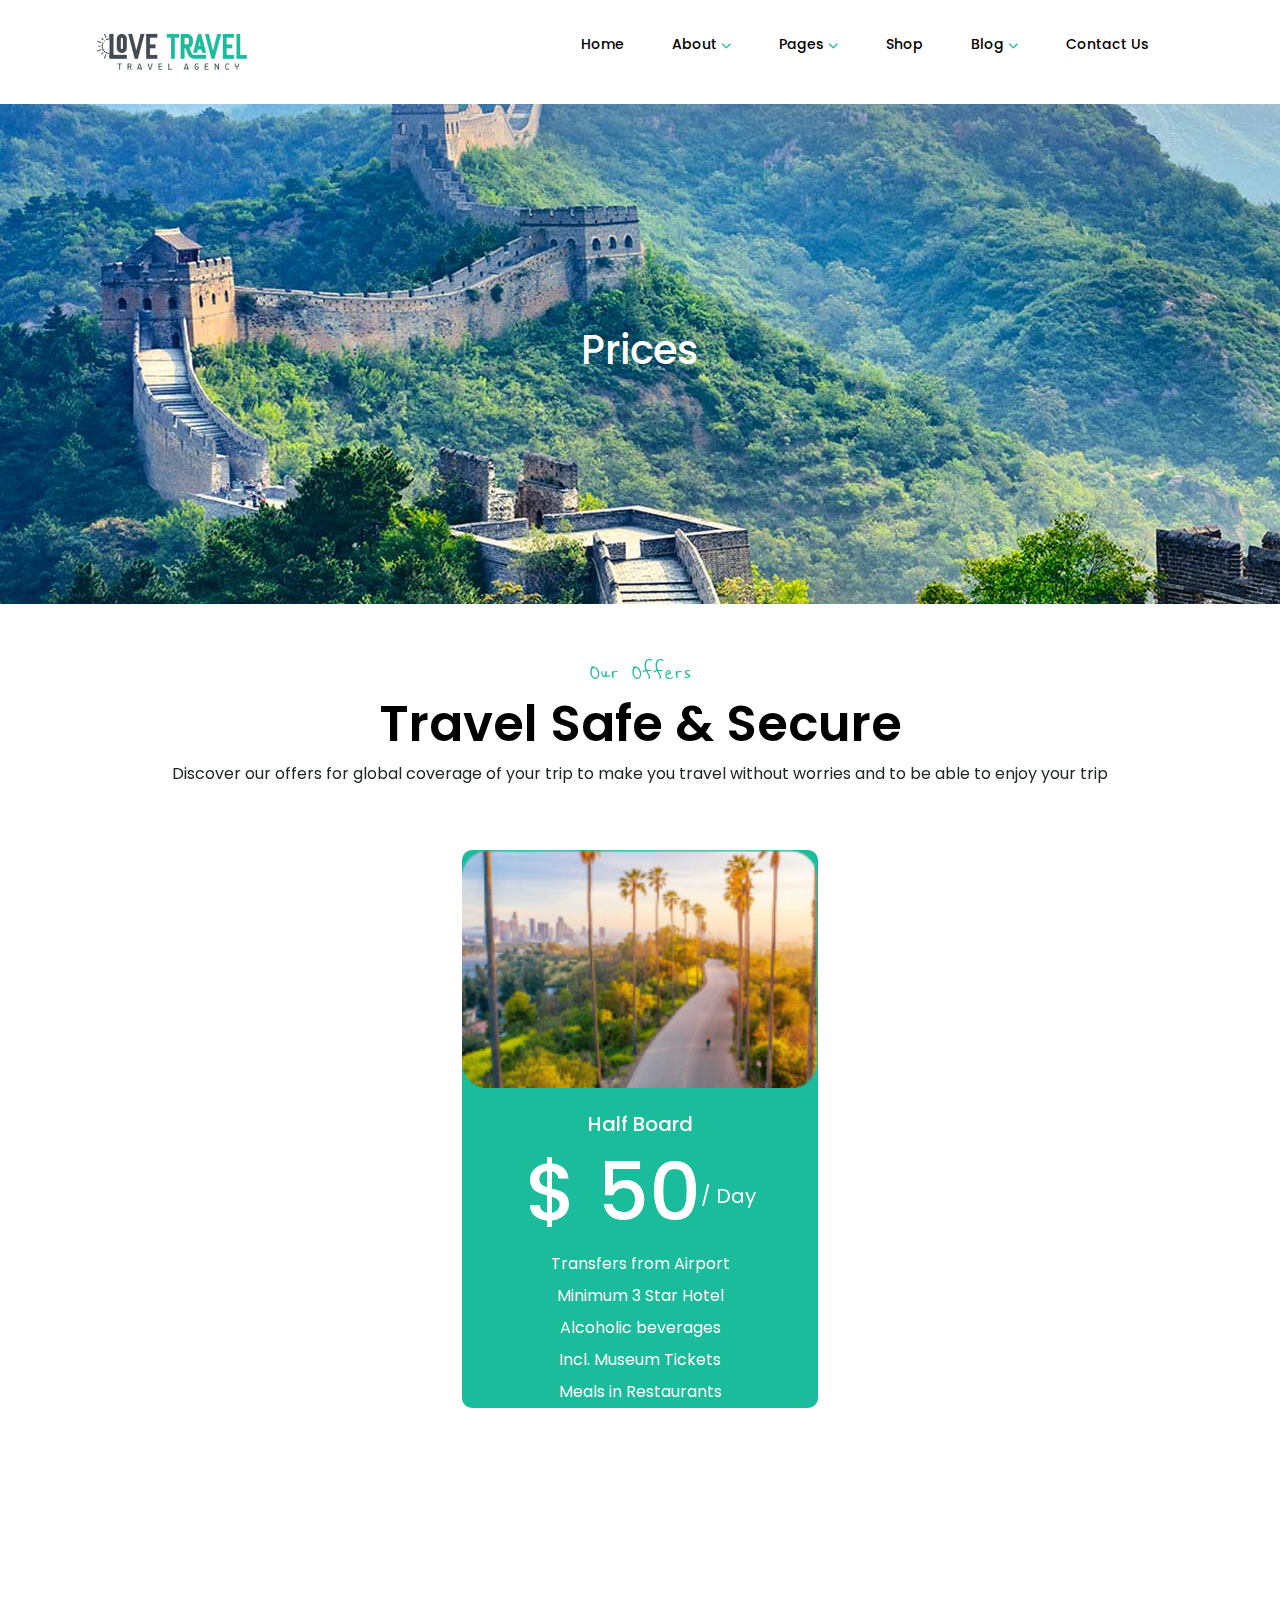
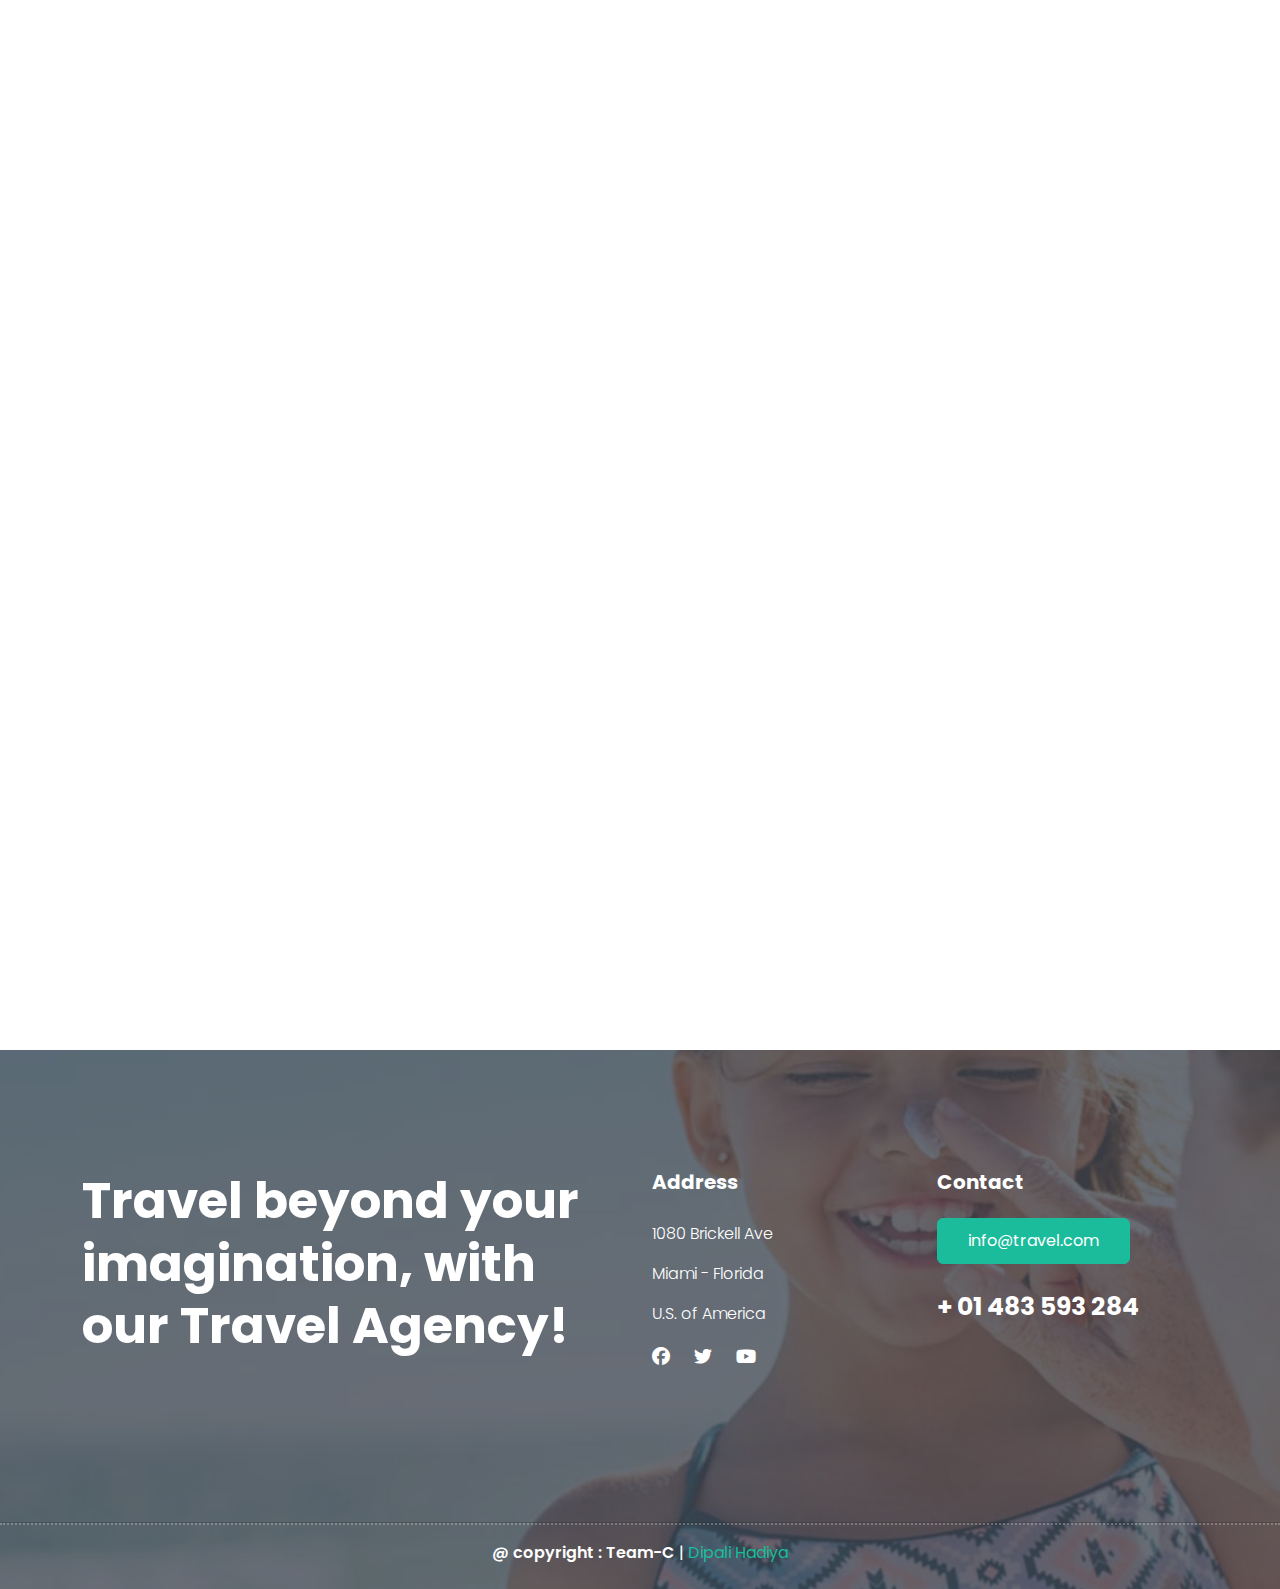
<file: figma-web-code/pages/prices.html>
<!DOCTYPE html>
<html lang="en">
<head>
      <meta charset="UTF-8">
      <meta name="viewport" content="width=device-width, initial-scale=1.0">
      <title>Love-Travel</title>
       <!-- aos-amimation -->
    <link href="https://unpkg.com/aos@2.3.1/dist/aos.css" rel="stylesheet">
      <!-- bootstrap -->
    <link href="https://cdn.jsdelivr.net/npm/bootstrap@5.3.3/dist/css/bootstrap.min.css" rel="stylesheet" integrity="sha384-QWTKZyjpPEjISv5WaRU9OFeRpok6YctnYmDr5pNlyT2bRjXh0JMhjY6hW+ALEwIH" crossorigin="anonymous">
    <!-- favicon-icon -->
    <link rel="icon" href="../image/favicon.png">
    <!-- fonts -->
    <link rel="stylesheet" href="../css/fonts.css">
    <!-- all.min -->
    <link rel="stylesheet" href="../css/all.min.css">
      <!-- style-css -->
      <link href="../css/grece.css" rel="stylesheet" />
      <!-- style-css -->
      <link rel="stylesheet" href="../css/package.css">
</head>
<!-- off-canvas -->
<div class="offcanvas offcanvas-end" data-bs-scroll="true" tabindex="-1" id="canvas1" aria-labelledby="offcanvasWithBothOptionsLabel">
    <div class="offcanvas-body">
        <div class="offcanvas__wrapper">
            <div class="offcanvas_content">
                <div class="offcanvas-top mb-40 d-flex justify-content-between align-items-center">
                    <div class="canvas-logo">
                        <a href="../index.html">
                            <img src="../image/logo.png" alt="logo" class="img-fluid">
                        </a>
                    </div>
                    <div class="canvas-close-btn">
                        <button type="button" class="btn-close" data-bs-dismiss="offcanvas" aria-label="Close"></button>
                    </div>
                </div>
                <div class="offcanvas__search position-relative mb-0">
                    <form method="get">
                        <button type="submit" id="offcanvas-search" ></button>
                        <input type="text" name="s" value="" placeholder="Search here">
                    </form>
                </div>
                <div class="mobile-menu mt-40">
                    <div class="menu-bar">
                        <nav>
                            <ul>
                                <li><a href="../index.html">Home</a></li>
                                <li><a href="./about.html">About</a></li>
                                <li><a href="./package-1.html">Pages</a></li>
                                <li><a href="./services.html">News</a></li>                                  
                                <li><a href="./blog.html">blog</a></li>
                                <li id="bb" ><a href="./Contact-Us.html">contact</a></li> 
                            </ul>
                        </nav>
                    </div>
                </div>
                <div class="offcanvas__about my-30">
                    <h4>About Our Travel</h4>
                    <p>Experience legendary service in the heart of royel. The new generation of luxury. A Haven of Comfort and Elegance in royel</p>
                </div>
                <div class="offcanvas__contact my-30">
                    <h4>Contact Info</h4>
                    <ul>
                        <li class="d-flex align-items-center mb-20 gap-2">
                            <div class="offcanvas__contact_icon btn-d-1">
                                <i class="fa-solid fa-location-dot"></i>
                            </div>
                            <div class="offcanvas__contact_content">
                                <a href="#">12/A, Mirnada City Tower, NYC</a>
                            </div>
                        </li>
                        <li class="d-flex align-items-center mb-20 gap-2">
                            <div class="offcanvas__contact_icon btn-d-1">
                                <i class="fa-solid fa-phone"></i>
                            </div>
                            <div class="offcanvas__contact_content">
                                <a href="#">+91 8980150444</a>
                            </div>
                        </li>
                        <li class="d-flex align-items-center mb-20 gap-2">
                            <div class="offcanvas__contact_icon btn-d-1">
                                <i class="fa-regular fa-envelope"></i>
                            </div>
                            <div class="offcanvas__contact_content">
                                <a href="raginirakholiya123@gmail.com">raginirakholiya123@g-...</a>
                            </div>
                        </li>
                    </ul>
                </div>
                <div class="offcanvas__social">
                    <ul class="d-flex">
                        <li><a href="#" class="btn-d-1 btn-d-2"><i class="fab fa-facebook-f"></i></a></li>
                        <li><a href="#" class="btn-d-1 btn-d-2"><i class="fab fa-twitter"></i></a></li>
                        <li><a href="#" class="btn-d-1 btn-d-2"><i class="fab fa-youtube"></i></a></li>
                    </ul>
                </div>
            </div>
        </div>
    </div>
  </div>
<body>
    <div class="modal fade" id="staticBackdrop" data-bs-backdrop="static" data-bs-keyboard="false" tabindex="-1" aria-labelledby="staticBackdropLabel" aria-hidden="true">
        <div class="modal-dialog">
          <div class="modal-content border-0" style="background-color: transparent;">
            <div class="col-12 col-lg-6 pt-5 pt-lg-0">
                <form id="book__now" class="border-2" style="background-color:#f2f2f2">
                    <div class="close-btn text-end">
                        <button type="button" class="btn-close text-white" data-bs-dismiss="modal" aria-label="Close"></button> 
                    </div>
                    <div>
                        <div class="">
                            <div>
                                <label for="Destination">Your Destination</label>
                            </div>
                            <div>
                                <input type="text" placeholder="Enter Your Destination">
                            </div>
                        </div>
                        <div class="d-flex justify-content-between">
                            <div>
                                <div>
                                    <label for="phone">phone</label>
                                </div>
                                <div>
                                    <input type="number" name="num" placeholder="+91 000-000-0000">
                                </div>
                            </div>
                            <div>
                                <div>
                                    <label for="count">ROOMS</label>
                                </div>
                                <div>
                                    <select>
                                        <option value="1">1</option>
                                        <option value="2">2</option>
                                        <option value="3">3</option>
                                        <option value="4">4</option>
                                    </select>
                                </div>
                            </div>
                        </div>
                        <div class="d-flex justify-content-between">
                            <div>
                                <div>
                                    <label for="number">ADULTS</label>
                                </div>
                                <div>
                                    <select>
                                        <option value="1person">1 person</option>
                                        <option value="2person">2 person</option>
                                        <option value="3person">3 person</option>
                                        <option value="4person">4 person</option>
                                    </select>
                                </div>
                            </div>
                            <div>
                                <div>
                                    <label for="number">CHILDREN</label>
                                </div>
                                <div>
                                    <select>
                                        <option value="1person">1 person</option>
                                        <option value="2person">2 person</option>
                                        <option value="3person">3 person</option>
                                        <option value="4person">4 person</option>
                                    </select>
                                </div>
                            </div>
                        </div>
                        <div class="d-flex justify-content-between">
                            <div>
                                <div>
                                    <label>CHECK IN</label>
                                </div>
                                <div>
                                    <input type="date" name="checkIn" id="" />
                                </div>
                            </div>
                            <div class="ml-55">
                                <div>
                                    <label>CHECK OUT</label>
                                </div>
                                <div>
                                    <input type="date" name="checkOut" id=""/>
                                </div>
                            </div>
                        </div>
                        <div>
                            <div class="pt-2">
                                <button id="book-Now-btn">BOOK NOW</button>
                            </div>
                        </div>
                    </div>
                </form>
            </div>
          </div>
        </div>
    </div>
    <header>
        <div class="header py-2">
            <div class="container">
                <div class="row d-flex align-items-center justify-content-center justify-content-between">
                    <div class="col-xl-2 col-6">
                        <div class="head-logo">
                            <a href="../index.html">
                                <img src="../image/logo.png" class="w-auto" alt="logo">
                            </a>
                        </div>
                    </div>
                    <div class="col-md-7 d-xl-block d-none">
                        <div class="menu">
                            <nav>
                                <ul class="list-unstyled d-flex">
                                    <li class="p-4">
                                        <a href="../index.html"  class="text-decoration-none">Home</a>
                                    </li>
                                    <li class="p-4 dropdown position-relative">
                                        <a href="#" class="text-decoration-none">About</a>
                                        <div class="dropdown-content bg-white rounded">
                                            <ul>
                                                <li>
                                                    <a href="../pages/services.html" class="text-dark text-decoration-none fw-medium">Services</a>
                                                </li>
                                                <li>
                                                    <a href="../pages/about.html" class="text-dark text-decoration-none fw-medium">About Us</a>
                                                </li>
                                                <li>
                                                    <a href="../pages/preview.html" class="text-decoration-none fw-medium">Our Preview</a>
                                                </li>
                                            </ul>
                                        </div>
                                        <i class="fa-solid fa-chevron-down"></i>
                                    </li>
                                      <li class="p-4  dropdown position-relative">
                                        <a href="#" class="text-decoration-none">Pages</a>
                                        <div class="dropdown-content bg-white rounded">
                                              <ul>
                                                  <li>
                                                      <a href="../pages/package-1.html" class="text-dark text-decoration-none fw-medium">Package-1</a>
                                                  </li>
                                                  <li>
                                                      <a href="../pages/packages-2.html" class="text-decoration-none fw-medium">Package-2</a>
                                                  </li>
                                                  <li>
                                                      <a href="../pages/package-3.html" class="text-decoration-none fw-medium">Package-3</a>
                                                  </li>
                                              </ul>
                                        </div>
                                          <i class="fa-solid fa-chevron-down"></i>
                                      </li>
                                      <li class="p-4">
                                          <a href="./shop.html" class="text-decoration-none">Shop</a>
                                      </li>
                                      <li class="p-4  dropdown position-relative">
                                        <a href="#" class="text-decoration-none">Blog</a>
                                        <div class="dropdown-content bg-white rounded">
                                              <ul>
                                                  <li>
                                                      <a href="../pages/blog.html" class="text-dark fw-medium text-decoration-none">Blog-1</a>
                                                  </li>
                                                  <li>
                                                      <a href="../pages/blog-2.html" class="text-dark fw-medium text-decoration-none">Blog-2</a>
                                                  </li>
                                                  <li>
                                                      <a href="../pages/Greece.html" class="text-dark fw-medium text-decoration-none">Greece</a>
                                                  </li>
                                                  <li>
                                                      <a href="../pages/prices.html" class="text-dark fw-medium text-decoration-none">prices</a>
                                                  </li>
                                                  <li>
                                                      <a href="../pages/typology.html" class="text-dark fw-medium text-decoration-none">Typology</a>
                                                  </li>
                                              </ul>
                                              </div>
                                        <i class="fa-solid fa-chevron-down"></i>
                                    </li>
                                    <li class="p-4">
                                        <a href="../pages/Contact-Us.html" class="text-decoration-none">Contact Us</a>
                                    </li>
                                </ul>
                            </nav>
                        </div>
                    </div>
                    <div class="col-md-3 d-none d-xxl-block d-flex">
                        <div class="btn btn-primary" btn type="button" data-bs-toggle="offcanvas" data-bs-target="#canvas1" aria-controls="offcanvasRight">
                            <span>Search</span>
                        </div>
                        <div class="btn btn-primary ms-4">
                            <span data-bs-toggle="modal" data-bs-target="#staticBackdrop">Book Now</span>
                        </div>
                    </div>
                    <div class="col-3 d-block d-xl-none text-end">
                      <div class="hamburger-menu" data-bs-toggle="offcanvas" data-bs-target="#canvas1" aria-controls="offcanvasRight">
                          <a href="#" class="bg-btn px-3 py-2 rounded text-dark">
                              <i class="fa-solid fa-bars"></i>
                          </a>
                    </div>
                </div>
            </div>
        </div>
    </header>
        <main>
            <div class="banner-prices position-relative "data-aos="fade-up"
            data-aos-duration="3000">
                <div class="banner-content position-absolute top-50 start-50 translate-middle">
                    <h1 class="text-white">Prices</h1>
                </div>
            </div>

            <section class="py-150 mt-5"data-aos="fade-up"
            data-aos-duration="3000">
                <div class="container">
                    <div class="row d-flex text-center">
                        <div class="col-12">
                            <div class="travel-package">
                                <span>Our Offers</span>
                                <h6>Travel Safe & Secure</h6>
                                <p>Discover our offers for global coverage of your trip to make you travel without
                                    worries and to be able to enjoy your trip</p>
                            </div>
                        </div>
                        <div class="col-12 col-md-6 col-lg-4 pt-5" data-aos="fade-right"
                        data-aos-offset="300"
                        data-aos-easing="ease-in-sine">
                            <div class="package-card">
                                <a href="#"><img src="../image/place-1.png" class="w-100" alt=""></a>
                                <h6 class="mt-4">Half Board</h6>
                                <div class="d-flex justify-content-center align-items-center">
                                    <div>
                                        <h2>$ 50 </h2>
                                    </div>
                                    <div>
                                        <span>/ Day</span>
                                    </div>
                                </div>                           
                                <ul class="list-unstyled ">
                                    <li>
                                        <a href="#" class="text-decoration-none">Transfers from Airport</a>
                                    </li>
                                    <li>
                                        <a href="#" class="text-decoration-none">Minimum 3 Star Hotel</a>
                                    </li>
                                    <li>
                                        <a href="#" class="text-decoration-none">Alcoholic beverages</a>
                                    </li>
                                    <li>
                                        <a href="#" class="text-decoration-none">Incl. Museum Tickets</a>
                                    </li>
                                    <li>
                                        <a href="#" class="text-decoration-none">Meals in Restaurants</a>
                                    </li>
                                </ul>
                            </div>
                        </div>
                        <div class="col-12 col-md-6 col-lg-4 pt-5">
                            <div class="package-card" style="background-color: #1BBc9b;">
                                <a href="#"><img src="../image/place-2.png" class="w-100" alt=""></a>
                                <h6 class="mt-4"style=" color: white; ">Half Board</h6>
                                <div class="d-flex justify-content-center align-items-center">
                                    <div>
                                        <h2 style=" color: white;">$ 50 </h2>
                                    </div>
                                    <div>
                                        <span style=" color: white;">/ Day</span>
                                    </div>
                                </div>                           
                                <ul class="list-unstyled">
                                    <li>
                                        <a href="#" class="text-decoration-none" style=" color: white;">Transfers from Airport</a>
                                    </li>
                                    <li>
                                        <a href="#" class="text-decoration-none" style=" color: white;">Minimum 3 Star Hotel</a>
                                    </li>
                                    <li>
                                        <a href="#" class="text-decoration-none" style=" color: white;">Alcoholic beverages</a>
                                    </li>
                                    <li>
                                        <a href="#" class="text-decoration-none" style=" color: white;">Incl. Museum Tickets</a>
                                    </li>
                                    <li>
                                        <a href="#" class="text-decoration-none" style=" color: white;">Meals in Restaurants</a>
                                    </li>
                                </ul>
                            </div>
                        </div>
                        <div class="col-12 col-md-6 col-lg-4 pt-5" data-aos="fade-left"
                        data-aos-offset="300"
                        data-aos-easing="ease-in-sine">
                            <div class="package-card" style="background-color: #434A54;">
                                <a href="#" ><img src="../image/place-3.png" class="w-100" alt=""></a>
                                <h6  class="mt-4"style=" color: white;">Half Board</h6>
                                <div class="d-flex justify-content-center align-items-center">
                                    <div>
                                        <h2 style=" color: white;">$ 50 </h2>
                                    </div>
                                    <div>
                                        <span style=" color: white;">/ Day</span>
                                    </div>
                                </div>                           
                                <ul class="list-unstyled">
                                    <li>
                                        <a href="#" class="text-decoration-none" style=" color: white;">Transfers from Airport</a>
                                    </li>
                                    <li>
                                        <a href="#" class="text-decoration-none" style=" color: white;">Minimum 3 Star Hotel</a>
                                    </li>
                                    <li>
                                        <a href="#" class="text-decoration-none" style=" color: white;">Alcoholic beverages</a>
                                    </li>
                                    <li>
                                        <a href="#" class="text-decoration-none" style=" color: white;">Incl. Museum Tickets</a>
                                    </li>
                                    <li>
                                        <a href="#" class="text-decoration-none" style=" color: white;">Meals in Restaurants</a>
                                    </li>
                                </ul>
                            </div>
                        </div>
                    </div>
                </div>
            </section>

            <section class="Travel-Tours  p-5 mt-5 " style="background-color: #F2F2F2;"data-aos="fade-up"
            data-aos-duration="3000">
                <div class="container">
                    <div class="row">
                       <div class="travel d-lg-flex column-gap-5">
                        <div class="col-12 col-lg-6"data-aos="zoom-in">
                            <div id="carouselExampleControlsNoTouching" class="carousel slide" data-bs-touch="false">
                                <div class="carousel-inner">
                                  <div class="carousel-item active">
                                    <img src="../image/2.png "class="d-block w-30" alt="...">
                                  </div>
                                  <div class="carousel-item">
                                    <img src="../image/2.png" class="d-block w-30" alt="...">
                                  </div>
                                  <div class="carousel-item">
                                    <img src="../image/2.png" class="d-block w-30" alt="...">
                                  </div>
                                </div>
                                <button class="carousel-control-prev" type="button" data-bs-target="#carouselExampleControlsNoTouching" data-bs-slide="prev">
                                  <span class="carousel-control-prev-icon" aria-hidden="true"></span>
                                  <span class="visually-hidden">Previous</span>
                                </button>
                                <button class="carousel-control-next" type="button" data-bs-target="#carouselExampleControlsNoTouching" data-bs-slide="next">
                                  <span class="carousel-control-next-icon" aria-hidden="true"></span>
                                  <span class="visually-hidden">Next</span>
                                </button>
                              </div>
                        </div>
                        <div class="col-12 col-lg-6 Tours">
                                
                                <h6 class="mt-5">Last Minute Summer <br>
                                    Travel Tours</h6>
                                   <div class="pri d-flex mt-5">
                                    <h3 class=" fw-bold text-decoration-line-through mx-4" style="color: gray;">$930</h3><h3>$430</h3>
                                   </div> 
                                <p class="mt-3">Come to the agency to take advantage of our last minute summer trips. You
                                    can go on a cruise, in a wonderful tourist village or take an organized tour at
                                    an impactful price with 100% quality. Our offers are updated weekly so don't
                                    miss out on this fantastic opportunity.</p>

                                       <div class="d-flex mt-5">
                                        <div class="col-4 price d-flex align-items-center ">
                                            <a href="#" class="mx-4">
                                               <i class="fa-solid fa-plane" style="color: #1BBC9B;"></i>
                                               </a>
                                           <div class="ico ">
                                               <span class="fw-bold">Europe</span>
                                                
                                           </div>
                                       </div>
                                       <div class="col-4 price d-flex align-items-center">
                                           <a href="#"  class="mx-4">
                                              <i class="fa-solid fa-location-dot"style="color: #1BBC9B;"></i>
                                              </a>
                                          <div class=" ico">
                                              <span class="fw-bold">Air Travel</span>
                                               
                                          </div>
                                      </div>
                                      <div class="col-4 price d-flex align-items-center">
                                       <a href="#"  class="mx-4">
                                          <i class="fa-solid fa-sun" style="color: #1BBC9B;"></i>
                                          </a>
                                      <div class=" ico">
                                          <span class="fw-bold">Summer Months</span>
                                           
                                      </div>
                                  </div>
                            </div>
                            <div class="tnfo d-flex align-items-center mt-5">
                                <div class="girl-pic">
                                    <a href=""><img src="../image/girl.png" alt=""></a>
                               </div>
                               <div class="pic-text mx-5">
                                    <span class="fw-bold">Sophie Collins</span>
                                    <p style="color: gray;">Experienced Travel Planner</p>
                               </div>
                            </div>
                        </div>
                        
                       </div>

                       
                    </div>
                </div>
            </section>

           <section class="Choose mt-5"data-aos="fade-up"
           data-aos-duration="3000">
            <div class="container">
                <div class="row">
                    <div class="col-12 col-lg-6 dream">
                        <div class="discover-adventure">
                            <span>Enjoy Travelling</span>
                            <h6 class="mt-3">Choose your Next
                                Adventure</h6>
                            <div class="pt-5">
                                <div class="btn btn-primary">
                                    BUTTON
                                </div>
                            </div>
                        </div>
                    </div>
                    <div class=" col-12 col-lg-6 map-title pt-5 pt-lg-0">
                        <p>Our on-board amenities will also enhance your journey. Each tour includes
                            comfortable coach seating with WiFi access, snacks and drinks throughout
                            the day, hotel accommodation where needed and convenient pick up points
                            from various locations around the country.</p>
                            <p>We also offer great deals such as early bird discounts and package add-ons
                                to ensure you get the most out of your trip.</p>
                            <div class="accordion" id="accordionExample">
                                <div class="accordion-item">
                                  <h2 class="accordion-header">
                                    <button class="accordion-button" type="button" data-bs-toggle="collapse" data-bs-target="#collapseOne" aria-expanded="true" aria-controls="collapseOne">
                                        Journey to the Edge of the World  <span class="ms-4 fw-bold" style="color: #1BBC9B;">$ 250</span>
                                    </button>
                                  </h2>
                                  <div id="collapseOne" class="accordion-collapse collapse" data-bs-parent="#accordionExample">
                                    <div class="accordion-body">
                                      <strong>This is the first item's accordion body.</strong> It is shown by default, until the collapse plugin adds the appropriate classes that we use to style each element. These classes control the overall appearance, as well as the showing and hiding via CSS transitions. You can modify any of this with custom CSS or overriding our default variables. It's also worth noting that just about any HTML can go within the <code>.accordion-body</code>, though the transition does limit overflow.
                                    </div>
                                  </div>
                                </div>
                                <div class="accordion-item">
                                  <h2 class="accordion-header">
                                    <button class="accordion-button collapsed border border-light-subtle" type="button" data-bs-toggle="collapse" data-bs-target="#collapseTwo" aria-expanded="false" aria-controls="collapseTwo">
                                        Across Continents with a Cruise <span class="ms-4 fw-bold" style="color: #1BBC9B;">$ 650</span>
                                    </button>
                                  </h2>
                                  <div id="collapseTwo" class="accordion-collapse collapse" data-bs-parent="#accordionExample">
                                    <div class="accordion-body">
                                      <strong>This is the second item's accordion body.</strong> It is hidden by default, until the collapse plugin adds the appropriate classes that we use to style each element. These classes control the overall appearance, as well as the showing and hiding via CSS transitions. You can modify any of this with custom CSS or overriding our default variables. It's also worth noting that just about any HTML can go within the <code>.accordion-body</code>, though the transition does limit overflow.
                                    </div>
                                  </div>
                                </div>
                                <div class="accordion-item">
                                  <h2 class="accordion-header">
                                    <button class="accordion-button collapsed" type="button" data-bs-toggle="collapse" data-bs-target="#collapseThree" aria-expanded="false" aria-controls="collapseThree">
                                        Quest for the Lost City of Gold  <span class="ms-4 fw-bold" style="color: #1BBC9B;">$ 580</span>
                                    </button>
                                  </h2>
                                  <div id="collapseThree" class="accordion-collapse collapse" data-bs-parent="#accordionExample">
                                    <div class="accordion-body">
                                      <strong>This is the third item's accordion body.</strong> It is hidden by default, until the collapse plugin adds the appropriate classes that we use to style each element. These classes control the overall appearance, as well as the showing and hiding via CSS transitions. You can modify any of this with custom CSS or overriding our default variables. It's also worth noting that just about any HTML can go within the <code>.accordion-body</code>, though the transition does limit overflow.
                                    </div>
                                  </div>
                                </div>
                                <div class="accordion-item">
                                    <h2 class="accordion-header">
                                      <button class="accordion-button collapsed" type="button" data-bs-toggle="collapse" data-bs-target="#collapsefour" aria-expanded="false" aria-controls="collapsefour">
                                        The Great North American Road Trip <span class="ms-4 fw-bold" style="color: #1BBC9B;">$ 450</span>
                                      </button>
                                    </h2>
                                    <div id="collapsefour" class="accordion-collapse collapse" data-bs-parent="#accordionExample">
                                      <div class="accordion-body">
                                        <strong>This is the third item's accordion body.</strong> It is hidden by default, until the collapse plugin adds the appropriate classes that we use to style each element. These classes control the overall appearance, as well as the showing and hiding via CSS transitions. You can modify any of this with custom CSS or overriding our default variables. It's also worth noting that just about any HTML can go within the <code>.accordion-body</code>, though the transition does limit overflow.
                                      </div>
                                    </div>
                                  </div>
                                  <div class="accordion-item">
                                    <h2 class="accordion-header">
                                      <button class="accordion-button collapsed" type="button" data-bs-toggle="collapse" data-bs-target="#collapsefive" aria-expanded="false" aria-controls="collapsefive">
                                        From the Highlands to the Coast <span class="ms-4 fw-bold" style="color: #1BBC9B;">$ 850</span>
                                      </button>
                                    </h2>
                                    <div id="collapsefive" class="accordion-collapse collapse" data-bs-parent="#accordionExample">
                                      <div class="accordion-body">
                                        <strong>This is the third item's accordion body.</strong> It is hidden by default, until the collapse plugin adds the appropriate classes that we use to style each element. These classes control the overall appearance, as well as the showing and hiding via CSS transitions. You can modify any of this with custom CSS or overriding our default variables. It's also worth noting that just about any HTML can go within the <code>.accordion-body</code>, though the transition does limit overflow.
                                      </div>
                                    </div>
                                  </div>
                              </div>
                    </div>
                </div>
            </div>
           </section>
        </main>
        <footer class="footer py-120 pb-0">
            <div class="container">
                <div class="row text-white py-120 pt-0">
                      <div class="col-12 col-lg-6">
                            <div class="footer-heading">
                                  <h1 class="fw-bold lh-sm">Travel beyond your imagination, with our Travel Agency!</h1>
                            </div>
                      </div>
                      <div class="col-12 col-md-6 col-lg-3 py-5 py-xl-0">
                            <div class="footer-add">
                                  <h4 class="fw-bold mb-4">Address</h4>
                                  <ul class="list-unstyled">
                                        <li class="py-1 mb-2 fw-light">1080 Brickell Ave</li>
                                        <li class="py-1 mb-2 fw-light">Miami - Florida</li>
                                        <li class="py-1 mb-2 fw-light">U.S. of America</li>
                                  </ul>
                                  <ul class="icon-list list-unstyled d-flex">
                                        <li class="pe-4">
                                              <a href="#" class="text-white">
                                                    <i class="fa-brands fa-facebook"></i>
                                              </a>
                                        </li>
                                        <li class="pe-4">
                                              <a href="#" class="text-white">
                                                    <i class="fa-brands fa-twitter"></i>
                                              </a>
                                        </li>
                                        <li>
                                              <a href="#" class="text-white">
                                                    <i class="fa-brands fa-youtube"></i>
                                              </a>
                                        </li>
                                  </ul>
                            </div>
                      </div>
                      <div class="col-12 col-md-6 col-lg-3 py-5 py-xl-0">
                            <div class="footer-contact">
                                  <h4 class="fw-bold mb-4">Contact</h4>
                                  <div class="info-btn mb-4">
                                        <a href="#" class="btn btn-primary">info@travel.com</a>
                                  </div>
                                  <span class="fw-bold mt-2">+ 01 483 593 284</span>
                            </div>
                      </div>
                </div>
          </div>
            <hr style="border-bottom: 2px dotted white;">
            <section class="">
                <div class="container">
                    <div class="row">
                        <div class="co-12 text-center text-white">
                           <span class="fw-semibold"> @ copyright : Team-C</span> <span>|</span> <span style="color: #1BBC9B;">Dipali Hadiya</span>
                        </div>
                    </div>
                </div>
            </section>
           </footer>
        <!-- bootstrap -->
        <script src="https://cdn.jsdelivr.net/npm/bootstrap@5.3.3/dist/js/bootstrap.bundle.min.js"></script>
        <!-- aos-animation -->
        <script src="https://unpkg.com/aos@2.3.1/dist/aos.js"></script>
        <script>
            AOS.init();
        </script>
</body>
</html>
</file>
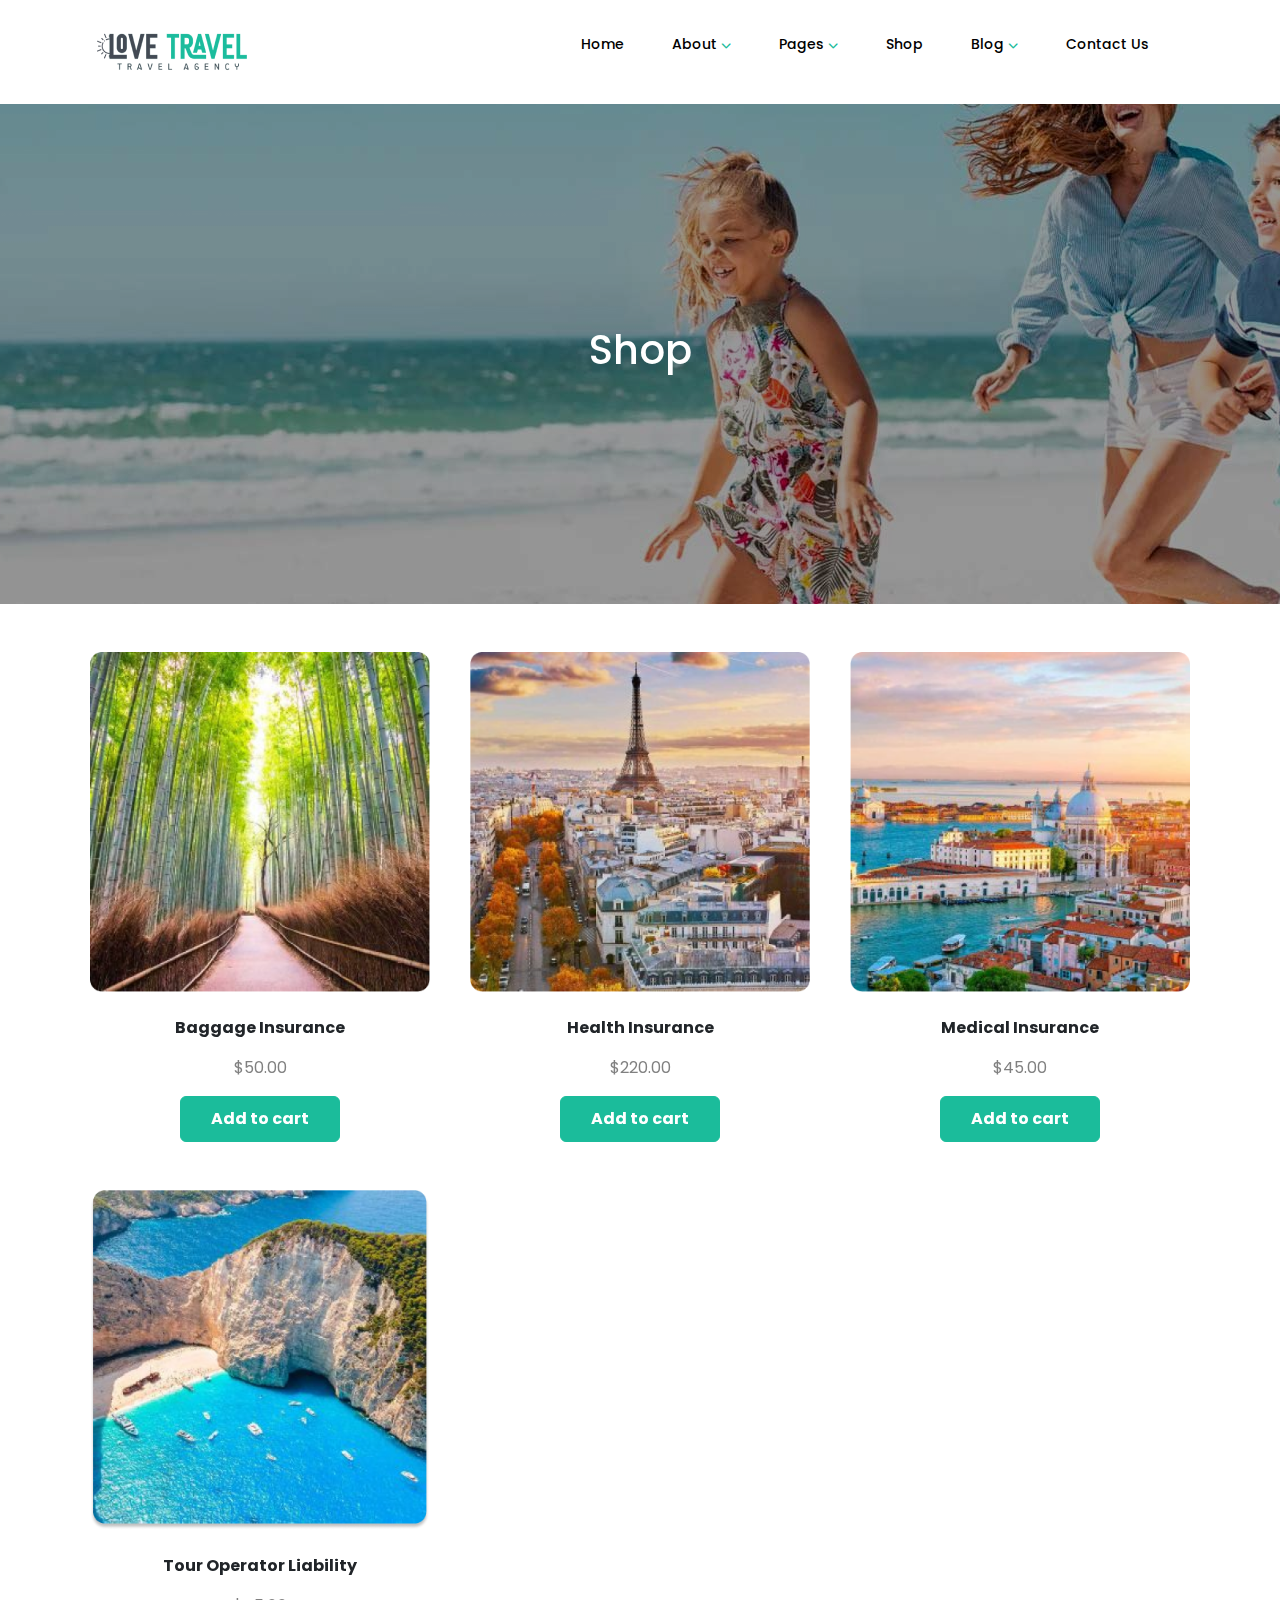
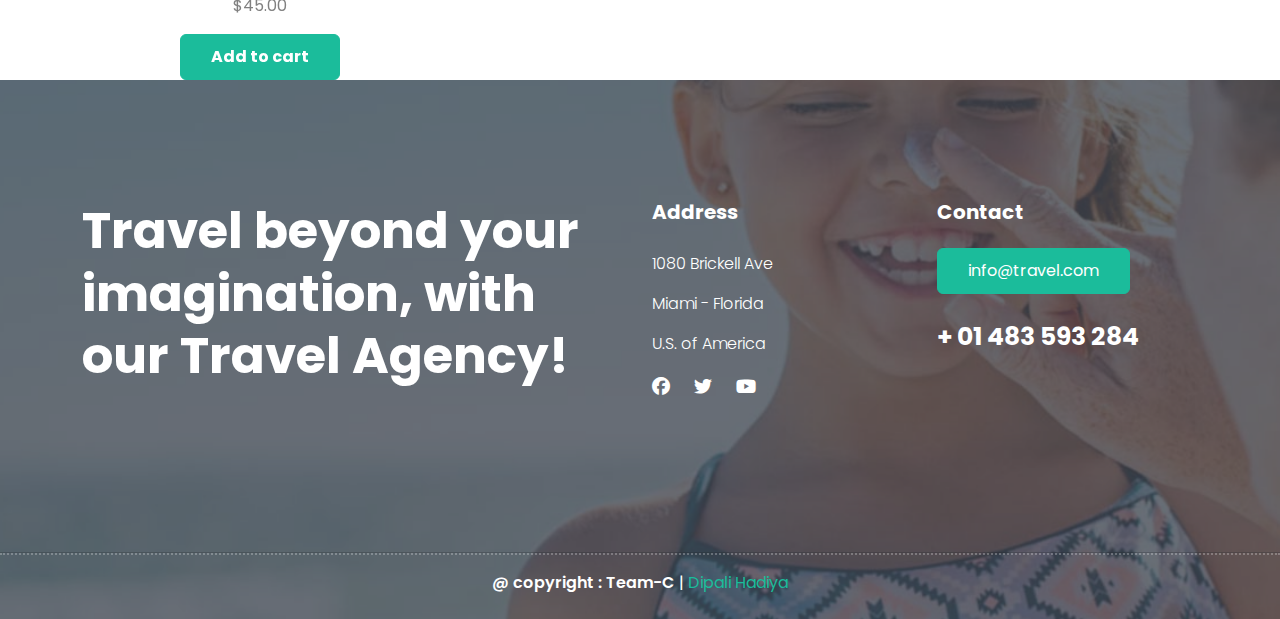
<file: figma-web-code/pages/shop.html>
<!DOCTYPE html>
<html lang="en">
<head>
      <meta charset="UTF-8">
      <meta name="viewport" content="width=device-width, initial-scale=1.0">
      <title>Love-Travel</title>
       <!-- aos-amimation -->
       <link href="https://unpkg.com/aos@2.3.1/dist/aos.css" rel="stylesheet">
      <!-- bootstrap -->
    <link href="https://cdn.jsdelivr.net/npm/bootstrap@5.3.3/dist/css/bootstrap.min.css" rel="stylesheet" integrity="sha384-QWTKZyjpPEjISv5WaRU9OFeRpok6YctnYmDr5pNlyT2bRjXh0JMhjY6hW+ALEwIH" crossorigin="anonymous">
    <!-- favicon-icon -->
    <link rel="icon" href="../image/favicon.png">
    <!-- fonts -->
    <link rel="stylesheet" href="../css/fonts.css">
    <!-- all.min -->
    <link rel="stylesheet" href="../css/all.min.css">
      <!-- style-css -->
      <link href="../css/grece.css" rel="stylesheet" />
      <!-- style-css -->
      <link rel="stylesheet" href="../css/package.css">
</head>
<!-- off-canvas -->
<div class="offcanvas offcanvas-end" data-bs-scroll="true" tabindex="-1" id="canvas1" aria-labelledby="offcanvasWithBothOptionsLabel">
    <div class="offcanvas-body">
        <div class="offcanvas__wrapper">
            <div class="offcanvas_content">
                <div class="offcanvas-top mb-40 d-flex justify-content-between align-items-center">
                    <div class="canvas-logo">
                        <a href="../index.html">
                            <img src="../image/logo.png" alt="logo" class="img-fluid">
                        </a>
                    </div>
                    <div class="canvas-close-btn">
                        <button type="button" class="btn-close" data-bs-dismiss="offcanvas" aria-label="Close"></button>
                    </div>
                </div>
                <div class="offcanvas__search position-relative mb-0">
                    <form method="get">
                        <button type="submit" id="offcanvas-search" ></button>
                        <input type="text" name="s" value="" placeholder="Search here">
                    </form>
                </div>
                <div class="mobile-menu mt-40">
                    <div class="menu-bar">
                        <nav>
                            <ul>
                                <li><a href="../index.html">Home</a></li>
                                <li><a href="./about.html">About</a></li>
                                <li><a href="./package-1.html">Pages</a></li>
                                <li><a href="./services.html">News</a></li>                                  
                                <li><a href="./blog.html">blog</a></li>
                                <li id="bb" ><a href="./Contact-Us.html">contact</a></li> 
                            </ul>
                        </nav>
                    </div>
                </div>
                <div class="offcanvas__about my-30">
                    <h4>About Our Travel</h4>
                    <p>Experience legendary service in the heart of royel. The new generation of luxury. A Haven of Comfort and Elegance in royel</p>
                </div>
                <div class="offcanvas__contact my-30">
                    <h4>Contact Info</h4>
                    <ul>
                        <li class="d-flex align-items-center mb-20 gap-2">
                            <div class="offcanvas__contact_icon btn-d-1">
                                <i class="fa-solid fa-location-dot"></i>
                            </div>
                            <div class="offcanvas__contact_content">
                                <a href="#">12/A, Mirnada City Tower, NYC</a>
                            </div>
                        </li>
                        <li class="d-flex align-items-center mb-20 gap-2">
                            <div class="offcanvas__contact_icon btn-d-1">
                                <i class="fa-solid fa-phone"></i>
                            </div>
                            <div class="offcanvas__contact_content">
                                <a href="#">+91 8980150444</a>
                            </div>
                        </li>
                        <li class="d-flex align-items-center mb-20 gap-2">
                            <div class="offcanvas__contact_icon btn-d-1">
                                <i class="fa-regular fa-envelope"></i>
                            </div>
                            <div class="offcanvas__contact_content">
                                <a href="raginirakholiya123@gmail.com">raginirakholiya123@g-...</a>
                            </div>
                        </li>
                    </ul>
                </div>
                <div class="offcanvas__social">
                    <ul class="d-flex">
                        <li><a href="#" class="btn-d-1 btn-d-2"><i class="fab fa-facebook-f"></i></a></li>
                        <li><a href="#" class="btn-d-1 btn-d-2"><i class="fab fa-twitter"></i></a></li>
                        <li><a href="#" class="btn-d-1 btn-d-2"><i class="fab fa-youtube"></i></a></li>
                    </ul>
                </div>
            </div>
        </div>
    </div>
  </div>
<body>
    <div class="modal fade" id="staticBackdrop" data-bs-backdrop="static" data-bs-keyboard="false" tabindex="-1" aria-labelledby="staticBackdropLabel" aria-hidden="true">
        <div class="modal-dialog">
          <div class="modal-content border-0" style="background-color: transparent;">
            <div class="col-12 col-lg-6 pt-5 pt-lg-0">
                <form id="book__now" class="border-2" style="background-color:#f2f2f2">
                    <div class="close-btn text-end">
                        <button type="button" class="btn-close text-white" data-bs-dismiss="modal" aria-label="Close"></button> 
                    </div>
                    <div>
                        <div class="">
                            <div>
                                <label for="Destination">Your Destination</label>
                            </div>
                            <div>
                                <input type="text" placeholder="Enter Your Destination">
                            </div>
                        </div>
                        <div class="d-flex justify-content-between">
                            <div>
                                <div>
                                    <label for="phone">phone</label>
                                </div>
                                <div>
                                    <input type="number" name="num" placeholder="+91 000-000-0000">
                                </div>
                            </div>
                            <div>
                                <div>
                                    <label for="count">ROOMS</label>
                                </div>
                                <div>
                                    <select>
                                        <option value="1">1</option>
                                        <option value="2">2</option>
                                        <option value="3">3</option>
                                        <option value="4">4</option>
                                    </select>
                                </div>
                            </div>
                        </div>
                        <div class="d-flex justify-content-between">
                            <div>
                                <div>
                                    <label for="number">ADULTS</label>
                                </div>
                                <div>
                                    <select>
                                        <option value="1person">1 person</option>
                                        <option value="2person">2 person</option>
                                        <option value="3person">3 person</option>
                                        <option value="4person">4 person</option>
                                    </select>
                                </div>
                            </div>
                            <div>
                                <div>
                                    <label for="number">CHILDREN</label>
                                </div>
                                <div>
                                    <select>
                                        <option value="1person">1 person</option>
                                        <option value="2person">2 person</option>
                                        <option value="3person">3 person</option>
                                        <option value="4person">4 person</option>
                                    </select>
                                </div>
                            </div>
                        </div>
                        <div class="d-flex justify-content-between">
                            <div>
                                <div>
                                    <label>CHECK IN</label>
                                </div>
                                <div>
                                    <input type="date" name="checkIn" id="" />
                                </div>
                            </div>
                            <div class="ml-55">
                                <div>
                                    <label>CHECK OUT</label>
                                </div>
                                <div>
                                    <input type="date" name="checkOut" id=""/>
                                </div>
                            </div>
                        </div>
                        <div>
                            <div class="pt-2">
                                <button id="book-Now-btn">BOOK NOW</button>
                            </div>
                        </div>
                    </div>
                </form>
            </div>
          </div>
        </div>
    </div>
    <header>
        <div class="header py-2">
            <div class="container">
                <div class="row d-flex align-items-center justify-content-center justify-content-between">
                    <div class="col-xl-2 col-6">
                        <div class="head-logo">
                            <a href="../index.html">
                                <img src="../image/logo.png" class="w-auto" alt="logo">
                            </a>
                        </div>
                    </div>
                    <div class="col-md-7 d-xl-block d-none">
                        <div class="menu">
                            <nav>
                                <ul class="list-unstyled d-flex">
                                    <li class="p-4">
                                        <a href="../index.html"  class="text-decoration-none">Home</a>
                                    </li>
                                    <li class="p-4 dropdown position-relative">
                                        <a href="#" class="text-decoration-none">About</a>
                                        <div class="dropdown-content bg-white rounded">
                                            <ul>
                                                <li>
                                                    <a href="../pages/services.html" class="text-dark text-decoration-none fw-medium">Services</a>
                                                </li>
                                                <li>
                                                    <a href="../pages/about.html" class="text-dark text-decoration-none fw-medium">About Us</a>
                                                </li>
                                                <li>
                                                    <a href="../pages/preview.html" class="text-decoration-none fw-medium">Our Preview</a>
                                                </li>
                                            </ul>
                                        </div>
                                        <i class="fa-solid fa-chevron-down"></i>
                                    </li>
                                      <li class="p-4  dropdown position-relative">
                                        <a href="#" class="text-decoration-none">Pages</a>
                                        <div class="dropdown-content bg-white rounded">
                                              <ul>
                                                  <li>
                                                      <a href="../pages/package-1.html" class="text-dark text-decoration-none fw-medium">Package-1</a>
                                                  </li>
                                                  <li>
                                                      <a href="../pages/packages-2.html" class="text-decoration-none fw-medium">Package-2</a>
                                                  </li>
                                                  <li>
                                                      <a href="../pages/package-3.html" class="text-decoration-none fw-medium">Package-3</a>
                                                  </li>
                                              </ul>
                                        </div>
                                          <i class="fa-solid fa-chevron-down"></i>
                                      </li>
                                      <li class="p-4">
                                          <a href="./shop.html" class="text-decoration-none">Shop</a>
                                      </li>
                                      <li class="p-4  dropdown position-relative">
                                        <a href="#" class="text-decoration-none">Blog</a>
                                        <div class="dropdown-content bg-white rounded">
                                              <ul>
                                                  <li>
                                                      <a href="../pages/blog.html" class="text-dark fw-medium text-decoration-none">Blog-1</a>
                                                  </li>
                                                  <li>
                                                      <a href="../pages/blog-2.html" class="text-dark fw-medium text-decoration-none">Blog-2</a>
                                                  </li>
                                                  <li>
                                                      <a href="../pages/Greece.html" class="text-dark fw-medium text-decoration-none">Greece</a>
                                                  </li>
                                                  <li>
                                                      <a href="../pages/prices.html" class="text-dark fw-medium text-decoration-none">prices</a>
                                                  </li>
                                                  <li>
                                                      <a href="../pages/typology.html" class="text-dark fw-medium text-decoration-none">Typology</a>
                                                  </li>
                                              </ul>
                                              </div>
                                        <i class="fa-solid fa-chevron-down"></i>
                                    </li>
                                    <li class="p-4">
                                        <a href="../pages/Contact-Us.html" class="text-decoration-none">Contact Us</a>
                                    </li>
                                </ul>
                            </nav>
                        </div>
                    </div>
                    <div class="col-md-3 d-none d-xxl-block d-flex">
                        <div class="btn btn-primary" btn type="button" data-bs-toggle="offcanvas" data-bs-target="#canvas1" aria-controls="offcanvasRight">
                            <span>Search</span>
                        </div>
                        <div class="btn btn-primary ms-4">
                            <span data-bs-toggle="modal" data-bs-target="#staticBackdrop">Book Now</span>
                        </div>
                    </div>
                    <div class="col-3 d-block d-xl-none text-end">
                      <div class="hamburger-menu" data-bs-toggle="offcanvas" data-bs-target="#canvas1" aria-controls="offcanvasRight">
                          <a href="#" class="bg-btn px-3 py-2 rounded text-dark">
                              <i class="fa-solid fa-bars"></i>
                          </a>
                    </div>
                </div>
            </div>
        </div>
    </header>
        <main>

            <div class="banner-shop position-relative "data-aos="fade-up"
            data-aos-duration="3000">
                <div class="banner-content position-absolute top-50 start-50 translate-middle">
                    <h1 class="text-white">Shop</h1>
                </div>
            </div>

            <section class="shop mt-5"data-aos="fade-up"
            data-aos-duration="3000">
                <div class="container">
                    <div class="row row-gap-5"data-aos="fade-up"
                    data-aos-duration="3000">
                    <div class="col-12 col-md-6 col-lg-4 shop-img1  text-center">
                        <div class="imge1 mx-2">
                            <a href="#"><img src="../image/box1.png" alt=""></a>
                          </div>
                          <div class="shop-con mt-4">
                            <span class="fw-bold ">Baggage Insurance</span >
                                <p class="mt-3"style="color: gray;">$50.00</p>
                                    <div class="btn btn-primary fw-bold ">
                                        Add to cart
                                    </div>
                        </div>
                    </div>

                    <div class="col-12 col-md-6 col-lg-4 shop-img1  text-center"data-aos="fade-up"
                     data-aos-duration="3000">
                       <div class="imge1 mx-2">
                         <a href="#" ><img src="../image/box2.png" alt=""></a>
                       </div>
                        <div class="shop-con mt-4">
                            <span class="fw-bold ">Health Insurance</span >
                                <p class="mt-3" style="color: gray;">$220.00</p>
                                    <div class="btn btn-primary fw-bold ">
                                        Add to cart
                                    </div>
                        </div>
                    </div>
                   
                    <div class="col-12 col-md-6 col-lg-4 shop-img1  text-center"data-aos="fade-up"
                     data-aos-duration="3000">
                        <div class="imge1 mx-2">
                            <a href="#"><img src="../image/box3.png" alt=""></a>
                          </div>
                          <div class="shop-con mt-4">
                            <span class="fw-bold ">Medical Insurance</span >
                                <p class="mt-3"style="color: gray;"> $45.00</p>
                                    <div class="btn btn-primary fw-bold ">
                                        Add to cart
                                    </div>
                        </div>
                    </div>
                    <div class="col-12 col-md-6 col-lg-4 shop-img1  text-center">
                        <div class="imge1 mx-2">
                            <a href="#"><img src="../image/box4.png" alt=""></a>
                          </div>
                          <div class="shop-con mt-4">
                            <span class="fw-bold ">Tour Operator Liability</span >
                                <p class="mt-3"style="color: gray;">$45.00</p>
                                    <div class="btn btn-primary fw-bold ">
                                        Add to cart
                                    </div>
                        </div>
                     </div>

                     <div class="col-12 col-md-6 col-lg-4 shop-img1  text-center"data-aos="fade-up"
                     data-aos-duration="3000">
                       <div class="imge1 mx-2">
                         <a href="#" ><img src="../image/box5.png" alt=""></a>
                       </div>
                        <div class="shop-con mt-4">
                            <span class="fw-bold "> Trip Cancellation Insurance</span >
                                <p class="mt-3" style="color: gray;">$39.00</p>
                                    <div class="btn btn-primary fw-bold ">
                                        Add to cart
                                    </div>
                        </div>
                     </div>
                   
                     <div class="col-12 col-md-6 col-lg-4 shop-img1  text-center"data-aos="fade-up"
                     data-aos-duration="3000">
                        <div class="imge1 mx-2">
                            <a href="#"><img src="../image/box6.png" alt=""></a>
                          </div>
                          <div class="shop-con mt-4">
                            <span class="fw-bold ">Visitor Insurance</span >
                                <p class="mt-3" style="color: gray;">$60.00 – $80.00</p>
                                    <div class="btn btn-primary fw-bold ">
                                        Add to cart
                                    </div>
                        </div>
                     </div>
                    </div>
                    
                </div>
            </section>
        </main>
        <footer class="footer py-120 pb-0">
            <div class="container">
                <div class="row text-white py-120 pt-0">
                      <div class="col-12 col-lg-6">
                            <div class="footer-heading">
                                  <h1 class="fw-bold lh-sm">Travel beyond your imagination, with our Travel Agency!</h1>
                            </div>
                      </div>
                      <div class="col-12 col-md-6 col-lg-3 py-5 py-xl-0">
                            <div class="footer-add">
                                  <h4 class="fw-bold mb-4">Address</h4>
                                  <ul class="list-unstyled">
                                        <li class="py-1 mb-2 fw-light">1080 Brickell Ave</li>
                                        <li class="py-1 mb-2 fw-light">Miami - Florida</li>
                                        <li class="py-1 mb-2 fw-light">U.S. of America</li>
                                  </ul>
                                  <ul class="icon-list list-unstyled d-flex">
                                        <li class="pe-4">
                                              <a href="#" class="text-white">
                                                    <i class="fa-brands fa-facebook"></i>
                                              </a>
                                        </li>
                                        <li class="pe-4">
                                              <a href="#" class="text-white">
                                                    <i class="fa-brands fa-twitter"></i>
                                              </a>
                                        </li>
                                        <li>
                                              <a href="#" class="text-white">
                                                    <i class="fa-brands fa-youtube"></i>
                                              </a>
                                        </li>
                                  </ul>
                            </div>
                      </div>
                      <div class="col-12 col-md-6 col-lg-3 py-5 py-xl-0">
                            <div class="footer-contact">
                                  <h4 class="fw-bold mb-4">Contact</h4>
                                  <div class="info-btn mb-4">
                                        <a href="#" class="btn btn-primary">info@travel.com</a>
                                  </div>
                                  <span class="fw-bold mt-2">+ 01 483 593 284</span>
                            </div>
                      </div>
                </div>
          </div>
            <hr style="border-bottom: 2px dotted white;">
            <section class="">
                <div class="container">
                    <div class="row">
                        <div class="co-12 text-center text-white">
                           <span class="fw-semibold"> @ copyright : Team-C</span> <span>|</span> <span style="color: #1BBC9B;">Dipali Hadiya</span>
                        </div>
                    </div>
                </div>
            </section>
           </footer>
        <!-- bootstrap -->
        <script src="https://cdn.jsdelivr.net/npm/bootstrap@5.3.3/dist/js/bootstrap.bundle.min.js"></script>
        <!-- aos-animation -->
        <script src="https://unpkg.com/aos@2.3.1/dist/aos.js"></script>
        <script>
            AOS.init();
        </script>
</body>
</html>
</file>
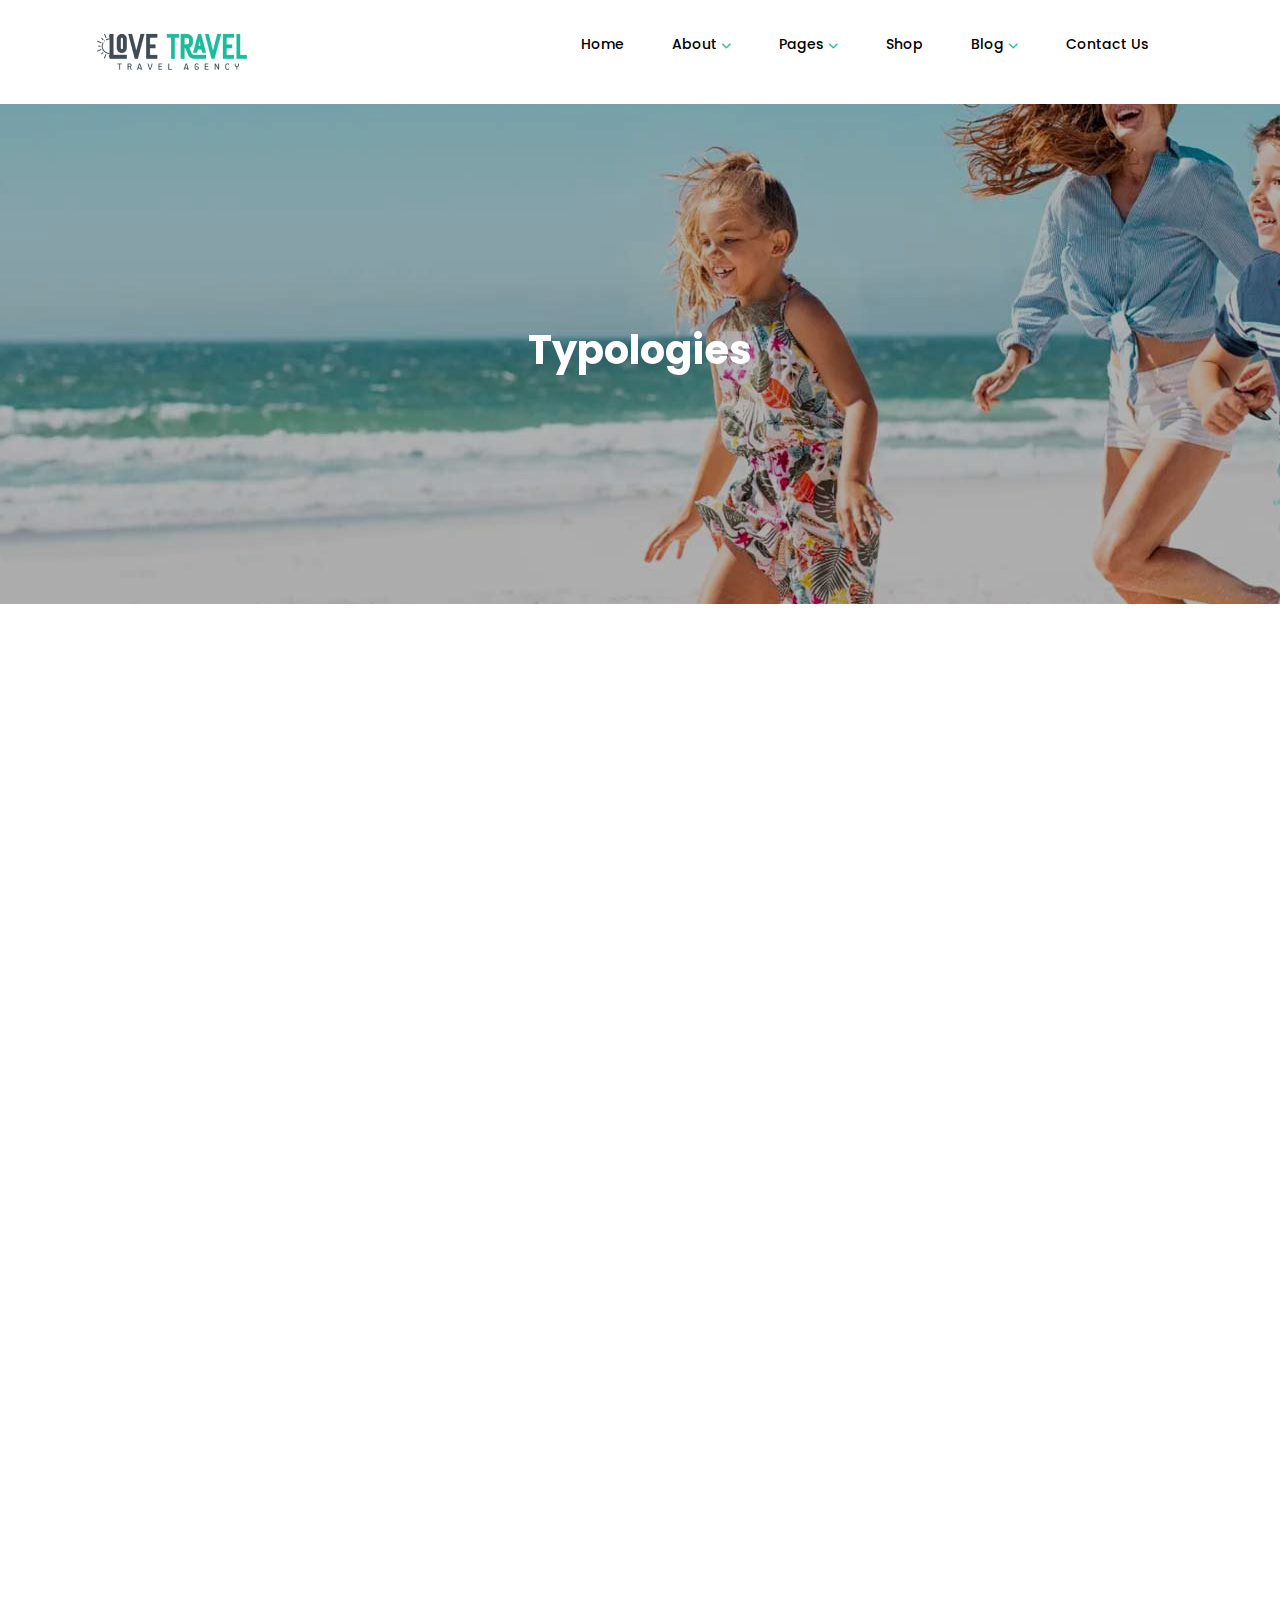
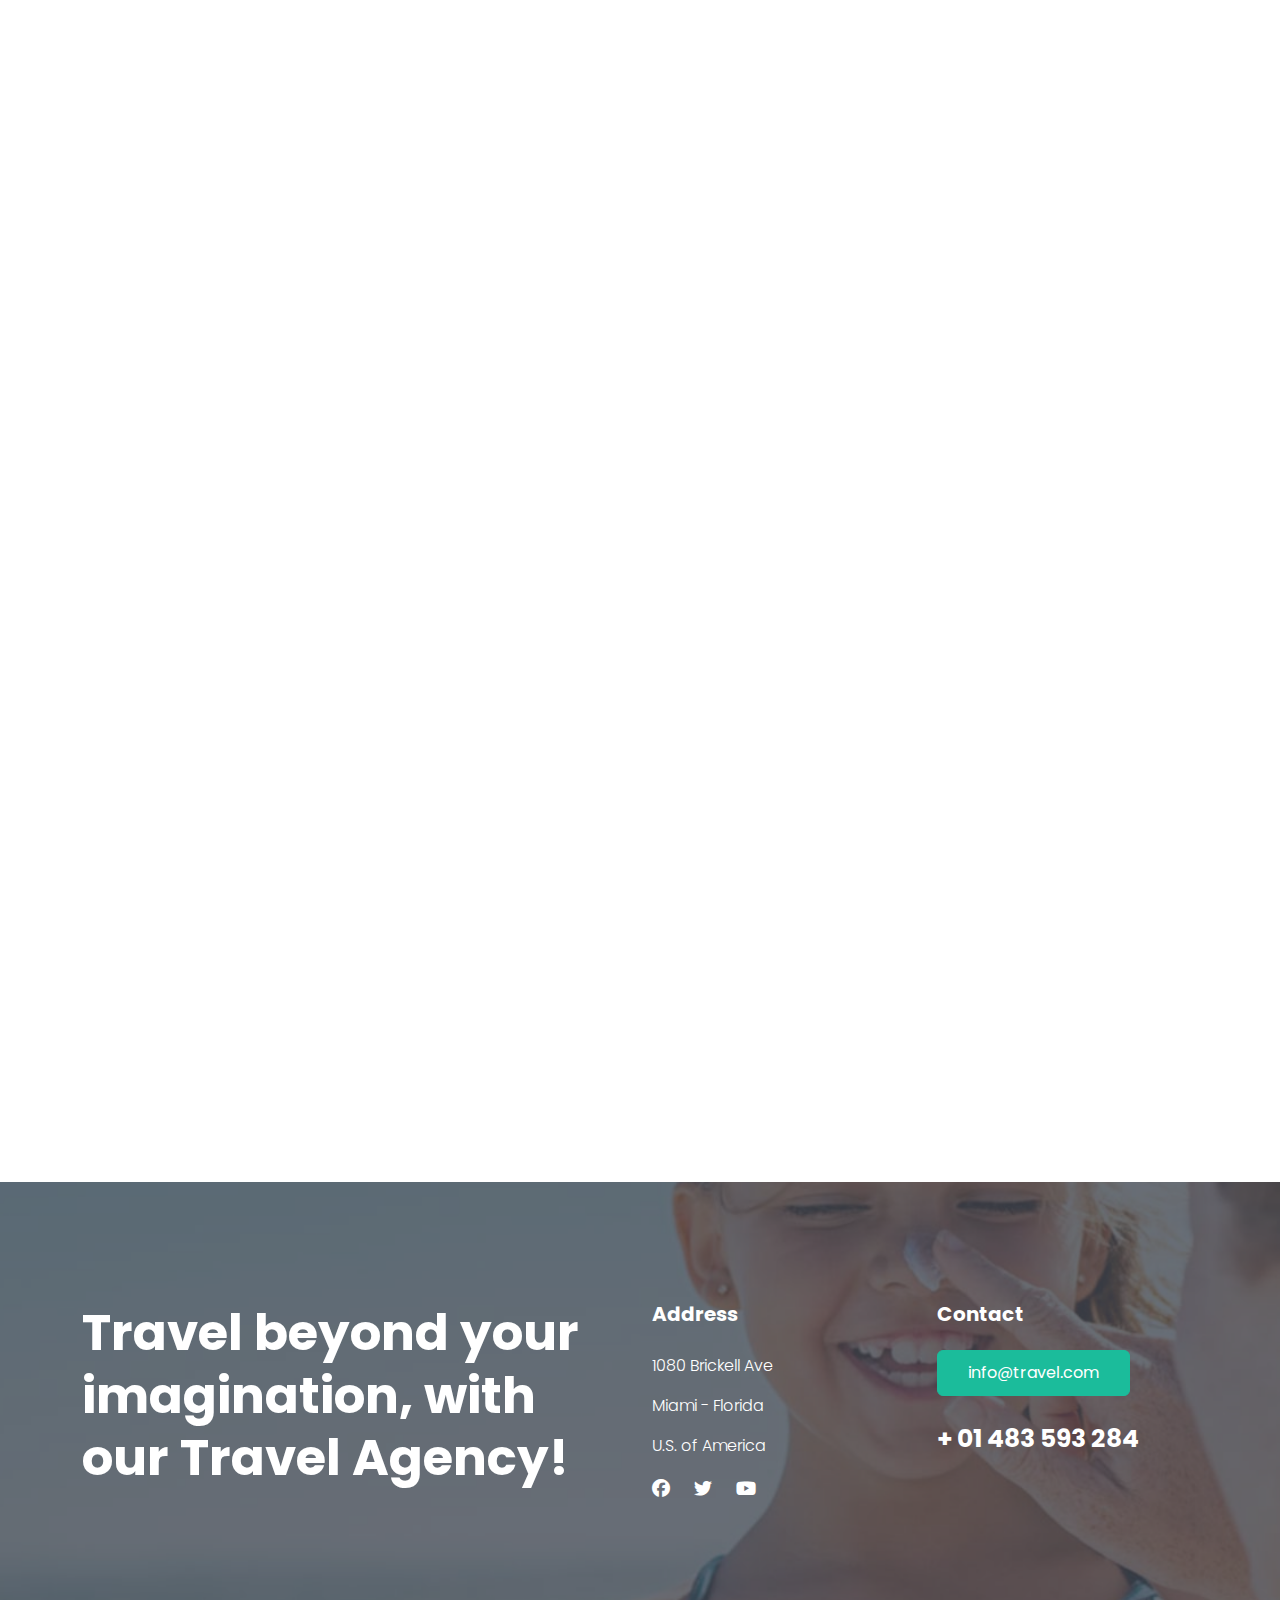
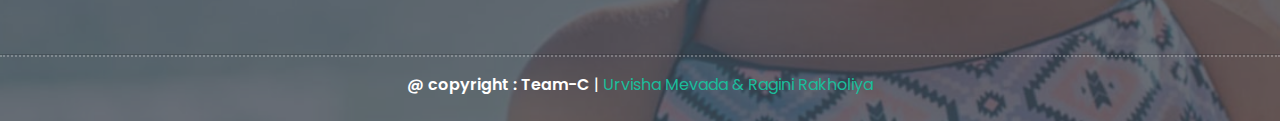
<file: figma-web-code/pages/typology.html>
<!DOCTYPE html>
<html lang="en">
<head>
      <meta charset="UTF-8">
      <meta name="viewport" content="width=device-width, initial-scale=1.0">
      <title>Typology</title>
      <!-- favicon-icon -->
    <link rel="icon" href="../image/favicon.png">
       <!-- aos-amimation -->
       <link href="https://unpkg.com/aos@2.3.1/dist/aos.css" rel="stylesheet">
      <!-- all-min-css -->
      <link href="../css/all.min.css" rel="stylesheet" />
      <!-- fonts-css -->
      <link href="../css/fonts.css" rel="stylesheet" />
      <!-- bootstrap -->
      <link href="https://cdn.jsdelivr.net/npm/bootstrap@5.3.3/dist/css/bootstrap.min.css" rel="stylesheet" />
      <!-- style-css -->
       <link rel="stylesheet" href="../css/package.css">
</head>
<!-- off-canvas -->
<div class="offcanvas offcanvas-end" data-bs-scroll="true" tabindex="-1" id="canvas1" aria-labelledby="offcanvasWithBothOptionsLabel">
    <div class="offcanvas-body">
        <div class="offcanvas__wrapper">
            <div class="offcanvas_content">
                <div class="offcanvas-top mb-40 d-flex justify-content-between align-items-center">
                    <div class="canvas-logo">
                        <a href="../index.html">
                            <img src="../image/logo.png" alt="logo" class="img-fluid">
                        </a>
                    </div>
                    <div class="canvas-close-btn">
                        <button type="button" class="btn-close" data-bs-dismiss="offcanvas" aria-label="Close"></button>
                    </div>
                </div>
                <div class="offcanvas__search position-relative mb-0">
                    <form method="get">
                        <button type="submit" id="offcanvas-search" ></button>
                        <input type="text" name="s" value="" placeholder="Search here">
                    </form>
                </div>
                <div class="mobile-menu mt-40">
                    <div class="menu-bar">
                        <nav>
                            <ul>
                                <li><a href="../index.html">Home</a></li>
                                <li><a href="./about.html">About</a></li>
                                <li><a href="./package-1.html">Pages</a></li>
                                <li><a href="./services.html">News</a></li>                                  
                                <li><a href="./blog.html">blog</a></li>
                                <li id="bb" ><a href="./Contact-Us.html">contact</a></li> 
                            </ul>
                        </nav>
                    </div>
                </div>
                <div class="offcanvas__about my-30">
                    <h4>About Our Travel</h4>
                    <p>Experience legendary service in the heart of royel. The new generation of luxury. A Haven of Comfort and Elegance in royel</p>
                </div>
                <div class="offcanvas__contact my-30">
                    <h4>Contact Info</h4>
                    <ul>
                        <li class="d-flex align-items-center mb-20 gap-2">
                            <div class="offcanvas__contact_icon btn-d-1">
                                <i class="fa-solid fa-location-dot"></i>
                            </div>
                            <div class="offcanvas__contact_content">
                                <a href="#">12/A, Mirnada City Tower, NYC</a>
                            </div>
                        </li>
                        <li class="d-flex align-items-center mb-20 gap-2">
                            <div class="offcanvas__contact_icon btn-d-1">
                                <i class="fa-solid fa-phone"></i>
                            </div>
                            <div class="offcanvas__contact_content">
                                <a href="#">+91 8980150444</a>
                            </div>
                        </li>
                        <li class="d-flex align-items-center mb-20 gap-2">
                            <div class="offcanvas__contact_icon btn-d-1">
                                <i class="fa-regular fa-envelope"></i>
                            </div>
                            <div class="offcanvas__contact_content">
                                <a href="raginirakholiya123@gmail.com">raginirakholiya123@g-...</a>
                            </div>
                        </li>
                    </ul>
                </div>
                <div class="offcanvas__social">
                    <ul class="d-flex">
                        <li><a href="#" class="btn-d-1 btn-d-2"><i class="fab fa-facebook-f"></i></a></li>
                        <li><a href="#" class="btn-d-1 btn-d-2"><i class="fab fa-twitter"></i></a></li>
                        <li><a href="#" class="btn-d-1 btn-d-2"><i class="fab fa-youtube"></i></a></li>
                    </ul>
                </div>
            </div>
        </div>
    </div>
  </div>
<body>
    <div class="modal fade" id="staticBackdrop" data-bs-backdrop="static" data-bs-keyboard="false" tabindex="-1" aria-labelledby="staticBackdropLabel" aria-hidden="true">
        <div class="modal-dialog">
          <div class="modal-content border-0" style="background-color: transparent;">
            <div class="col-12 col-lg-6 pt-5 pt-lg-0">
                <form id="book__now" class="border-2" style="background-color:#f2f2f2">
                    <div class="close-btn text-end">
                        <button type="button" class="btn-close text-white" data-bs-dismiss="modal" aria-label="Close"></button> 
                    </div>
                    <div>
                        <div class="">
                            <div>
                                <label for="Destination">Your Destination</label>
                            </div>
                            <div>
                                <input type="text" placeholder="Enter Your Destination">
                            </div>
                        </div>
                        <div class="d-flex justify-content-between">
                            <div>
                                <div>
                                    <label for="phone">phone</label>
                                </div>
                                <div>
                                    <input type="number" name="num" placeholder="+91 000-000-0000">
                                </div>
                            </div>
                            <div>
                                <div>
                                    <label for="count">ROOMS</label>
                                </div>
                                <div>
                                    <select>
                                        <option value="1">1</option>
                                        <option value="2">2</option>
                                        <option value="3">3</option>
                                        <option value="4">4</option>
                                    </select>
                                </div>
                            </div>
                        </div>
                        <div class="d-flex justify-content-between">
                            <div>
                                <div>
                                    <label for="number">ADULTS</label>
                                </div>
                                <div>
                                    <select>
                                        <option value="1person">1 person</option>
                                        <option value="2person">2 person</option>
                                        <option value="3person">3 person</option>
                                        <option value="4person">4 person</option>
                                    </select>
                                </div>
                            </div>
                            <div>
                                <div>
                                    <label for="number">CHILDREN</label>
                                </div>
                                <div>
                                    <select>
                                        <option value="1person">1 person</option>
                                        <option value="2person">2 person</option>
                                        <option value="3person">3 person</option>
                                        <option value="4person">4 person</option>
                                    </select>
                                </div>
                            </div>
                        </div>
                        <div class="d-flex justify-content-between">
                            <div>
                                <div>
                                    <label>CHECK IN</label>
                                </div>
                                <div>
                                    <input type="date" name="checkIn" id="" />
                                </div>
                            </div>
                            <div class="ml-55">
                                <div>
                                    <label>CHECK OUT</label>
                                </div>
                                <div>
                                    <input type="date" name="checkOut" id=""/>
                                </div>
                            </div>
                        </div>
                        <div>
                            <div class="pt-2">
                                <button id="book-Now-btn">BOOK NOW</button>
                            </div>
                        </div>
                    </div>
                </form>
            </div>
          </div>
        </div>
    </div>
    <header>
        <div class="header py-2">
            <div class="container">
                <div class="row d-flex align-items-center justify-content-center justify-content-between">
                    <div class="col-xl-2 col-6">
                        <div class="head-logo">
                            <a href="../index.html">
                                <img src="../image/logo.png" class="w-auto" alt="logo">
                            </a>
                        </div>
                    </div>
                    <div class="col-md-7 d-xl-block d-none">
                        <div class="menu">
                            <nav>
                                <ul class="list-unstyled d-flex">
                                    <li class="p-4">
                                        <a href="../index.html"  class="text-decoration-none">Home</a>
                                    </li>
                                    <li class="p-4 dropdown position-relative">
                                        <a href="#" class="text-decoration-none">About</a>
                                        <div class="dropdown-content bg-white rounded">
                                            <ul>
                                                <li>
                                                    <a href="../pages/services.html" class="text-dark text-decoration-none fw-medium">Services</a>
                                                </li>
                                                <li>
                                                    <a href="../pages/about.html" class="text-dark text-decoration-none fw-medium">About Us</a>
                                                </li>
                                                <li>
                                                    <a href="../pages/preview.html" class="text-decoration-none fw-medium">Our Preview</a>
                                                </li>
                                            </ul>
                                        </div>
                                        <i class="fa-solid fa-chevron-down"></i>
                                    </li>
                                      <li class="p-4  dropdown position-relative">
                                        <a href="#" class="text-decoration-none">Pages</a>
                                        <div class="dropdown-content bg-white rounded">
                                              <ul>
                                                  <li>
                                                      <a href="../pages/package-1.html" class="text-dark text-decoration-none fw-medium">Package-1</a>
                                                  </li>
                                                  <li>
                                                      <a href="../pages/packages-2.html" class="text-decoration-none fw-medium">Package-2</a>
                                                  </li>
                                                  <li>
                                                      <a href="../pages/package-3.html" class="text-decoration-none fw-medium">Package-3</a>
                                                  </li>
                                              </ul>
                                        </div>
                                          <i class="fa-solid fa-chevron-down"></i>
                                      </li>
                                      <li class="p-4">
                                          <a href="./shop.html" class="text-decoration-none">Shop</a>
                                      </li>
                                      <li class="p-4  dropdown position-relative">
                                        <a href="#" class="text-decoration-none">Blog</a>
                                        <div class="dropdown-content bg-white rounded">
                                              <ul>
                                                  <li>
                                                      <a href="../pages/blog.html" class="text-dark fw-medium text-decoration-none">Blog-1</a>
                                                  </li>
                                                  <li>
                                                      <a href="../pages/blog-2.html" class="text-dark fw-medium text-decoration-none">Blog-2</a>
                                                  </li>
                                                  <li>
                                                      <a href="../pages/Greece.html" class="text-dark fw-medium text-decoration-none">Greece</a>
                                                  </li>
                                                  <li>
                                                      <a href="../pages/prices.html" class="text-dark fw-medium text-decoration-none">prices</a>
                                                  </li>
                                                  <li>
                                                      <a href="../pages/typology.html" class="text-dark fw-medium text-decoration-none">Typology</a>
                                                  </li>
                                              </ul>
                                              </div>
                                        <i class="fa-solid fa-chevron-down"></i>
                                    </li>
                                    <li class="p-4">
                                        <a href="../pages/Contact-Us.html" class="text-decoration-none">Contact Us</a>
                                    </li>
                                </ul>
                            </nav>
                        </div>
                    </div>
                    <div class="col-md-3 d-none d-xxl-block d-flex">
                        <div class="btn btn-primary" btn type="button" data-bs-toggle="offcanvas" data-bs-target="#canvas1" aria-controls="offcanvasRight">
                            <span>Search</span>
                        </div>
                        <div class="btn btn-primary ms-4">
                            <span data-bs-toggle="modal" data-bs-target="#staticBackdrop">Book Now</span>
                        </div>
                    </div>
                    <div class="col-3 d-block d-xl-none text-end">
                      <div class="hamburger-menu" data-bs-toggle="offcanvas" data-bs-target="#canvas1" aria-controls="offcanvasRight">
                          <a href="#" class="bg-btn px-3 py-2 rounded text-dark">
                              <i class="fa-solid fa-bars"></i>
                          </a>
                    </div>
                </div>
            </div>
        </div>
    </header>
        <main>
            <section class="typology banner position-relative"data-aos="fade-up"
            data-aos-duration="3000">
                <div class="banner-content position-absolute top-50 start-50 translate-middle text-white">
                    <h1 class="fw-bold ">Typologies</h1>
                </div>
            </section>
            <section class="packages py-120"data-aos="fade-up"
            data-aos-duration="3000">
                <div class="container">
                    <div class="row row-gap-5">
                        <div class="col-12 col-lg-6"data-aos="fade-right"
                        data-aos-offset="300"
                        data-aos-easing="ease-in-sine">
                            <div class="package-box position-relative">
                                <div class="package-img">
                                    <img src="../image/package-1.png" alt="img-1"/>
                                </div>
                                <div class="package-content z-3">
                                    <div class="all-type position-absolute top-0 end-0 pt-4">
                                        <a href="#" class="bg-secondary rounded-pill px-3 py-2 text-decoration-none text-white fw-light">ALL PACKAGES</a>
                                    </div>
                                    <div class="package-detail position-absolute bottom-0 start-50 translate-middle-x text-white text-center">
                                        <h4 class="fw-bold mb-2">Sports Activities</h4>
                                        <p class="fw-light">Get your adrenaline pumping</p>
                                    </div>
                                </div>
                            </div>
                        </div>
                        <div class="col-12 col-lg-6"data-aos="fade-left"
                        data-aos-offset="300"
                        data-aos-easing="ease-in-sine">
                            <div class="package-box position-relative">
                                <div class="package-img">
                                    <img src="../image/package-2.png" alt="img-2" />
                                </div>
                                <div class="package-content z-3">
                                    <div class="all-type position-absolute top-0 end-0 pt-4">
                                        <a href="#" class="bg-btn rounded-pill px-3 py-2 text-decoration-none text-white fw-light">ALL PACKAGES</a>
                                    </div>
                                    <div class="package-detail position-absolute bottom-0 start-50 translate-middle-x text-white text-center">
                                        <h4 class="fw-bold mb-2">Family-Friendly</h4>
                                        <p class="fw-light">Unforgettable memories with kids</p>
                                    </div>
                                </div>
                            </div>
                        </div>
                        <div class="col-12 col-lg-6"data-aos="fade-right"
                        data-aos-offset="300"
                        data-aos-easing="ease-in-sine">
                            <div class="package-box position-relative">
                                <div class="package-img">
                                    <img src="../image/package-3.png" alt="img-3" />
                                </div>
                                <div class="package-content z-3">
                                    <div class="all-type position-absolute top-0 end-0 pt-4">
                                        <a href="#" class="bg-secondary rounded-pill px-3 py-2 text-decoration-none text-white fw-light">ALL PACKAGES</a>
                                    </div>
                                    <div class="package-detail position-absolute bottom-0 start-50 translate-middle-x text-white text-center">
                                        <h4 class="fw-bold mb-2">Heritage Tours</h4>
                                        <p class="fw-light">Discover the ancient past</p>
                                    </div>
                                </div>
                            </div>
                        </div>
                        <div class="col-12 col-lg-6"data-aos="fade-left"
                        data-aos-offset="300"
                        data-aos-easing="ease-in-sine">
                            <div class="package-box position-relative">
                                <div class="package-img">
                                    <img src="../image/package-4.png" alt="img-4" />
                                </div>
                                <div class="package-content z-3">
                                    <div class="all-type position-absolute top-0 end-0 pt-4">
                                        <a href="#" class="bg-btn rounded-pill px-3 py-2 text-decoration-none text-white fw-light">ALL PACKAGES</a>
                                    </div>
                                    <div class="package-detail position-absolute bottom-0 start-50 translate-middle-x text-white text-center">
                                        <h4 class="fw-bold mb-2">Road Trips</h4>
                                        <p class="fw-light">Hit the road and make memories</p>
                                    </div>
                                </div>
                            </div>
                        </div>
                        <div class="col-12 col-lg-6"data-aos="fade-right"
                        data-aos-offset="300"
                        data-aos-easing="ease-in-sine">
                            <div class="package-box position-relative">
                                <div class="package-img">
                                    <img src="../image/package-5.png" alt="img-5" />
                                </div>
                                <div class="package-content z-3">
                                    <div class="all-type position-absolute top-0 end-0 pt-4">
                                        <a href="#" class="bg-secondary rounded-pill px-3 py-2 text-decoration-none text-white fw-light">ALL PACKAGES</a>
                                    </div>
                                    <div class="package-detail position-absolute bottom-0 start-50 translate-middle-x text-white text-center">
                                        <h4 class="fw-bold mb-2">Budget Travel</h4>
                                        <p class="fw-light">Travel more, spend less</p>
                                    </div>
                                </div>
                            </div>
                        </div>
                        <div class="col-12 col-lg-6"data-aos="fade-left"
                        data-aos-offset="300"
                        data-aos-easing="ease-in-sine">
                            <div class="package-box position-relative">
                                <div class="package-img">
                                    <img src="../image/package-6.png" alt="img-6" />
                                </div>
                                <div class="package-content z-3">
                                    <div class="all-type position-absolute top-0 end-0 pt-4">
                                        <a href="#" class="bg-btn rounded-pill px-3 py-2 text-decoration-none text-white fw-light">ALL PACKAGES</a>
                                    </div>
                                    <div class="package-detail position-absolute bottom-0 start-50 translate-middle-x text-white text-center">
                                        <h4 class="fw-bold mb-2">Culinary Tourism</h4>
                                        <p class="fw-light">Experience the world through your taste</p>
                                    </div>
                                </div>
                            </div>
                        </div>
                        <div class="col-12 col-lg-6"data-aos="fade-right"
                        data-aos-offset="300"
                        data-aos-easing="ease-in-sine">
                            <div class="package-box position-relative">
                                <div class="package-img">
                                    <img src="../image/package-7.png" alt="img-7" />
                                </div>
                                <div class="package-content z-3">
                                    <div class="all-type position-absolute top-0 end-0 pt-4">
                                        <a href="#" class="bg-secondary rounded-pill px-3 py-2 text-decoration-none text-white fw-light">ALL PACKAGES</a>
                                    </div>
                                    <div class="package-detail position-absolute bottom-0 start-50 translate-middle-x text-white text-center">
                                        <h4 class="fw-bold mb-2">Eco-tourism</h4>
                                        <p class="fw-light">Travel responsibly and sustainably</p>
                                    </div>
                                </div>
                            </div>
                        </div>
                        <div class="col-12 col-lg-6"data-aos="fade-left"
                        data-aos-offset="300"
                        data-aos-easing="ease-in-sine">
                            <div class="package-box position-relative">
                                <div class="package-img">
                                    <img src="../image/package-8.png" alt="img-8" />
                                </div>
                                <div class="package-content z-3">
                                    <div class="all-type position-absolute top-0 end-0 pt-4">
                                        <a href="#" class="bg-btn rounded-pill px-3 py-2 text-decoration-none text-white fw-light">ALL PACKAGES</a>
                                    </div>
                                    <div class="package-detail position-absolute bottom-0 start-50 translate-middle-x text-white text-center">
                                        <h4 class="fw-bold mb-2">Adventure Travel</h4>
                                        <p class="fw-light">Unleash your inner adventurer</p>
                                    </div>
                                </div>
                            </div>
                        </div>
                        <div class="col-12 col-lg-6"data-aos="fade-right"
                        data-aos-offset="300"
                        data-aos-easing="ease-in-sine">
                            <div class="package-box position-relative">
                                <div class="package-img">
                                    <img src="../image/package-9.png" alt="img-9" />
                                </div>
                                <div class="package-content z-3">
                                    <div class="all-type position-absolute top-0 end-0 pt-4">
                                        <a href="#" class="bg-secondary rounded-pill px-3 py-2 text-decoration-none text-white fw-light">ALL PACKAGES</a>
                                    </div>
                                    <div class="package-detail position-absolute bottom-0 start-50 translate-middle-x text-white text-center">
                                        <h4 class="fw-bold mb-2">Beach Holidays</h4>
                                        <p class="fw-light">Relax, unwind, and soak up the sun</p>
                                    </div>
                                </div>
                            </div>
                        </div>
                        <div class="col-12 col-lg-6"data-aos="fade-left"
                        data-aos-offset="300"
                        data-aos-easing="ease-in-sine">
                            <div class="package-box position-relative">
                                <div class="package-img">
                                    <img src="../image/package-10.png" alt="img-10" />
                                </div>
                                <div class="package-content z-3">
                                    <div class="all-type position-absolute top-0 end-0 pt-4">
                                        <a href="#" class="bg-btn rounded-pill px-3 py-2 text-decoration-none text-white fw-light">ALL PACKAGES</a>
                                    </div>
                                    <div class="package-detail position-absolute bottom-0 start-50 translate-middle-x text-white text-center">
                                        <h4 class="fw-bold mb-2">Cultural Tours</h4>
                                        <p class="fw-light">Immerse yourself in the local culture</p>
                                    </div>
                                </div>
                            </div>
                        </div>
                    </div>
                </div>
            </section>
        </main>
        <footer class="footer py-120 pb-0">
            <div class="container">
                <div class="row text-white py-120 pt-0">
                      <div class="col-12 col-lg-6">
                            <div class="footer-heading">
                                  <h1 class="fw-bold lh-sm">Travel beyond your imagination, with our Travel Agency!</h1>
                            </div>
                      </div>
                      <div class="col-12 col-md-6 col-lg-3 py-5 py-xl-0">
                            <div class="footer-add">
                                  <h4 class="fw-bold mb-4">Address</h4>
                                  <ul class="list-unstyled">
                                        <li class="py-1 mb-2 fw-light">1080 Brickell Ave</li>
                                        <li class="py-1 mb-2 fw-light">Miami - Florida</li>
                                        <li class="py-1 mb-2 fw-light">U.S. of America</li>
                                  </ul>
                                  <ul class="icon-list list-unstyled d-flex">
                                        <li class="pe-4">
                                              <a href="#" class="text-white">
                                                    <i class="fa-brands fa-facebook"></i>
                                              </a>
                                        </li>
                                        <li class="pe-4">
                                              <a href="#" class="text-white">
                                                    <i class="fa-brands fa-twitter"></i>
                                              </a>
                                        </li>
                                        <li>
                                              <a href="#" class="text-white">
                                                    <i class="fa-brands fa-youtube"></i>
                                              </a>
                                        </li>
                                  </ul>
                            </div>
                      </div>
                      <div class="col-12 col-md-6 col-lg-3 py-5 py-xl-0">
                            <div class="footer-contact">
                                  <h4 class="fw-bold mb-4">Contact</h4>
                                  <div class="info-btn mb-4">
                                        <a href="#" class="btn btn-primary">info@travel.com</a>
                                  </div>
                                  <span class="fw-bold mt-2">+ 01 483 593 284</span>
                            </div>
                      </div>
                </div>
          </div>
            <hr style="border-bottom: 2px dotted white;">
            <section class="">
                <div class="container">
                    <div class="row">
                        <div class="co-12 text-center text-white">
                           <span class="fw-semibold"> @ copyright : Team-C</span> <span>|</span> <span style="color: #1BBC9B;">Urvisha Mevada & Ragini Rakholiya</span>
                        </div>
                    </div>
                </div>
            </section>
               </footer>
        <!-- bootstrap -->
        <script src="https://cdn.jsdelivr.net/npm/bootstrap@5.3.3/dist/js/bootstrap.bundle.min.js"></script>
        <!-- aos-animation -->
        <script src="https://unpkg.com/aos@2.3.1/dist/aos.js"></script>
        <script>
            AOS.init();
        </script>
</body>
</html>
</file>
<file: figma-web-code/css/package.css>
:root{
    --sans-font:'Poppins';
    --sans-serif-font:'Reenie Beanie';
    --black-color:#000000;
    --primary-color: #1BBC9B;
    --icon-color-2: #434A54;
    --fonts-color: #6E6E6E;
}
body{
    font-family: var(--sans-font);
    overflow-x: hidden;
}
button{
    border: none;
}
.mt{
    margin-top: 50px;
}
.ml{
    margin-left: 20px;
}
.btn-primary {
    --bs-btn-color: #fff;
    --bs-btn-bg: #1BBC9B;
    --bs-btn-border-color: #1BBC9B;
    --bs-btn-hover-color: #fff;
    --bs-btn-hover-bg: #1BBC9B;
    --bs-btn-hover-border-color: #1BBC9B;
    --bs-btn-focus-shadow-rgb: 49, 132, 253;
    --bs-btn-active-color: #fff;
    --bs-btn-active-bg: #1BBC9B;
    --bs-btn-active-border-color: #1BBC9B;
    --bs-btn-active-shadow: inset 0 3px 5px rgba(0, 0, 0, 0.125);
    --bs-btn-disabled-color: #fff;
    --bs-btn-disabled-bg: #1BBC9B;
    --bs-btn-disabled-border-color: #1BBC9B;
}
.btn-primary:hover{
    background-color: #14816b
}

/* dropdown */
.dropdown-content{
    position: absolute;
    min-width: 200px;
    top: 100%;
    opacity: 0;
    visibility: hidden;
    transition: all 0.3s;
    z-index: 9999;
}
.dropdown-content ul li a{
    font-size: 13px;
    letter-spacing: 1.5px;
    font-family: var(--sans-font);
    transition: all 0.2s;
}
.dropdown-content ul li a{
    color: var(--primary-color);
}
.dropdown-content ul{
    padding: 0;
    margin: 0;
    list-style: none;
}
.dropdown:hover .dropdown-content{
    opacity: 1;
    visibility: visible;
}
.dropdown-content ul li{
    padding: 9px 20px;
    text-align: center;
}
.menu nav ul li a{
    color: var(--black-color);
    font-size: 14px;
    font-family: var(--sans-font);
    font-weight: 500;
    transition: all 0.2s;
}
.menu nav ul li a:hover{
    color: var(--primary-color);
}
.menu nav ul li i{
    font-size: 10px;
    color: var(--primary-color);
}
/* button */
.btn-primary {
    --bs-btn-color: #fff;
    --bs-btn-bg: #1BBC9B;
    --bs-btn-border-color: #1BBC9B;
    --bs-btn-hover-color: #fff;
    --bs-btn-hover-bg: #1BBC9B;
    --bs-btn-hover-border-color: #1BBC9B;
    --bs-btn-focus-shadow-rgb: 49, 132, 253;
    --bs-btn-active-color: #fff;
    --bs-btn-active-bg: #1BBC9B;
    --bs-btn-active-border-color: #1BBC9B;
    --bs-btn-active-shadow: inset 0 3px 5px rgba(0, 0, 0, 0.125);
    --bs-btn-disabled-color: #fff;
    --bs-btn-disabled-bg: #1BBC9B;
    --bs-btn-disabled-border-color: #1BBC9B;
}
.btn{
    padding: 10px 25px;
}
.mt-40{
    margin-top: 40px;
}
.mb-20{
    margin-bottom: 20px;
}
.my-30{
    margin: 30px 0;
}
li{
    list-style: none;
}
/* off-canvas */
.offcanvas__wrapper ul{
    margin: 0;
    padding: 0;
}
.mobile-menu nav ul li a{
    display: inline-block;
    color: black;
    text-decoration: none;
    padding: 10px 0;
    font-size: 14px;
    text-transform: uppercase;
    font-family: var(--sans-font);
    transition: all 0.3s;
    letter-spacing: 2px;
}
#bb{
    border-bottom: none;
}
  .mobile-menu nav ul li {
    border-bottom: 1px solid #ebebeb;
}
  .offcanvas__wrapper ul li:hover a {
    color: var(--primary-color);
}
  .offcanvas__wrapper {
    position: relative;
    padding: 30px;
    overflow: auto;
    height: 100%;
}
.offcanvas__search input {
    width: 100%;
    height: 40px;
    line-height: 40px;
    background: transparent;
    border: none;
    outline: none;
    border-bottom: 1px solid #D5D5D5;
    font-size: 18px;
    padding-right: 30px;
}
.canvas-logo img{
    height: 50px;
}
#offcanvas-search{
    border: none;
    background-color: transparent;
}
.btn-d-1{
    width: 45px;
    height: 45px;
    border-radius: 50%;
    text-align: center;
    line-height: 45px;
}
.offcanvas__about h4{
    font-family: 'Barlow', sans-serif;
}
.offcanvas__contact_icon{
    color: var(--primary-color);
    border: 1px solid var(--primary-color);
}
.offcanvas__contact h4{
    margin-bottom: 20px;
    font-family: var(--sans-font);
}
.offcanvas__contact_content a {
    font-family: var(--sans-font);
    letter-spacing: 1.5px;
    font-size: 16px;
    color: black;
    text-decoration: none;
    transition: all 0.3s;
}
.offcanvas__social{
    margin-top: 80px;
}
.offcanvas__social ul{
    gap: 15px;
    border-top: 1px solid #D5D5D5;
    padding: 15px 0;
}
.btn-d-2{
    display: inline-block;
    color: black;
    border: 1px solid #ebebeb;
}
/* banner */
.b-1{
    width: 100%;
    height: 500px;
    background-size: cover;
    background: rgba(0, 0, 0, 0.3) url('../image/Section.png'); 
    background-blend-mode: darken;
}
.card{
    --bs-card-border-color: none;
}
.card{
    margin-top: 80px;
    box-shadow: rgba(100, 100, 111, 0.2) 0px 7px 29px 0px;
}
.card .card-body h5{
    font-family: var(--sans-font);
}
.days-box{
    width: 245px;
    height: 28px;
    box-shadow: rgba(17, 17, 26, 0.1) 0px 0px 16px;
    margin-top: 15px;
}
.watch i{
    color: var(--primary-color);
    font-size: 14px;
    margin-top: 6px;
    margin-left: 10px;
}
.mail i{
    color: var(--primary-color);
    font-size: 14px;
    margin-left: 170px;
}
.map i{
    color: var(--primary-color);
    font-size: 14px;
}
.line{
    background-color: #E4E4E4;
    width: 250px;
    height: 1.3px;
    margin-top: 15px;
    margin-left: 10px;
}
.card ul li{
    font-family: var(--sans-font);
    font-size: 14px;
    color: var(--fonts-color);
    margin-top: 10px;
}
.btns{
    width: 110px;
    height: 40px;
    border-radius: 5px;
    background-color: var(--bs-btn-bg);
}
.page-btn{
    width: 33px;
    height: 31px;
    background-color: #434A54;
    border-radius: 5px;
    margin-left: 10px;
    margin-bottom: 60px;
}
/* form */
.mt-10{
    margin-top: 10px;
}
.mt-30{
    margin-top: 30px;
}
.mt-15{
    margin-top: 15px;
}
.form h2{
    margin-top: 90px;
}
.form select{
    width: 369px;
    height: 35px;
    background-color: #E4E4E4;
    border: none;
}
.line-2{
    background-color: #E4E4E4;
    width: 370px;
    height: 1.3px;
    margin-top: 40px;
}
.date-box{
    background-color: white;
    width: 369px;
    height: 45px;
    border: 1px solid #E4E4E4;
}
.checkbox{
    font-size: 11px;
    font-family: var(--sans-font);
    color: #767676;
}
.range input{
    width: 389px;
    height: 4px;
}
.bg-btn{
    background-color: #1BBC9B;
}
/* footer */
.py-120{
    padding-top: 120px;
    padding-bottom: 120px;
}
.footer{
    background:rgba(67, 74, 84, 1) url(../image/overlay.png);
    width: 100%;
    height: 100%;
    background-repeat: no-repeat;
    background-size: cover;
    background-position: center center;
}
.footer{
    font-family: var(--sans-font);
}
.footer-heading h1{
    font-size: 50px;
}
.footer-add h4, .footer-contact h4{
    font-size: 20px;
}
.footer-add .icon-list a i{
    font-size: 18px;
}
.footer-contact span{
    font-size: 25px;
}
/* packages */
.Packages-banner{
    width: 100%;
    height: 500px;
    background-repeat: no-repeat;
    background-size: cover;
    background: rgba(0, 0, 0, 0.3) url('../image/typology-banner.jpg'); 
    background-blend-mode: darken;
}
.card{
    overflow: hidden;
}
.card img{
    transition: all 0.3s;
}
.card:hover img{
    scale: 1.1;
}
.At-img-content img{
    padding: 0px 0px 10px;
}
.At-img-content{
    margin-top: 10px;
}
.At-img-content h5{
    font-size: 16px;
    font-family: var(--sans-font);
    font-weight: 600;
    color: var(--white-color);
    padding-left: 20px;
}
.btn span{
    font-family: var(--sans-font);
    font-size: 15px;
}
.line{
    background-color: #E4E4E4;
    width:100%;
    height: 1.3px;
    margin-top: 15px;
    margin-left: 10px;
}
.mt-100{
    margin-top: 100px;
}
.about-content span , .choose-your-trip span , .next-adventure-content span , .Adventure-travel-img-content span{
    font-size: 28px;
    font-family: var(--sans-serif-font);
    color: var(--primary-color);
}
.about-content h6 , .next-adventure-content h6 , .Adventure-travel-img-content h6{
    font-size: 45px;
    font-family: var(--sans-font);
    font-weight: 600;
    color: var(--black-color);
}
.about-content p , .next-adventure-content p , .Adventure-travel-img-content p{
    font-size: 16px;
    font-family: var(--sans-font);
    font-weight: 400;
    color: var(--content-color);
}
/* package-2 */
.natur img{
    width: 450px;   
}
.natur-image{
    width: 100%;
    height: 450px;
    background-color: var(--sec-color);
    font-family: var(--sans-font);
}
.image img{
    width: 18px;
    height: 18px;
}
.counter{
    margin-top: 60px;
    font-family: var(--sans-font);
  }
  .timer a{
    position: relative;
    display: block;
    width: 40px;
    height: 40px;
    background-color:var(--primary-color);
  }
  .timer a img{
    position: absolute;
    top:9px;
    left: 10px;
    width: 20px;
    height: 20px; 
  }
.time strong{
    line-height: 1;
    color:var(--black-color);
    display: block;
  }
.time span{
  font-weight: 600;
  font-size: 15px;
  color:grey;
}
.col-7 p{
     color: gray;
}
.adventure{
    font-family: var(--sans-font);
}
.adventure2{
    font-family: var(--sans-font);
}

/* map */

.mapbox {
    height: 450px;
    width: 100%;
    margin-top: 30px;
    border: 1px solid #383838;
    margin-bottom: 30px;
}
.mapbox figure {
    height: 100%; 
}
.mapbox iframe {
    width: 100%;
    height: 100%;
} 
.map{
    font-family: var(--sans-font);
}
.map-title p{
    color: gray;
}

/* gallery */
.btn{
    padding: 10px 30px;
}
.img-line img{
    border-radius: 5%;
}
.page-btn{
    width: 33px;
    height: 31px;
    background-color: #434A54;
    border-radius: 5px;
    margin-left: 10px;
    margin-bottom: 60px;
}
.accordion{
    font-family: var(--sans-font);
}

/* preview-page */
.preview-banner{
    width: 100%;
    height: 500px;
    background-repeat: no-repeat;
    background-size: cover;
    background: rgba(0, 0, 0, 0.3) url('../image/Section\ \(3\).jpg'); 
    background-blend-mode: darken;
}
.preview{
    font-family: var(--sans-serif-font);
    color: var(--primary-color);
}
.preview h3{
    font-family: var(--sans-font);
}
.mt-70{
    margin-top: 70px;
}
.bg-black{
    background-color: #000000;
    width: 100%;
    height: 912px;
}
.services .img {
    position: relative;
    height: 380px;
    background-position: center;
    overflow: hidden;
}
.img img{
    transition: all 0.3s;
}
.img:hover img{
    scale: 1.1;
}
.services .content {
    width: 100%;
    padding: 30px;
    margin-top: 35px;
}
.services .content .cont {
    display: table-cell;
    vertical-align: middle;
}
.services .content .info h6 {
    font-size: 15px;
    letter-spacing: 3px;
    color: #666;
    font-family: var(--sans-font);
    text-transform: uppercase;
    margin-bottom: 5px;
}
.services .content .cont h4 {
    font-size: 32px;
    color: #222;
    font-weight: 400;
    line-height: 1.5em;
    font-family:  var(--sans-font);
}
.cont p{
    font-family: var(--sans-font);
    font-size: 15px;
    font-weight: 400;
    line-height: 1.75em;
    color: #666;
    margin-top: 30px;
}
.butn-dark {
    margin-top: 30px;
    line-height: 1.2em;
}
.butn-dark a {
    font-weight: 400;
    font-family: var(--sans-font);
    text-transform: uppercase;
    background: #F76570;
    color: #fff;
    padding: 13px 22px;
    position: relative;
    font-size: 15px;
    letter-spacing: 3px;
}
/* typology */
/* typology */
.typology{
    background: rgba(0, 0, 0, 0.3) url('../image/typology-banner.jpg');
    width: 100%;
    height: 500px;
    background-repeat: no-repeat;
    background-size: cover;
    background-position: center center;
    background-blend-mode: darken;
} 
.packages .package-img{
    position: relative;
}
.packages .package-img::before{
    position: absolute;
    content: '';
    width: 100%;
    height: 100%;
    border-radius: 15px;
    top: 0;
    left: 0;
    right: 0;
    bottom: 0;
    background-color: rgba(0, 0, 0, 0.3);
}
.banner, .packages .package-content, .blog-card .date-box a, .blog-card .blog-content, .blog-card .read-btn button,.blog-2,.blog-para p, .footer, .client-slider .slider p,
.client-slider .user-name,.travel-detail h2, .travel-detail p, .preview-box h2, .latest-heading h2,
.tourists .hotspots h1, .tourists .hotspots p, .service-help-bg, .number-side .by-side-content h1,
.by-side-content p, .by-side-content button, .trip .trip-heading h1{
    font-family: var(--sans-font);
}
.packages .all-type a{
    font-size: 14px;
}
.packages .package-detail h4{
    font-size: 20px;
}
.packages .package-detail p{
    font-size: 16px;
}
.packages .package-detail button{
    font-size: 17px;
}
img{
    width: 100%;
}
/* about-us */
.about-us{
    background: rgba(0, 0, 0, 0.3) url('../image/about-banner.png');
    width: 100%;
    height: 500px;
    background-repeat: no-repeat;
    background-size: cover;
    background-position: center center;
    background-blend-mode: darken;
}
.agency-content button{
    font-size: 14px;
}
.place-client p{
    font-size: 30px;
}
.vacation{
    background: rgba(0, 0, 0, 0.3) url('../image/footer.png');
    width: 100%;
    height: 920px;
    background-repeat: no-repeat;
    background-size: cover;
    background-position: center center;
    background-blend-mode: darken;      
}
.vacation .vacation-menu a{
    font-size: 25px;
}
.vacation .write-head h2{
    font-size: 35px;
}
.satisfied-head h1{
    font-size: 50px
}
#book__now{
    display: inline-block;
    background-color: var(--sec-color);
    border: 2px solid var(--primary-color);
    padding:50px;
    border-radius: 20px;
}
#book__now input , #book__now select{
    border: none;
    padding: 5px;
    margin: 10px;
    border-bottom: 1px solid #d8e0e7;
}
#book__now label{
    text-transform: uppercase;
    font-size: 12px;
    font-weight: 500;
    color: var(--text-color);
    padding: 0 5px;
    margin: 10px;
}
#book-Now-btn{
    width: 100%;
    padding: 10px 20px;
    display: inline-block;
    background-color: var(--primary-color);
    color: var(--white-color);
    border: 1px solid var(--primary-color);
    transition: all 0.1s;
}
#book-Now-btn:hover{
    background-color: transparent;
    color: var(--primary-color);
    border: 1px solid var(--primary-color);
} 
/* loader */
.Loader-wrraper{
    background-color: #1BBC9B;
    width: 100%;
    height: 100vh;
    top: 0;
    left: 0;
    position: fixed;
    z-index: 999;
}

.loader {
    height: 15px;
    aspect-ratio: 5;
    background: radial-gradient(closest-side at 37.5% 50%,#fff 94%,#0000) 0/calc(80%/3) 100%;
    animation: l47 .75s infinite;
  }
  @keyframes l47 {
    100% {background-position: 36.36%}
  }
</file>
<file: figma-web-code/css/fonts.css>
/* poppins-100 - latin */
@font-face {
    font-display: swap; /* Check https://developer.mozilla.org/en-US/docs/Web/CSS/@font-face/font-display for other options. */
    font-family: 'Poppins';
    font-style: normal;
    font-weight: 100;
    src: url('../fonts/poppins-v21-latin-100.woff2') format('woff2'); /* Chrome 36+, Opera 23+, Firefox 39+, Safari 12+, iOS 10+ */
  }
  /* poppins-100italic - latin */
  @font-face {
    font-display: swap; /* Check https://developer.mozilla.org/en-US/docs/Web/CSS/@font-face/font-display for other options. */
    font-family: 'Poppins';
    font-style: italic;
    font-weight: 100;
    src: url('../fonts/poppins-v21-latin-100italic.woff2') format('woff2'); /* Chrome 36+, Opera 23+, Firefox 39+, Safari 12+, iOS 10+ */
  }
  /* poppins-200 - latin */
  @font-face {
    font-display: swap; /* Check https://developer.mozilla.org/en-US/docs/Web/CSS/@font-face/font-display for other options. */
    font-family: 'Poppins';
    font-style: normal;
    font-weight: 200;
    src: url('../fonts/poppins-v21-latin-200.woff2') format('woff2'); /* Chrome 36+, Opera 23+, Firefox 39+, Safari 12+, iOS 10+ */
  }
  /* poppins-200italic - latin */
  @font-face {
    font-display: swap; /* Check https://developer.mozilla.org/en-US/docs/Web/CSS/@font-face/font-display for other options. */
    font-family: 'Poppins';
    font-style: italic;
    font-weight: 200;
    src: url('../fonts/poppins-v21-latin-200italic.woff2') format('woff2'); /* Chrome 36+, Opera 23+, Firefox 39+, Safari 12+, iOS 10+ */
  }
  /* poppins-300 - latin */
  @font-face {
    font-display: swap; /* Check https://developer.mozilla.org/en-US/docs/Web/CSS/@font-face/font-display for other options. */
    font-family: 'Poppins';
    font-style: normal;
    font-weight: 300;
    src: url('../fonts/poppins-v21-latin-300.woff2') format('woff2'); /* Chrome 36+, Opera 23+, Firefox 39+, Safari 12+, iOS 10+ */
  }
  /* poppins-300italic - latin */
  @font-face {
    font-display: swap; /* Check https://developer.mozilla.org/en-US/docs/Web/CSS/@font-face/font-display for other options. */
    font-family: 'Poppins';
    font-style: italic;
    font-weight: 300;
    src: url('../fonts/poppins-v21-latin-300italic.woff2') format('woff2'); /* Chrome 36+, Opera 23+, Firefox 39+, Safari 12+, iOS 10+ */
  }
  /* poppins-regular - latin */
  @font-face {
    font-display: swap; /* Check https://developer.mozilla.org/en-US/docs/Web/CSS/@font-face/font-display for other options. */
    font-family: 'Poppins';
    font-style: normal;
    font-weight: 400;
    src: url('../fonts/poppins-v21-latin-regular.woff2') format('woff2'); /* Chrome 36+, Opera 23+, Firefox 39+, Safari 12+, iOS 10+ */
  }
  /* poppins-italic - latin */
  @font-face {
    font-display: swap; /* Check https://developer.mozilla.org/en-US/docs/Web/CSS/@font-face/font-display for other options. */
    font-family: 'Poppins';
    font-style: italic;
    font-weight: 400;
    src: url('../fonts/poppins-v21-latin-italic.woff2') format('woff2'); /* Chrome 36+, Opera 23+, Firefox 39+, Safari 12+, iOS 10+ */
  }
  /* poppins-500 - latin */
  @font-face {
    font-display: swap; /* Check https://developer.mozilla.org/en-US/docs/Web/CSS/@font-face/font-display for other options. */
    font-family: 'Poppins';
    font-style: normal;
    font-weight: 500;
    src: url('../fonts/poppins-v21-latin-500.woff2') format('woff2'); /* Chrome 36+, Opera 23+, Firefox 39+, Safari 12+, iOS 10+ */
  }
  /* poppins-500italic - latin */
  @font-face {
    font-display: swap; /* Check https://developer.mozilla.org/en-US/docs/Web/CSS/@font-face/font-display for other options. */
    font-family: 'Poppins';
    font-style: italic;
    font-weight: 500;
    src: url('../fonts/poppins-v21-latin-500italic.woff2') format('woff2'); /* Chrome 36+, Opera 23+, Firefox 39+, Safari 12+, iOS 10+ */
  }
  /* poppins-600 - latin */
  @font-face {
    font-display: swap; /* Check https://developer.mozilla.org/en-US/docs/Web/CSS/@font-face/font-display for other options. */
    font-family: 'Poppins';
    font-style: normal;
    font-weight: 600;
    src: url('../fonts/poppins-v21-latin-600.woff2') format('woff2'); /* Chrome 36+, Opera 23+, Firefox 39+, Safari 12+, iOS 10+ */
  }
  /* poppins-600italic - latin */
  @font-face {
    font-display: swap; /* Check https://developer.mozilla.org/en-US/docs/Web/CSS/@font-face/font-display for other options. */
    font-family: 'Poppins';
    font-style: italic;
    font-weight: 600;
    src: url('../fonts/poppins-v21-latin-600italic.woff2') format('woff2'); /* Chrome 36+, Opera 23+, Firefox 39+, Safari 12+, iOS 10+ */
  }
  /* poppins-700 - latin */
  @font-face {
    font-display: swap; /* Check https://developer.mozilla.org/en-US/docs/Web/CSS/@font-face/font-display for other options. */
    font-family: 'Poppins';
    font-style: normal;
    font-weight: 700;
    src: url('../fonts/poppins-v21-latin-700.woff2') format('woff2'); /* Chrome 36+, Opera 23+, Firefox 39+, Safari 12+, iOS 10+ */
  }
  /* poppins-700italic - latin */
  @font-face {
    font-display: swap; /* Check https://developer.mozilla.org/en-US/docs/Web/CSS/@font-face/font-display for other options. */
    font-family: 'Poppins';
    font-style: italic;
    font-weight: 700;
    src: url('../fonts/poppins-v21-latin-700italic.woff2') format('woff2'); /* Chrome 36+, Opera 23+, Firefox 39+, Safari 12+, iOS 10+ */
  }
  /* poppins-800 - latin */
  @font-face {
    font-display: swap; /* Check https://developer.mozilla.org/en-US/docs/Web/CSS/@font-face/font-display for other options. */
    font-family: 'Poppins';
    font-style: normal;
    font-weight: 800;
    src: url('../fonts/poppins-v21-latin-800.woff2') format('woff2'); /* Chrome 36+, Opera 23+, Firefox 39+, Safari 12+, iOS 10+ */
  }
  /* poppins-800italic - latin */
  @font-face {
    font-display: swap; /* Check https://developer.mozilla.org/en-US/docs/Web/CSS/@font-face/font-display for other options. */
    font-family: 'Poppins';
    font-style: italic;
    font-weight: 800;
    src: url('../fonts/poppins-v21-latin-800italic.woff2') format('woff2'); /* Chrome 36+, Opera 23+, Firefox 39+, Safari 12+, iOS 10+ */
  }
  /* poppins-900 - latin */
  @font-face {
    font-display: swap; /* Check https://developer.mozilla.org/en-US/docs/Web/CSS/@font-face/font-display for other options. */
    font-family: 'Poppins';
    font-style: normal;
    font-weight: 900;
    src: url('../fonts/poppins-v21-latin-900.woff2') format('woff2'); /* Chrome 36+, Opera 23+, Firefox 39+, Safari 12+, iOS 10+ */
  }
  /* poppins-900italic - latin */
  @font-face {
    font-display: swap; /* Check https://developer.mozilla.org/en-US/docs/Web/CSS/@font-face/font-display for other options. */
    font-family: 'Poppins';
    font-style: italic;
    font-weight: 900;
    src: url('../fonts/poppins-v21-latin-900italic.woff2') format('woff2'); /* Chrome 36+, Opera 23+, Firefox 39+, Safari 12+, iOS 10+ */
  }
  /* reenie-beanie-regular - latin */
@font-face {
    font-display: swap; /* Check https://developer.mozilla.org/en-US/docs/Web/CSS/@font-face/font-display for other options. */
    font-family: 'Reenie Beanie';
    font-style: normal;
    font-weight: 400;
    src: url('../fonts/reenie-beanie-v20-latin-regular.woff2') format('woff2'); /* Chrome 36+, Opera 23+, Firefox 39+, Safari 12+, iOS 10+ */
  }
</file>
<file: figma-web-code/css/blog.css>
img{
      width: 100%;
}
.header{
      background-color: var(--sec-color);
}
.bg-btn{
      background-color: #11BB9C;
}
.py-120{
      padding-top: 120px;
      padding-bottom: 120px;
}
/* services */
.services{
      background: rgba(0, 0, 0, 0.3) url('../image/services-banner.jpg');
      width: 100%;
      height: 500px;
      background-repeat: no-repeat;
      background-size: cover;
      background-position: center center;
      background-blend-mode: darken;
}
.tourists .hotspots p{
      font-size: 16px;
}
.tourists-img-2 img{
      margin-top: 70px;
}
.tourists-img-3 img{
      margin-top: 140px;
}
.service-help-bg{
      background: rgba(0, 0, 0, 0.3) url('../image/services.png');
      width: 100%;
      height: 692px;
      background-repeat: no-repeat;
      background-size: cover;
      background-position: top center;
      background-blend-mode: darken;
}
.service-help-bg .service-head h2{
      font-size: 60px;
}
.service-help-bg .service-head p{
      font-size: 20px;
}
.trip .trip-heading h1{
      font-size: 40px;
}

/* blog */
.blog{
      background: rgba(0, 0, 0, 0.3) url('../image/blog-banner.jpg');
      width: 100%;
      height: 500px;
      background-repeat: no-repeat;
      background-size: cover;
      background-position: center center;
      background-blend-mode: darken;
}
.blog-card .blog-content p, .client-slider p, .travel-detail p, .tourists .hotspots p, .hotspots .line p{
      color: var(--blog-para-color);
}
.blog-card .read-btn{
      font-family: 14px;
}
.client-slider p, .client-slider .user-name h5{
      font-size: 18px;
}
.client-slider .user-name span{
      font-size: 14px;
      color: var(--blog-para-color);
}
.travel-detail p{
      font-size: 16px;
}
.preview-box h2{
      font-size: 38px;
}

/* blog-2 */
.blog-2{
      background-color: var(--sec-color);
      height: 613px;
}
.blog-2 .drop-button a i{
      font-size: 21px;
}
.blog-para p,.by-side-content p{
      font-size: 16px;
      color: var(--blog-para-color);
}
.client-slider .slider{
      background-color: var(--sec-color);
      border-radius: 15px;
}
.latest-heading span, .tourists .hotspots span, .adventures .vacation-heading span,
.number-side .by-side-content span, .trip .trip-heading span{
      font-family: var(--sans-serif-font);
      color: var(--primary-color);
      font-size: 30px;
}
.latest-heading h2, .tourists .hotspots h1, .by-side-content h1{
      font-size: 50px;
}
</file>
<file: figma-web-code/css/grece.css>
.header{
    background-color: var(--sec-color);
}
.bg-btn{
    background-color: #1BBC9B;
}
.natur img{
    width: 450px;   
}
.natur-image{
    width: 100%;
    height: 450px;
    background-color: var(--sec-color);
    font-family: var(--sans-font);
}
.image img{
    width: 18px;
    height: 18px;
}
.counter{
    margin-top: 60px;
    font-family: var(--sans-font);
  }
  .timer a{
    position: relative;
    display: block;
    width: 40px;
    height: 40px;
    background-color:var(--primary-color);
  }
  .timer a img{
    position: absolute;
    top:9px;
    left: 10px;
    width: 20px;
    height: 20px; 
  }
.time strong{
    line-height: 1;
    color:var(--black-color);
    display: block;
  }
.time span{
  font-weight: 600;
  font-size: 15px;
  color:grey;
}
.col-7 p{
     color: gray;
}
.adventure{
    font-family: var(--sans-font);
}
.adventure2{
    font-family: var(--sans-font);
}
/* map */
.mapbox {
    height: 450px;
    width: 100%;
    margin-top: 30px;
    border: 1px solid #383838;
    margin-bottom: 30px;
}
.mapbox figure {
    height: 100%; 
}
.mapbox iframe {
    width: 100%;
    height: 100%;
} 
.map{
    font-family: var(--sans-font);
}
.map-title p{
    color: gray;
}

/* gallery */
.btn{
    padding: 10px 30px;
}
.img-line img{
    border-radius: 5%;
}
.page-btn{
    width: 33px;
    height: 31px;
    background-color: #434A54;
    border-radius: 5px;
    margin-left: 10px;
    margin-bottom: 60px;
}
.accordion{
    font-family: var(--sans-font);
}

.dream-img1{
    margin-top: 200px;
}

/* greece */

.banner-greece{
    background: rgba(0, 0, 0, 0.5) url('../image/Section\ \(3\).jpg');
    height: 530px;
    background-repeat: no-repeat;
    background-position: center center;
    background-size: cover;background-blend-mode: darken;
}

.about-content span , .choose-your-trip span , .next-adventure-content span , .Adventure-travel-img-content span , .travel-package span , .discover-adventure span , .travel-blog span{
    font-size: 28px;
    font-family: var(--sans-serif-font);
    color: var(--primary-color);
}
.about-content h6 , .next-adventure-content h6 , .Adventure-travel-img-content h6 , .unforgatteable-content h6 , .travel-package h6 , .discover-adventure h6 , .travel-blog h6{
    font-size: 50px;
    font-family: var(--sans-font);
    font-weight: 600;
    color: var(--black-color);
}
.about-content p , .next-adventure-content p , .Adventure-travel-img-content p , .unforgatteable-content p , .travel-package p , .discover-adventure p , .travel-blog p{
    font-size: 16px;
    font-family: var(--sans-font);
    font-weight: 400;
    color: var(--content-color);
}
.discover-adventure h5{
    font-size: 16px;
    font-family: var(--sans-font);
    color: var(--content-color);
    margin-bottom: 15px;
    margin-top: 15px;
    font-weight: 400;
}
.progress, .progress-stacked {
    --bs-progress-height: 0.20rem;
    --bs-progress-font-size: 0.75rem;
    --bs-progress-bg: var(--bs-secondary-bg);
    --bs-progress-border-radius: var(--bs-border-radius);
    --bs-progress-box-shadow: var(--bs-box-shadow-inset);
    --bs-progress-bar-color: #fff;
    --bs-progress-bar-bg: #0d6efd;
    --bs-progress-bar-transition: width 0.6s ease;
    display: flex;
    height: var(--bs-progress-height);
    overflow: hidden;
    font-size: var(--bs-progress-font-size);
    background-color: var(--bs-progress-bg);
    border-radius: var(--bs-progress-border-radius);
}
.progress-bar {
    display: flex;
    flex-direction: column;
    justify-content: center;
    overflow: hidden;
    color: var(--bs-progress-bar-color);
    text-align: center;
    white-space: nowrap;
    background-color:#6E6E6E;
    transition: var(--bs-progress-bar-transition);
}
/* prices */

.banner-prices{
    background-image: url(../image/Section\ \(5\).jpg);
    height: 500px;
    background-repeat: no-repeat;
    background-size: cover;
}

.package-card{
    background-color: #f2f2f2;
    border-radius: 10px;
}
.package-card h6 , .package-card span{
    font-size: 20px;
    font-family: var(--sans-font);
    color: var(--black-color);
}
.package-card h2{
    font-size: 80px;
    font-family: var(--sans-font);
    color: var(--black-color);
}
.package-card ul li{
    line-height:2;
}
.package-card ul li a{
    font-size: 16px;
    font-family: var(--sans-font);
    color: var(--content-color);
}
/* shop */
.Tours h6{
    font-size:40px;
    font-family: var(--sans-font);
    font-weight: 600;
    color: var(--black-color);
}
/* shop */
.banner-shop{
    background: rgba(0, 0, 0, 0.4)url(../image/Section\ \(4\).jpg);
    background-repeat: no-repeat;
    background-size: cover;
    background-blend-mode: darken;
    background-position: center center;
    height: 500px;
}
.shop{
    font-family: var(--sans-font);
}
/* contact-us */
.banner-contactus {
    background: rgba(0, 0, 0, 0.4)url(../image/contact-banner.jpg);
    background-repeat: no-repeat;
    background-size: cover;
    background-blend-mode: darken;
    background-position: center center;
    height: 500px;
}
.all-contact{
    font-family: var(--sans-font);
}
</file>
<file: figma-web-code/css/blogs.css>
.header{
      background-color: var(--sec-color);
}
.bg-btn{
      background-color: #11BB9C;
}
.py-120{
      padding-top: 120px;
      padding-bottom: 120px;
}

/* typology */
.typology{
      background: rgba(0, 0, 0, 0.3) url('../image/typology-banner.jpg');
      width: 100%;
      height: 500px;
      background-repeat: no-repeat;
      background-size: cover;
      background-position: center center;
      background-blend-mode: darken;
} 
.packages .package-img{
      position: relative;
}
.packages .package-img::before{
      position: absolute;
      content: '';
      width: 655px;
      height: 100%;
      border-radius: 15px;
      top: 0;
      left: 0;
      right: 0;
      bottom: 0;
      background-color: rgba(0, 0, 0, 0.3);
}
.banner, .packages .package-content, .blog-card .date-box-2 a, .blog-card .blog-content, .blog-card .read-btn button,.blog-2,.blog-para p, .footer, .client-slider .slider p,
.client-slider .user-name{
      font-family: var(--sans-font);
}
.packages .all-type a{
      font-size: 14px;
}
.packages .package-detail h4{
      font-size: 20px;
}
.packages .package-detail p{
      font-size: 16px;
}

/* blog */
.blog{
      background: rgba(0, 0, 0, 0.3) url('../image/blog-banner.jpg');
      width: 100%;
      height: 500px;
      background-repeat: no-repeat;
      background-size: cover;
      background-position: center center;
      background-blend-mode: darken;
}
.blog-card .blog-content p, .client-slider p{
      color: var(--blog-para-color);
}
.blog-card .read-btn{
      font-family: 14px;
}
.client-slider p, .client-slider .user-name h5{
      font-size: 18px;
}
.client-slider .user-name span{
      font-size: 14px;
      color: var(--blog-para-color);
}

/* blog-2 */
.blog-2{
      background-color: var(--sec-color);
      height: 613px;
}
.blog-2 .drop-button a i{
      font-size: 21px;
}
.blog-para p{
      font-size: 16px;
      color: var(--blog-para-color);
}
.client-slider .slider{
      background-color: var(--sec-color);
      border-radius: 15px;
}
 
/* footer */
.footer{
      background:rgba(67, 74, 84, 1) url('../image/overlay.png');
      width: 100%;
      height: 500px;
      background-repeat: no-repeat;
      background-size: cover;
      background-position: center center;
}
.footer-heading h1{
      font-size: 50px;
}
.footer-add h4, .footer-contact h4{
      font-size: 20px;
}
.footer-add .icon-list a i{
      font-size: 18px;
}
.footer-contact span{
      font-size: 25px;
}
</file>
<file: figma-web-code/css/packages-2.css>
.header{
    background-color: var(--sec-color);
}
/* form */
#book__now{
    display: inline-block;
    background-color: var(--sec-color);
    border: 2px solid var(--primary-color);
    padding:50px;
    border-radius: 20px;
    margin-left: 50px;
}
#book__now input , #book__now select{
    border: none;
    padding: 5px;
    margin: 10px;
    border-bottom: 1px solid #d8e0e7;
}
#book__now label{
    text-transform: uppercase;
    font-size: 12px;
    font-weight: 500;
    color: var(--text-color);
    padding: 0 5px;
    margin: 10px;
}
#book-Now-btn{
    width: 100%;
    padding: 10px 20px;
    display: inline-block;
    background-color: var(--primary-color);
    color: var(--white-color);
    border: 1px solid var(--primary-color);
    transition: all 0.1s;
}
#book-Now-btn:hover{
    background-color: transparent;
    color: var(--primary-color);
    border: 1px solid var(--primary-color);
} 
.natur img{
    width: 450px;   
}
.natur-image{
    width: 100%;
    height: 450px;
    background-color: var(--sec-color);
    font-family: var(--sans-font);
}
.image img{
    width: 18px;
    height: 18px;
}
.counter{
    margin-top: 60px;
    font-family: var(--sans-font);
  }
  .timer a{
    position: relative;
    display: block;
    width: 40px;
    height: 40px;
    background-color:var(--primary-color);
  }
  .timer a img{
    position: absolute;
    top:9px;
    left: 10px;
    width: 20px;
    height: 20px; 
  }
.time strong{
    line-height: 1;
    color:var(--black-color);
    display: block;
  }
.time span{
  font-weight: 600;
  font-size: 15px;
  color:grey;
}
.col-7 p{
     color: gray;
}
.adventure{
    font-family: var(--sans-font);
}
.adventure2{
    font-family: var(--sans-font);
}

/* map */

.mapbox {
    height: 450px;
    width: 100%;
    margin-top: 30px;
    border: 1px solid #383838;
    margin-bottom: 30px;
}
.mapbox figure {
    height: 100%; 
}
.mapbox iframe {
    width: 100%;
    height: 100%;
} 
.map{
    font-family: var(--sans-font);
}
.map-title p{
    color: gray;
}
/* gallery */
.img-line img{
    border-radius: 5%;
}
.page-btn{
    width: 33px;
    height: 31px;
    background-color: #434A54;
    border-radius: 5px;
    margin-left: 10px;
    margin-bottom: 60px;
}
.accordion{
    font-family: var(--sans-font);
}
.py-120{
    padding-top: 120px;
    padding-bottom: 120px;
}
</file>
